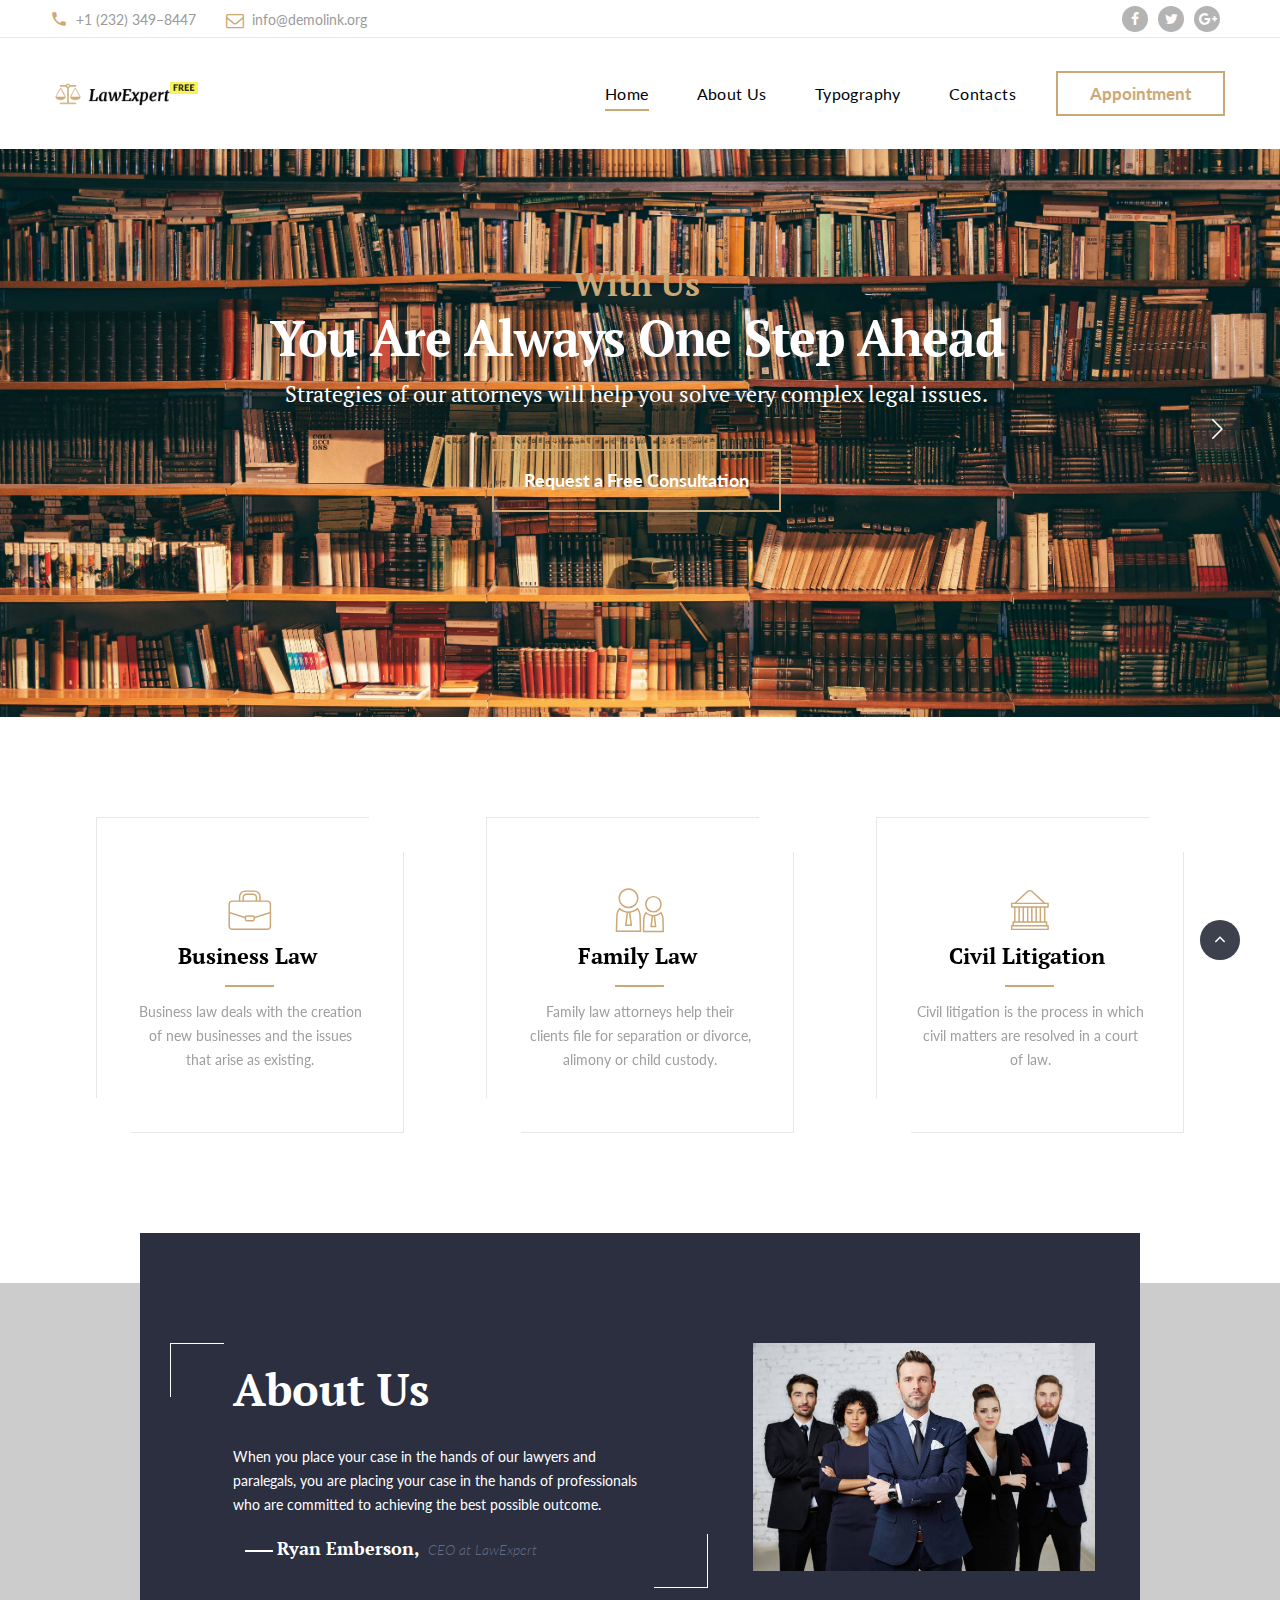
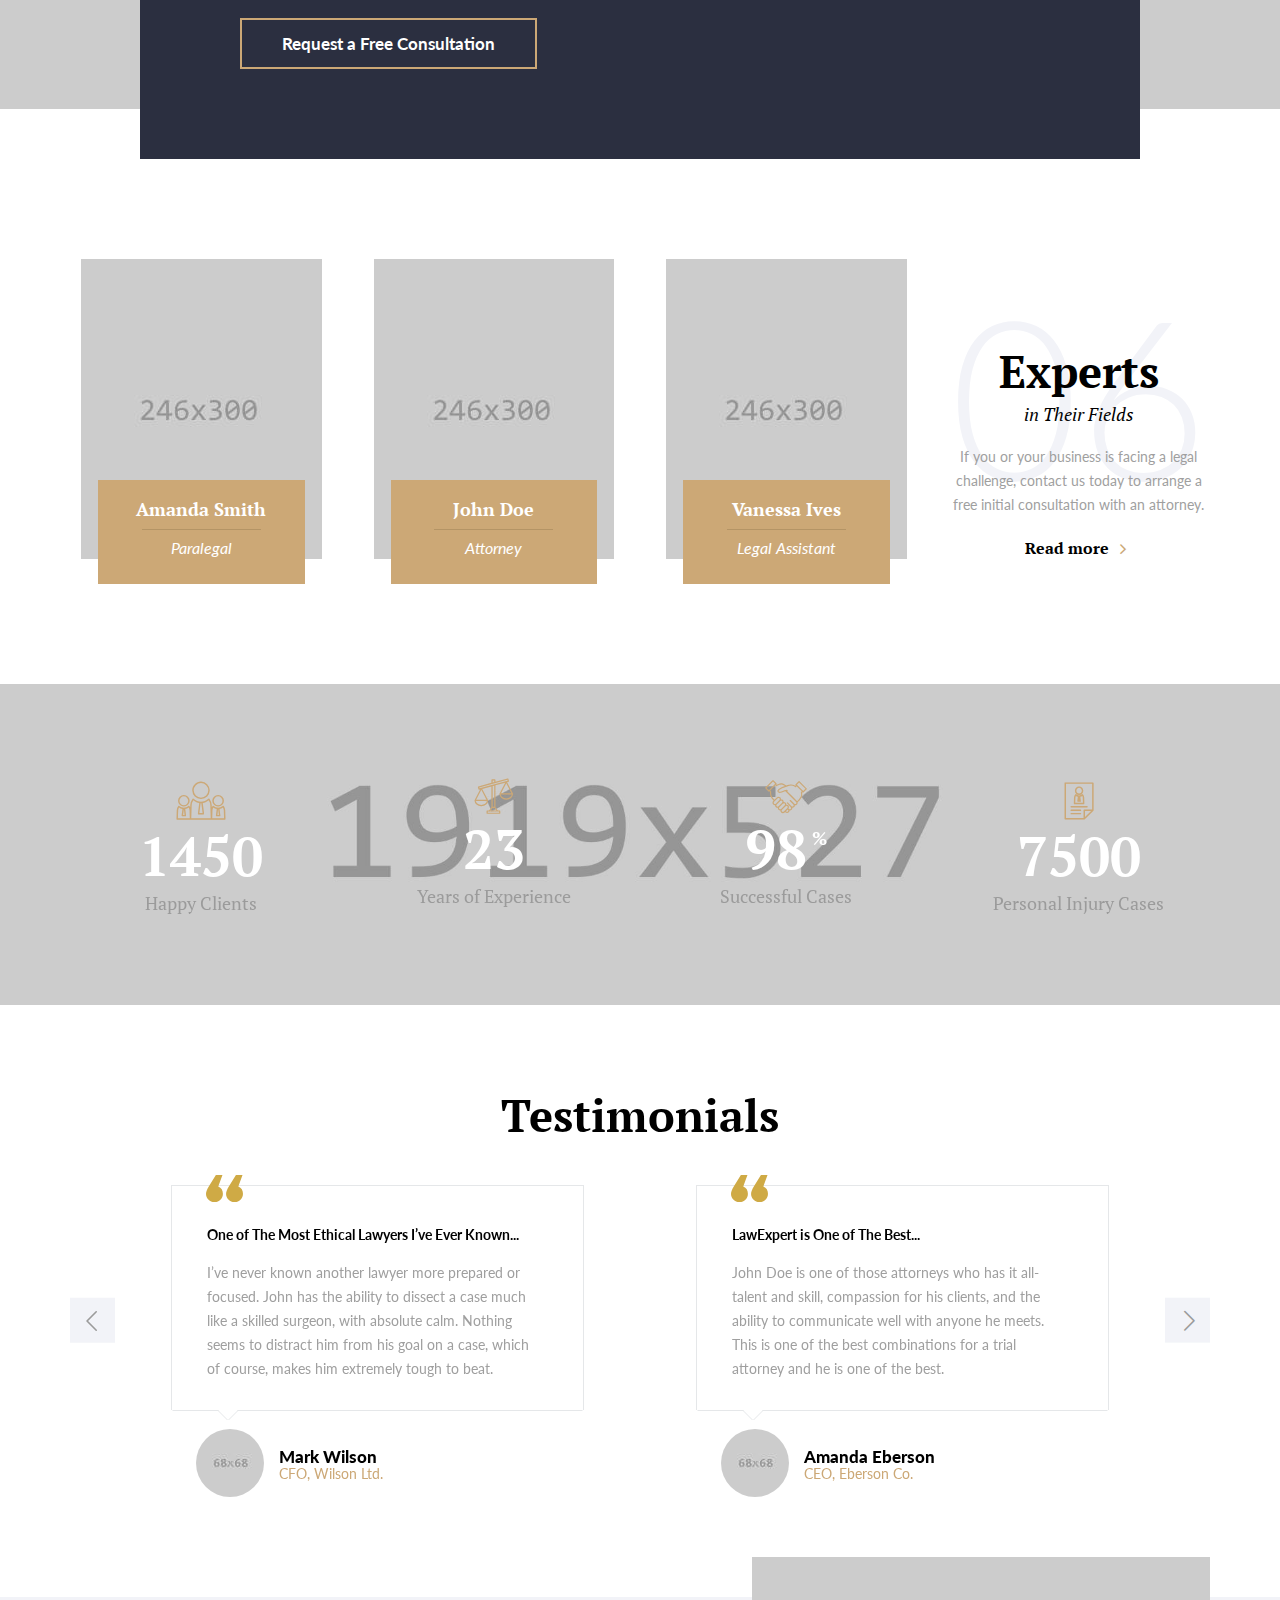
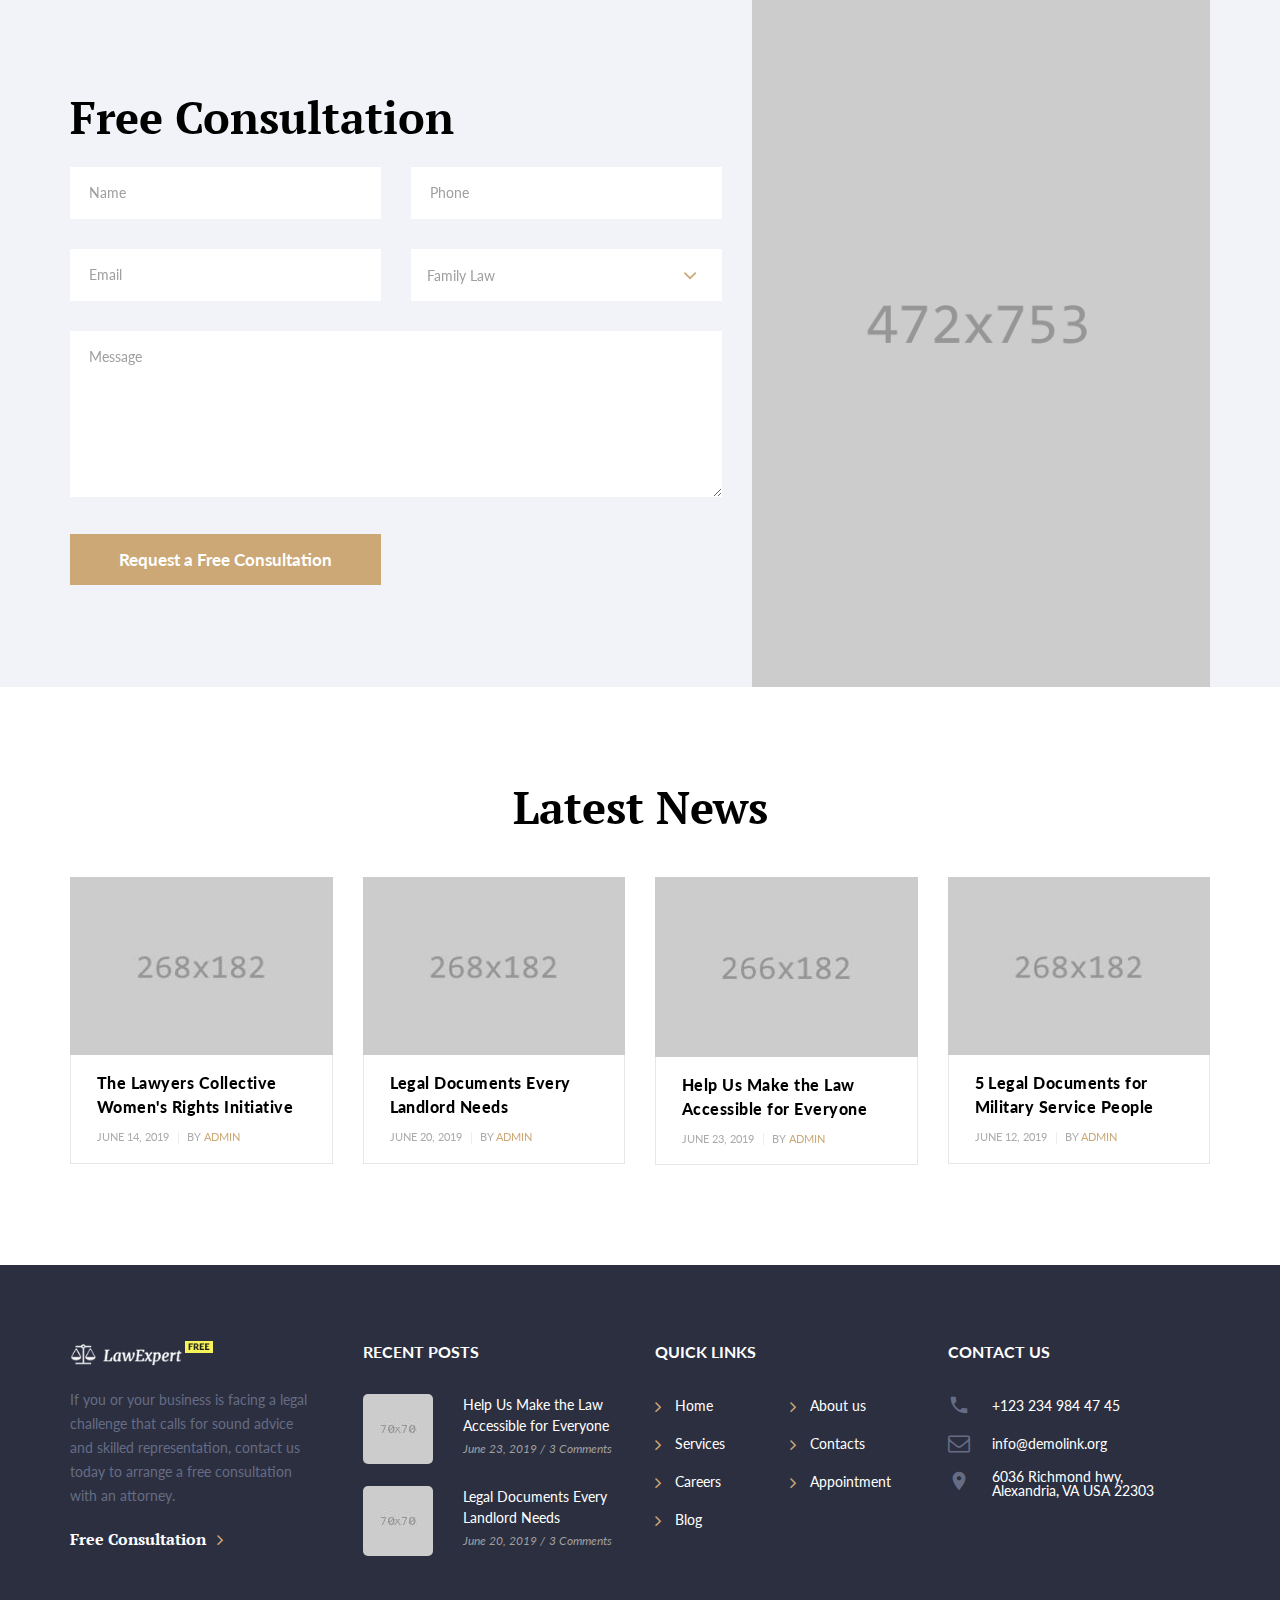
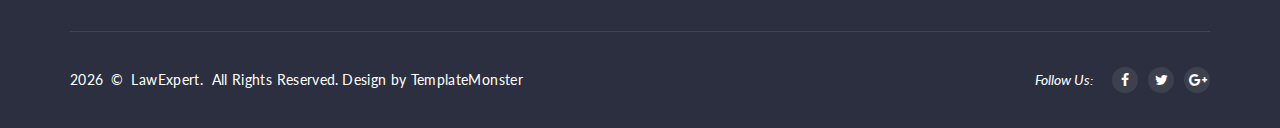
<file: index.html>
<!DOCTYPE html>
<html class="wide wow-animation" lang="en">
  <head>
    <title>Home</title>
    <meta name="format-detection" content="telephone=no">
    <meta name="viewport" content="width=device-width, height=device-height, initial-scale=1.0, maximum-scale=1.0, user-scalable=0">
    <meta http-equiv="X-UA-Compatible" content="IE=edge">
    <meta charset="utf-8">
    <link rel="icon" href="images/favicon.ico" type="image/x-icon">
    <link rel="stylesheet" type="text/css" href="//fonts.googleapis.com/css?family=PT+Serif:400,700,400italic,700italic%7CLato:300,300italic,400,400italic,700,900%7CMerriweather:700italic">
    <link rel="stylesheet" href="css/fonts.css">
    <link rel="stylesheet" href="css/bootstrap.css">
    <link rel="stylesheet" href="css/style.css">
		<!--[if lt IE 10]>
    <div style="background: #212121; padding: 10px 0; box-shadow: 3px 3px 5px 0 rgba(0,0,0,.3); clear: both; text-align:center; position: relative; z-index:1;"><a href="http://windows.microsoft.com/en-US/internet-explorer/"><img src="images/ie8-panel/warning_bar_0000_us.jpg" border="0" height="42" width="820" alt="You are using an outdated browser. For a faster, safer browsing experience, upgrade for free today."></a></div>
    <script src="js/html5shiv.min.js"></script>
		<![endif]-->
  </head>
  <body>
    <div class="preloader">
      <div class="preloader-body">
        <div class="cssload-container">
          <div class="cssload-speeding-wheel"> </div>
        </div>
        <p>Loading...</p>
      </div>
    </div>
    <div class="page">
		<!-- <a class="section section-banner text-center d-none d-xl-block" href="https://www.templatemonster.com/intense-multipurpose-html-template.html" style="background-image: url(images/banner/background-04-1920x60.jpg); background-image: -webkit-image-set( url(images/banner/background-04-1920x60.jpg) 1x, url(images/banner/background-04-3840x120.jpg) 2x )"><img src="images/banner/foreground-04-1600x60.png" srcset="images/banner/foreground-04-1600x60.png 1x, images/banner/foreground-04-3200x120.png 2x" alt="" width="1600" height="310"></a> -->
      <header class="page-head">
        <div class="rd-navbar-wrap">
          <nav class="rd-navbar rd-navbar-default" data-layout="rd-navbar-fixed" data-sm-layout="rd-navbar-fixed" data-md-layout="rd-navbar-fixed" data-md-device-layout="rd-navbar-fixed" data-lg-layout="rd-navbar-fixed" data-lg-device-layout="rd-navbar-fixed" data-xl-layout="rd-navbar-static" data-xl-device-layout="rd-navbar-static" data-xxl-layout="rd-navbar-static" data-xxl-device-layout="rd-navbar-static" data-lg-stick-up-offset="53px" data-xl-stick-up-offset="53px" data-xxl-stick-up-offset="53px" data-lg-stick-up="true" data-xl-stick-up="true" data-xxl-stick-up="true">
            <div class="rd-navbar-inner">
              <div class="rd-navbar-aside-wrap">
                <div class="rd-navbar-aside">
                  <div class="rd-navbar-aside-toggle" data-rd-navbar-toggle=".rd-navbar-aside"><span></span></div>
                  <div class="rd-navbar-aside-content">
                    <ul class="rd-navbar-aside-group list-units">
                      <li>
                        <div class="unit unit-horizontal unit-spacing-xs align-items-center">
                          <div class="unit-left"><span class="novi-icon icon icon-xxs icon-primary material-icons-phone"></span></div>
                          <div class="unit-body"><a class="link-dusty-gray" href="tel:#">+1 (232) 349–8447</a></div>
                        </div>
                      </li>
                      <li>
                        <div class="unit unit-horizontal unit-spacing-xs align-items-center">
                          <div class="unit-left"><span class="novi-icon icon icon-xxs icon-primary fa-envelope-o"></span></div>
                          <div class="unit-body"><a class="link-dusty-gray" href="mailto:#">info@demolink.org</a></div>
                        </div>
                      </li>
                    </ul>
                    <div class="rd-navbar-aside-group">
                      <ul class="list-inline list-inline-reset">
                        <li><a class="novi-icon icon icon-circle icon-nobel-filled icon-xxs-smaller fa fa-facebook" href="#"></a></li>
                        <li><a class="novi-icon icon icon-circle icon-nobel-filled icon-xxs-smaller fa fa-twitter" href="#"></a></li>
                        <li><a class="novi-icon icon icon-circle icon-nobel-filled icon-xxs-smaller fa fa-google-plus" href="#"></a></li>
                      </ul>
                    </div>
                  </div>
                </div>
              </div>
              <div class="rd-navbar-group">
                <div class="rd-navbar-panel">
                  <button class="rd-navbar-toggle" data-rd-navbar-toggle=".rd-navbar-nav-wrap"><span></span></button><a class="rd-navbar-brand brand" href="index.html"><img src="images/logo-default-143x27.png" alt="" width="143" height="27"/></a>
                </div>
                <div class="rd-navbar-nav-wrap">
                  <div class="rd-navbar-nav-inner">
                    <div class="rd-navbar-btn-wrap"><a class="button button-smaller button-primary-outline" href="#">Appointment</a></div>
                    <ul class="rd-navbar-nav">
                      <li class="active"><a href="index.html">Home</a>
                      </li>
                      <li><a href="about-us.html">About Us</a>
                      </li>
                      <li><a href="typography.html">Typography</a>
                      </li>
                      <li><a href="contact-us.html">Contacts</a>
                      </li>
                    </ul>
                  </div>
                </div>
              </div>
            </div>
          </nav>
        </div>
      </header>

      <section>
        <div class="swiper-container swiper-slider swiper-variant-1 bg-black" data-loop="false" data-autoplay="5500" data-simulate-touch="true">
          <div class="swiper-wrapper text-center">
            <div class="swiper-slide" data-slide-bg="images/sliders-1.jpg">
              <div class="swiper-slide-caption text-center">
                <div class="container">
                  <div class="row justify-content-md-center">
                    <div class="col-md-11 col-lg-10 col-xl-9">
                      <div class="header-decorated" data-caption-animate="fadeInUp" data-caption-delay="0s">
                        <h3 class="medium text-primary">With Us</h3>
                      </div>
                      <h2 class="slider-header" data-caption-animate="fadeInUp" data-caption-delay="150">You Are Always One Step Ahead</h2>
                      <p class="text-bigger slider-text" data-caption-animate="fadeInUp" data-caption-delay="250">Strategies of our attorneys will help you solve very complex legal issues.</p>
                      <div class="button-block" data-caption-animate="fadeInUp" data-caption-delay="400"><a class="button button-lg button-primary-outline-v2" href="#">Request a Free Consultation</a></div>
                    </div>
                  </div>
                </div>
              </div>
            </div>
            <div class="swiper-slide" data-slide-bg="images/sliders-2.jpg">
              <div class="swiper-slide-caption text-center">
                <div class="container">
                  <div class="row justify-content-md-center">
                    <div class="col-md-11 col-lg-10 col-xl-9">
                      <div class="header-decorated" data-caption-animate="fadeInUp" data-caption-delay="0s">
                        <h3 class="medium text-primary">We Offer</h3>
                      </div>
                      <h2 class="slider-header" data-caption-animate="fadeInUp" data-caption-delay="150">Affordable and Effective Legal Help</h2>
                      <p class="text-bigger slider-text" data-caption-animate="fadeInUp" data-caption-delay="250">Our expert team of attorneys and consultants will be glad to provide necessary legal assistance.</p>
                      <div class="button-block" data-caption-animate="fadeInUp" data-caption-delay="400"><a class="button button-lg button-primary-outline-v2" href="#">Request a Free Consultation</a></div>
                    </div>
                  </div>
                </div>
              </div>
            </div>
            <div class="swiper-slide" data-slide-bg="images/sliders-3.jpg">
              <div class="swiper-slide-caption text-center">
                <div class="container">
                  <div class="row justify-content-md-center">
                    <div class="col-md-11 col-lg-10 col-xl-9">
                      <div class="header-decorated" data-caption-animate="fadeInUp" data-caption-delay="0s">
                        <h3 class="medium text-primary">With Our Services</h3>
                      </div>
                      <h2 class="slider-header" data-caption-animate="fadeInUp" data-caption-delay="150">You Will Get Extensive Legal Support</h2>
                      <p class="text-bigger slider-text" data-caption-animate="fadeInUp" data-caption-delay="250">We have years of experience in providing legal help in various spheres of law.</p>
                      <div class="button-block" data-caption-animate="fadeInUp" data-caption-delay="400"><a class="button button-lg button-primary-outline-v2" href="#">Request a Free Consultation</a></div>
                    </div>
                  </div>
                </div>
              </div>
            </div>
          </div>
          <div class="swiper-scrollbar d-lg-none"></div>
          <div class="swiper-nav-wrap">
            <div class="swiper-button-prev"></div>
            <div class="swiper-button-next"></div>
          </div>
        </div>
      </section>

      <section class="section-50 section-md-75 section-lg-100">
        <div class="container">
          <div class="row row-40">
            <div class="col-md-6 col-lg-4 height-fill">
              <article class="icon-box">
                <div class="box-top">
                  <div class="box-icon"><span class="novi-icon icon icon-primary icon-lg mercury-icon-briefcase"></span></div>
                  <div class="box-header">
                    <h5><a href="#">Business Law</a></h5>
                  </div>
                </div>
                <div class="divider bg-accent"></div>
                <div class="box-body">
                  <p>Business law deals with the creation of new businesses and the issues that arise as existing.</p>
                </div>
              </article>
            </div>
            <div class="col-md-6 col-lg-4 height-fill">
              <article class="icon-box">
                <div class="box-top">
                  <div class="box-icon"><span class="novi-icon icon icon-primary icon-lg mercury-icon-users"></span></div>
                  <div class="box-header">
                    <h5><a href="#">Family Law</a></h5>
                  </div>
                </div>
                <div class="divider bg-accent"></div>
                <div class="box-body">
                  <p>Family law attorneys help their clients file for separation or divorce, alimony or child custody.</p>
                </div>
              </article>
            </div>
            <div class="col-md-6 col-lg-4 height-fill">
              <article class="icon-box">
                <div class="box-top">
                  <div class="box-icon"><span class="novi-icon icon icon-primary icon-lg mercury-icon-lib"></span></div>
                  <div class="box-header">
                    <h5><a href="#">Civil Litigation</a></h5>
                  </div>
                </div>
                <div class="divider bg-accent"></div>
                <div class="box-body">
                  <p>Civil litigation is the process in which civil matters are resolved in a court of law.</p>
                </div>
              </article>
            </div>
          </div>
        </div>
      </section>

      <section class="bg-displaced-wrap">
        <div class="bg-displaced-body">
          <div class="container">
            <div class="inset-xl-left-70 inset-xl-right-70">
              <article class="box-cart bg-ebony-clay">
                <div class="box-cart-image"><img src="images/team.jpg" alt="" width="342" height="338"/>
                </div>
                <div class="box-cart-body">
                  <blockquote class="blockquote-complex blockquote-complex-inverse">
                    <h3>About Us</h3>
                    <p>
                      <q>When you place your case in the hands of our lawyers and paralegals, you are placing your case in the hands of professionals who are committed to achieving the best possible outcome.</q>
                    </p>
                    <div class="quote-footer">
                      <cite>Ryan Emberson</cite><small>CEO at LawExpert</small>
                    </div>
                  </blockquote>
                  <div class="button-wrap inset-md-left-70"><a class="button button-responsive button-medium button-primary-outline-v2" href="#">Request a Free Consultation</a></div>
                </div>
              </article>
            </div>
          </div>
        </div>
        <div class="bg-displaced bg-image" style="background-image: url(images/home-1.jpg);"></div>
      </section>

      <section class="section-60 section-lg-100">
        <div class="container">
          <div class="row row-40 align-items-sm-end">
            <div class="col-sm-6 col-md-4 col-lg-3">
              <div class="thumbnail-variant-2-wrap">
                <div class="thumbnail thumbnail-variant-2">
                  <figure class="thumbnail-image"><img src="images/team-9-246x300.jpg" alt="" width="246" height="300"/>
                  </figure>
                  <div class="thumbnail-inner">
                    <div class="link-group"><span class="novi-icon icon icon-xxs icon-primary material-icons-local_phone"></span><a class="link-white" href="tel:#">+1 (409) 987–5874</a></div>
                    <div class="link-group"><span class="novi-icon icon icon-xxs icon-primary fa-envelope-o"></span><a class="link-white" href="mailto:#">info@demolink.org</a></div>
                  </div>
                  <div class="thumbnail-caption">
                    <p class="text-header"><a href="#">Amanda Smith</a></p>
                    <div class="divider divider-md bg-teak"></div>
                    <p class="text-caption">Paralegal</p>
                  </div>
                </div>
              </div>
            </div>
            <div class="col-sm-6 col-md-4 col-lg-3">
              <div class="thumbnail-variant-2-wrap">
                <div class="thumbnail thumbnail-variant-2">
                  <figure class="thumbnail-image"><img src="images/team-10-246x300.jpg" alt="" width="246" height="300"/>
                  </figure>
                  <div class="thumbnail-inner">
                    <div class="link-group"><span class="novi-icon icon icon-xxs icon-primary material-icons-local_phone"></span><a class="link-white" href="tel:#">+1 (409) 987–5874</a></div>
                    <div class="link-group"><span class="novi-icon icon icon-xxs icon-primary fa-envelope-o"></span><a class="link-white" href="mailto:#">info@demolink.org</a></div>
                  </div>
                  <div class="thumbnail-caption">
                    <p class="text-header"><a href="#">John Doe</a></p>
                    <div class="divider divider-md bg-teak"></div>
                    <p class="text-caption">Attorney</p>
                  </div>
                </div>
              </div>
            </div>
            <div class="col-sm-6 col-md-4 col-lg-3">
              <div class="thumbnail-variant-2-wrap">
                <div class="thumbnail thumbnail-variant-2">
                  <figure class="thumbnail-image"><img src="images/team-11-246x300.jpg" alt="" width="246" height="300"/>
                  </figure>
                  <div class="thumbnail-inner">
                    <div class="link-group"><span class="novi-icon icon icon-xxs icon-primary material-icons-local_phone"></span><a class="link-white" href="tel:#">+1 (409) 987–5874</a></div>
                    <div class="link-group"><span class="novi-icon icon icon-xxs icon-primary fa-envelope-o"></span><a class="link-white" href="mailto:#">info@demolink.org</a></div>
                  </div>
                  <div class="thumbnail-caption">
                    <p class="text-header"><a href="#">Vanessa Ives</a></p>
                    <div class="divider divider-md bg-teak"></div>
                    <p class="text-caption">Legal Assistant</p>
                  </div>
                </div>
              </div>
            </div>
            <div class="col-sm-6 col-md-12 col-lg-3 text-center">
              <div class="block-wrap-1">
                <div class="block-number">06</div>
                <h3 class="text-normal">Experts</h3>
                <p class="h5 h5-smaller text-style-4">in Their Fields</p>
                <p>If you or your business is facing a legal challenge, contact us today to arrange a free initial consultation with an attorney.</p><a class="link link-group link-group-animated link-bold link-secondary" href="#"><span>Read more</span><span class="novi-icon icon icon-xxs icon-primary fa fa-angle-right"></span></a>
              </div>
            </div>
          </div>
        </div>
      </section>

      <section class="section parallax-container bg-black" data-parallax-img="images/progress-bars-parallax-1.jpg">
        <div class="parallax-content">
          <div class="section-50 section-md-90">
            <div class="container">
              <div class="row row-40">
                <div class="col-sm-6 col-md-3">
                  <div class="box-counter box-counter-inverse"><span class="novi-icon icon icon-lg icon-primary mercury-icon-group"></span>
                    <div class="text-large counter">1450</div>
                    <p class="box-header">Happy Clients</p>
                  </div>
                </div>
                <div class="col-sm-6 col-md-3">
                  <div class="box-counter box-counter-inverse"><span class="novi-icon icon icon-lg-smaller icon-primary mercury-icon-scales"></span>
                    <div class="text-large counter">23</div>
                    <p class="box-header">Years of Experience</p>
                  </div>
                </div>
                <div class="col-sm-6 col-md-3">
                  <div class="box-counter box-counter-inverse"><span class="novi-icon icon icon-lg-smaller icon-primary mercury-icon-partners"></span>
                    <div class="text-large counter counter-percent">98</div>
                    <p class="box-header">Successful Cases</p>
                  </div>
                </div>
                <div class="col-sm-6 col-md-3">
                  <div class="box-counter box-counter-inverse"><span class="novi-icon icon icon-lg icon-primary mercury-icon-case"></span>
                    <div class="text-large counter">7500</div>
                    <p class="box-header">Personal Injury Cases</p>
                  </div>
                </div>
              </div>
            </div>
          </div>
        </div>
      </section>


      <section class="section-66 section-md-90 section-xl-bottom-100">
        <div class="container">
          <h3 class="text-center">Testimonials</h3>
          <div class="owl-carousel owl-spacing-1 owl-nav-classic owl-style-minimal" data-autoplay="true" data-items="1" data-md-items="2" data-stage-padding="0" data-loop="true" data-margin="30" data-mouse-drag="true" data-nav="true" data-dots="true" data-dots-each="1">
            <div class="item">
              <blockquote class="quote-bordered">
                <div class="quote-body">
                  <div class="quote-open">
                    <svg version="1.1" baseprofile="tiny" xmlns="http://www.w3.org/2000/svg" xmlns:xlink="http://www.w3.org/1999/xlink" width="37px" height="27px" viewbox="0 0 21 15" preserveAspectRatio="none">
                      <path d="M9.597,10.412c0,1.306-0.473,2.399-1.418,3.277c-0.944,0.876-2.06,1.316-3.349,1.316                    c-1.287,0-2.414-0.44-3.382-1.316C0.482,12.811,0,11.758,0,10.535c0-1.226,0.58-2.716,1.739-4.473L5.603,0H9.34L6.956,6.37                    C8.716,7.145,9.597,8.493,9.597,10.412z M20.987,10.412c0,1.306-0.473,2.399-1.418,3.277c-0.944,0.876-2.06,1.316-3.35,1.316                    c-1.288,0-2.415-0.44-3.381-1.316c-0.966-0.879-1.45-1.931-1.45-3.154c0-1.226,0.582-2.716,1.74-4.473L16.994,0h3.734l-2.382,6.37                    C20.106,7.145,20.987,8.493,20.987,10.412z"></path>
                    </svg>
                  </div>
                  <div class="quote-body-inner">
                    <h6>One of The Most Ethical Lawyers I’ve Ever Known...</h6>
                    <p>
                      <q>I’ve never known another lawyer more prepared or focused.  John has the ability to dissect a case much like a skilled surgeon, with absolute calm.  Nothing seems to distract him from his goal on a case, which of course, makes him extremely tough to beat.</q>
                    </p>
                  </div>
                </div>
                <div class="quote-footer">
                  <div class="unit unit-horizontal unit-spacing-sm align-items-center">
                    <div class="unit-left"><img class="img-circle" src="images/clients-testimonials-1-68x68.jpg" alt="" width="68" height="68"/>
                    </div>
                    <div class="unit-body">
                      <cite>Mark Wilson</cite>
                      <p class="text-primary">CFO, Wilson Ltd.</p>
                    </div>
                  </div>
                </div>
              </blockquote>
            </div>
            <div class="item">
              <blockquote class="quote-bordered">
                <div class="quote-body">
                  <div class="quote-open">
                    <svg version="1.1" baseprofile="tiny" xmlns="http://www.w3.org/2000/svg" xmlns:xlink="http://www.w3.org/1999/xlink" width="37px" height="27px" viewbox="0 0 21 15" preserveAspectRatio="none">
                      <path d="M9.597,10.412c0,1.306-0.473,2.399-1.418,3.277c-0.944,0.876-2.06,1.316-3.349,1.316                    c-1.287,0-2.414-0.44-3.382-1.316C0.482,12.811,0,11.758,0,10.535c0-1.226,0.58-2.716,1.739-4.473L5.603,0H9.34L6.956,6.37                    C8.716,7.145,9.597,8.493,9.597,10.412z M20.987,10.412c0,1.306-0.473,2.399-1.418,3.277c-0.944,0.876-2.06,1.316-3.35,1.316                    c-1.288,0-2.415-0.44-3.381-1.316c-0.966-0.879-1.45-1.931-1.45-3.154c0-1.226,0.582-2.716,1.74-4.473L16.994,0h3.734l-2.382,6.37                    C20.106,7.145,20.987,8.493,20.987,10.412z"></path>
                    </svg>
                  </div>
                  <div class="quote-body-inner">
                    <h6>LawExpert is One of The Best...</h6>
                    <p>
                      <q>John Doe is one of those attorneys who has it all-talent and skill, compassion for his clients, and the ability to communicate well with anyone he meets. This is one of the best combinations for a trial attorney and he is one of the best.</q>
                    </p>
                  </div>
                </div>
                <div class="quote-footer">
                  <div class="unit unit-horizontal unit-spacing-sm align-items-center">
                    <div class="unit-left"><img class="img-circle" src="images/clients-testimonials-2-68x68.jpg" alt="" width="68" height="68"/>
                    </div>
                    <div class="unit-body">
                      <cite>Amanda Eberson</cite>
                      <p class="text-primary">CEO, Eberson Co.</p>
                    </div>
                  </div>
                </div>
              </blockquote>
            </div>
          </div>
        </div>
      </section>

      <section class="bg-whisper">
        <div class="container">
          <div class="row">
            <div class="col-md-10 col-lg-9 col-xl-7">
              <div class="section-50 section-md-75 section-xl-100">
                <h3>Free Consultation</h3>
                <form class="rd-mailform" data-form-output="form-output-global" data-form-type="contact" method="post" action="bat/rd-mailform.php">
                  <div class="row row-30">
                    <div class="col-md-6">
                      <div class="form-wrap">
                        <input class="form-input" id="request-form-name" type="text" name="name" data-constraints="@Required">
                        <label class="form-label" for="request-form-name">Name</label>
                      </div>
                    </div>
                    <div class="col-md-6">
                      <div class="form-wrap">
                        <input class="form-input" id="request-form-phone" type="text" name="phone" data-constraints="@Numeric @Required">
                        <label class="form-label" for="request-form-phone">Phone</label>
                      </div>
                    </div>
                    <div class="col-md-6">
                      <div class="form-wrap">
                        <input class="form-input" id="request-form-email" type="email" name="email" data-constraints="@Email @Required">
                        <label class="form-label" for="request-form-email">Email</label>
                      </div>
                    </div>
                    <div class="col-md-6">
                      <div class="form-wrap form-wrap-outside">
                        <!--Select 2-->
                        <select class="form-input select-filter" id="request-form-select" data-minimum-results-for-search="Infinity">
                          <option>Family Law</option>
                          <option value="Family Law">Family Law</option>
                          <option value="Business Law">Business Law</option>
                          <option value="Civil Litigation">Civil Litigation</option>
                        </select>
                      </div>
                    </div>
                    <div class="col-12">
                      <div class="form-wrap">
                        <textarea class="form-input" id="feedback-2-message" name="message" data-constraints="@Required"></textarea>
                        <label class="form-label" for="feedback-2-message">Message</label>
                      </div>
                    </div>
                    <div class="col-12">
                      <div class="row">
                        <div class="col-md-6">
                          <button class="button button-block button-primary" type="submit">Request a Free Consultation</button>
                        </div>
                      </div>
                    </div>
                  </div>
                </form>
              </div>
            </div>
            <div class="col-xl-5 d-none d-xl-block">
              <div style="margin-top: -40px;"><img src="images/home-4-472x753.png" alt="" width="472" height="753"/>
              </div>
            </div>
          </div>
        </div>
      </section>
      <section class="section-50 section-md-75 section-xl-100">
        <div class="container">
          <h3 class="text-center">Latest News</h3>
          <div class="row row-40 row-offset-1 justify-content-sm-center justify-content-md-start">
            <div class="col-sm-9 col-md-6 col-lg-4 col-xl-3">
              <article class="post-boxed">
                <div class="post-boxed-image"><img src="images/home-5-268x182.jpg" alt="" width="268" height="182"/>
                </div>
                <div class="post-boxed-body">
                  <div class="post-boxed-title"><a href="#">The Lawyers Collective Women's Rights Initiative</a></div>
                  <div class="post-boxed-footer">
                    <ul class="post-boxed-meta">
                      <li>
                        <time datetime="2019-06-14">JUNE 14, 2019</time>
                      </li>
                      <li><span>by</span><a href="#">Admin</a></li>
                    </ul>
                  </div>
                </div>
              </article>
            </div>
            <div class="col-sm-9 col-md-6 col-lg-4 col-xl-3">
              <article class="post-boxed">
                <div class="post-boxed-image"><img src="images/home-6-268x182.jpg" alt="" width="268" height="182"/>
                </div>
                <div class="post-boxed-body">
                  <div class="post-boxed-title"><a href="#">Legal Documents Every Landlord Needs</a></div>
                  <div class="post-boxed-footer">
                    <ul class="post-boxed-meta">
                      <li>
                        <time datetime="2019-06-20">JUNE 20, 2019</time>
                      </li>
                      <li><span>by</span><a href="#">Admin</a></li>
                    </ul>
                  </div>
                </div>
              </article>
            </div>
            <div class="col-sm-9 col-md-6 col-lg-4 col-xl-3">
              <article class="post-boxed">
                <div class="post-boxed-image"><img src="images/home-7-268x182.jpg" alt="" width="268" height="182"/>
                </div>
                <div class="post-boxed-body">
                  <div class="post-boxed-title"><a href="#">Help Us Make the Law Accessible for Everyone</a></div>
                  <div class="post-boxed-footer">
                    <ul class="post-boxed-meta">
                      <li>
                        <time datetime="2019-06-23">JUNE 23, 2019</time>
                      </li>
                      <li><span>by</span><a href="#">Admin</a></li>
                    </ul>
                  </div>
                </div>
              </article>
            </div>
            <div class="col-sm-9 col-md-6 col-lg-4 col-xl-3">
              <article class="post-boxed">
                <div class="post-boxed-image"><img src="images/home-8-268x182.jpg" alt="" width="268" height="182"/>
                </div>
                <div class="post-boxed-body">
                  <div class="post-boxed-title"><a href="#">5 Legal Documents for Military Service People</a></div>
                  <div class="post-boxed-footer">
                    <ul class="post-boxed-meta">
                      <li>
                        <time datetime="2019-06-12">JUNE 12, 2019</time>
                      </li>
                      <li><span>by</span><a href="#">Admin</a></li>
                    </ul>
                  </div>
                </div>
              </article>
            </div>
          </div>
        </div>
      </section>
<!-- <a class="section section-banner" href="https://www.templatemonster.com/intense-multipurpose-html-template.html" style="background-image: url(images/banner/background-03-1920x310.jpg); background-image: -webkit-image-set( url(images/banner/background-03-1920x310.jpg) 1x, url(images/banner/background-03-3840x620.jpg) 2x )"><img src="images/banner/foreground-03-1600x310.png" srcset="images/banner/foreground-03-1600x310.png 1x, images/banner/foreground-03-3200x620.png 2x" alt="" width="1600" height="310"></a> -->
      <footer class="page-foot bg-ebony-clay">
        <div class="section-40 section-md-75">
          <div class="container">
            <div class="row justify-content-sm-center">
              <div class="col-sm-9 col-md-11 col-xl-12">
                <div class="row row-50">
                  <div class="col-md-6 col-lg-10 col-xl-3">
                    <div class="inset-xl-right-20" style="max-width: 510px;"><a class="brand" href="index.html"><img src="images/logo-inverse-143x28.png" alt="" width="143" height="28"/></a>
                      <p>
                        If you or your business is facing a legal
                        challenge that calls for sound advice and skilled representation, contact us today to arrange a free  consultation with an attorney.
                      </p><a class="link link-group link-group-animated link-bold link-white" href="#"><span>Free Consultation</span><span class="novi-icon icon icon-xxs icon-primary fa fa-angle-right"></span></a>
                    </div>
                  </div>
                  <div class="col-md-6 col-lg-4 col-xl-3">
                    <p class="h7">Recent Posts</p>
                          <article class="post post-preview post-preview-inverse"><a href="#">
                              <div class="unit unit-horizontal unit-spacing-lg">
                                <div class="unit-left">
                                  <figure class="post-image"><img src="images/post-preview-4-70x70.jpg" alt="" width="70" height="70"/>
                                  </figure>
                                </div>
                                <div class="unit-body">
                                  <div class="post-header">
                                    <p>Help Us Make the Law Accessible for Everyone</p>
                                  </div>
                                  <div class="post-meta">
                                    <ul class="list-meta">
                                      <li>
                                        <time datetime="2019-06-23">June 23, 2019 </time>
                                      </li>
                                      <li>3 Comments</li>
                                    </ul>
                                  </div>
                                </div>
                              </div></a></article>
                          <article class="post post-preview post-preview-inverse"><a href="#">
                              <div class="unit unit-horizontal unit-spacing-lg">
                                <div class="unit-left">
                                  <figure class="post-image"><img src="images/post-preview-5-70x70.jpg" alt="" width="70" height="70"/>
                                  </figure>
                                </div>
                                <div class="unit-body">
                                  <div class="post-header">
                                    <p>Legal Documents Every Landlord Needs </p>
                                  </div>
                                  <div class="post-meta">
                                    <ul class="list-meta">
                                      <li>
                                        <time datetime="2019-06-23">June 20, 2019</time>
                                      </li>
                                      <li>3 Comments</li>
                                    </ul>
                                  </div>
                                </div>
                              </div></a></article>
                  </div>
                  <div class="col-md-6 col-lg-4 col-xl-3">
                    <p class="h7">Quick links</p>
                    <div class="row" style="max-width: 270px;">
                      <div class="col-6">
                        <ul class="list-marked-variant-2">
                          <li><a href="index.html">Home</a></li>
                          <li><a href="#">Services</a></li>
                          <li><a href="#">Careers</a></li>
                          <li><a href="#">Blog</a></li>
                        </ul>
                      </div>
                      <div class="col-6">
                        <ul class="list-marked-variant-2">
                          <li><a href="about-us.html">About us</a></li>
                          <li><a href="contact-us.html">Contacts</a></li>
                          <li><a href="#">Appointment</a></li>
                        </ul>
                      </div>
                    </div>
                  </div>
                  <div class="col-md-6 col-lg-4 col-xl-3">
                    <p class="h7">Contact us</p>
                    <address class="contact-info text-left">
                      <div class="unit unit-horizontal unit-spacing-md align-items-center">
                        <div class="unit-left"><span class="novi-icon icon icon-xs icon-storm-gray material-icons-phone"></span></div>
                        <div class="unit-body"><a class="link-white" href="tel:#">+123 234 984 47 45</a></div>
                      </div>
                      <div class="unit unit-horizontal unit-spacing-md align-items-center">
                        <div class="unit-left"><span class="novi-icon icon icon-xs icon-storm-gray fa fa-envelope-o"></span></div>
                        <div class="unit-body"><a class="link-white" href="mailto:#">info@demolink.org</a></div>
                      </div>
                      <div class="unit unit-horizontal unit-spacing-md">
                        <div class="unit-left"><span class="novi-icon icon icon-xs icon-storm-gray material-icons-place"></span></div>
                        <div class="unit-body"><a class="link-white d-inline" href="#">6036 Richmond hwy,<br>Alexandria, VA USA 22303</a></div>
                      </div>
                    </address>
                  </div>
                </div>
              </div>
            </div>
          </div>
        </div>
        <div class="container">
          <hr>
        </div>
        <div class="section-35">
          <div class="container text-center">
            <div class="row row-15 flex-md-row-reverse justify-content-md-between align-items-md-center">
              <div class="col-md-6 text-md-right">
                <div class="group-sm group-middle">
                  <p class="font-italic text-white">Follow Us:</p>
                  <ul class="list-inline list-inline-reset">
                    <li><a class="novi-icon icon icon-circle icon-bright-gray-filled icon-xxs-smaller fa fa-facebook" href="#"></a></li>
                    <li><a class="novi-icon icon icon-circle icon-bright-gray-filled icon-xxs-smaller fa fa-twitter" href="#"></a></li>
                    <li><a class="novi-icon icon icon-circle icon-bright-gray-filled icon-xxs-smaller fa fa-google-plus" href="#"></a></li>
                  </ul>
                </div>
              </div>
              <div class="col-md-6 text-md-left">
                <p class="rights text-white"><span class="copyright-year"></span><span>&nbsp;&#169;&nbsp;</span><span>LawExpert.&nbsp; All Rights Reserved.</span>Design&nbsp;by&nbsp;<a href="https://www.templatemonster.com">TemplateMonster</a></p>
              </div>
            </div>
          </div>
        </div>
      </footer>

    </div>
    <div class="snackbars" id="form-output-global"></div>
    <script src="js/core.min.js"></script>
    <script src="js/script.js"></script>
  </body>
</html>
</file>
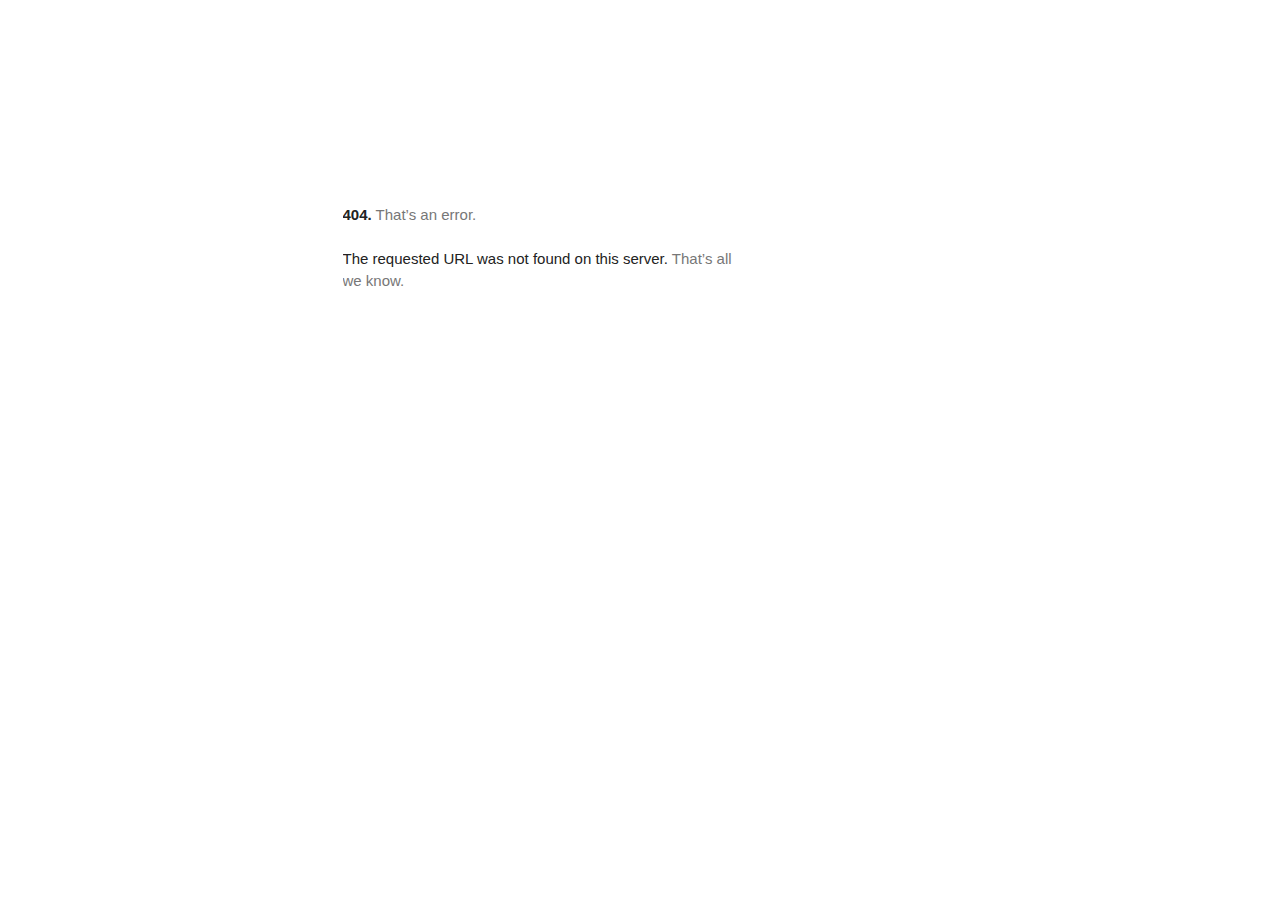
<file: assets/fonts.googleapis.com/index.html>
<!DOCTYPE html><html lang=en><meta charset=utf-8><meta name=viewport content="initial-scale=1, minimum-scale=1, width=device-width"><title>Error 404 (Not Found)!!1</title><style>*{margin:0;padding:0}html,code{font:15px/22px arial,sans-serif}html{background:#fff;color:#222;padding:15px}body{color:#222;text-align:unset;margin:7% auto 0;max-width:390px;min-height:180px;padding:30px 0 15px;}* > body{background:url(//www.google.com/images/errors/robot.png) 100% 5px no-repeat;padding-right:205px}p{margin:11px 0 22px;overflow:hidden}pre{white-space:pre-wrap;}ins{color:#777;text-decoration:none}a img{border:0}@media screen and (max-width:772px){body{background:none;margin-top:0;max-width:none;padding-right:0}}#logo{background:url(//www.google.com/images/branding/googlelogo/1x/googlelogo_color_150x54dp.png) no-repeat;margin-left:-5px}@media only screen and (min-resolution:192dpi){#logo{background:url(//www.google.com/images/branding/googlelogo/2x/googlelogo_color_150x54dp.png) no-repeat 0% 0%/100% 100%;-moz-border-image:url(//www.google.com/images/branding/googlelogo/2x/googlelogo_color_150x54dp.png) 0}}@media only screen and (-webkit-min-device-pixel-ratio:2){#logo{background:url(//www.google.com/images/branding/googlelogo/2x/googlelogo_color_150x54dp.png) no-repeat;-webkit-background-size:100% 100%}}#logo{display:inline-block;height:54px;width:150px}</style><div id="af-error-container"><a href=//www.google.com><span id=logo aria-label=Google></span></a><p><b>404.</b> <ins>That’s an error.</ins><p>The requested URL was not found on this server. <ins>That’s all we know.</ins></div>
</file>
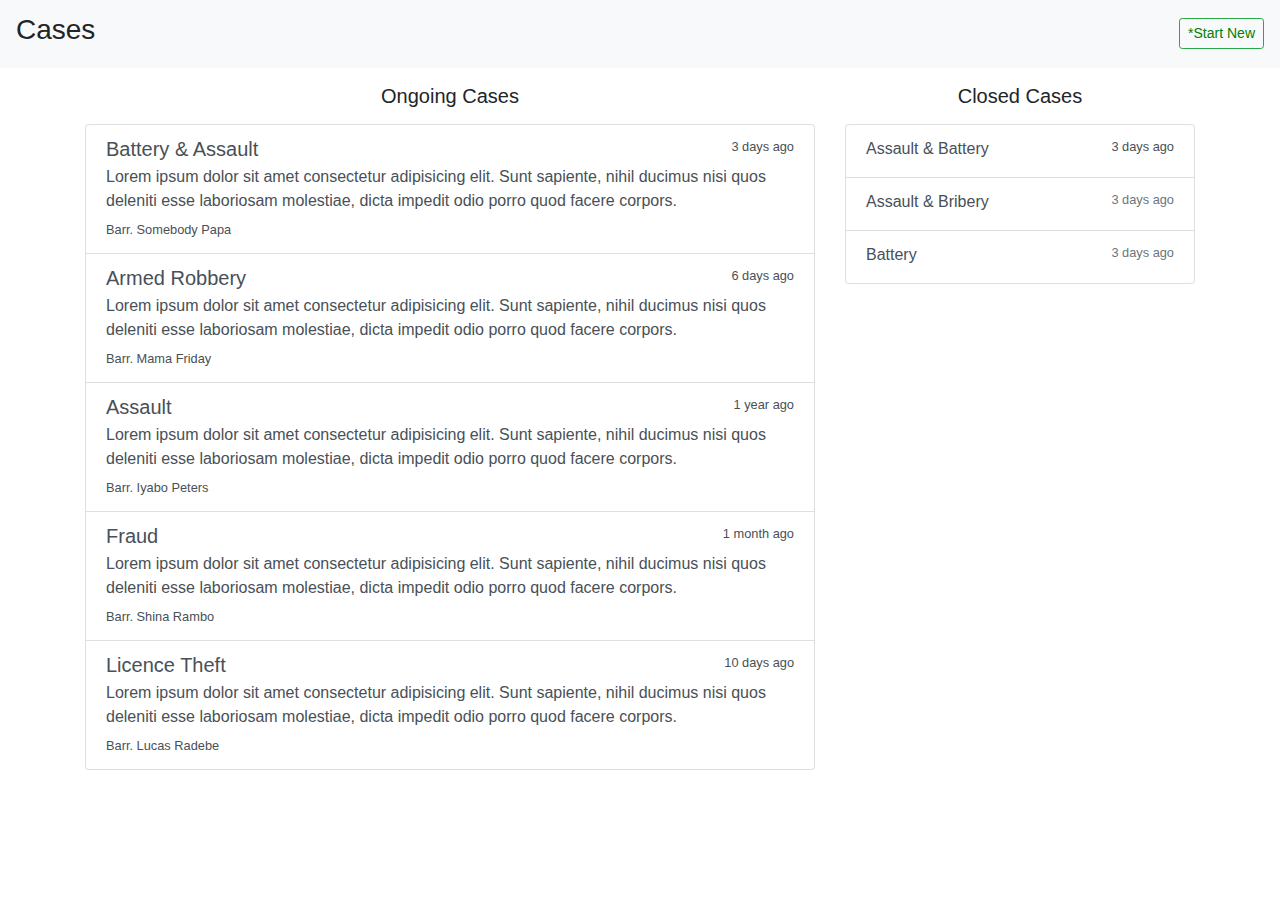
<file: cases.html>
<!DOCTYPE html>
<html lang="en">
  <head>
    <meta charset="UTF-8" />
    <meta name="viewport" content="width=device-width, initial-scale=1.0" />
    <meta http-equiv="X-UA-Compatible" content="ie=edge" />
    <title>Cases</title>
    <!-- Bootstrap CSS -->
    <link
      rel="stylesheet"
      href="https://stackpath.bootstrapcdn.com/bootstrap/4.3.1/css/bootstrap.min.css"
      integrity="sha384-ggOyR0iXCbMQv3Xipma34MD+dH/1fQ784/j6cY/iJTQUOhcWr7x9JvoRxT2MZw1T"
      crossorigin="anonymous"
    />
    <style>
      /* h3,
      small {
        color: #fff;
      } */
      a {
        text-decoration: none;
        color: green;
      }
      a:hover,
      button:hover {
        color: white;
        text-decoration: none;
      }
    </style>
  </head>

  <body>
    <header>
      <nav class="navbar navbar-light bg-light">
        <a class="navbar-brand"><h3>Cases</h3></a>
        <form class="form-inline">
          <button
            class="btn btn-sm btn-outline-success my-2 my-sm-0"
            type="submit"
          >
            <a href="./newsession.html"> *Start New</a>
          </button>
        </form>
      </nav>
    </header>

    <div class="container">
      <div class="row">
        <div class="col-md-8 col-sm-12 ">
          <h5 class="mt-3 text-center">Ongoing Cases</h5>
          <div class="cases">
            <div class="list-group mt-3">
              <!-- <a href="#" class="list-group-item list-group-item-action active"> -->
              <a href="#" class="list-group-item list-group-item-action">
                <div class="d-flex w-100 justify-content-between">
                  <h5 class="mb-1">Battery & Assault</h5>
                  <small>3 days ago</small>
                </div>
                <p class="mb-1">
                  Lorem ipsum dolor sit amet consectetur adipisicing elit. Sunt
                  sapiente, nihil ducimus nisi quos deleniti esse laboriosam
                  molestiae, dicta impedit odio porro quod facere corpors.
                </p>
                <small>Barr. Somebody Papa</small>
              </a>
              <a href="#" class="list-group-item list-group-item-action">
                <div class="d-flex w-100 justify-content-between">
                  <h5 class="mb-1">Armed Robbery</h5>
                  <small>6 days ago</small>
                </div>
                <p class="mb-1">
                  Lorem ipsum dolor sit amet consectetur adipisicing elit. Sunt
                  sapiente, nihil ducimus nisi quos deleniti esse laboriosam
                  molestiae, dicta impedit odio porro quod facere corpors.
                </p>
                <small>Barr. Mama Friday</small>
              </a>
              <a href="#" class="list-group-item list-group-item-action">
                <div class="d-flex w-100 justify-content-between">
                  <h5 class="mb-1">Assault</h5>
                  <small>1 year ago</small>
                </div>
                <p class="mb-1">
                  Lorem ipsum dolor sit amet consectetur adipisicing elit. Sunt
                  sapiente, nihil ducimus nisi quos deleniti esse laboriosam
                  molestiae, dicta impedit odio porro quod facere corpors.
                </p>
                <small>Barr. Iyabo Peters</small>
              </a>
              <a href="#" class="list-group-item list-group-item-action">
                <div class="d-flex w-100 justify-content-between">
                  <h5 class="mb-1">Fraud</h5>
                  <small>1 month ago</small>
                </div>
                <p class="mb-1">
                  Lorem ipsum dolor sit amet consectetur adipisicing elit. Sunt
                  sapiente, nihil ducimus nisi quos deleniti esse laboriosam
                  molestiae, dicta impedit odio porro quod facere corpors.
                </p>
                <small>Barr. Shina Rambo</small>
              </a>
              <a href="#" class="list-group-item list-group-item-action">
                <div class="d-flex w-100 justify-content-between">
                  <h5 class="mb-1">Licence Theft</h5>
                  <small>10 days ago</small>
                </div>
                <p class="mb-1">
                  Lorem ipsum dolor sit amet consectetur adipisicing elit. Sunt
                  sapiente, nihil ducimus nisi quos deleniti esse laboriosam
                  molestiae, dicta impedit odio porro quod facere corpors.
                </p>
                <small>Barr. Lucas Radebe</small>
              </a>
            </div>
          </div>
        </div>
        <div class="col-md-4 col-sm-12 float-right">
          <!-- <div class="new-case">
            <button
              class="btn btn-sm btn-outline-success float-right mt-3"
              type="button"
            >
              **Start New Session
            </button>
          </div> -->

          <aside>
            <h5 class="text-center mt-3">
              Closed Cases
            </h5>
            <div class="closed-cases">
              <div class="mt-3 list-group">
                <a href="#" class="list-group-item list-group-item-action">
                  <div class="d-flex w-100 justify-content-between">
                    <p class="mb-1">Assault & Battery</p>
                    <small>3 days ago</small>
                  </div>
                </a>
                <a href="#" class="list-group-item list-group-item-action">
                  <div class="d-flex w-100 justify-content-between">
                    <p class="mb-1">Assault & Bribery</p>
                    <small class="text-muted">3 days ago</small>
                  </div>
                </a>
                <a href="#" class="list-group-item list-group-item-action">
                  <div class="d-flex w-100 justify-content-between">
                    <p class="mb-1">Battery</p>
                    <small class="text-muted">3 days ago</small>
                  </div>
                </a>
              </div>
            </div>
          </aside>
        </div>
      </div>
    </div>
  </body>
</html>
</file>
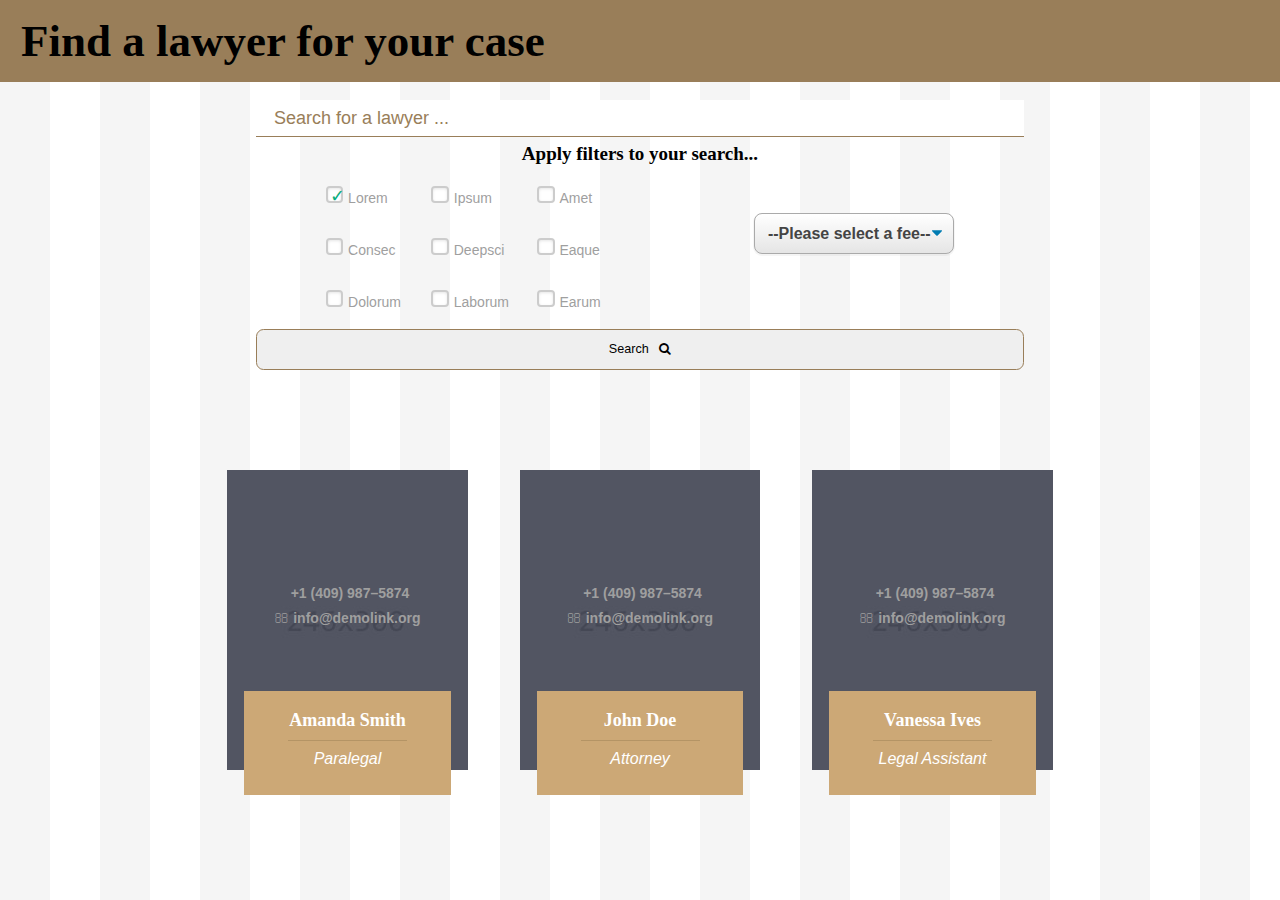
<file: list-lawyers.html>
<!DOCTYPE html>
<html lang="en">
  <head>
    <meta charset="UTF-8" />
    <meta name="viewport" content="width=device-width, initial-scale=1.0" />
    <meta http-equiv="X-UA-Compatible" content="ie=edge" />
    <title>List Lawyers</title>
    <link rel="stylesheet" href="assets/css/bootstrap.css" />
    <link rel="stylesheet" href="list-lawyers.css" />
    <link rel="stylesheet" href="assets/css/style.css">

    <link rel="stylesheet" type="text/css" href="https://stackpath.bootstrapcdn.com/font-awesome/4.7.0/css/font-awesome.min.css" />

  </head>
  <body>
    <header>
      <nav>
        <ul>
          <li><h3>Find a lawyer for your case</h3></li>
        </ul>
      </nav>
    </header>
    <main>
      <section class="search">
        <input type="text" id="search" placeholder="Search for a lawyer ..." />
      </section>

      <section class="filters">
        <h5 class="mt-3">Apply filters to your search...</h5>
        <div class="filter-set">
          <div class="spec-filter">
            <div>
              <input type="checkbox" id="lorem" name="lorem" checked />
              <label for="lorem">Lorem</label>
            </div>

            <div>
              <input type="checkbox" id="horns" name="horns" />
              <label for="ipsum">Ipsum</label>
            </div>

            <div>
              <input type="checkbox" id="amet" name="amet" />
              <label for="amet">Amet</label>
            </div>

            <div>
              <input type="checkbox" id="consec" name="consec" />
              <label for="consec">Consec</label>
            </div>

            <div>
              <input type="checkbox" id="deepsci" name="deepsci" />
              <label for="deepsci">Deepsci</label>
            </div>

            <div>
              <input type="checkbox" id="eaque" name="eaque" />
              <label for="eaque">Eaque</label>
            </div>

            <div>
              <input type="checkbox" id="dolorum" name="dolorum" />
              <label for="dolorum">Dolorum</label>
            </div>

            <div>
              <input type="checkbox" id="laborum" name="laborum" />
              <label for="laborum">Laborum</label>
            </div>

            <div>
              <input type="checkbox" id="earum" name="earum" />
              <label for="earum">Earum</label>
            </div>
          </div>

          <div class="consultancy-fee">
            <select class="select-css" name="fee" id="fee">
              <option value="">--Please select a fee--</option>
              <option value="10000">10000</option>
              <option value="25000">25000</option>
              <option value="50000">50000</option>
              <option value="75000">75000</option>
              <option value="100000">100000</option>
            </select>
          </div>
        </div>

        <!-- <input type="submit" value="Search" /> -->
        <button type="submit">Search &nbsp; <i class="fa fa-search"></i></button>
      </section>

      <!-- The cards showing the search results -->


     
    </main>

    <section class="section-60 section-lg-100 ">
        <div class="container mx-auto">
          <div class="row row-40 align-items-sm-end" style="display: flex; justify-content: center; align-items: center;">
            <div class="col-sm-6 col-md-4 col-lg-3">
              <div class="thumbnail-variant-2-wrap">
                <div class="thumbnail thumbnail-variant-2">
                  <figure class="thumbnail-image"><img src="images/team-9-246x300.jpg" alt="" width="246" height="300"/>
                  </figure>
                  <div class="thumbnail-inner">
                    <div class="link-group"><span class="novi-icon icon icon-xxs icon-primary material-icons-local_phone"></span><a class="link-white" href="tel:#">+1 (409) 987–5874</a></div>
                    <div class="link-group"><span class="novi-icon icon icon-xxs icon-primary fa-envelope-o"></span><a class="link-white" href="mailto:#">info@demolink.org</a></div>
                  </div>
                  <div class="thumbnail-caption">
                    <p class="text-header"><a href="#">Amanda Smith</a></p>
                    <div class="divider divider-md bg-teak"></div>
                    <p class="text-caption">Paralegal</p>
                  </div>
                </div>
              </div>
            </div>
            <div class="col-sm-6 col-md-4 col-lg-3">
              <div class="thumbnail-variant-2-wrap">
                <div class="thumbnail thumbnail-variant-2">
                  <figure class="thumbnail-image"><img src="images/team-10-246x300.jpg" alt="" width="246" height="300"/>
                  </figure>
                  <div class="thumbnail-inner">
                    <div class="link-group"><span class="novi-icon icon icon-xxs icon-primary material-icons-local_phone"></span><a class="link-white" href="tel:#">+1 (409) 987–5874</a></div>
                    <div class="link-group"><span class="novi-icon icon icon-xxs icon-primary fa-envelope-o"></span><a class="link-white" href="mailto:#">info@demolink.org</a></div>
                  </div>
                  <div class="thumbnail-caption">
                    <p class="text-header"><a href="#">John Doe</a></p>
                    <div class="divider divider-md bg-teak"></div>
                    <p class="text-caption">Attorney</p>
                  </div>
                </div>
              </div>
            </div>
            <div class="col-sm-6 col-md-4 col-lg-3">
              <div class="thumbnail-variant-2-wrap">
                <div class="thumbnail thumbnail-variant-2">
                  <figure class="thumbnail-image"><img src="images/team-11-246x300.jpg" alt="" width="246" height="300"/>
                  </figure>
                  <div class="thumbnail-inner">
                    <div class="link-group"><span class="novi-icon icon icon-xxs icon-primary material-icons-local_phone"></span><a class="link-white" href="tel:#">+1 (409) 987–5874</a></div>
                    <div class="link-group"><span class="novi-icon icon icon-xxs icon-primary fa-envelope-o"></span><a class="link-white" href="mailto:#">info@demolink.org</a></div>
                  </div>
                  <div class="thumbnail-caption">
                    <p class="text-header"><a href="#">Vanessa Ives</a></p>
                    <div class="divider divider-md bg-teak"></div>
                    <p class="text-caption">Legal Assistant</p>
                  </div>
                </div>
              </div>
            </div>
          
          </div>
        </div>
      </section>
  </body>
</html>
</file>
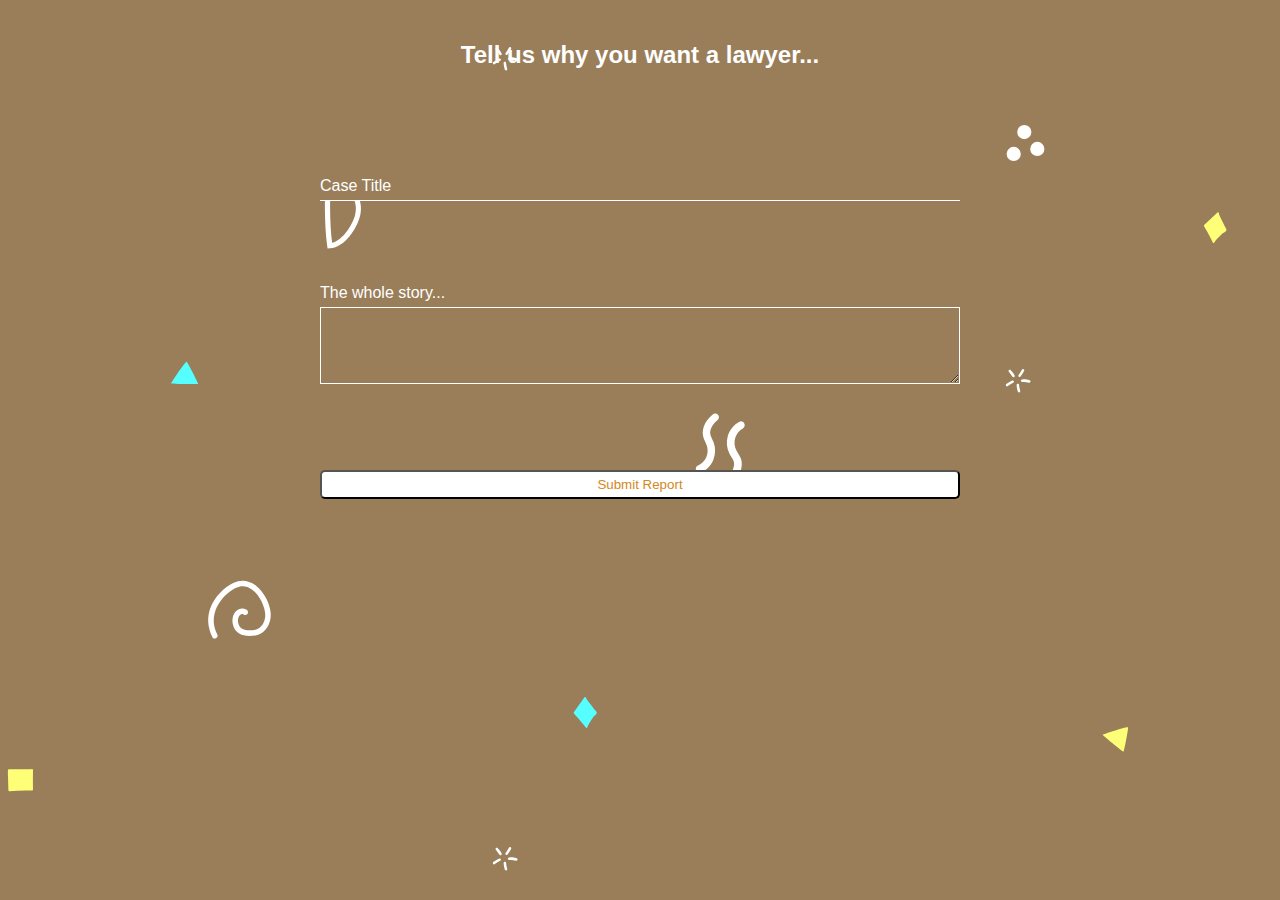
<file: newsession.html>
<!DOCTYPE html>
<html lang="en">
  <head>
    <meta charset="UTF-8" />
    <meta name="viewport" content="width=device-width, initial-scale=1.0" />
    <meta http-equiv="X-UA-Compatible" content="ie=edge" />
    <title>New Session</title>

    <link rel="stylesheet" href="newsession.css" />

    <!-- Bootstrap CSS
    <link
      rel="stylesheet"
      href="https://stackpath.bootstrapcdn.com/bootstrap/4.3.1/css/bootstrap.min.css"
      integrity="sha384-ggOyR0iXCbMQv3Xipma34MD+dH/1fQ784/j6cY/iJTQUOhcWr7x9JvoRxT2MZw1T"
      crossorigin="anonymous"
    /> -->
  </head>
  <body>
    <div class="intro-text">
      <h2>
        Tell us why you want a lawyer...
      </h2>
    </div>

    <div class="form-group">
      <input type="text" id="title" required autocomplete="off" />
      <label for="title" class="label-title">
        <span class="content-title">Case Title</span>
      </label>
    </div>

    <div class="form-group-text">
      <label class="label-story" for="story">
        The whole story...
      </label>
      <textarea id="story" cols="41" rows="5"></textarea>
    </div>

    <div class="submit">
      <button class="btn">Submit Report</button>
    </div>
  </body>
</html>
</file>
<file: css/style.css>
@charset "UTF-8";a:focus,button:focus {	outline: none !important;}button::-moz-focus-inner {	border: 0;}:focus {	outline: none;}input, select, textarea {	outline: 0;}p {	margin: 0;}dl {	margin-bottom: 0;}dt {	font-weight: 400;}address {	margin: 0;}html p a:hover {	text-decoration: none;}form {	margin-bottom: 0;}* {	box-sizing: border-box;}*:before,*:after {	box-sizing: border-box;}html {	font-size: 10px;	-webkit-tap-highlight-color: rgba(0, 0, 0, 0);}body {	font-family: "Lato", Helvetica, Arial, sans-serif;	-webkit-text-size-adjust: none;	color: #9f9f9f;	background-color: #fff;	font-weight: 400;	-webkit-font-smoothing: subpixel-antialiased;	text-rendering: optimizeLegibility;}.page {	overflow: hidden;}/*
* @section      Page Header
* @description  This section holds specific style redeclarations for some
*               of common elements in page header
*/.page-head {	position: relative;	z-index: 1080;	background-color: #fff;}/*
* @section      Page Content
* @description  This section holds specific style redeclarations for some
*               of common elements in page content
*/section {	position: relative;	z-index: 1;}.page-content {	position: relative;	z-index: 1;}[data-x-mode="design-mode"] .page {	position: relative;	z-index: 1;	overflow: hidden;	min-height: 100vh !important;}/*
* @section      Page Footer
* @description  This section holds specific style redeclarations for some
*               of common elements in page footer
*/.page-foot {	background-color: #000;}.page-foot .h7 + * {	margin-top: 22px;}.page-foot .unit + .unit {	margin-top: 15px;}.page-foot .post-preview + .post-preview {	margin-top: 22px;}.page-foot .brand + p {	margin-top: 22px;}@media (min-width: 992px) {	.page-foot .h7 + * {		margin-top: 30px;	}}input,button,select,textarea {	font-family: inherit;	font-size: inherit;	line-height: inherit;}a {	display: inline-block;	text-decoration: none;	transition: .33s all ease-out;}a, a:active, a:focus {	color: #9f9f9f;}a:hover, a:focus {	color: #cca876;	text-decoration: none;}a:focus {	outline: 0;}a[href*='callto'], a[href*='mailto'] {	white-space: nowrap;}figure {	margin: 0;}img {	vertical-align: middle;	max-width: 100%;	height: auto;}.img-responsive {	display: block;	max-width: 100%;}.img-rounded {	border-radius: 6px;}.img-circle {	border-radius: 50%;}hr {	margin-top: 0;	margin-bottom: 0;	border: 0;	border-top: 1px solid #3d445b;}[role="button"] {	cursor: pointer;}.brand {	display: inline-block;	white-space: nowrap;	/**
    @bugfix: color flickering in child objects on hover
    @affected: IE Edge
  */	transition: none !important;}.brand > * {	display: inline-block;	vertical-align: middle;	margin: 0;}.rights {	display: inline-block;	margin: 0;	line-height: 1.5;	letter-spacing: .025em;	vertical-align: baseline;}.rights * {	display: inline;	margin-right: .25em;}.privacy-link {	margin-top: 30px;}.font-default {	font-family: "Lato", Helvetica, Arial, sans-serif;}.font-size-default, body {	font-size: 14px;	line-height: 1.71429;}h1, h2, h3, h4, h5, h6, .h1, .h2, .h3, .h4, .h5, .h6, .h7 {	margin-top: 0;	margin-bottom: 0;	font-family: "PT Serif", "Times New Roman", Times, serif;	font-weight: 700;	color: #000;}h1 > span, h2 > span, h3 > span, h4 > span, h5 > span, h6 > span, .h1 > span, .h2 > span, .h3 > span, .h4 > span, .h5 > span, .h6 > span, .h7 > span {	display: inline-block;	font-size: inherit;}h1 a, h2 a, h3 a, h4 a, h5 a, h6 a, .h1 a, .h2 a, .h3 a, .h4 a, .h5 a, .h6 a, .h7 a {	display: inline;	font: inherit;	letter-spacing: inherit;	transition: .33s all ease;}h1 a, h1 a:active, h1 a:focus, h2 a, h2 a:active, h2 a:focus, h3 a, h3 a:active, h3 a:focus, h4 a, h4 a:active, h4 a:focus, h5 a, h5 a:active, h5 a:focus, h6 a, h6 a:active, h6 a:focus, .h1 a, .h1 a:active, .h1 a:focus, .h2 a, .h2 a:active, .h2 a:focus, .h3 a, .h3 a:active, .h3 a:focus, .h4 a, .h4 a:active, .h4 a:focus, .h5 a, .h5 a:active, .h5 a:focus, .h6 a, .h6 a:active, .h6 a:focus, .h7 a, .h7 a:active, .h7 a:focus {	color: inherit;}h1 a:hover, h2 a:hover, h3 a:hover, h4 a:hover, h5 a:hover, h6 a:hover, .h1 a:hover, .h2 a:hover, .h3 a:hover, .h4 a:hover, .h5 a:hover, .h6 a:hover, .h7 a:hover {	color: #cca876;}h1 > *, h2 > *, h3 > *, h4 > *, h5 > *, h6 > *, .h1 > *, .h2 > *, .h3 > *, .h4 > *, .h5 > *, .h6 > *, .h7 > * {	margin-right: .25em;}h1,.h1 {	font-size: 36px;	line-height: 1.2;	letter-spacing: -.025em;}@media (min-width: 768px) {	h1,	.h1 {		font-size: 40px;	}}@media (min-width: 992px) {	h1,	.h1 {		font-size: 70px;	}}@media (min-width: 1200px) {	h1,	.h1 {		line-height: 1.07692;		font-size: 104px;	}}h2,.h2 {	font-size: 32px;	line-height: 1.4;	letter-spacing: -.025em;	font-style: italic;}@media (min-width: 768px) {	h2,	.h2 {		font-size: 32px;	}}@media (min-width: 992px) {	h2,	.h2 {		font-size: 40px;	}}@media (min-width: 1200px) {	h2,	.h2 {		line-height: 1.18644;		font-size: 59px;	}}h3,.h3 {	font-size: 24px;	line-height: 1.35;}@media (min-width: 768px) {	h3,	.h3 {		font-size: 26px;	}}@media (min-width: 992px) {	h3,	.h3 {		font-size: 30px;	}}@media (min-width: 1200px) {	h3,	.h3 {		line-height: 0.88889;		font-size: 45px;	}}@media (min-width: 1200px) {	h3.smaller,	.h3.smaller {		font-size: 43.2px;	}}@media (min-width: 1200px) {	h3.medium,	.h3.medium {		font-size: 33px;	}}h4,.h4 {	font-size: 20px;	line-height: 1.35;}@media (min-width: 768px) {	h4,	.h4 {		font-size: 24px;	}}@media (min-width: 992px) {	h4,	.h4 {		font-size: 26px;	}}@media (min-width: 1200px) {	h4,	.h4 {		line-height: 1.52;		font-size: 25px;	}}h5,.h5 {	font-size: 16px;	line-height: 1.35;}@media (min-width: 1200px) {	h5,	.h5 {		line-height: 1.47368;		font-size: 19px;	}}h5.h5-smaller,.h5.h5-smaller {	font-weight: 400;}@media (min-width: 1200px) {	h5.h5-smaller,	.h5.h5-smaller {		font-size: 18px;	}}h6,.h6 {	font-size: 15px;	line-height: 1.2;}@media (min-width: 576px) {	h6,	.h6 {		line-height: 1.71429;		font-size: 14px;	}}.h7 {	font: 700 16px/24px "Lato", Helvetica, Arial, sans-serif;	text-transform: uppercase;}.text-bigger {	font-family: "PT Serif", "Times New Roman", Times, serif;	font-size: 18px;	font-weight: 400;	line-height: 1.44;}@media (min-width: 992px) {	.text-bigger {		font-size: 22px;	}}.text-large {	font: 700 38px/42px "PT Serif", "Times New Roman", Times, serif;}@media (min-width: 992px) {	.text-large {		font-size: 48px;	}}@media (min-width: 1200px) {	.text-large {		font-size: 55px;	}}.text-extra-large-bordered {	display: inline-block;	padding: .07em .13em;	font: 700 120px "PT Serif", "Times New Roman", Times, serif;	line-height: .8;	border: .075em solid;	text-align: center;}@media (min-width: 768px) {	.text-extra-large-bordered {		font-size: 220px;	}}@media (min-width: 1200px) {	.text-extra-large-bordered {		font-size: 272px;	}}.big {	letter-spacing: .025em;}@media (min-width: 576px) {	.big {		font-size: 16px;		line-height: 1.5;		letter-spacing: 0;	}}@media (min-width: 768px) {	.big {		font-size: 18px;		line-height: 25px;	}}small,.small {	font-size: 12px;	line-height: 18px;}code {	padding: 5px 7px;	font-size: 75%;	color: #fe4a21;	background-color: #f9f9f9;	border-radius: 2px;}em {	font-size: 12px;	font-weight: 700;}mark,.mark {	color: #fff;	background-color: #cca876;	padding: .2em .3em;}.text-style-1 {	font-family: "PT Serif", "Times New Roman", Times, serif;	font-size: 15px;	font-weight: 700;}.text-style-2 {	font-family: "PT Serif", "Times New Roman", Times, serif;	font-style: italic;	font-weight: 400;}.text-style-3 {	font-weight: 700;	text-transform: uppercase;	color: #535457;}.text-style-4 {	font-weight: 400;	font-style: italic;	color: #000;}.text-style-lighter {	font-weight: 400;	font-style: normal;}@media (min-width: 768px) {	.header-decorated > * {		position: relative;		display: inline-block;		vertical-align: middle;	}	.header-decorated > *:before, .header-decorated > *:after {		content: '';		display: inline-block;		vertical-align: middle;		width: 44px;		opacity: .36;		border-bottom: 1px solid;	}	.header-decorated > *:before {		margin-right: 12px;	}	.header-decorated > *:after {		margin-left: 12px;	}}address {	margin-top: 0;	margin-bottom: 0;}.context-dark, .bg-black, .bg-gray-darker, .bg-gray-dark, .bg-mine-shaft, .bg-teak, .bg-cod-gray, .bg-ebony-clay {	color: #9b9b9b;}.context-dark h1, .bg-black h1, .bg-gray-darker h1, .bg-gray-dark h1, .bg-mine-shaft h1, .bg-teak h1, .bg-cod-gray h1, .bg-ebony-clay h1, .context-dark h2, .bg-black h2, .bg-gray-darker h2, .bg-gray-dark h2, .bg-mine-shaft h2, .bg-teak h2, .bg-cod-gray h2, .bg-ebony-clay h2, .context-dark h3, .bg-black h3, .bg-gray-darker h3, .bg-gray-dark h3, .bg-mine-shaft h3, .bg-teak h3, .bg-cod-gray h3, .bg-ebony-clay h3, .context-dark h4, .bg-black h4, .bg-gray-darker h4, .bg-gray-dark h4, .bg-mine-shaft h4, .bg-teak h4, .bg-cod-gray h4, .bg-ebony-clay h4, .context-dark h5, .bg-black h5, .bg-gray-darker h5, .bg-gray-dark h5, .bg-mine-shaft h5, .bg-teak h5, .bg-cod-gray h5, .bg-ebony-clay h5, .context-dark h6, .bg-black h6, .bg-gray-darker h6, .bg-gray-dark h6, .bg-mine-shaft h6, .bg-teak h6, .bg-cod-gray h6, .bg-ebony-clay h6, .context-dark .h1, .bg-black .h1, .bg-gray-darker .h1, .bg-gray-dark .h1, .bg-mine-shaft .h1, .bg-teak .h1, .bg-cod-gray .h1, .bg-ebony-clay .h1, .context-dark .h2, .bg-black .h2, .bg-gray-darker .h2, .bg-gray-dark .h2, .bg-mine-shaft .h2, .bg-teak .h2, .bg-cod-gray .h2, .bg-ebony-clay .h2, .context-dark .h3, .bg-black .h3, .bg-gray-darker .h3, .bg-gray-dark .h3, .bg-mine-shaft .h3, .bg-teak .h3, .bg-cod-gray .h3, .bg-ebony-clay .h3, .context-dark .h4, .bg-black .h4, .bg-gray-darker .h4, .bg-gray-dark .h4, .bg-mine-shaft .h4, .bg-teak .h4, .bg-cod-gray .h4, .bg-ebony-clay .h4, .context-dark .h5, .bg-black .h5, .bg-gray-darker .h5, .bg-gray-dark .h5, .bg-mine-shaft .h5, .bg-teak .h5, .bg-cod-gray .h5, .bg-ebony-clay .h5, .context-dark .h6, .bg-black .h6, .bg-gray-darker .h6, .bg-gray-dark .h6, .bg-mine-shaft .h6, .bg-teak .h6, .bg-cod-gray .h6, .bg-ebony-clay .h6, .context-dark .h7, .bg-black .h7, .bg-gray-darker .h7, .bg-gray-dark .h7, .bg-mine-shaft .h7, .bg-teak .h7, .bg-cod-gray .h7, .bg-ebony-clay .h7 {	color: #fff;}.context-dark a, .bg-black a, .bg-gray-darker a, .bg-gray-dark a, .bg-mine-shaft a, .bg-teak a, .bg-cod-gray a, .bg-ebony-clay a, .context-dark a:active, .bg-black a:active, .bg-gray-darker a:active, .bg-gray-dark a:active, .bg-mine-shaft a:active, .bg-teak a:active, .bg-cod-gray a:active, .bg-ebony-clay a:active, .context-dark a:focus, .bg-black a:focus, .bg-gray-darker a:focus, .bg-gray-dark a:focus, .bg-mine-shaft a:focus, .bg-teak a:focus, .bg-cod-gray a:focus, .bg-ebony-clay a:focus {	color: #fff;}.context-dark a:hover, .bg-black a:hover, .bg-gray-darker a:hover, .bg-gray-dark a:hover, .bg-mine-shaft a:hover, .bg-teak a:hover, .bg-cod-gray a:hover, .bg-ebony-clay a:hover {	color: #cca876;}.context-dark .big, .bg-black .big, .bg-gray-darker .big, .bg-gray-dark .big, .bg-mine-shaft .big, .bg-teak .big, .bg-cod-gray .big, .bg-ebony-clay .big,.context-dark .text-bigger,.bg-black .text-bigger,.bg-gray-darker .text-bigger,.bg-gray-dark .text-bigger,.bg-mine-shaft .text-bigger,.bg-teak .text-bigger,.bg-cod-gray .text-bigger,.bg-ebony-clay .text-bigger,.context-dark .text-extra-large-bordered,.bg-black .text-extra-large-bordered,.bg-gray-darker .text-extra-large-bordered,.bg-gray-dark .text-extra-large-bordered,.bg-mine-shaft .text-extra-large-bordered,.bg-teak .text-extra-large-bordered,.bg-cod-gray .text-extra-large-bordered,.bg-ebony-clay .text-extra-large-bordered {	color: #fff;}.bg-black {	background: #000;	fill: #000;}.bg-gray-darker {	background: #00030a;	fill: #00030a;}.bg-gray-dark {	background: #2a2b2b;	fill: #2a2b2b;}.bg-mine-shaft {	background: #333;	fill: #333;}.bg-teak {	background: #b49465;	fill: #b49465;}.bg-cod-gray {	background: #111;	fill: #111;}.bg-ebony-clay {	color: #666c84;}.bg-ebony-clay {	background: #2b2f40;	fill: #2b2f40;}.bg-ebony-clay.rd-parallax {	color: rgba(255, 255, 255, 0.5);}.bg-gray {	background: #9f9f9f;	fill: #9f9f9f;}.bg-accent, .bg-accent h1, .bg-accent h2, .bg-accent h3, .bg-accent h4, .bg-accent h5, .bg-accent h6, .bg-accent .h1, .bg-accent .h2, .bg-accent .h3, .bg-accent .h4, .bg-accent .h5, .bg-accent .h6, .bg-accent .h7 {	color: #fff;}.bg-accent {	background: #cca876;	fill: #cca876;}.bg-gray-light {	background: #d9d9d9;	fill: #d9d9d9;}.bg-gray-lighter {	background: #f9f9f9;	fill: #f9f9f9;}.bg-whisper {	background: #f2f3f8;	fill: #f2f3f8;}.bg-athens-gray {	background: #e5e8ef;	fill: #e5e8ef;}.bg-iron {	background: #dcdde0;	fill: #dcdde0;}.bg-image {	-webkit-background-size: cover;	background-size: cover;	background-position: center top;	background-repeat: no-repeat;}.bg-image-centered {	-webkit-background-size: auto;	background-size: auto;}.bg-fixed {	background-attachment: fixed;	-webkit-background-size: cover;	background-size: cover;}.bg-image-1 {	-webkit-background-size: auto 100%;	background-size: auto 100%;}@media (max-width: 575px) {	.bg-image-1 {		background-image: none !important;	}}.page .text-primary {	color: #cca876 !important;}.page a.text-primary:focus, .page a.text-primary:hover {	color: #be9051 !important;}.page .text-secondary {	color: #000 !important;}.page a.text-secondary:focus, .page a.text-secondary:hover {	color: black !important;}.page .text-red-orange {	color: #ff4b22 !important;}.page a.text-red-orange:focus, .page a.text-red-orange:hover {	color: #ee2c00 !important;}.page .text-black {	color: #000 !important;}.page a.text-black:focus, .page a.text-black:hover {	color: black !important;}.page .text-silver {	color: #cdcdcd !important;}.page a.text-silver:focus, .page a.text-silver:hover {	color: #b4b4b4 !important;}.page .text-dark {	color: #2a2b2b !important;}.page a.text-dark:focus, .page a.text-dark:hover {	color: #111111 !important;}.page .text-gray {	color: #9f9f9f !important;}.page a.text-gray:focus, .page a.text-gray:hover {	color: #868686 !important;}.page .text-gray-light {	color: #d9d9d9 !important;}.page a.text-gray-light:focus, .page a.text-gray-light:hover {	color: silver !important;}.page .text-white {	color: #fff !important;}.page a.text-white:focus, .page a.text-white:hover {	color: #e6e6e6 !important;}.page .text-white-05 {	color: rgba(255, 255, 255, 0.5) !important;}.page a.text-white-05:focus, .page a.text-white-05:hover {	color: rgba(230, 230, 230, 0.5) !important;}.page .text-white-03 {	color: rgba(255, 255, 255, 0.3) !important;}.page a.text-white-03:focus, .page a.text-white-03:hover {	color: rgba(230, 230, 230, 0.3) !important;}.bg-default {	background-color: #fff;}.bg-default + .bg-default {	padding-top: 0;}@media (min-width: 992px) {	.shift-top-1 {		margin-top: -33px;	}}@media (min-width: 1200px) {	.shift-top-1 {		margin-top: -43px;	}}.snackbars {	max-width: 280px;	padding: 9px 16px;	margin-left: auto;	margin-right: auto;	color: #fff;	text-align: left;	background: #171717;	border-radius: 0;}.snackbars .icon-xxs {	position: relative;	top: 2px;	font-size: 20px;	vertical-align: baseline;}.snackbars p span:last-child {	padding-left: 14px;}.snackbars-left {	display: inline-block;	margin-bottom: 0;}.snackbars-right {	display: inline-block;	float: right;	text-transform: uppercase;}.snackbars-right:hover {	text-decoration: underline;}@media (min-width: 576px) {	.snackbars {		max-width: 380px;		padding: 14px 17px;	}}.text-italic {	font-style: italic;}.text-normal {	font-style: normal;}.text-underline {	text-decoration: underline;}.text-strike {	text-decoration: line-through;}.button {	text-align: center;	max-width: 100%;	padding: 9px 40px;	font-family: "Lato", Helvetica, Arial, sans-serif;	font-size: 17px;	line-height: 1.71429;	font-weight: 700;	border-radius: 0;	border: 2px solid;	transition: .3s ease-out;}.button:focus, .button:active, .button:active:focus {	outline: none;}.button:hover, .button:focus, .button.focus {	box-shadow: none;}.button:active, .button.active {	box-shadow: none;}.button-smaller {	padding: 6px 32px;}.button-small {	padding-left: 20px;	padding-right: 20px;}.button-medium {	padding-left: 40px;	padding-right: 40px;}@media (max-width: 575px) {	button.button {		padding-left: 15px;		padding-right: 15px;	}}html .button-primary, html .button-primary:active, html .button-primary.active, html .button-primary:active:focus, html .button-primary.active:focus, html .button-primary:focus:active, html .button-primary:focus {	color: #fff;	background-color: #cca876;	border-color: #cca876;}.open > html .button-primary.dropdown-toggle, html .button-primary:hover {	color: #fff;	background-color: #b49465;	border-color: #b49465;}html .button-primary.disabled, html .button-primary[disabled],fieldset[disabled] html .button-primary {	pointer-events: none;	opacity: .5;}html .button-primary .badge {	color: #cca876;	background-color: #fff;}html .button-primary-outline, html .button-primary-outline:active, html .button-primary-outline.active, html .button-primary-outline:active:focus, html .button-primary-outline.active:focus, html .button-primary-outline:focus:active, html .button-primary-outline:focus {	color: #cca876;	background-color: transparent;	border-color: #cca876;}.open > html .button-primary-outline.dropdown-toggle, html .button-primary-outline:hover {	color: #fff;	background-color: #cca876;	border-color: #cca876;}html .button-primary-outline.disabled, html .button-primary-outline[disabled],fieldset[disabled] html .button-primary-outline {	pointer-events: none;	opacity: .5;}html .button-primary-outline .badge {	color: transparent;	background-color: #cca876;}html .button-primary-outline-v2, html .button-primary-outline-v2:active, html .button-primary-outline-v2.active, html .button-primary-outline-v2:active:focus, html .button-primary-outline-v2.active:focus, html .button-primary-outline-v2:focus:active, html .button-primary-outline-v2:focus {	color: #fff;	background-color: transparent;	border-color: #cca876;}.open > html .button-primary-outline-v2.dropdown-toggle, html .button-primary-outline-v2:hover {	color: #fff;	background-color: #cca876;	border-color: #cca876;}html .button-primary-outline-v2.disabled, html .button-primary-outline-v2[disabled],fieldset[disabled] html .button-primary-outline-v2 {	pointer-events: none;	opacity: .5;}html .button-primary-outline-v2 .badge {	color: transparent;	background-color: #fff;}html .button-silver-outline, html .button-silver-outline:active, html .button-silver-outline.active, html .button-silver-outline:active:focus, html .button-silver-outline.active:focus, html .button-silver-outline:focus:active, html .button-silver-outline:focus {	color: #000;	background-color: transparent;	border-color: #cdcdcd;}.open > html .button-silver-outline.dropdown-toggle, html .button-silver-outline:hover {	color: #fff;	background-color: #cdcdcd;	border-color: #cdcdcd;}html .button-silver-outline.disabled, html .button-silver-outline[disabled],fieldset[disabled] html .button-silver-outline {	pointer-events: none;	opacity: .5;}html .button-silver-outline .badge {	color: transparent;	background-color: #000;}@media (max-width: 575px) {	.button-responsive {		font-size: 13px;		min-width: 120px;		padding-left: 25px;		padding-right: 25px;	}}.button-sm {	min-width: 120px;	padding: 12px 25px;	font-size: 14px;	line-height: 1.71429;	border-radius: 0;}.button-lg {	min-width: 270px;	padding: 14px 30px;	font-size: 18px;	line-height: 1.71429;	border-radius: 0;}.button-block {	display: block;	min-width: 30px;	width: 100%;}.button-rect {	border-radius: 0;}.icon {	display: inline-block;	text-align: center;}.icon:before {	display: inline-block;	font-weight: 400;	font-style: normal;	speak: none;	text-transform: none;	-webkit-font-smoothing: antialiased;	-moz-osx-font-smoothing: grayscale;}[class*='icon-circle'] {	border-radius: 50%;	overflow: hidden;}.page .icon-primary {	color: #cca876;}.page .icon-storm-gray {	color: #666c84;}.page .icon-nobel-filled {	color: #fff;	background: #b4b4b4;}.page .icon-bright-gray-filled {	color: #fff;	background: #3d414e;}.page a.icon-default, .page a.icon-default:active, .page a.icon-default:focus {	color: #9f9f9f;}.page a.icon-default:hover {	color: #cca876;}.page a.icon-primary, .page a.icon-primary:active, .page a.icon-primary:focus {	color: #cca876;}.page a.icon-primary:hover {	color: #fff;}.page a.icon-tundora-inverse, .page a.icon-tundora-inverse:active, .page a.icon-tundora-inverse:focus {	color: #414141;}.page a.icon-tundora-inverse:hover {	color: #fff;}.page a.icon-bright-gray-filled, .page a.icon-bright-gray-filled:active, .page a.icon-bright-gray-filled:focus {	color: #fff;	background: #3d414e;}.page a.icon-bright-gray-filled:hover {	color: #fff;	background: #cca876;}.page a.icon-nobel-filled, .page a.icon-nobel-filled:active, .page a.icon-nobel-filled:focus {	color: #fff;	background: #b4b4b4;}.page a.icon-nobel-filled:hover {	color: #fff;	background: #cca876;}.page .icon-xxs {	width: 18px;	height: 18px;	font-size: 18px;	line-height: 18px;}.page .icon-xxs-small {	width: 16px;	height: 16px;	font-size: 16px;	line-height: 16px;}.page .icon-xxs-smaller {	width: 14px;	height: 14px;	font-size: 14px;	line-height: 14px;}.page .icon-xs {	width: 22px;	height: 22px;	font-size: 22px;	line-height: 22px;}.page .icon-xs-smaller {	width: 20px;	height: 20px;	font-size: 20px;	line-height: 20px;}.page .icon-lg {	width: 50px;	height: 50px;	font-size: 50px;	line-height: 50px;}.page .icon-lg-smaller {	width: 42px;	height: 42px;	font-size: 42px;	line-height: 42px;}.page [class*='icon-round'].icon-xxs-smaller,.page [class*='icon-circle'].icon-xxs-smaller {	width: 26px;	height: 26px;	line-height: 26px;}.fa-google-plus:before {	position: relative;	right: -1px;}.thumbnail {	position: relative;	z-index: 1;	width: 100%;	max-height: 100%;	overflow: hidden;	padding: 0;	margin: 0;	border: none;	border-radius: 0;	background-color: transparent;}.thumbnail .caption {	padding: 0;}.img-thumbnail,.thumbnail {	box-shadow: none;}.thumbnail-variant-2 {	min-height: 300px;	padding: 30px 0 0;	overflow: visible;	text-align: center;	display: -ms-flexbox;	display: -webkit-flex;	display: flex;	-webkit-flex-direction: column;	-ms-flex-direction: column;	flex-direction: column;	-webkit-flex-wrap: nowrap;	-ms-flex-wrap: nowrap;	flex-wrap: nowrap;	-webkit-align-items: center;	-ms-flex-align: center;	align-items: center;	-webkit-justify-content: flex-end;	-ms-flex-pack: end;	justify-content: flex-end;}.thumbnail-variant-2-wrap {	padding-bottom: 25px;}.thumbnail-variant-2 .thumbnail-image {	position: absolute;	top: 0;	right: 0;	bottom: 0;	left: 0;	height: 100%;	width: 100%;	overflow: hidden;}.thumbnail-variant-2 .thumbnail-image > img {	position: absolute;	top: 20%;	left: 50%;	transform: translate(-50%, -20%);	width: auto;	min-width: 101%;	max-width: none;	height: auto;	min-height: 100%;	max-height: none;}.thumbnail-variant-2:before {	content: '';	position: absolute;	top: 0;	right: 0;	bottom: 0;	left: 0;	z-index: 1;	background: rgba(43, 47, 64, 0.76);}.thumbnail-variant-2 .thumbnail-inner {	position: relative;	z-index: 2;	padding: 30px 10px;}.thumbnail-variant-2 .thumbnail-inner a {	font-weight: 700;}.thumbnail-variant-2 .thumbnail-caption {	position: relative;	z-index: 3;	width: calc(100% - 34px);	padding: 17px 8px 25px;	margin: 31px 17px -25px 17px;	background: #cca876;}.thumbnail-variant-2 .thumbnail-caption * {	color: #fff;}.thumbnail-variant-2 .thumbnail-caption a, .thumbnail-variant-2 .thumbnail-caption a:active, .thumbnail-variant-2 .thumbnail-caption a:focus {	color: #fff;}.thumbnail-variant-2 .thumbnail-caption a:hover {	color: rgba(255, 255, 255, 0.6);}.thumbnail-variant-2 .text-header {	font: 700 18px/24px "PT Serif", "Times New Roman", Times, serif;}.thumbnail-variant-2 .text-caption {	font-style: italic;	line-height: 1.3;}@media (min-width: 768px) {	.thumbnail-variant-2 .text-caption {		font-size: 16px;	}}.thumbnail-variant-2 * + .divider {	margin-top: 8px;}.thumbnail-variant-2 .divider + * {	margin-top: 8px;}@media (min-width: 992px) {	.desktop .thumbnail-variant-2:before {		top: 40px;	}	.desktop .thumbnail-variant-2 .thumbnail-inner > * {		position: relative;		transform: translateY(14px);		transition: .4s all ease-in-out;	}	.desktop .thumbnail-variant-2:before,	.desktop .thumbnail-variant-2 .thumbnail-inner {		opacity: 0;		transition: .33s all ease-out;	}	.desktop .thumbnail-variant-2:hover:before {		top: 0;		left: 0;		right: 0;	}	.desktop .thumbnail-variant-2:hover .thumbnail-inner > * {		transform: translateY(0);	}	.desktop .thumbnail-variant-2:hover:before,	.desktop .thumbnail-variant-2:hover .thumbnail-inner {		opacity: 1;	}}@media (min-width: 992px) {	.thumbnail-variant-2 .thumbnail-caption {		width: calc(100% - 16px);		margin: 31px 8px -25px 8px;	}}@media (min-width: 1200px) {	.thumbnail-variant-2 {		width: calc(100% - 22px);		margin: 0 11px 0;	}	.thumbnail-variant-2 .thumbnail-caption {		width: calc(100% - 34px);		margin: 31px 17px -25px 17px;	}}.ie-11 .thumbnail-variant-2,.ie-10 .thumbnail-variant-2 {	height: 300px;	min-height: initial;}@media (min-width: 768px) {	.thumbnail-wrap {		padding: 0 5px;	}}@media (min-width: 1200px) {	.thumbnail-wrap {		padding: 0 9px;	}}@media (max-width: 767px) {	.thumbnail-variant-2 {		max-width: 300px;		margin-left: auto;		margin-right: auto;	}}figure img {	width: 100%;	height: auto;	max-width: none;}.figure .caption {	padding: 15px;}.rd-mailform {	position: relative;}label {	margin-bottom: 0;}input:not(:empty) + .form-label,input:-webkit-autofill + .form-label {	display: none;	color: transparent;}.form-label,.form-input {	font-weight: 400;}.input-sm,.input-lg,.form-input {	font-size: 14px;}.input-sm, .input-sm:focus,.input-lg,.input-lg:focus,.form-input,.form-input:focus {	box-shadow: none;}textarea.form-input {	height: 166px;	min-height: 52px;	max-height: 249px;	resize: vertical;}.form-input {	width: 100%;	height: auto;	min-height: 52px;	padding: 14px 19px;	border: 0px solid;	border-radius: 0;	-webkit-appearance: none;	line-height: 24px;}.form-input:focus {	outline: 0;}.form-wrap {	position: relative;	margin-bottom: 0;}.form-wrap + .form-wrap {	margin-top: 10px;}.form-label {	position: absolute;	top: 26px;	left: 19px;	font-size: 14px;	color: #9f9f9f;	pointer-events: none;	z-index: 9;	transition: .3s;	transform: translateY(-50%);	will-change: transform;}.form-label.focus {	opacity: 0;}.form-label.auto-fill {	color: #9f9f9f;}[data-x-mode='true'] .form-label {	pointer-events: auto;}@media (min-width: 768px) {	.form-label-outside {		position: static;		margin-bottom: 8px;	}	.form-label-outside, .form-label-outside.focus, .form-label-outside.auto-fill {		transform: none;		color: #9f9f9f;		font-size: 14px;	}}.form-validation {	position: absolute;	right: 10px;	top: 2px;	font-size: 11px;	line-height: 11px;	color: #fe4a21;	margin-top: 2px;	transition: .3s;}form.label-outside .form-validation {	top: 12px;}.has-error .help-block,.has-error .control-label,.has-error .radio,.has-error .checkbox,.has-error .radio-inline,.has-error .checkbox-inline,.has-error.radio label,.has-error.checkbox label,.has-error.radio-inline label,.has-error.checkbox-inline label {	color: #fe4a21;}.has-error .form-control:not(.form-control-impressed), .has-error .form-control:not(.form-control-impressed):focus {	border-color: #fe4a21;	box-shadow: none;}.has-error .form-control-impressed, .has-error .form-control-impressed:focus {	box-shadow: inset 0 0 0 1px #fe4a21;}.has-error .input-group-addon {	color: #fff;	border-color: #fe4a21;	background-color: #fe4a21;}.form-inline .has-error ~ button[type='submit'] {	border-color: #fe4a21;	background: #fe4a21;}.has-error .form-validation {	color: #fe4a21;}.has-success .help-block,.has-success .control-label,.has-success .radio,.has-success .checkbox,.has-success .radio-inline,.has-success .checkbox-inline,.has-success.radio label,.has-success.checkbox label,.has-success.radio-inline label,.has-success.checkbox-inline label {	color: #58c476;}.has-success .form-control:not(.form-control-impressed), .has-success .form-control:not(.form-control-impressed):focus {	border-color: #dff0d8;	box-shadow: none;}.has-success .form-control-impressed, .has-success .form-control-impressed:focus {	box-shadow: inset 0 0 0 1px #dff0d8;}.has-success .input-group-addon {	color: #fff;	border-color: #dff0d8;	background-color: #dff0d8;}.form-inline .has-success ~ button[type='submit'] {	border-color: #dff0d8;	background: #dff0d8;}.has-success .form-validation {	color: #58c476;}#form-output-global {	position: fixed;	bottom: 30px;	left: 15px;	visibility: hidden;	transform: translateX(-500px);	transition: .3s all ease;	z-index: 9999999;}#form-output-global.active {	transform: translateX(0);	visibility: visible;}@media (min-width: 576px) {	#form-output-global {		left: 30px;	}}.form-output {	position: absolute;	top: 100%;	left: 0;	font-size: 14px;	line-height: 1.5;	margin-top: 2px;	transition: .3s;	opacity: 0;	visibility: hidden;}.form-output.active {	opacity: 1;	visibility: visible;}.form-output.error {	color: #fe4a21;}.form-output.success {	color: #58c476;}.radio .radio-custom,.radio-inline .radio-custom,.checkbox .checkbox-custom,.checkbox-inline .checkbox-custom {	opacity: 0;}.radio .radio-custom, .radio .radio-custom-dummy,.radio-inline .radio-custom,.radio-inline .radio-custom-dummy,.checkbox .checkbox-custom,.checkbox .checkbox-custom-dummy,.checkbox-inline .checkbox-custom,.checkbox-inline .checkbox-custom-dummy {	position: absolute;	width: 18px;	height: 18px;	margin-left: -20px;	margin-top: 3px;	outline: none;	cursor: pointer;}.radio .radio-custom-dummy,.radio-inline .radio-custom-dummy,.checkbox .checkbox-custom-dummy,.checkbox-inline .checkbox-custom-dummy {	pointer-events: none;}.radio .radio-custom-dummy:after,.radio-inline .radio-custom-dummy:after,.checkbox .checkbox-custom-dummy:after,.checkbox-inline .checkbox-custom-dummy:after {	position: absolute;	opacity: 0;	transition: .22s;}.radio .radio-custom:focus,.radio-inline .radio-custom:focus,.checkbox .checkbox-custom:focus,.checkbox-inline .checkbox-custom:focus {	outline: none;}.radio-custom:checked + .radio-custom-dummy:after,.checkbox-custom:checked + .checkbox-custom-dummy:after {	opacity: 1;}.radio,.radio-inline {	padding-left: 30px;}.radio .radio-custom-dummy,.radio-inline .radio-custom-dummy {	margin-top: 2px;	border-radius: 50%;	margin-left: -30px;	background: transparent;	border: 2px solid #000;}.radio .radio-custom-dummy:after,.radio-inline .radio-custom-dummy:after {	content: '';	top: 3px;	right: 3px;	bottom: 3px;	left: 3px;	background: #00030a;	border-radius: 50%;}.form-wrap-color .radio-inline,.form-wrap-size .radio-inline {	padding-left: 0;}.form-wrap-color .radio-control,.form-wrap-size .radio-control {	position: relative;	display: block;	width: 24px;	height: 24px;	border-radius: 50%;	margin-top: 23px;	margin-bottom: 23px;}.form-wrap-color .radio-control:after,.form-wrap-size .radio-control:after {	bottom: 0;}.form-wrap-color .radio-control:after,.form-wrap-size .radio-control:after {	content: '';	position: absolute;	left: 50%;	bottom: -23px;	transform: translateX(-50%);	width: 0;	max-width: 100%;	height: 3px;	background: #cca876;	visibility: hidden;	transition: .2s;}.form-wrap-color .radio-custom:checked ~ .radio-control:after,.form-wrap-size .radio-custom:checked ~ .radio-control:after {	visibility: visible;	width: 100%;}.form-wrap-color .radio-custom-dummy,.form-wrap-size .radio-custom-dummy {	display: none;}.form-wrap-size .radio-inline {	padding-left: 2px;	padding-right: 2px;}.form-wrap-size .radio-inline + .radio-inline {	margin-left: 1px;}.form-wrap-size .radio-control {	color: #9f9f9f;	text-align: center;	text-transform: uppercase;	transition: .2s;}.form-wrap-size .radio-control:hover {	color: #000;}.form-wrap-size .radio-custom:checked ~ .radio-control {	color: #000;}.checkbox,.checkbox-inline {	padding-left: 38px;	color: #000;}.checkbox .checkbox-custom-dummy,.checkbox-inline .checkbox-custom-dummy {	pointer-events: none;	border-radius: 2px;	margin-left: 0;	left: 0;	background: #fff;	box-shadow: none;	border: 2px solid #d9d9d9;}.checkbox .checkbox-custom-dummy:after,.checkbox-inline .checkbox-custom-dummy:after {	content: '\e5ca';	font-family: 'Material Icons';	font-size: 22px;	line-height: 10px;	position: absolute;	top: 0;	left: -1px;	color: #2a2b2b;}.checkbox-small {	padding-left: 26px;}.checkbox-small .checkbox-custom-dummy {	margin-top: 6px;	width: 12px;	height: 12px;	border-width: 1px;	border-radius: 1px;}.checkbox-small .checkbox-custom-dummy:after {	top: -1px;	left: -2px;	font-size: 18px;}.textarea-lined-wrap {	position: relative;	line-height: 2.39;	background: url("../images/textarea-pattern-light.png") repeat;}.textarea-lined-wrap textarea {	height: 204px;	resize: none;	overflow: hidden;	line-height: 2.39;	background-color: transparent;}.textarea-lined-wrap-xs textarea {	height: 68px;}.page .form-classic-bordered .form-label,.page .form-classic-bordered .form-label-outside,.page .form-classic-bordered .form-input {	color: #000;}.page .form-classic-bordered .form-input {	border: 1px solid #d9d9d9;}.page .form-modern .form-input,.page .form-modern .form-label {	color: #9f9f9f;}.page .form-modern input {	height: auto;	min-height: 20px;}.page .form-modern .form-input:focus {	border-color: #cca876;}.page .form-modern .form-input {	padding: 6px 0;	border-radius: 0;	border-width: 0 0 1px 0;	border-color: #d9d9d9;	background-color: transparent;}.page .form-modern .form-label {	left: 0;	top: 18px;}.page .form-modern .form-validation {	top: auto;	left: auto;	right: 0;	bottom: -12px;	font-style: italic;}.page .form-modern .textarea-lined-wrap .form-validation {	bottom: -5px;}.page .form-modern .form-wrap + .form-wrap {	margin-top: 22px;}.page .form-modern * + .button {	margin-top: 30px;}.page .form-modern .has-error .help-block,.page .form-modern .has-error .control-label,.page .form-modern .has-error .radio,.page .form-modern .has-error .checkbox,.page .form-modern .has-error .radio-inline,.page .form-modern .has-error .checkbox-inline,.page .form-modern .has-error.radio label,.page .form-modern .has-error.checkbox label,.page .form-modern .has-error.radio-inline label,.page .form-modern .has-error.checkbox-inline label {	color: #fe4a21;}.page .form-modern .has-error .form-control:not(.form-control-impressed), .page .form-modern .has-error .form-control:not(.form-control-impressed):focus {	border-color: #fe4a21;	box-shadow: none;}.page .form-modern .has-error .form-control-impressed, .page .form-modern .has-error .form-control-impressed:focus {	box-shadow: inset 0 0 0 1px #fe4a21;}.page .form-modern .has-error .input-group-addon {	color: #fff;	border-color: #fe4a21;	background-color: #fe4a21;}.form-inline .page .form-modern .has-error ~ button[type='submit'] {	border-color: #fe4a21;	background: #fe4a21;}.page .form-modern .has-error .form-validation {	color: #fe4a21;}.page .form-modern.form-darker .form-input,.page .form-modern.form-darker .form-label {	color: #000;}.page .form-modern.form-darker .form-label:not(.focus) + .form-input {	border-color: #cdcdcd;}.context-dark .form-classic-bordered .form-label, .bg-black .form-classic-bordered .form-label, .bg-gray-darker .form-classic-bordered .form-label, .bg-gray-dark .form-classic-bordered .form-label, .bg-mine-shaft .form-classic-bordered .form-label, .bg-teak .form-classic-bordered .form-label, .bg-cod-gray .form-classic-bordered .form-label, .bg-ebony-clay .form-classic-bordered .form-label,.context-dark .form-classic-bordered .form-input,.bg-black .form-classic-bordered .form-input,.bg-gray-darker .form-classic-bordered .form-input,.bg-gray-dark .form-classic-bordered .form-input,.bg-mine-shaft .form-classic-bordered .form-input,.bg-teak .form-classic-bordered .form-input,.bg-cod-gray .form-classic-bordered .form-input,.bg-ebony-clay .form-classic-bordered .form-input {	color: #9f9f9f;	background-color: transparent;}.form-classic.form-inline {	display: -ms-flexbox;	display: -webkit-flex;	display: flex;	-webkit-flex-direction: row;	-ms-flex-direction: row;	flex-direction: row;	-webkit-flex-wrap: nowrap;	-ms-flex-wrap: nowrap;	flex-wrap: nowrap;	-webkit-align-items: stretch;	-ms-flex-align: stretch;	align-items: stretch;	-webkit-justify-content: center;	-ms-flex-pack: center;	justify-content: center;}.form-classic.form-inline .form-wrap {	-webkit-flex-grow: 1;	-ms-flex-positive: 1;	flex-grow: 1;	margin-right: -5px;}.form-classic.form-inline .form-input {	width: 100%;	border-radius: 5px 0 0 5px;}.form-classic.form-inline .button {	position: relative;	z-index: 2;	-webkit-flex-shrink: 0;	-ms-flex-negative: 0;	flex-shrink: 0;	border-radius: 0 5px 5px 0;}.form-classic.form-inline .has-error + .form-input {	border: 1px solid #fff;}.form-classic.form-inline .has-error .help-block,.form-classic.form-inline .has-error .control-label,.form-classic.form-inline .has-error .radio,.form-classic.form-inline .has-error .checkbox,.form-classic.form-inline .has-error .radio-inline,.form-classic.form-inline .has-error .checkbox-inline,.form-classic.form-inline .has-error.radio label,.form-classic.form-inline .has-error.checkbox label,.form-classic.form-inline .has-error.radio-inline label,.form-classic.form-inline .has-error.checkbox-inline label {	color: #fe4a21;}.form-classic.form-inline .has-error .form-control:not(.form-control-impressed), .form-classic.form-inline .has-error .form-control:not(.form-control-impressed):focus {	border-color: #fe4a21;	box-shadow: none;}.form-classic.form-inline .has-error .form-control-impressed, .form-classic.form-inline .has-error .form-control-impressed:focus {	box-shadow: inset 0 0 0 1px #fe4a21;}.form-classic.form-inline .has-error .input-group-addon {	color: #fff;	border-color: #fe4a21;	background-color: #fe4a21;}.form-inline .form-classic.form-inline .has-error ~ button[type='submit'] {	border-color: #fe4a21;	background: #fe4a21;}.form-classic.form-inline .has-error .form-validation {	color: #fe4a21;}.form-classic.form-inline .form-validation {	font-style: italic;	top: auto;	right: auto;	left: 0;	bottom: -15px;}.form-classic.form-inline > * + * {	margin-top: 0;}@media (min-width: 768px) {	.form-classic-wrap {		padding-right: 60px;	}}@media (min-width: 992px) {	.form-classic-wrap {		padding-right: 30px;	}}@media (min-width: 1200px) {	.form-classic-wrap {		padding-right: 100px;	}}.form-classic-wrap .form-wrap + .form-wrap {	margin-top: 20px;}* + .form-classic-wrap {	margin-top: 15px;}.mailform-wrap {	max-width: 370px;	margin-left: auto;	margin-right: auto;}* + .mailform-wrap {	margin-top: 30px;}.unit {	display: flex;	flex: 0 1 100%;	line-height: 1;}[class*='unit']:empty {	margin-bottom: 0;	margin-left: 0;}.unit-body {	flex: 0 1 auto;}.unit-left,.unit-right {	flex: 0 0 auto;	max-width: 100%;}.unit {	margin-bottom: -30px;	margin-left: -20px;}.unit > * {	margin-bottom: 30px;	margin-left: 20px;}@media (min-width: 576px) {	.unit-sm {		margin-bottom: -30px;		margin-left: -20px;	}	.unit-sm > * {		margin-bottom: 30px;		margin-left: 20px;	}}@media (min-width: 768px) {	.unit-md {		margin-bottom: -30px;		margin-left: -20px;	}	.unit-md > * {		margin-bottom: 30px;		margin-left: 20px;	}}@media (min-width: 992px) {	.unit-lg {		margin-bottom: -30px;		margin-left: -20px;	}	.unit-lg > * {		margin-bottom: 30px;		margin-left: 20px;	}}@media (min-width: 1200px) {	.unit-xl {		margin-bottom: -30px;		margin-left: -20px;	}	.unit-xl > * {		margin-bottom: 30px;		margin-left: 20px;	}}@media (min-width: 1600px) {	.unit-xxl {		margin-bottom: -30px;		margin-left: -20px;	}	.unit-xxl > * {		margin-bottom: 30px;		margin-left: 20px;	}}.unit-spacing-xs.unit {	margin-bottom: -8px;	margin-left: -8px;}.unit-spacing-xs.unit > * {	margin-bottom: 8px;	margin-left: 8px;}@media (min-width: 576px) {	.unit-spacing-xs.unit {		margin-bottom: -8px;		margin-left: -8px;	}	.unit-spacing-xs.unit > * {		margin-bottom: 8px;		margin-left: 8px;	}}@media (min-width: 768px) {	.unit-spacing-xs.unit {		margin-bottom: -8px;		margin-left: -8px;	}	.unit-spacing-xs.unit > * {		margin-bottom: 8px;		margin-left: 8px;	}}@media (min-width: 992px) {	.unit-spacing-xs.unit {		margin-bottom: -8px;		margin-left: -8px;	}	.unit-spacing-xs.unit > * {		margin-bottom: 8px;		margin-left: 8px;	}}@media (min-width: 1200px) {	.unit-spacing-xs.unit {		margin-bottom: -8px;		margin-left: -8px;	}	.unit-spacing-xs.unit > * {		margin-bottom: 8px;		margin-left: 8px;	}}@media (min-width: 1600px) {	.unit-spacing-xs.unit {		margin-bottom: -8px;		margin-left: -8px;	}	.unit-spacing-xs.unit > * {		margin-bottom: 8px;		margin-left: 8px;	}}.unit-spacing-sm.unit {	margin-bottom: -15px;	margin-left: -15px;}.unit-spacing-sm.unit > * {	margin-bottom: 15px;	margin-left: 15px;}@media (min-width: 576px) {	.unit-spacing-sm.unit {		margin-bottom: -15px;		margin-left: -15px;	}	.unit-spacing-sm.unit > * {		margin-bottom: 15px;		margin-left: 15px;	}}@media (min-width: 768px) {	.unit-spacing-sm.unit {		margin-bottom: -15px;		margin-left: -15px;	}	.unit-spacing-sm.unit > * {		margin-bottom: 15px;		margin-left: 15px;	}}@media (min-width: 992px) {	.unit-spacing-sm.unit {		margin-bottom: -15px;		margin-left: -15px;	}	.unit-spacing-sm.unit > * {		margin-bottom: 15px;		margin-left: 15px;	}}@media (min-width: 1200px) {	.unit-spacing-sm.unit {		margin-bottom: -15px;		margin-left: -15px;	}	.unit-spacing-sm.unit > * {		margin-bottom: 15px;		margin-left: 15px;	}}@media (min-width: 1600px) {	.unit-spacing-sm.unit {		margin-bottom: -15px;		margin-left: -15px;	}	.unit-spacing-sm.unit > * {		margin-bottom: 15px;		margin-left: 15px;	}}.unit-spacing-md.unit {	margin-bottom: -22px;	margin-left: -22px;}.unit-spacing-md.unit > * {	margin-bottom: 22px;	margin-left: 22px;}@media (min-width: 576px) {	.unit-spacing-md.unit {		margin-bottom: -22px;		margin-left: -22px;	}	.unit-spacing-md.unit > * {		margin-bottom: 22px;		margin-left: 22px;	}}@media (min-width: 768px) {	.unit-spacing-md.unit {		margin-bottom: -22px;		margin-left: -22px;	}	.unit-spacing-md.unit > * {		margin-bottom: 22px;		margin-left: 22px;	}}@media (min-width: 992px) {	.unit-spacing-md.unit {		margin-bottom: -22px;		margin-left: -22px;	}	.unit-spacing-md.unit > * {		margin-bottom: 22px;		margin-left: 22px;	}}@media (min-width: 1200px) {	.unit-spacing-md.unit {		margin-bottom: -22px;		margin-left: -22px;	}	.unit-spacing-md.unit > * {		margin-bottom: 22px;		margin-left: 22px;	}}@media (min-width: 1600px) {	.unit-spacing-md.unit {		margin-bottom: -22px;		margin-left: -22px;	}	.unit-spacing-md.unit > * {		margin-bottom: 22px;		margin-left: 22px;	}}.unit-spacing-lg.unit {	margin-bottom: -30px;	margin-left: -30px;}.unit-spacing-lg.unit > * {	margin-bottom: 30px;	margin-left: 30px;}@media (min-width: 576px) {	.unit-spacing-lg.unit {		margin-bottom: -30px;		margin-left: -30px;	}	.unit-spacing-lg.unit > * {		margin-bottom: 30px;		margin-left: 30px;	}}@media (min-width: 768px) {	.unit-spacing-lg.unit {		margin-bottom: -30px;		margin-left: -30px;	}	.unit-spacing-lg.unit > * {		margin-bottom: 30px;		margin-left: 30px;	}}@media (min-width: 992px) {	.unit-spacing-lg.unit {		margin-bottom: -30px;		margin-left: -30px;	}	.unit-spacing-lg.unit > * {		margin-bottom: 30px;		margin-left: 30px;	}}@media (min-width: 1200px) {	.unit-spacing-lg.unit {		margin-bottom: -30px;		margin-left: -30px;	}	.unit-spacing-lg.unit > * {		margin-bottom: 30px;		margin-left: 30px;	}}@media (min-width: 1600px) {	.unit-spacing-lg.unit {		margin-bottom: -30px;		margin-left: -30px;	}	.unit-spacing-lg.unit > * {		margin-bottom: 30px;		margin-left: 30px;	}}.unit-middle .unit-left {	display: -ms-flexbox;	display: -webkit-flex;	display: flex;	-webkit-flex-direction: column;	-ms-flex-direction: column;	flex-direction: column;	-webkit-align-items: center;	-ms-flex-align: center;	align-items: center;	-webkit-justify-content: center;	-ms-flex-pack: center;	justify-content: center;}.stacktable {	width: 100%;	text-align: left;}.st-head-row {	padding-top: 1em;}.st-head-row.st-head-row-main {	font-size: 1.5em;	padding-top: 0;}.st-key {	width: 49%;	text-align: right;	padding-right: 1%;}.st-val {	width: 49%;	padding-left: 1%;}.stacktable.large-only {	display: none;}.stacktable.small-only {	display: table;}@media (min-width: 768px) {	.stacktable.large-only {		display: table;	}	.stacktable.small-only {		display: none;	}}.section-15 {	padding-top: 15px;	padding-bottom: 15px;}.section-30 {	padding-top: 30px;	padding-bottom: 30px;}.section-35 {	padding-top: 35px;	padding-bottom: 35px;}.section-40 {	padding-top: 40px;	padding-bottom: 40px;}.section-50 {	padding-top: 50px;	padding-bottom: 50px;}.section-60 {	padding-top: 60px;	padding-bottom: 60px;}.section-66 {	padding-top: 66px;	padding-bottom: 66px;}.section-75 {	padding-top: 75px;	padding-bottom: 75px;}.section-90 {	padding-top: 90px;	padding-bottom: 90px;}.section-100 {	padding-top: 100px;	padding-bottom: 100px;}.section-120 {	padding-top: 120px;	padding-bottom: 120px;}.section-145 {	padding-top: 145px;	padding-bottom: 145px;}.section-165 {	padding-top: 165px;	padding-bottom: 165px;}@media (min-width: 576px) {	.section-sm-15 {		padding-top: 15px;		padding-bottom: 15px;	}	.section-sm-30 {		padding-top: 30px;		padding-bottom: 30px;	}	.section-sm-35 {		padding-top: 35px;		padding-bottom: 35px;	}	.section-sm-40 {		padding-top: 40px;		padding-bottom: 40px;	}	.section-sm-50 {		padding-top: 50px;		padding-bottom: 50px;	}	.section-sm-60 {		padding-top: 60px;		padding-bottom: 60px;	}	.section-sm-66 {		padding-top: 66px;		padding-bottom: 66px;	}	.section-sm-75 {		padding-top: 75px;		padding-bottom: 75px;	}	.section-sm-90 {		padding-top: 90px;		padding-bottom: 90px;	}	.section-sm-100 {		padding-top: 100px;		padding-bottom: 100px;	}	.section-sm-120 {		padding-top: 120px;		padding-bottom: 120px;	}	.section-sm-145 {		padding-top: 145px;		padding-bottom: 145px;	}	.section-sm-165 {		padding-top: 165px;		padding-bottom: 165px;	}}@media (min-width: 768px) {	.section-md-15 {		padding-top: 15px;		padding-bottom: 15px;	}	.section-md-30 {		padding-top: 30px;		padding-bottom: 30px;	}	.section-md-35 {		padding-top: 35px;		padding-bottom: 35px;	}	.section-md-40 {		padding-top: 40px;		padding-bottom: 40px;	}	.section-md-50 {		padding-top: 50px;		padding-bottom: 50px;	}	.section-md-60 {		padding-top: 60px;		padding-bottom: 60px;	}	.section-md-66 {		padding-top: 66px;		padding-bottom: 66px;	}	.section-md-75 {		padding-top: 75px;		padding-bottom: 75px;	}	.section-md-90 {		padding-top: 90px;		padding-bottom: 90px;	}	.section-md-100 {		padding-top: 100px;		padding-bottom: 100px;	}	.section-md-120 {		padding-top: 120px;		padding-bottom: 120px;	}	.section-md-145 {		padding-top: 145px;		padding-bottom: 145px;	}	.section-md-165 {		padding-top: 165px;		padding-bottom: 165px;	}}@media (min-width: 992px) {	.section-lg-15 {		padding-top: 15px;		padding-bottom: 15px;	}	.section-lg-30 {		padding-top: 30px;		padding-bottom: 30px;	}	.section-lg-35 {		padding-top: 35px;		padding-bottom: 35px;	}	.section-lg-40 {		padding-top: 40px;		padding-bottom: 40px;	}	.section-lg-50 {		padding-top: 50px;		padding-bottom: 50px;	}	.section-lg-60 {		padding-top: 60px;		padding-bottom: 60px;	}	.section-lg-66 {		padding-top: 66px;		padding-bottom: 66px;	}	.section-lg-75 {		padding-top: 75px;		padding-bottom: 75px;	}	.section-lg-90 {		padding-top: 90px;		padding-bottom: 90px;	}	.section-lg-100 {		padding-top: 100px;		padding-bottom: 100px;	}	.section-lg-120 {		padding-top: 120px;		padding-bottom: 120px;	}	.section-lg-145 {		padding-top: 145px;		padding-bottom: 145px;	}	.section-lg-165 {		padding-top: 165px;		padding-bottom: 165px;	}}@media (min-width: 1200px) {	.section-xl-15 {		padding-top: 15px;		padding-bottom: 15px;	}	.section-xl-30 {		padding-top: 30px;		padding-bottom: 30px;	}	.section-xl-35 {		padding-top: 35px;		padding-bottom: 35px;	}	.section-xl-40 {		padding-top: 40px;		padding-bottom: 40px;	}	.section-xl-50 {		padding-top: 50px;		padding-bottom: 50px;	}	.section-xl-60 {		padding-top: 60px;		padding-bottom: 60px;	}	.section-xl-66 {		padding-top: 66px;		padding-bottom: 66px;	}	.section-xl-75 {		padding-top: 75px;		padding-bottom: 75px;	}	.section-xl-90 {		padding-top: 90px;		padding-bottom: 90px;	}	.section-xl-100 {		padding-top: 100px;		padding-bottom: 100px;	}	.section-xl-120 {		padding-top: 120px;		padding-bottom: 120px;	}	.section-xl-145 {		padding-top: 145px;		padding-bottom: 145px;	}	.section-xl-165 {		padding-top: 165px;		padding-bottom: 165px;	}}@media (min-width: 1600px) {	.section-xxl-15 {		padding-top: 15px;		padding-bottom: 15px;	}	.section-xxl-30 {		padding-top: 30px;		padding-bottom: 30px;	}	.section-xxl-35 {		padding-top: 35px;		padding-bottom: 35px;	}	.section-xxl-40 {		padding-top: 40px;		padding-bottom: 40px;	}	.section-xxl-50 {		padding-top: 50px;		padding-bottom: 50px;	}	.section-xxl-60 {		padding-top: 60px;		padding-bottom: 60px;	}	.section-xxl-66 {		padding-top: 66px;		padding-bottom: 66px;	}	.section-xxl-75 {		padding-top: 75px;		padding-bottom: 75px;	}	.section-xxl-90 {		padding-top: 90px;		padding-bottom: 90px;	}	.section-xxl-100 {		padding-top: 100px;		padding-bottom: 100px;	}	.section-xxl-120 {		padding-top: 120px;		padding-bottom: 120px;	}	.section-xxl-145 {		padding-top: 145px;		padding-bottom: 145px;	}	.section-xxl-165 {		padding-top: 165px;		padding-bottom: 165px;	}}.section-top-15 {	padding-top: 15px;}.section-top-30 {	padding-top: 30px;}.section-top-35 {	padding-top: 35px;}.section-top-40 {	padding-top: 40px;}.section-top-50 {	padding-top: 50px;}.section-top-60 {	padding-top: 60px;}.section-top-66 {	padding-top: 66px;}.section-top-75 {	padding-top: 75px;}.section-top-90 {	padding-top: 90px;}.section-top-100 {	padding-top: 100px;}.section-top-120 {	padding-top: 120px;}.section-top-145 {	padding-top: 145px;}.section-top-165 {	padding-top: 165px;}@media (min-width: 576px) {	.section-sm-top-15 {		padding-top: 15px;	}	.section-sm-top-30 {		padding-top: 30px;	}	.section-sm-top-35 {		padding-top: 35px;	}	.section-sm-top-40 {		padding-top: 40px;	}	.section-sm-top-50 {		padding-top: 50px;	}	.section-sm-top-60 {		padding-top: 60px;	}	.section-sm-top-66 {		padding-top: 66px;	}	.section-sm-top-75 {		padding-top: 75px;	}	.section-sm-top-90 {		padding-top: 90px;	}	.section-sm-top-100 {		padding-top: 100px;	}	.section-sm-top-120 {		padding-top: 120px;	}	.section-sm-top-145 {		padding-top: 145px;	}	.section-sm-top-165 {		padding-top: 165px;	}}@media (min-width: 768px) {	.section-md-top-15 {		padding-top: 15px;	}	.section-md-top-30 {		padding-top: 30px;	}	.section-md-top-35 {		padding-top: 35px;	}	.section-md-top-40 {		padding-top: 40px;	}	.section-md-top-50 {		padding-top: 50px;	}	.section-md-top-60 {		padding-top: 60px;	}	.section-md-top-66 {		padding-top: 66px;	}	.section-md-top-75 {		padding-top: 75px;	}	.section-md-top-90 {		padding-top: 90px;	}	.section-md-top-100 {		padding-top: 100px;	}	.section-md-top-120 {		padding-top: 120px;	}	.section-md-top-145 {		padding-top: 145px;	}	.section-md-top-165 {		padding-top: 165px;	}}@media (min-width: 992px) {	.section-lg-top-15 {		padding-top: 15px;	}	.section-lg-top-30 {		padding-top: 30px;	}	.section-lg-top-35 {		padding-top: 35px;	}	.section-lg-top-40 {		padding-top: 40px;	}	.section-lg-top-50 {		padding-top: 50px;	}	.section-lg-top-60 {		padding-top: 60px;	}	.section-lg-top-66 {		padding-top: 66px;	}	.section-lg-top-75 {		padding-top: 75px;	}	.section-lg-top-90 {		padding-top: 90px;	}	.section-lg-top-100 {		padding-top: 100px;	}	.section-lg-top-120 {		padding-top: 120px;	}	.section-lg-top-145 {		padding-top: 145px;	}	.section-lg-top-165 {		padding-top: 165px;	}}@media (min-width: 1200px) {	.section-xl-top-15 {		padding-top: 15px;	}	.section-xl-top-30 {		padding-top: 30px;	}	.section-xl-top-35 {		padding-top: 35px;	}	.section-xl-top-40 {		padding-top: 40px;	}	.section-xl-top-50 {		padding-top: 50px;	}	.section-xl-top-60 {		padding-top: 60px;	}	.section-xl-top-66 {		padding-top: 66px;	}	.section-xl-top-75 {		padding-top: 75px;	}	.section-xl-top-90 {		padding-top: 90px;	}	.section-xl-top-100 {		padding-top: 100px;	}	.section-xl-top-120 {		padding-top: 120px;	}	.section-xl-top-145 {		padding-top: 145px;	}	.section-xl-top-165 {		padding-top: 165px;	}}@media (min-width: 1600px) {	.section-xxl-top-15 {		padding-top: 15px;	}	.section-xxl-top-30 {		padding-top: 30px;	}	.section-xxl-top-35 {		padding-top: 35px;	}	.section-xxl-top-40 {		padding-top: 40px;	}	.section-xxl-top-50 {		padding-top: 50px;	}	.section-xxl-top-60 {		padding-top: 60px;	}	.section-xxl-top-66 {		padding-top: 66px;	}	.section-xxl-top-75 {		padding-top: 75px;	}	.section-xxl-top-90 {		padding-top: 90px;	}	.section-xxl-top-100 {		padding-top: 100px;	}	.section-xxl-top-120 {		padding-top: 120px;	}	.section-xxl-top-145 {		padding-top: 145px;	}	.section-xxl-top-165 {		padding-top: 165px;	}}.section-bottom-15 {	padding-bottom: 15px;}.section-bottom-30 {	padding-bottom: 30px;}.section-bottom-35 {	padding-bottom: 35px;}.section-bottom-40 {	padding-bottom: 40px;}.section-bottom-50 {	padding-bottom: 50px;}.section-bottom-60 {	padding-bottom: 60px;}.section-bottom-66 {	padding-bottom: 66px;}.section-bottom-75 {	padding-bottom: 75px;}.section-bottom-90 {	padding-bottom: 90px;}.section-bottom-100 {	padding-bottom: 100px;}.section-bottom-120 {	padding-bottom: 120px;}.section-bottom-145 {	padding-bottom: 145px;}.section-bottom-165 {	padding-bottom: 165px;}@media (min-width: 576px) {	.section-sm-bottom-15 {		padding-bottom: 15px;	}	.section-sm-bottom-30 {		padding-bottom: 30px;	}	.section-sm-bottom-35 {		padding-bottom: 35px;	}	.section-sm-bottom-40 {		padding-bottom: 40px;	}	.section-sm-bottom-50 {		padding-bottom: 50px;	}	.section-sm-bottom-60 {		padding-bottom: 60px;	}	.section-sm-bottom-66 {		padding-bottom: 66px;	}	.section-sm-bottom-75 {		padding-bottom: 75px;	}	.section-sm-bottom-90 {		padding-bottom: 90px;	}	.section-sm-bottom-100 {		padding-bottom: 100px;	}	.section-sm-bottom-120 {		padding-bottom: 120px;	}	.section-sm-bottom-145 {		padding-bottom: 145px;	}	.section-sm-bottom-165 {		padding-bottom: 165px;	}}@media (min-width: 768px) {	.section-md-bottom-15 {		padding-bottom: 15px;	}	.section-md-bottom-30 {		padding-bottom: 30px;	}	.section-md-bottom-35 {		padding-bottom: 35px;	}	.section-md-bottom-40 {		padding-bottom: 40px;	}	.section-md-bottom-50 {		padding-bottom: 50px;	}	.section-md-bottom-60 {		padding-bottom: 60px;	}	.section-md-bottom-66 {		padding-bottom: 66px;	}	.section-md-bottom-75 {		padding-bottom: 75px;	}	.section-md-bottom-90 {		padding-bottom: 90px;	}	.section-md-bottom-100 {		padding-bottom: 100px;	}	.section-md-bottom-120 {		padding-bottom: 120px;	}	.section-md-bottom-145 {		padding-bottom: 145px;	}	.section-md-bottom-165 {		padding-bottom: 165px;	}}@media (min-width: 992px) {	.section-lg-bottom-15 {		padding-bottom: 15px;	}	.section-lg-bottom-30 {		padding-bottom: 30px;	}	.section-lg-bottom-35 {		padding-bottom: 35px;	}	.section-lg-bottom-40 {		padding-bottom: 40px;	}	.section-lg-bottom-50 {		padding-bottom: 50px;	}	.section-lg-bottom-60 {		padding-bottom: 60px;	}	.section-lg-bottom-66 {		padding-bottom: 66px;	}	.section-lg-bottom-75 {		padding-bottom: 75px;	}	.section-lg-bottom-90 {		padding-bottom: 90px;	}	.section-lg-bottom-100 {		padding-bottom: 100px;	}	.section-lg-bottom-120 {		padding-bottom: 120px;	}	.section-lg-bottom-145 {		padding-bottom: 145px;	}	.section-lg-bottom-165 {		padding-bottom: 165px;	}}@media (min-width: 1200px) {	.section-xl-bottom-15 {		padding-bottom: 15px;	}	.section-xl-bottom-30 {		padding-bottom: 30px;	}	.section-xl-bottom-35 {		padding-bottom: 35px;	}	.section-xl-bottom-40 {		padding-bottom: 40px;	}	.section-xl-bottom-50 {		padding-bottom: 50px;	}	.section-xl-bottom-60 {		padding-bottom: 60px;	}	.section-xl-bottom-66 {		padding-bottom: 66px;	}	.section-xl-bottom-75 {		padding-bottom: 75px;	}	.section-xl-bottom-90 {		padding-bottom: 90px;	}	.section-xl-bottom-100 {		padding-bottom: 100px;	}	.section-xl-bottom-120 {		padding-bottom: 120px;	}	.section-xl-bottom-145 {		padding-bottom: 145px;	}	.section-xl-bottom-165 {		padding-bottom: 165px;	}}@media (min-width: 1600px) {	.section-xxl-bottom-15 {		padding-bottom: 15px;	}	.section-xxl-bottom-30 {		padding-bottom: 30px;	}	.section-xxl-bottom-35 {		padding-bottom: 35px;	}	.section-xxl-bottom-40 {		padding-bottom: 40px;	}	.section-xxl-bottom-50 {		padding-bottom: 50px;	}	.section-xxl-bottom-60 {		padding-bottom: 60px;	}	.section-xxl-bottom-66 {		padding-bottom: 66px;	}	.section-xxl-bottom-75 {		padding-bottom: 75px;	}	.section-xxl-bottom-90 {		padding-bottom: 90px;	}	.section-xxl-bottom-100 {		padding-bottom: 100px;	}	.section-xxl-bottom-120 {		padding-bottom: 120px;	}	.section-xxl-bottom-145 {		padding-bottom: 145px;	}	.section-xxl-bottom-165 {		padding-bottom: 165px;	}}.section-banner {	display: block;	background-position: center right;	background-size: cover;	text-align: center;}.section-banner img {	max-width: 100%;	height: auto;}html .group {	margin-bottom: -15px;	margin-left: -15px;}html .group:empty {	margin-bottom: 0;	margin-left: 0;}html .group > * {	display: inline-block;	margin-top: 0;	margin-bottom: 15px;	margin-left: 15px;}html .group-xs {	margin-bottom: -5px;	margin-left: -5px;}html .group-xs:empty {	margin-bottom: 0;	margin-left: 0;}html .group-xs > * {	display: inline-block;	margin-top: 0;	margin-bottom: 5px;	margin-left: 5px;}html .group-sm {	margin-bottom: -10px;	margin-left: -10px;}html .group-sm:empty {	margin-bottom: 0;	margin-left: 0;}html .group-sm > * {	display: inline-block;	margin-top: 0;	margin-bottom: 10px;	margin-left: 10px;}html .group-md {	margin-bottom: -15px;	margin-left: -15px;}html .group-md:empty {	margin-bottom: 0;	margin-left: 0;}html .group-md > * {	display: inline-block;	margin-top: 0;	margin-bottom: 15px;	margin-left: 15px;}html .group-lg {	margin-bottom: -20px;	margin-left: -20px;}html .group-lg:empty {	margin-bottom: 0;	margin-left: 0;}html .group-lg > * {	display: inline-block;	margin-top: 0;	margin-bottom: 20px;	margin-left: 20px;}html .group-xl {	margin-bottom: -30px;	margin-left: -30px;}html .group-xl:empty {	margin-bottom: 0;	margin-left: 0;}html .group-xl > * {	display: inline-block;	margin-top: 0;	margin-bottom: 30px;	margin-left: 30px;}html .group-top > *, html .group-top > *:first-child {	vertical-align: top;}html .group-middle > *, html .group-middle > *:first-child {	vertical-align: middle;}html .group-bottom > *, html .group-bottom > *:first-child {	vertical-align: bottom;}html .group-inline > * {	display: inline;}html .group-inline > *:not(:last-child) {	margin-right: .25em;}html .group-xl-responsive {	-webkit-transform: translateY(-18px);	transform: translateY(-18px);	margin-bottom: -18px;	margin-left: -18px;}html .group-xl-responsive > * {	display: inline-block;	margin-top: 18px;	margin-left: 18px;}@media (min-width: 768px) {	html .group-xl-responsive {		-webkit-transform: translateY(-30px);		transform: translateY(-30px);		margin-bottom: -30px;		margin-left: -30px;	}	html .group-xl-responsive > * {		display: inline-block;		margin-top: 30px;		margin-left: 30px;	}}.group-flex-center {	display: -webkit-inline-box;	display: -webkit-inline-flex;	display: -ms-inline-flexbox;	display: inline-flex;	-webkit-flex-direction: row;	-ms-flex-direction: row;	flex-direction: row;	-webkit-flex-wrap: wrap;	-ms-flex-wrap: wrap;	flex-wrap: wrap;	-webkit-align-items: center;	-ms-flex-align: center;	align-items: center;	-webkit-justify-content: center;	-ms-flex-pack: center;	justify-content: center;}.relative {	position: relative;}.static {	position: static;}.block-top-level {	position: relative;	z-index: 3;}.height-fill {	display: -ms-flexbox;	display: -webkit-flex;	display: flex;	-webkit-flex-direction: column;	-ms-flex-direction: column;	flex-direction: column;	-webkit-align-items: stretch;	-ms-flex-align: stretch;	align-items: stretch;}.height-fill > * {	-webkit-flex-grow: 1;	-ms-flex-positive: 1;	flex-grow: 1;}.centered {	display: -ms-flexbox;	display: -webkit-flex;	display: flex;	-webkit-justify-content: center;	-ms-flex-pack: center;	justify-content: center;	-webkit-align-items: center;	-ms-flex-align: center;	align-items: center;}.align-bottom {	-webkit-align-self: flex-end;	-ms-flex-item-align: end;	align-self: flex-end;}.block-centered {	margin-left: auto;	margin-right: auto;}@media (max-width: 575px) {	.responsive-centered {		margin-left: auto;		margin-right: auto;	}}.overflow-hidden {	overflow: hidden;}.page .white-space-normal {	white-space: normal;}* + h1,* + .h1 {	margin-top: 10px;}* + h2,* + .h2 {	margin-top: 1px;}* + h3,* + .h3 {	margin-top: 20px;}@media (min-width: 768px) {	* + h3,	* + .h3 {		margin-top: 27px;	}}@media (min-width: 992px) {	* + h3,	* + .h3 {		margin-top: 34px;	}}* + h4,* + .h4 {	margin-top: 25px;}* + h5,* + .h5 {	margin-top: 10px;}* + h6,* + .h6 {	margin-top: 15px;}* + p,* + .p {	margin-top: 14px;}h1 + *,.h1 + * {	margin-top: 20px;}h2 + *,.h2 + * {	margin-top: 15px;}h3 + *,.h3 + * {	margin-top: 23px;}@media (min-width: 768px) {	h3 + *,	.h3 + * {		margin-top: 36px;	}}h4 + *,.h4 + * {	margin-top: 25px;}h5 + *,.h5 + * {	margin-top: 18px;}h6 + *,.h6 + * {	margin-top: 14px;}hr + * {	margin-top: 18px;}@media (min-width: 1200px) {	hr + * {		margin-top: 26px;	}}p + p {	margin-top: 27px;}* + .big {	margin-top: 6px;}* + .text-large {	margin-top: 10px;}* + .text-bigger {	margin-top: 19px;}@media (min-width: 768px) {	* + .text-bigger {		margin-top: 10px;	}}* + .btn {	margin-top: 30px;}@media (min-width: 1200px) {	* + .btn {		margin-top: 44px;	}}* + .link {	margin-top: 18px;}* + .contact-info {	margin-top: 16px;}* + .list-inline {	margin-top: 32px;}* + .list-terms {	margin-top: 42px;}@media (min-width: 1200px) {	* + .list-terms {		margin-top: 62px;	}}* + .list-marked,* + .list-ordered {	margin-top: 22px;}* + .link-wrap {	margin-top: 8px;}* + .link-iconed {	margin-top: 2px;}.contact-info {	color: #000;	vertical-align: baseline;}.contact-info a {	display: inline-block;}.contact-info dl dt, .contact-info dl dd {	display: inline-block;}.contact-info dl dt:after {	content: ':';	display: inline-block;	text-align: center;}.contact-info .dl-inline dt {	padding-right: 0;}.grid-system p {	color: #000;}@media (max-width: 1199px) {	.grid-system p {		width: 100%;		white-space: nowrap;		overflow: hidden;		text-overflow: ellipsis;	}}.object-inline,.object-inline-baseline {	white-space: nowrap;}.object-inline > * + *,.object-inline-baseline > * + * {	margin-top: 0;	margin-left: 5px;}.object-inline {	vertical-align: middle;}.object-inline > * {	display: inline-block;	vertical-align: middle;}.object-inline-baseline {	vertical-align: baseline;}.object-inline-baseline > * {	display: inline-block;	vertical-align: baseline;}.row-no-gutter {	margin-left: 0;	margin-right: 0;}.row-no-gutter [class*='col'] {	padding: 0;}.text-width-1 {	max-width: 400px;}@media (min-width: 992px) {	.text-width-1 {		max-width: 310px;	}}.min-width-1 {	min-width: 100%;}@media (min-width: 576px) {	.min-width-1 {		min-width: 270px;	}}.img-shadow {	box-shadow: -3px 2px 4px 0px rgba(0, 0, 0, 0.58);}@media (min-width: 768px) {	.img-shadow {		box-shadow: -5px 4px 8px 0px rgba(0, 0, 0, 0.58);	}}blockquote {	font: inherit;	padding: 0;	margin: 0;	border: 0;}blockquote q:before, blockquote q:after {	content: none;}blockquote cite {	font-style: normal;}.quote-default {	position: relative;	padding: 43px 0 43px 6px;}.quote-default svg {	fill: #dedede;}.quote-default q {	color: #000;	font-weight: 300;	font-family: "Lato", Helvetica, Arial, sans-serif;	font-size: 18px;	line-height: 1.44;}.quote-default .quote-open,.quote-default .quote-close {	position: absolute;	left: 30px;}.quote-default .quote-open {	top: 0;}.quote-default .quote-close {	bottom: 0;}@media (min-width: 768px) {	.quote-default q {		font-size: 22px;	}}@media (min-width: 992px) {	.quote-default q {		font-size: 25px;	}}.quote-bordered {	padding-top: 14px;}.quote-bordered h6,.quote-bordered .h6 {	font-family: "Lato", Helvetica, Arial, sans-serif;	font-weight: 700;}.quote-bordered .quote-body {	position: relative;	padding-bottom: 10px;}.quote-bordered .quote-body-inner {	position: relative;	padding: 37px 40px 29px 35px;	border-style: solid;	border-width: 1px 1px 0 1px;	border-color: #e5e7e9;}.quote-bordered .quote-body-inner:before, .quote-bordered .quote-body-inner:after {	content: '';	position: absolute;	bottom: -10px;	height: 10px;	border-style: solid;	border-color: #e5e7e9;	background-color: transparent;}.quote-bordered .quote-body-inner:before {	left: 10px;	width: 46px;	border-width: 1px 1px 0 0;	transform: skew(45deg);	transform-origin: 100% 100%;}.quote-bordered .quote-body-inner:after {	right: 10px;	width: calc(100% - 66px);	border-width: 1px 0 0 1px;	transform: skew(-45deg);	transform-origin: 0 100%;}.quote-bordered .quote-open {	position: absolute;	top: -10px;	left: 35px;	z-index: 2;}.quote-bordered .quote-open > svg {	fill: #cfaa45;}.quote-bordered .quote-footer {	padding-left: 25px;}.quote-bordered cite {	font-size: 17px;	font-weight: 900;	line-height: 21px;	color: #000;}.quote-bordered * + .quote-footer {	margin-top: 9px;}.quote-bordered cite + p {	margin-top: 0;}.quote-minimal q {	font-size: 18px;	font-weight: 300;	font-style: italic;	line-height: 1.2;	color: #000;}.quote-minimal q:before, .quote-minimal q:after {	content: '"';}.quote-minimal cite {	font: 700 15px "PT Serif", "Times New Roman", Times, serif;	line-height: 1.1;	color: #000;}.quote-minimal .caption {	color: #9f9f9f;}.quote-minimal.quote-minimal-inverse q {	color: #fff;}.quote-minimal.quote-minimal-inverse cite {	color: #fff;}.quote-minimal.quote-minimal-inverse .caption {	color: rgba(255, 255, 255, 0.5);}.quote-minimal * + .caption {	margin-top: 0;}.quote-minimal * + .quote-meta {	margin-top: 20px;}@media (min-width: 768px) {	.quote-minimal q {		font-size: 22px;	}	.quote-minimal cite {		font-size: 19px;	}	.quote-minimal * + .quote-meta {		margin-top: 37px;	}	* + .quote-review {		margin-top: 45px;	}}@media (min-width: 992px) {	.quote-minimal q {		font-size: 24px;	}	.quote-vertical q {		font-size: 19px;	}}.blockquote-complex {	position: relative;}.blockquote-complex cite,.blockquote-complex small {	display: inline-block;	vertical-align: baseline;}.blockquote-complex cite {	font: 700 18px/24px "PT Serif", "Times New Roman", Times, serif;}.blockquote-complex cite:before {	content: '';	display: inline-block;	vertical-align: middle;	height: 2px;	width: 28px;	margin-right: 4px;	background: #000;}.blockquote-complex cite:after {	content: ',';}.blockquote-complex small {	margin-left: 8px;	color: #666c84;	font-size: 14px;	font-weight: 300;	font-style: italic;}.blockquote-complex small:before {	display: none;}.blockquote-complex .quote-footer {	padding: 0 12px;}.blockquote-complex * + .quote-footer {	margin-top: 19px;}.blockquote-complex.blockquote-complex-inverse:before, .blockquote-complex.blockquote-complex-inverse:after {	border-color: #fff;}.blockquote-complex.blockquote-complex-inverse q {	color: #fff;}.blockquote-complex.blockquote-complex-inverse cite {	color: #fff;}.blockquote-complex.blockquote-complex-inverse cite:before {	background: #fff;}@media (min-width: 768px) {	.blockquote-complex {		padding: 26px 60px 26px 63px;	}	.blockquote-complex:before, .blockquote-complex:after {		content: '';		position: absolute;		width: 54px;		height: 54px;		border-style: solid;		border-color: #000;	}	.blockquote-complex:before {		top: 0;		left: 0;		border-width: 1px 0 0 1px;	}	.blockquote-complex:after {		right: 0;		bottom: 0;		border-width: 0 1px 1px 0;	}}.page .box-text > * {	display: inline;	margin: 0 .25em 0 0;}.icon-box-horizontal .unit-left {	min-width: 48px;}.icon-box-horizontal [class*='icon-md'] {	margin-top: -2px;}.icon-box-horizontal [class*='icon-lg'] {	margin-top: -5px;}.icon-box-horizontal * + p {	margin-top: 9px;}.icon-box {	position: relative;	display: -webkit-inline-box;	display: -webkit-inline-flex;	display: -ms-inline-flexbox;	display: inline-flex;	-webkit-flex-direction: column;	-ms-flex-direction: column;	flex-direction: column;	-webkit-flex-wrap: nowrap;	-ms-flex-wrap: nowrap;	flex-wrap: nowrap;	-webkit-align-items: center;	-ms-flex-align: center;	align-items: center;	-webkit-justify-content: center;	-ms-flex-pack: center;	justify-content: center;	max-width: 400px;	width: 100%;	margin-left: auto;	margin-right: auto;	padding: 35px 30px;	text-align: center;	cursor: default;}.icon-box:before, .icon-box:after {	content: '';	position: absolute;	width: calc(100% - 35px);	height: calc(100% - 35px);	border: 1px solid #e5e7e9;	pointer-events: none;	transition: .33s all ease;}.icon-box:before {	top: 0;	left: 0;	border-width: 1px 0 0 1px;}.icon-box:after {	bottom: 0;	right: 0;	border-width: 0 1px 1px 0;}.icon-box .box-top .box-header > * {	font-family: "PT Serif", "Times New Roman", Times, serif;	font-size: 18px;}.icon-box .divider {	max-width: 100%;	margin: 13px auto;	transition: .33s all ease;}.icon-box .box-top,.icon-box .box-body {	position: relative;	will-change: transform;	transition: .33s all ease;	-webkit-filter: blur(0);}.icon-box .box-top {	top: 0;}.icon-box .box-body {	max-width: 100%;}.icon-box .box-header {	bottom: 0;}.icon-box .box-icon {	min-height: 46px;	display: -webkit-inline-box;	display: -webkit-inline-flex;	display: -ms-inline-flexbox;	display: inline-flex;	-webkit-flex-direction: row;	-ms-flex-direction: row;	flex-direction: row;	-webkit-flex-wrap: nowrap;	-ms-flex-wrap: nowrap;	flex-wrap: nowrap;	-webkit-align-items: center;	-ms-flex-align: center;	align-items: center;	-webkit-justify-content: center;	-ms-flex-pack: center;	justify-content: center;}.icon-box * + .box-header {	margin-top: 5px;}.icon-box.hover:before, .icon-box.hover:after, .icon-box:hover:before, .icon-box:hover:after {	width: 100%;	height: 100%;	border-color: #cca876;}.icon-box.hover .box-top, .icon-box:hover .box-top {	-webkit-transform: translateY(-9px);	transform: translateY(-9px);}.icon-box.hover .box-body, .icon-box:hover .box-body {	-webkit-transform: translateY(9px);	transform: translateY(9px);}.icon-box.hover .divider, .icon-box:hover .divider {	width: 168px;}@media (min-width: 768px) {	.icon-box {		max-width: 308px;		padding: 67px 40px 61px;	}	.icon-box .box-top .box-header > * {		font-size: 22px;	}}.box-counter {	text-align: center;}.box-counter .box-header {	font: 400 18px "PT Serif", "Times New Roman", Times, serif;}.box-counter .counter {	font-style: normal;}.box-counter * + .box-header {	margin-top: 14px;}@media (min-width: 768px) and (max-width: 1199px) {	.box-counter .box-header {		font-size: 15px;	}}.box-counter-inverse .box-header {	color: #9b9b9b;}.box-counter-inverse .counter {	color: #fff;}.box-cart {	padding: 40px 25px;}.box-cart .box-cart-image {	display: none;}@media (min-width: 768px) {	.box-cart {		padding: 80px 45px 65px 45px;	}}@media (min-width: 992px) {	.box-cart {		display: -ms-flexbox;		display: -webkit-flex;		display: flex;		-webkit-flex-direction: row-reverse;		-ms-flex-direction: row-reverse;		flex-direction: row-reverse;		-webkit-flex-wrap: nowrap;		-ms-flex-wrap: nowrap;		flex-wrap: nowrap;		padding: 110px 45px 90px 30px;	}	.box-cart .box-cart-image {		display: block;		-webkit-flex-shrink: 0;		-ms-flex-negative: 0;		flex-shrink: 0;	}	.box-cart .box-cart-body {		-webkit-flex-grow: 1;		-ms-flex-positive: 1;		flex-grow: 1;		padding-right: 45px;	}}.post-preview {	max-width: 320px;}.post-preview a {	display: block;}.post-preview .post-image,.post-preview .post-image img {	border-radius: 5px;}.post-preview .post-image img {	width: auto;}.post-preview .post-header {	line-height: 1.5;	color: #000;	transition: .33s all ease;}.post-preview .list-meta > li {	display: inline-block;	font-size: 12px;	font-style: italic;	color: #9f9f9f;}.post-preview .list-meta > li:not(:last-child):after {	content: '/';}.post-preview:hover .post-header {	color: #cca876;}.post-preview * + .post-meta {	margin-top: 5px;}.context-dark .post-preview > li, .bg-black .post-preview > li, .bg-gray-darker .post-preview > li, .bg-gray-dark .post-preview > li, .bg-mine-shaft .post-preview > li, .bg-teak .post-preview > li, .bg-cod-gray .post-preview > li, .bg-ebony-clay .post-preview > li {	color: rgba(255, 255, 255, 0.5);}.context-dark .post-preview .post-header, .bg-black .post-preview .post-header, .bg-gray-darker .post-preview .post-header, .bg-gray-dark .post-preview .post-header, .bg-mine-shaft .post-preview .post-header, .bg-teak .post-preview .post-header, .bg-cod-gray .post-preview .post-header, .bg-ebony-clay .post-preview .post-header {	color: #fff;}.context-dark .post-preview:hover .post-header, .bg-black .post-preview:hover .post-header, .bg-gray-darker .post-preview:hover .post-header, .bg-gray-dark .post-preview:hover .post-header, .bg-mine-shaft .post-preview:hover .post-header, .bg-teak .post-preview:hover .post-header, .bg-cod-gray .post-preview:hover .post-header, .bg-ebony-clay .post-preview:hover .post-header {	color: #cca876;}* + .post-preview {	margin-top: 15px;}* + .post-preview-wrap {	margin-top: 30px;}.post-preview-wrap-md .post-preview + .post-preview {	margin-top: 22px;}@media (min-width: 992px) {	.custom-heading-line + .select2-container {		margin-top: 42px;	}}.post-boxed .post-boxed-image img {	width: 100%;}.post-boxed .post-boxed-title {	font-size: 16px;	line-height: 1.5;	font-weight: 900;	letter-spacing: .03em;}.post-boxed .post-boxed-title a {	display: inline;}.post-boxed .post-boxed-title a, .post-boxed .post-boxed-title a:active, .post-boxed .post-boxed-title a:focus {	color: #000;}.post-boxed .post-boxed-title a:hover {	color: #cca876;}.post-boxed .post-boxed-body {	padding: 16px 26px;	border: 1px solid #e5e7e9;	border-top-width: 0;}.post-boxed .post-boxed-meta {	position: relative;	transform: translateY(-3px);	margin-bottom: -3px;	font-size: 11px;	color: #ababab;	text-transform: uppercase;}.post-boxed .post-boxed-meta > * {	margin-top: 3px;}.post-boxed .post-boxed-meta > *:not(:last-child) {	margin-right: 15px;}.post-boxed .post-boxed-meta a, .post-boxed .post-boxed-meta a:active, .post-boxed .post-boxed-meta a:focus {	color: #cca876;}.post-boxed .post-boxed-meta a:hover {	color: #000;}.post-boxed .post-boxed-meta span {	margin-right: .25em;}.post-boxed .post-boxed-meta li {	display: inline-block;}.post-boxed .post-boxed-meta li:not(:last-child) {	position: relative;}.post-boxed .post-boxed-meta li:not(:last-child):after {	content: '';	position: absolute;	top: 50%;	-webkit-transform: translateY(-50%);	transform: translateY(-50%);	right: -10px;	width: 1px;	height: 12px;	background: #eee;}.post-boxed * + .post-boxed-footer {	margin-top: 9px;}.page-title {	text-align: center;}.page-title * {	letter-spacing: 0;}.page-title .page-title-inner {	position: relative;	display: inline-block;}.page-title .page-title-left,.page-title .page-title-right {	position: absolute;	top: 50%;	width: auto;	overflow: hidden;	white-space: nowrap;	vertical-align: middle;}.page-title .page-title-left *,.page-title .page-title-right * {	display: inline;	white-space: nowrap;	color: rgba(255, 255, 255, 0.1);}.page-title .page-title-left {	left: 0;	text-align: right;	transform: translate(-100%, -50%);}.page-title .page-title-left * {	padding-right: .5em;}.page-title .page-title-right {	right: 0;	text-align: left;	transform: translate(100%, -50%);}.page-title .page-title-right * {	padding-left: .5em;}.page-title-wrap {	background: #000;	background-attachment: fixed;	-webkit-background-size: cover;	background-size: cover;	background-position: center 80%;}@media (min-width: 768px) {	.page-title {		text-align: left;	}	.page-title .page-title-left * {		padding-right: 1.2em;	}	.page-title .page-title-right * {		padding-left: 1.2em;	}}/*
*
* Preloader
*/.preloader {	position: fixed;	left: 0;	top: 0;	bottom: 0;	right: 0;	z-index: 10000;	display: flex;	justify-content: center;	align-items: center;	padding: 20px;	background: #fff;	transition: .3s all ease;}.preloader.loaded {	opacity: 0;	visibility: hidden;}.preloader-body {	text-align: center;}.preloader-body p {	position: relative;	right: -8px;}.cssload-container {	width: 100%;	height: 36px;	text-align: center;}.cssload-speeding-wheel {	width: 36px;	height: 36px;	margin: 0 auto;	border: 3px solid #cca876;	border-radius: 50%;	border-left-color: transparent;	border-bottom-color: transparent;	animation: cssload-spin .88s infinite linear;}@-webkit-keyframes cssload-spin {	100% {		transform: rotate(360deg);	}}@keyframes cssload-spin {	100% {		transform: rotate(360deg);	}}.inset-left-0 {	padding-left: 0;}.inset-left-10 {	padding-left: 10px;}.inset-left-15 {	padding-left: 15px;}.inset-left-20 {	padding-left: 20px;}.inset-left-30 {	padding-left: 30px;}.inset-left-40 {	padding-left: 40px;}.inset-left-50 {	padding-left: 50px;}.inset-left-60 {	padding-left: 60px;}.inset-left-70 {	padding-left: 70px;}.inset-left-85 {	padding-left: 85px;}.inset-left-100 {	padding-left: 100px;}@media (min-width: 576px) {	.inset-sm-left-0 {		padding-left: 0;	}	.inset-sm-left-10 {		padding-left: 10px;	}	.inset-sm-left-15 {		padding-left: 15px;	}	.inset-sm-left-20 {		padding-left: 20px;	}	.inset-sm-left-30 {		padding-left: 30px;	}	.inset-sm-left-40 {		padding-left: 40px;	}	.inset-sm-left-50 {		padding-left: 50px;	}	.inset-sm-left-60 {		padding-left: 60px;	}	.inset-sm-left-70 {		padding-left: 70px;	}	.inset-sm-left-85 {		padding-left: 85px;	}	.inset-sm-left-100 {		padding-left: 100px;	}}@media (min-width: 768px) {	.inset-md-left-0 {		padding-left: 0;	}	.inset-md-left-10 {		padding-left: 10px;	}	.inset-md-left-15 {		padding-left: 15px;	}	.inset-md-left-20 {		padding-left: 20px;	}	.inset-md-left-30 {		padding-left: 30px;	}	.inset-md-left-40 {		padding-left: 40px;	}	.inset-md-left-50 {		padding-left: 50px;	}	.inset-md-left-60 {		padding-left: 60px;	}	.inset-md-left-70 {		padding-left: 70px;	}	.inset-md-left-85 {		padding-left: 85px;	}	.inset-md-left-100 {		padding-left: 100px;	}}@media (min-width: 992px) {	.inset-lg-left-0 {		padding-left: 0;	}	.inset-lg-left-10 {		padding-left: 10px;	}	.inset-lg-left-15 {		padding-left: 15px;	}	.inset-lg-left-20 {		padding-left: 20px;	}	.inset-lg-left-30 {		padding-left: 30px;	}	.inset-lg-left-40 {		padding-left: 40px;	}	.inset-lg-left-50 {		padding-left: 50px;	}	.inset-lg-left-60 {		padding-left: 60px;	}	.inset-lg-left-70 {		padding-left: 70px;	}	.inset-lg-left-85 {		padding-left: 85px;	}	.inset-lg-left-100 {		padding-left: 100px;	}}@media (min-width: 1200px) {	.inset-xl-left-0 {		padding-left: 0;	}	.inset-xl-left-10 {		padding-left: 10px;	}	.inset-xl-left-15 {		padding-left: 15px;	}	.inset-xl-left-20 {		padding-left: 20px;	}	.inset-xl-left-30 {		padding-left: 30px;	}	.inset-xl-left-40 {		padding-left: 40px;	}	.inset-xl-left-50 {		padding-left: 50px;	}	.inset-xl-left-60 {		padding-left: 60px;	}	.inset-xl-left-70 {		padding-left: 70px;	}	.inset-xl-left-85 {		padding-left: 85px;	}	.inset-xl-left-100 {		padding-left: 100px;	}}@media (min-width: 1600px) {	.inset-xxl-left-0 {		padding-left: 0;	}	.inset-xxl-left-10 {		padding-left: 10px;	}	.inset-xxl-left-15 {		padding-left: 15px;	}	.inset-xxl-left-20 {		padding-left: 20px;	}	.inset-xxl-left-30 {		padding-left: 30px;	}	.inset-xxl-left-40 {		padding-left: 40px;	}	.inset-xxl-left-50 {		padding-left: 50px;	}	.inset-xxl-left-60 {		padding-left: 60px;	}	.inset-xxl-left-70 {		padding-left: 70px;	}	.inset-xxl-left-85 {		padding-left: 85px;	}	.inset-xxl-left-100 {		padding-left: 100px;	}}.inset-right-0 {	padding-right: 0;}.inset-right-10 {	padding-right: 10px;}.inset-right-15 {	padding-right: 15px;}.inset-right-20 {	padding-right: 20px;}.inset-right-30 {	padding-right: 30px;}.inset-right-40 {	padding-right: 40px;}.inset-right-50 {	padding-right: 50px;}.inset-right-60 {	padding-right: 60px;}.inset-right-70 {	padding-right: 70px;}.inset-right-85 {	padding-right: 85px;}.inset-right-100 {	padding-right: 100px;}@media (min-width: 576px) {	.inset-sm-right-0 {		padding-right: 0;	}	.inset-sm-right-10 {		padding-right: 10px;	}	.inset-sm-right-15 {		padding-right: 15px;	}	.inset-sm-right-20 {		padding-right: 20px;	}	.inset-sm-right-30 {		padding-right: 30px;	}	.inset-sm-right-40 {		padding-right: 40px;	}	.inset-sm-right-50 {		padding-right: 50px;	}	.inset-sm-right-60 {		padding-right: 60px;	}	.inset-sm-right-70 {		padding-right: 70px;	}	.inset-sm-right-85 {		padding-right: 85px;	}	.inset-sm-right-100 {		padding-right: 100px;	}}@media (min-width: 768px) {	.inset-md-right-0 {		padding-right: 0;	}	.inset-md-right-10 {		padding-right: 10px;	}	.inset-md-right-15 {		padding-right: 15px;	}	.inset-md-right-20 {		padding-right: 20px;	}	.inset-md-right-30 {		padding-right: 30px;	}	.inset-md-right-40 {		padding-right: 40px;	}	.inset-md-right-50 {		padding-right: 50px;	}	.inset-md-right-60 {		padding-right: 60px;	}	.inset-md-right-70 {		padding-right: 70px;	}	.inset-md-right-85 {		padding-right: 85px;	}	.inset-md-right-100 {		padding-right: 100px;	}}@media (min-width: 992px) {	.inset-lg-right-0 {		padding-right: 0;	}	.inset-lg-right-10 {		padding-right: 10px;	}	.inset-lg-right-15 {		padding-right: 15px;	}	.inset-lg-right-20 {		padding-right: 20px;	}	.inset-lg-right-30 {		padding-right: 30px;	}	.inset-lg-right-40 {		padding-right: 40px;	}	.inset-lg-right-50 {		padding-right: 50px;	}	.inset-lg-right-60 {		padding-right: 60px;	}	.inset-lg-right-70 {		padding-right: 70px;	}	.inset-lg-right-85 {		padding-right: 85px;	}	.inset-lg-right-100 {		padding-right: 100px;	}}@media (min-width: 1200px) {	.inset-xl-right-0 {		padding-right: 0;	}	.inset-xl-right-10 {		padding-right: 10px;	}	.inset-xl-right-15 {		padding-right: 15px;	}	.inset-xl-right-20 {		padding-right: 20px;	}	.inset-xl-right-30 {		padding-right: 30px;	}	.inset-xl-right-40 {		padding-right: 40px;	}	.inset-xl-right-50 {		padding-right: 50px;	}	.inset-xl-right-60 {		padding-right: 60px;	}	.inset-xl-right-70 {		padding-right: 70px;	}	.inset-xl-right-85 {		padding-right: 85px;	}	.inset-xl-right-100 {		padding-right: 100px;	}}@media (min-width: 1600px) {	.inset-xxl-right-0 {		padding-right: 0;	}	.inset-xxl-right-10 {		padding-right: 10px;	}	.inset-xxl-right-15 {		padding-right: 15px;	}	.inset-xxl-right-20 {		padding-right: 20px;	}	.inset-xxl-right-30 {		padding-right: 30px;	}	.inset-xxl-right-40 {		padding-right: 40px;	}	.inset-xxl-right-50 {		padding-right: 50px;	}	.inset-xxl-right-60 {		padding-right: 60px;	}	.inset-xxl-right-70 {		padding-right: 70px;	}	.inset-xxl-right-85 {		padding-right: 85px;	}	.inset-xxl-right-100 {		padding-right: 100px;	}}* + .row {	margin-top: 35px;}* + .box-text {	margin-top: 40px;}* + .block-centered {	margin-top: 30px;}[class*='inset'] + [class*='inset'] {	margin-top: 40px;}* + .group-inline {	margin-top: 15px;}* + .group-md {	margin-top: 22px;}* + .group-lg {	margin-top: 30px;}@media (min-width: 768px) {	* + .block-centered {		margin-top: 60px;	}}* + .group-xl {	margin-top: 40px;}@media (min-width: 768px) {	* + .group-xl {		margin-top: 60px;	}}@media (min-width: 1600px) {	* + .group-xl {		margin-top: 120px;	}}* + .group-xl-responsive {	margin-top: 40px;}@media (min-width: 768px) {	* + .group-xl-responsive {		margin-top: 45px;	}}* + .offset-1 {	margin-top: 40px;}* + .offset-2 {	margin-top: 15px;}* + .offset-3 {	margin-top: 35px;}* + .offset-4 {	margin-top: 40px;}* + .offset-5 {	margin-top: 22px;}* + .offset-6 {	margin-top: 40px;}* + .offset-7 {	margin-top: 22px;}* + .offset-8 {	margin-top: 60px;}* + .rd-mailform {	margin-top: 40px;}* + .offset-top-0 {	margin-top: 0;}* + .comments-wrap {	margin-top: 40px;}* + .list-blocks {	margin-top: 50px;}* + .button-wrap {	margin-top: 30px;}* + .list-progress {	margin-top: 30px;}* + .carousel-parent {	margin-top: 15px;}* + .button {	margin-top: 30px;}* + .link-wrap {	margin-top: 30px;}* + .row-offset-1 {	margin-top: 50px;}* + .row-offset-2 {	margin-top: 40px;}* + .row-offset-3 {	margin-top: 50px;}* + .row-offset-4 {	margin-top: 40px;}* + .isotope-filters-responsive {	margin-top: 40px;}h3 + .rd-mailform {	margin-top: 30px;}p + .form-inline {	margin-top: 15px;}p + .slick-slider {	margin-top: 40px;}.container + .container {	margin-top: 40px;}.row + .row {	margin-top: 40px;}.countdown-wrap + h5 {	margin-top: 60px;}@media (min-width: 768px) {	* + .offset-1 {		margin-top: 60px;	}	* + .offset-3 {		margin-top: 50px;	}	* + .offset-7 {		margin-top: 40px;	}	* + .offset-8 {		margin-top: 75px;	}	* + .row-offset-2 {		margin-top: 60px;	}	* + .row-offset-4 {		margin-top: 50px;	}	* + .comments-wrap {		margin-top: 60px;	}	p + .slick-slider {		margin-top: 50px;	}}@media (min-width: 992px) {	* + .offset-5 {		margin-top: 25px;	}	* + .row-offset-3 {		margin-top: 60px;	}}@media (min-width: 1200px) {	* + .offset-6 {		margin-top: 90px;	}	* + .button {		margin-top: 44px;	}}.row-15 {	margin-bottom: -15px;}.row-15:empty {	margin-bottom: 0;}.row-15 > * {	margin-bottom: 15px;}.row-25 {	margin-bottom: -25px;}.row-25:empty {	margin-bottom: 0;}.row-25 > * {	margin-bottom: 25px;}.row-30 {	margin-bottom: -30px;}.row-30:empty {	margin-bottom: 0;}.row-30 > * {	margin-bottom: 30px;}.row-40 {	margin-bottom: -40px;}.row-40:empty {	margin-bottom: 0;}.row-40 > * {	margin-bottom: 40px;}.row-50 {	margin-bottom: -50px;}.row-50:empty {	margin-bottom: 0;}.row-50 > * {	margin-bottom: 50px;}.row-60 {	margin-bottom: -60px;}.row-60:empty {	margin-bottom: 0;}.row-60 > * {	margin-bottom: 60px;}@media (min-width: 576px) {	.row-sm-0 {		margin-bottom: 0px;	}	.row-sm-0:empty {		margin-bottom: 0;	}	.row-sm-0 > * {		margin-bottom: 0px;	}	.row-sm-50 {		margin-bottom: -50px;	}	.row-sm-50:empty {		margin-bottom: 0;	}	.row-sm-50 > * {		margin-bottom: 50px;	}}@media (min-width: 768px) {	.row-md-40 {		margin-bottom: -40px;	}	.row-md-40:empty {		margin-bottom: 0;	}	.row-md-40 > * {		margin-bottom: 40px;	}	.row-md-60 {		margin-bottom: -60px;	}	.row-md-60:empty {		margin-bottom: 0;	}	.row-md-60 > * {		margin-bottom: 60px;	}}@media (min-width: 992px) {	.row-lg-90 {		margin-bottom: -90px;	}	.row-lg-90:empty {		margin-bottom: 0;	}	.row-lg-90 > * {		margin-bottom: 90px;	}}@media (min-width: 768px) {	.col-md-preffix-4 {		margin-left: 33.33333%;	}}@media (min-width: 992px) {	.col-lg-preffix-5 {		margin-left: 41.66667%;	}}@media (min-width: 1200px) {	.col-xl-preffix-1 {		margin-left: 8.33333%;	}	.col-xl-preffix-6 {		margin-left: 50%;	}}.link {	display: inline-block;}.link-inline {	font: inherit;	line-height: inherit;	text-decoration: underline;}.link-underline, .link-underline:active, .link-underline:focus {	text-decoration: underline;}.link-underline:hover {	text-decoration: none;}.link-circle {	border-radius: 100%;}.link-circle .icon,.link-circle .icon:before {	position: static;}.link-bold {	font: 700 16px/22px "PT Serif", "Times New Roman", Times, serif;}.link-group {	white-space: nowrap;}.link-group * {	vertical-align: middle;}.link-group span {	display: inline-block;}.link-group span + *,.link-group * + span {	margin-left: 5px;}.link-group.link-group-animated .icon {	position: relative;	top: 1px;	right: 0;	transition: .22s;}.link-group.link-group-animated:hover .icon {	right: -5px;}.link-group-baseline * {	vertical-align: baseline;}.link-icon, .link-icon * {	vertical-align: middle;}.link-icon .icon {	margin-right: 5px;}.link-icon-mod .icon {	position: relative;	top: -3px;}.link-image img {	width: auto;	transition: .44s all ease;	opacity: .5;}.link-image:hover img {	opacity: 1;}.link-image-scale {	position: relative;	transition: .44s all ease;	transform: scale(1);}.link-image-scale img {	width: auto;}.link-image-scale:hover {	transform: scale(1.1);}.link-image-wrap {	display: -ms-flexbox;	display: -webkit-flex;	display: flex;	-webkit-flex-direction: row;	-ms-flex-direction: row;	flex-direction: row;	-webkit-flex-wrap: nowrap;	-ms-flex-wrap: nowrap;	flex-wrap: nowrap;	-webkit-align-items: center;	-ms-flex-align: center;	align-items: center;	-webkit-justify-content: center;	-ms-flex-pack: center;	justify-content: center;	min-height: 126px;}* + .link-image-wrap {	margin-top: 13px;}.page .link-primary-inline {	color: #cca876;}.page .link-primary-inline.active, .page .link-primary-inline:active, .page .link-primary-inline:focus {	color: #9b9b9b;}.page .link-primary-inline.hover, .page .link-primary-inline:hover {	color: #b49465;}.page .link-default, .page .link-default:active, .page .link-default:focus {	color: #9f9f9f;}.page .link-default:hover {	color: #cca876;}.page .link-primary, .page .link-primary:active, .page .link-primary:focus {	color: #cca876;}.page .link-primary:hover {	color: #000;}.page .link-primary-1, .page .link-primary-1:active, .page .link-primary-1:focus {	color: #cca876;}.page .link-primary-1:hover {	color: #dedede;}.page .link-primary-inverse, .page .link-primary-inverse:active, .page .link-primary-inverse:focus {	color: #cca876;}.page .link-primary-inverse:hover {	color: #dedede;}.page .link-primary-inverse-v2, .page .link-primary-inverse-v2:active, .page .link-primary-inverse-v2:focus {	color: #cca876;}.page .link-primary-inverse-v2:hover {	color: #fff;}.page .link-secondary, .page .link-secondary:active, .page .link-secondary:focus {	color: #000;}.page .link-secondary:hover {	color: #cca876;}.page .link-tundora-inverse, .page .link-tundora-inverse:active, .page .link-tundora-inverse:focus {	color: #414141;}.page .link-tundora-inverse:hover {	color: #fff;}.page .link-secondary, .page .link-secondary:active, .page .link-secondary:focus {	color: #000;}.page .link-secondary:hover {	color: #cca876;}.page .link-gray-light, .page .link-gray-light:active, .page .link-gray-light:focus {	color: #d9d9d9;}.page .link-gray-light:hover {	color: #000;}.page .link-white, .page .link-white:active, .page .link-white:focus {	color: #fff;}.page .link-white:hover {	color: #cca876;}.page .link-white-v2, .page .link-white-v2:active, .page .link-white-v2:focus {	color: #fff;}.page .link-white-v2:hover {	color: #666c84;}.page .link-white-03, .page .link-white-03:active, .page .link-white-03:focus {	color: rgba(255, 255, 255, 0.3);}.page .link-white-03:hover {	color: #cca876;}.page .link-dusty-gray, .page .link-dusty-gray:active, .page .link-dusty-gray:focus {	color: #9b9b9b;}.page .link-dusty-gray:hover {	color: #cca876;}.page .link-black-v2, .page .link-black-v2:active, .page .link-black-v2:focus {	color: rgba(0, 0, 0, 0.6);}.page .link-black-v2:hover {	color: #000;}.page .link-black-v2:hover {	text-decoration: underline;}.page .link-gray-dark-filled, .page .link-gray-dark-filled:active, .page .link-gray-dark-filled:focus {	color: #fff;	background: #2a2b2b;}.page .link-gray-dark-filled:hover {	color: #fff;	background: #cca876;}.page .link-shop {	width: 25px;	height: 25px;	font-size: 25px;	line-height: 25px;}.page .link-shop, .page .link-shop:active, .page .link-shop:focus {	color: #00030a;}.page .link-shop:hover {	color: #cca876;}ul,ol {	list-style: none;	padding: 0;	margin: 0;}dl {	margin: 0;}dt {	font-weight: inherit;}.list > li + li {	margin-top: 5px;}.list-xl > li + li {	margin-top: 44px;}.list-inline {	margin-left: -5px;	margin-right: -5px;	vertical-align: baseline;}.list-inline > li {	display: inline-block;	padding-left: 5px;	padding-right: 5px;}.list-inline-reset {	font-size: 0;	line-height: 0;}.list-inline-xs {	margin-left: -6px;	margin-right: -6px;}.list-inline-xs > li {	display: inline-block;	padding-left: 6px;	padding-right: 6px;}.list-inline-sm {	margin-left: -10px;	margin-right: -10px;}.list-inline-sm > li {	display: inline-block;	padding-left: 10px;	padding-right: 10px;}.list-inline-md {	margin-left: -15px;	margin-right: -15px;}.list-inline-md > li {	display: inline-block;	padding-left: 15px;	padding-right: 15px;}.list-objects-inline {	margin-bottom: -4px;	margin-left: -22px;	transform: translateY(-4px);}.list-objects-inline > *, .list-objects-inline > *:first-child {	display: inline-block;	vertical-align: middle;	margin-top: 4px;	margin-left: 22px;}.list-objects-inline > li > * {	display: inline-block;	vertical-align: middle;}.list-objects-inline > li > * + * {	margin-left: 5px;}.list-terms dt + dd {	margin-top: 10px;}.list-terms dd + dt {	margin-top: 31px;}.list-terms-variant-1 dt {	font: 700 16px/22px "PT Serif", "Times New Roman", Times, serif;	letter-spacing: -.025em;	color: #000;}.list-terms-variant-1 dt + dd {	margin-top: 16px;}.list-terms-variant-1 dd + dt {	margin-top: 40px;}@media (min-width: 1200px) {	.list-terms-variant-1 dt {		font-size: 19px;		line-height: 28px;	}	.list-terms-variant-1 dd + dt {		margin-top: 53px;	}}.dl-inline {	vertical-align: middle;}.dl-inline dt,.dl-inline dd {	display: inline-block;	vertical-align: middle;}.dl-inline dt {	padding-right: 5px;}.dl-inline dt:after {	content: ':';}.dl-inline .pricing-object-sm {	position: relative;	top: -5px;}.list-terms-inline dt, .list-terms-inline dd {	display: inline-block;}.list-terms-inline dt {	color: #000;}.list-terms-inline dd {	color: #9f9f9f;}.list-terms-inline dt:after {	content: ':';}.list-index {	counter-reset: li;}.list-index > li .list-index-counter:before {	content: counter(li, decimal-leading-zero);	counter-increment: li;}.list-marked li {	color: #000;	position: relative;	padding-left: 32px;}.list-marked li:before {	position: absolute;	top: 1px;	left: 0;	content: '\e005';	font-family: "fl-flat-icons-set-2";	display: inline-block;	margin-right: 11px;	font-size: 13px;	line-height: inherit;	vertical-align: middle;	color: #cca876;}.list-marked li:not(:last-child):after {	content: ';';}.list-marked li:last-child:after {	content: '.';}.list-marked li + li {	margin-top: 11px;}.list-marked-spacing-lg li {	padding-left: 26px;}@media (min-width: 992px) and (max-width: 1599px) {	.list-marked li {		padding-left: 24px;		font-size: 13px;	}	.list-marked li:before {		font-size: 11px;	}}.list-marked-variant-2 > li > a {	position: relative;	display: inline-block;	padding-left: 20px;}.list-marked-variant-2 > li > a:before {	content: '\f105';	position: absolute;	left: 0;	top: 1px;	font: 400 18px/24px 'FontAwesome';	color: #cca876;	transition: .33s all ease;}.list-marked-variant-2 > li > a:hover:before {	left: 4px;}.list-marked-variant-2 > li + li {	margin-top: 14px;}.list-ordered {	counter-reset: li;}.list-ordered li {	color: #000;}.list-ordered li:before {	display: inline-block;	margin-right: 13px;	width: 15px;	content: counter(li, decimal) ".";	counter-increment: li;}.list-ordered li:not(:last-child):after {	content: ';';}.list-ordered li:last-child:after {	content: '.';}.list-ordered li + li {	margin-top: 11px;}.list-numbered {	counter-reset: li;}.list-numbered > li {	position: relative;	padding-left: 30px;}.list-numbered > li:before {	position: absolute;	top: 0;	left: 0;	content: counter(li, decimal) ".";	counter-increment: li;}.list-numbered > li + li {	margin-top: 10px;}.list-icon-pack {	margin-top: 6px;}.list-icon-pack > li h5,.list-icon-pack > li .h5 {	font-size: 17px;}.list-icon-pack > li span {	display: block;}.list-icon-pack > li span + span {	margin-top: 3px;	margin-left: .25em;}.list-links > li {	display: inline-block;}.list-links > li:after {	content: ';';}.list-links > li:last-child:after {	display: none;}.list-hashtags > li {	display: inline-block;}.list-hashtags > li > a:before {	content: '#';}.list-marked-bordered {	color: #000;}.list-marked-bordered li a {	display: block;	padding: 10px 7px;	border-bottom: 1px solid #f9f9f9;}.list-marked-bordered li a:before {	position: relative;	display: inline-block;	padding-right: 10px;	font: 400 18px "FontAwesome";	line-height: inherit;	color: #cca876;	content: '\f105';}.list-marked-bordered li a span {	color: inherit;	transition: color .33s;}.list-marked-bordered li a span:first-child {	color: #000;}.list-marked-bordered li a:hover, .list-marked-bordered li a:hover span:nth-child(n) {	color: #cca876;}.list-marked-bordered li span:not(:last-child) {	margin-right: .25em;}.list-bordered-horizontal {	position: relative;	transform: translateY(-7px);	margin-bottom: -7px;}.list-bordered-horizontal > * {	margin-top: 7px;}.list-bordered-horizontal > *:not(:last-child) {	margin-right: 35px;}@media (min-width: 768px) {	.list-bordered-horizontal > li {		display: inline-block;	}	.list-bordered-horizontal > li:not(:last-child) {		position: relative;	}	.list-bordered-horizontal > li:not(:last-child):after {		content: '';		position: absolute;		top: 50%;		transform: translateY(-50%);		right: -20px;		width: 1px;		height: 22px;		background: #d9d9d9;	}}.list-tag-blocks {	position: relative;	transform: translateY(-6px);	margin-bottom: -6px;	margin-left: -8px;}.list-tag-blocks > * {	margin-top: 6px;}.list-tag-blocks > *:not(:last-child) {	margin-right: 6px;}.list-tag-blocks li {	display: inline-block;	font-size: 12px;	font-weight: 700;	text-transform: uppercase;}.list-tag-blocks li a {	display: inline-block;	padding: 6px 10px;	border-radius: 3px;	border: 1px solid transparent;}.list-tag-blocks li a, .list-tag-blocks li a:active, .list-tag-blocks li a:focus, .list-tag-blocks li a:hover {	color: #000;}.list-tag-blocks li a:hover {	border-color: #9b9b9b;}* + .list-tag-blocks {	margin-top: 22px;}.list-progress {	color: #000;}.list-progress li + li {	margin-top: 23px;}.list-progress p {	padding-right: 40px;}.list-tags-inline > li {	display: inline;}.list-tags-inline > li:not(:last-child):after {	content: ',';}.list-rating {	font-size: 0;	line-height: 0;}.list-rating > li {	display: inline-block;}.list-rating .icon {	color: #ffd400;}.list-wide-bordered {	color: #000;	font: 400 14px/22px "PT Serif", "Times New Roman", Times, serif;	border-top: 1px solid #d9d9d9;}.list-wide-bordered dl {	display: -ms-flexbox;	display: -webkit-flex;	display: flex;	-webkit-flex-direction: row;	-ms-flex-direction: row;	flex-direction: row;	-webkit-flex-wrap: nowrap;	-ms-flex-wrap: nowrap;	flex-wrap: nowrap;	-webkit-align-items: center;	-ms-flex-align: center;	align-items: center;	-webkit-justify-content: space-between;	-ms-flex-pack: justify;	justify-content: space-between;	width: 100%;	font-weight: 700;}.list-wide-bordered dl dt {	padding-right: 15px;}.list-wide-bordered dl dd {	font-weight: 700;	font-size: 14px;}.list-wide-bordered li {	display: -ms-flexbox;	display: -webkit-flex;	display: flex;	-webkit-flex-direction: row;	-ms-flex-direction: row;	flex-direction: row;	-webkit-flex-wrap: nowrap;	-ms-flex-wrap: nowrap;	flex-wrap: nowrap;	-webkit-align-items: center;	-ms-flex-align: center;	align-items: center;	min-height: 54px;	padding: 10px 20px;	border-bottom: 1px solid #d9d9d9;}.list-wide-bordered + .list-wide-bordered {	border-top: 0;}@media (min-width: 768px) {	.list-wide-bordered {		font-size: 16px;	}	.list-wide-bordered li {		min-height: 73px;		padding: 20px 30px;	}}@media (min-width: 768px) {	.image-wrap-1 img {		max-width: 110%;	}}@media (min-width: 992px) {	.image-wrap-1 img {		max-width: 140%;	}}.block-wrap-1 {	position: relative;	z-index: 0;	display: inline-block;	text-align: center;	padding-bottom: 25px;	max-width: 430px;}.block-wrap-1 * {	position: relative;	z-index: 2;}.block-wrap-1 .block-number {	position: absolute;	top: 0;	left: 50%;	transform: translateX(-50%);	color: #f2f3f8;	font-weight: 300;	font-size: 222px;	z-index: 0;	line-height: .7;}.block-wrap-1 * + .block-header {	margin-top: 0;}.bg-displaced-wrap {	position: relative;	z-index: 0;}.bg-displaced-wrap .bg-displaced-body {	position: relative;	z-index: 1;}.bg-displaced-wrap .bg-displaced {	position: absolute;	top: 50px;	right: 0;	bottom: 50px;	left: 0;	z-index: 0;}.divider {	width: 49px;	height: 2px;	margin-left: auto;	margin-right: auto;}.divider-fullwidth {	height: 1px;	width: 100%;}* + .divider-fullwidth {	margin-top: 40px;}.divider-wide {	height: 10px;	width: 100%;}.divider-circle {	position: relative;	width: 100%;	height: 10px;}.divider-circle:after {	content: '';	position: absolute;	top: 50%;	left: 50%;	width: 10px;	height: 10px;	transform: translate(-50%, -50%);	border-radius: 50px;	background: #cca876;}.divider-md {	height: 1px;	width: 119px;}* + .divider-circle {	margin-top: 35px;}@media (min-width: 768px) {	* + .divider-circle {		margin-top: 50px;	}}/*
*
* Grid Modules
*/.row-seven > .col-1 {	flex: 0 0 14.28571%;	max-width: 14.28571%;}.row-seven > .col-2 {	flex: 0 0 28.57143%;	max-width: 28.57143%;}.row-seven > .col-3 {	flex: 0 0 42.85714%;	max-width: 42.85714%;}.row-seven > .col-4 {	flex: 0 0 57.14286%;	max-width: 57.14286%;}.row-seven > .col-5 {	flex: 0 0 71.42857%;	max-width: 71.42857%;}.row-seven > .col-6 {	flex: 0 0 85.71429%;	max-width: 85.71429%;}.row-seven > .col-7 {	flex: 0 0 100%;	max-width: 100%;}@media (min-width: 576px) {	.row-seven > .col-sm-1 {		flex: 0 0 14.28571%;		max-width: 14.28571%;	}	.row-seven > .col-sm-2 {		flex: 0 0 28.57143%;		max-width: 28.57143%;	}	.row-seven > .col-sm-3 {		flex: 0 0 42.85714%;		max-width: 42.85714%;	}	.row-seven > .col-sm-4 {		flex: 0 0 57.14286%;		max-width: 57.14286%;	}	.row-seven > .col-sm-5 {		flex: 0 0 71.42857%;		max-width: 71.42857%;	}	.row-seven > .col-sm-6 {		flex: 0 0 85.71429%;		max-width: 85.71429%;	}	.row-seven > .col-sm-7 {		flex: 0 0 100%;		max-width: 100%;	}}@media (min-width: 768px) {	.row-seven > .col-md-1 {		flex: 0 0 14.28571%;		max-width: 14.28571%;	}	.row-seven > .col-md-2 {		flex: 0 0 28.57143%;		max-width: 28.57143%;	}	.row-seven > .col-md-3 {		flex: 0 0 42.85714%;		max-width: 42.85714%;	}	.row-seven > .col-md-4 {		flex: 0 0 57.14286%;		max-width: 57.14286%;	}	.row-seven > .col-md-5 {		flex: 0 0 71.42857%;		max-width: 71.42857%;	}	.row-seven > .col-md-6 {		flex: 0 0 85.71429%;		max-width: 85.71429%;	}	.row-seven > .col-md-7 {		flex: 0 0 100%;		max-width: 100%;	}}@media (min-width: 992px) {	.row-seven > .col-lg-1 {		flex: 0 0 14.28571%;		max-width: 14.28571%;	}	.row-seven > .col-lg-2 {		flex: 0 0 28.57143%;		max-width: 28.57143%;	}	.row-seven > .col-lg-3 {		flex: 0 0 42.85714%;		max-width: 42.85714%;	}	.row-seven > .col-lg-4 {		flex: 0 0 57.14286%;		max-width: 57.14286%;	}	.row-seven > .col-lg-5 {		flex: 0 0 71.42857%;		max-width: 71.42857%;	}	.row-seven > .col-lg-6 {		flex: 0 0 85.71429%;		max-width: 85.71429%;	}	.row-seven > .col-lg-7 {		flex: 0 0 100%;		max-width: 100%;	}}@media (min-width: 1200px) {	.row-seven > .col-xl-1 {		flex: 0 0 14.28571%;		max-width: 14.28571%;	}	.row-seven > .col-xl-2 {		flex: 0 0 28.57143%;		max-width: 28.57143%;	}	.row-seven > .col-xl-3 {		flex: 0 0 42.85714%;		max-width: 42.85714%;	}	.row-seven > .col-xl-4 {		flex: 0 0 57.14286%;		max-width: 57.14286%;	}	.row-seven > .col-xl-5 {		flex: 0 0 71.42857%;		max-width: 71.42857%;	}	.row-seven > .col-xl-6 {		flex: 0 0 85.71429%;		max-width: 85.71429%;	}	.row-seven > .col-xl-7 {		flex: 0 0 100%;		max-width: 100%;	}}@media (min-width: 1600px) {	.row-seven > .col-xxl-1 {		flex: 0 0 14.28571%;		max-width: 14.28571%;	}	.row-seven > .col-xxl-2 {		flex: 0 0 28.57143%;		max-width: 28.57143%;	}	.row-seven > .col-xxl-3 {		flex: 0 0 42.85714%;		max-width: 42.85714%;	}	.row-seven > .col-xxl-4 {		flex: 0 0 57.14286%;		max-width: 57.14286%;	}	.row-seven > .col-xxl-5 {		flex: 0 0 71.42857%;		max-width: 71.42857%;	}	.row-seven > .col-xxl-6 {		flex: 0 0 85.71429%;		max-width: 85.71429%;	}	.row-seven > .col-xxl-7 {		flex: 0 0 100%;		max-width: 100%;	}}@media (min-width: 768px) {	.flex-row-md-reverse {		flex-direction: row-reverse;	}}/*
 * Custom Plugins
 *//**
* @subsection   Animate.css
*
* @description  A bunch of cool, fun, and cross-browser animations
*               for you to use.
*
* @author       Daniel Eden
* @link         http://daneden.me/animate
* @license      MIT license - http://opensource.org/licenses/MIT
*/.animated {	-webkit-animation-duration: 1s;	animation-duration: 1s;	-webkit-animation-fill-mode: both;	animation-fill-mode: both;	opacity: 1;}.animated.infinite {	-webkit-animation-iteration-count: infinite;	animation-iteration-count: infinite;}.animated.hinge {	-webkit-animation-duration: 2s;	animation-duration: 2s;}html:not(.lt-ie10) .not-animated {	opacity: 0;}/**
* Bounce Keyframes Animation
*/@-webkit-keyframes bounce {	0%, 20%, 53%, 80%, 100% {		-webkit-transition-timing-function: cubic-bezier(0.215, 0.61, 0.355, 1);		transition-timing-function: cubic-bezier(0.215, 0.61, 0.355, 1);		-webkit-transform: translate3d(0, 0, 0);		transform: translate3d(0, 0, 0);	}	40%, 43% {		-webkit-transition-timing-function: cubic-bezier(0.755, 0.05, 0.855, 0.06);		transition-timing-function: cubic-bezier(0.755, 0.05, 0.855, 0.06);		-webkit-transform: translate3d(0, -30px, 0);		transform: translate3d(0, -30px, 0);	}	70% {		-webkit-transition-timing-function: cubic-bezier(0.755, 0.05, 0.855, 0.06);		transition-timing-function: cubic-bezier(0.755, 0.05, 0.855, 0.06);		-webkit-transform: translate3d(0, -15px, 0);		transform: translate3d(0, -15px, 0);	}	90% {		-webkit-transform: translate3d(0, -4px, 0);		transform: translate3d(0, -4px, 0);	}}.bounce {	-webkit-animation-name: bounce;	animation-name: bounce;	-webkit-transform-origin: center bottom;	transform-origin: center bottom;}/**
* Flas Keyframes Animation
*/@-webkit-keyframes flash {	0%, 50%, 100% {		opacity: 1;	}	25%, 75% {		opacity: 0;	}}@keyframes flash {	0%, 50%, 100% {		opacity: 1;	}	25%, 75% {		opacity: 0;	}}.flash {	-webkit-animation-name: flash;	animation-name: flash;}/**
* Pulse Keyframes Animation
*
* @author Nick Pettit
* @link https://github.com/nickpettit/glide
*/@-webkit-keyframes pulse {	0% {		-webkit-transform: scale3d(1, 1, 1);		transform: scale3d(1, 1, 1);	}	50% {		-webkit-transform: scale3d(1.05, 1.05, 1.05);		transform: scale3d(1.05, 1.05, 1.05);	}	100% {		-webkit-transform: scale3d(1, 1, 1);		transform: scale3d(1, 1, 1);	}}@keyframes pulse {	0% {		-webkit-transform: scale3d(1, 1, 1);		transform: scale3d(1, 1, 1);	}	50% {		-webkit-transform: scale3d(1.05, 1.05, 1.05);		transform: scale3d(1.05, 1.05, 1.05);	}	100% {		-webkit-transform: scale3d(1, 1, 1);		transform: scale3d(1, 1, 1);	}}.pulse {	-webkit-animation-name: pulse;	animation-name: pulse;}/**
* RubberBand Keyframes Animation
*/@-webkit-keyframes rubberBand {	0% {		-webkit-transform: scale3d(1, 1, 1);		transform: scale3d(1, 1, 1);	}	30% {		-webkit-transform: scale3d(1.25, 0.75, 1);		transform: scale3d(1.25, 0.75, 1);	}	40% {		-webkit-transform: scale3d(0.75, 1.25, 1);		transform: scale3d(0.75, 1.25, 1);	}	50% {		-webkit-transform: scale3d(1.15, 0.85, 1);		transform: scale3d(1.15, 0.85, 1);	}	65% {		-webkit-transform: scale3d(0.95, 1.05, 1);		transform: scale3d(0.95, 1.05, 1);	}	75% {		-webkit-transform: scale3d(1.05, 0.95, 1);		transform: scale3d(1.05, 0.95, 1);	}	100% {		-webkit-transform: scale3d(1, 1, 1);		transform: scale3d(1, 1, 1);	}}@keyframes rubberBand {	0% {		-webkit-transform: scale3d(1, 1, 1);		transform: scale3d(1, 1, 1);	}	30% {		-webkit-transform: scale3d(1.25, 0.75, 1);		transform: scale3d(1.25, 0.75, 1);	}	40% {		-webkit-transform: scale3d(0.75, 1.25, 1);		transform: scale3d(0.75, 1.25, 1);	}	50% {		-webkit-transform: scale3d(1.15, 0.85, 1);		transform: scale3d(1.15, 0.85, 1);	}	65% {		-webkit-transform: scale3d(0.95, 1.05, 1);		transform: scale3d(0.95, 1.05, 1);	}	75% {		-webkit-transform: scale3d(1.05, 0.95, 1);		transform: scale3d(1.05, 0.95, 1);	}	100% {		-webkit-transform: scale3d(1, 1, 1);		transform: scale3d(1, 1, 1);	}}.rubberBand {	-webkit-animation-name: rubberBand;	animation-name: rubberBand;}/**
* Shake Keyframes Animation
*/@-webkit-keyframes shake {	0%, 100% {		-webkit-transform: translate3d(0, 0, 0);		transform: translate3d(0, 0, 0);	}	10%, 30%, 50%, 70%, 90% {		-webkit-transform: translate3d(-10px, 0, 0);		transform: translate3d(-10px, 0, 0);	}	20%, 40%, 60%, 80% {		-webkit-transform: translate3d(10px, 0, 0);		transform: translate3d(10px, 0, 0);	}}@keyframes shake {	0%, 100% {		-webkit-transform: translate3d(0, 0, 0);		transform: translate3d(0, 0, 0);	}	10%, 30%, 50%, 70%, 90% {		-webkit-transform: translate3d(-10px, 0, 0);		transform: translate3d(-10px, 0, 0);	}	20%, 40%, 60%, 80% {		-webkit-transform: translate3d(10px, 0, 0);		transform: translate3d(10px, 0, 0);	}}.shake {	-webkit-animation-name: shake;	animation-name: shake;}/**
* Swing Keyframes Animation
*/@-webkit-keyframes swing {	20% {		-webkit-transform: rotate3d(0, 0, 1, 15deg);		transform: rotate3d(0, 0, 1, 15deg);	}	40% {		-webkit-transform: rotate3d(0, 0, 1, -10deg);		transform: rotate3d(0, 0, 1, -10deg);	}	60% {		-webkit-transform: rotate3d(0, 0, 1, 5deg);		transform: rotate3d(0, 0, 1, 5deg);	}	80% {		-webkit-transform: rotate3d(0, 0, 1, -5deg);		transform: rotate3d(0, 0, 1, -5deg);	}	100% {		-webkit-transform: rotate3d(0, 0, 1, 0deg);		transform: rotate3d(0, 0, 1, 0deg);	}}@keyframes swing {	20% {		-webkit-transform: rotate3d(0, 0, 1, 15deg);		transform: rotate3d(0, 0, 1, 15deg);	}	40% {		-webkit-transform: rotate3d(0, 0, 1, -10deg);		transform: rotate3d(0, 0, 1, -10deg);	}	60% {		-webkit-transform: rotate3d(0, 0, 1, 5deg);		transform: rotate3d(0, 0, 1, 5deg);	}	80% {		-webkit-transform: rotate3d(0, 0, 1, -5deg);		transform: rotate3d(0, 0, 1, -5deg);	}	100% {		-webkit-transform: rotate3d(0, 0, 1, 0deg);		transform: rotate3d(0, 0, 1, 0deg);	}}.swing {	-webkit-transform-origin: top center;	transform-origin: top center;	-webkit-animation-name: swing;	animation-name: swing;}/**
* Tada Keyframes Animation
*/@-webkit-keyframes tada {	0% {		-webkit-transform: scale3d(1, 1, 1);		transform: scale3d(1, 1, 1);	}	10%, 20% {		-webkit-transform: scale3d(0.9, 0.9, 0.9) rotate3d(0, 0, 1, -3deg);		transform: scale3d(0.9, 0.9, 0.9) rotate3d(0, 0, 1, -3deg);	}	30%, 50%, 70%, 90% {		-webkit-transform: scale3d(1.1, 1.1, 1.1) rotate3d(0, 0, 1, 3deg);		transform: scale3d(1.1, 1.1, 1.1) rotate3d(0, 0, 1, 3deg);	}	40%, 60%, 80% {		-webkit-transform: scale3d(1.1, 1.1, 1.1) rotate3d(0, 0, 1, -3deg);		transform: scale3d(1.1, 1.1, 1.1) rotate3d(0, 0, 1, -3deg);	}	100% {		-webkit-transform: scale3d(1, 1, 1);		transform: scale3d(1, 1, 1);	}}@keyframes tada {	0% {		-webkit-transform: scale3d(1, 1, 1);		transform: scale3d(1, 1, 1);	}	10%, 20% {		-webkit-transform: scale3d(0.9, 0.9, 0.9) rotate3d(0, 0, 1, -3deg);		transform: scale3d(0.9, 0.9, 0.9) rotate3d(0, 0, 1, -3deg);	}	30%, 50%, 70%, 90% {		-webkit-transform: scale3d(1.1, 1.1, 1.1) rotate3d(0, 0, 1, 3deg);		transform: scale3d(1.1, 1.1, 1.1) rotate3d(0, 0, 1, 3deg);	}	40%, 60%, 80% {		-webkit-transform: scale3d(1.1, 1.1, 1.1) rotate3d(0, 0, 1, -3deg);		transform: scale3d(1.1, 1.1, 1.1) rotate3d(0, 0, 1, -3deg);	}	100% {		-webkit-transform: scale3d(1, 1, 1);		transform: scale3d(1, 1, 1);	}}.tada {	-webkit-animation-name: tada;	animation-name: tada;}/**
* Wobble Keyframes Animation
*
* @author Nick Pettit
* @link https://github.com/nickpettit/glide
*/@-webkit-keyframes wobble {	0% {		-webkit-transform: none;		transform: none;	}	15% {		-webkit-transform: translate3d(-25%, 0, 0) rotate3d(0, 0, 1, -5deg);		transform: translate3d(-25%, 0, 0) rotate3d(0, 0, 1, -5deg);	}	30% {		-webkit-transform: translate3d(20%, 0, 0) rotate3d(0, 0, 1, 3deg);		transform: translate3d(20%, 0, 0) rotate3d(0, 0, 1, 3deg);	}	45% {		-webkit-transform: translate3d(-15%, 0, 0) rotate3d(0, 0, 1, -3deg);		transform: translate3d(-15%, 0, 0) rotate3d(0, 0, 1, -3deg);	}	60% {		-webkit-transform: translate3d(10%, 0, 0) rotate3d(0, 0, 1, 2deg);		transform: translate3d(10%, 0, 0) rotate3d(0, 0, 1, 2deg);	}	75% {		-webkit-transform: translate3d(-5%, 0, 0) rotate3d(0, 0, 1, -1deg);		transform: translate3d(-5%, 0, 0) rotate3d(0, 0, 1, -1deg);	}	100% {		-webkit-transform: none;		transform: none;	}}@keyframes wobble {	0% {		-webkit-transform: none;		transform: none;	}	15% {		-webkit-transform: translate3d(-25%, 0, 0) rotate3d(0, 0, 1, -5deg);		transform: translate3d(-25%, 0, 0) rotate3d(0, 0, 1, -5deg);	}	30% {		-webkit-transform: translate3d(20%, 0, 0) rotate3d(0, 0, 1, 3deg);		transform: translate3d(20%, 0, 0) rotate3d(0, 0, 1, 3deg);	}	45% {		-webkit-transform: translate3d(-15%, 0, 0) rotate3d(0, 0, 1, -3deg);		transform: translate3d(-15%, 0, 0) rotate3d(0, 0, 1, -3deg);	}	60% {		-webkit-transform: translate3d(10%, 0, 0) rotate3d(0, 0, 1, 2deg);		transform: translate3d(10%, 0, 0) rotate3d(0, 0, 1, 2deg);	}	75% {		-webkit-transform: translate3d(-5%, 0, 0) rotate3d(0, 0, 1, -1deg);		transform: translate3d(-5%, 0, 0) rotate3d(0, 0, 1, -1deg);	}	100% {		-webkit-transform: none;		transform: none;	}}.wobble {	-webkit-animation-name: wobble;	animation-name: wobble;}/**
* BounceIn Keyframes Animation
*/@-webkit-keyframes bounceIn {	0%, 20%, 40%, 60%, 80%, 100% {		-webkit-transition-timing-function: cubic-bezier(0.215, 0.61, 0.355, 1);		transition-timing-function: cubic-bezier(0.215, 0.61, 0.355, 1);	}	0% {		opacity: 0;		-webkit-transform: scale3d(0.3, 0.3, 0.3);		transform: scale3d(0.3, 0.3, 0.3);	}	20% {		-webkit-transform: scale3d(1.1, 1.1, 1.1);		transform: scale3d(1.1, 1.1, 1.1);	}	40% {		-webkit-transform: scale3d(0.9, 0.9, 0.9);		transform: scale3d(0.9, 0.9, 0.9);	}	60% {		opacity: 1;		-webkit-transform: scale3d(1.03, 1.03, 1.03);		transform: scale3d(1.03, 1.03, 1.03);	}	80% {		-webkit-transform: scale3d(0.97, 0.97, 0.97);		transform: scale3d(0.97, 0.97, 0.97);	}	100% {		opacity: 1;		-webkit-transform: scale3d(1, 1, 1);		transform: scale3d(1, 1, 1);	}}@keyframes bounceIn {	0%, 20%, 40%, 60%, 80%, 100% {		-webkit-transition-timing-function: cubic-bezier(0.215, 0.61, 0.355, 1);		transition-timing-function: cubic-bezier(0.215, 0.61, 0.355, 1);	}	0% {		opacity: 0;		-webkit-transform: scale3d(0.3, 0.3, 0.3);		transform: scale3d(0.3, 0.3, 0.3);	}	20% {		-webkit-transform: scale3d(1.1, 1.1, 1.1);		transform: scale3d(1.1, 1.1, 1.1);	}	40% {		-webkit-transform: scale3d(0.9, 0.9, 0.9);		transform: scale3d(0.9, 0.9, 0.9);	}	60% {		opacity: 1;		-webkit-transform: scale3d(1.03, 1.03, 1.03);		transform: scale3d(1.03, 1.03, 1.03);	}	80% {		-webkit-transform: scale3d(0.97, 0.97, 0.97);		transform: scale3d(0.97, 0.97, 0.97);	}	100% {		opacity: 1;		-webkit-transform: scale3d(1, 1, 1);		transform: scale3d(1, 1, 1);	}}.bounceIn {	-webkit-animation-name: bounceIn;	animation-name: bounceIn;	-webkit-animation-duration: .75s;	animation-duration: .75s;}/**
* BounceInDown Keyframes Animation
*/@-webkit-keyframes bounceInDown {	0%, 60%, 75%, 90%, 100% {		-webkit-transition-timing-function: cubic-bezier(0.215, 0.61, 0.355, 1);		transition-timing-function: cubic-bezier(0.215, 0.61, 0.355, 1);	}	0% {		opacity: 0;		-webkit-transform: translate3d(0, -3000px, 0);		transform: translate3d(0, -3000px, 0);	}	60% {		opacity: 1;		-webkit-transform: translate3d(0, 25px, 0);		transform: translate3d(0, 25px, 0);	}	75% {		-webkit-transform: translate3d(0, -10px, 0);		transform: translate3d(0, -10px, 0);	}	90% {		-webkit-transform: translate3d(0, 5px, 0);		transform: translate3d(0, 5px, 0);	}	100% {		-webkit-transform: none;		transform: none;	}}@keyframes bounceInDown {	0%, 60%, 75%, 90%, 100% {		-webkit-transition-timing-function: cubic-bezier(0.215, 0.61, 0.355, 1);		transition-timing-function: cubic-bezier(0.215, 0.61, 0.355, 1);	}	0% {		opacity: 0;		-webkit-transform: translate3d(0, -3000px, 0);		transform: translate3d(0, -3000px, 0);	}	60% {		opacity: 1;		-webkit-transform: translate3d(0, 25px, 0);		transform: translate3d(0, 25px, 0);	}	75% {		-webkit-transform: translate3d(0, -10px, 0);		transform: translate3d(0, -10px, 0);	}	90% {		-webkit-transform: translate3d(0, 5px, 0);		transform: translate3d(0, 5px, 0);	}	100% {		-webkit-transform: none;		transform: none;	}}.bounceInDown {	-webkit-animation-name: bounceInDown;	animation-name: bounceInDown;}/**
* BounceInLeft Keyframes Animation
*/@-webkit-keyframes bounceInLeft {	0%, 60%, 75%, 90%, 100% {		-webkit-transition-timing-function: cubic-bezier(0.215, 0.61, 0.355, 1);		transition-timing-function: cubic-bezier(0.215, 0.61, 0.355, 1);	}	0% {		opacity: 0;		-webkit-transform: translate3d(-3000px, 0, 0);		transform: translate3d(-3000px, 0, 0);	}	60% {		opacity: 1;		-webkit-transform: translate3d(25px, 0, 0);		transform: translate3d(25px, 0, 0);	}	75% {		-webkit-transform: translate3d(-10px, 0, 0);		transform: translate3d(-10px, 0, 0);	}	90% {		-webkit-transform: translate3d(5px, 0, 0);		transform: translate3d(5px, 0, 0);	}	100% {		-webkit-transform: none;		transform: none;	}}@keyframes bounceInLeft {	0%, 60%, 75%, 90%, 100% {		-webkit-transition-timing-function: cubic-bezier(0.215, 0.61, 0.355, 1);		transition-timing-function: cubic-bezier(0.215, 0.61, 0.355, 1);	}	0% {		opacity: 0;		-webkit-transform: translate3d(-3000px, 0, 0);		transform: translate3d(-3000px, 0, 0);	}	60% {		opacity: 1;		-webkit-transform: translate3d(25px, 0, 0);		transform: translate3d(25px, 0, 0);	}	75% {		-webkit-transform: translate3d(-10px, 0, 0);		transform: translate3d(-10px, 0, 0);	}	90% {		-webkit-transform: translate3d(5px, 0, 0);		transform: translate3d(5px, 0, 0);	}	100% {		-webkit-transform: none;		transform: none;	}}.bounceInLeft {	-webkit-animation-name: bounceInLeft;	animation-name: bounceInLeft;}/**
* BounceInRight Keyframes Animation
*/@-webkit-keyframes bounceInRight {	0%, 60%, 75%, 90%, 100% {		-webkit-transition-timing-function: cubic-bezier(0.215, 0.61, 0.355, 1);		transition-timing-function: cubic-bezier(0.215, 0.61, 0.355, 1);	}	0% {		opacity: 0;		-webkit-transform: translate3d(3000px, 0, 0);		transform: translate3d(3000px, 0, 0);	}	60% {		opacity: 1;		-webkit-transform: translate3d(-25px, 0, 0);		transform: translate3d(-25px, 0, 0);	}	75% {		-webkit-transform: translate3d(10px, 0, 0);		transform: translate3d(10px, 0, 0);	}	90% {		-webkit-transform: translate3d(-5px, 0, 0);		transform: translate3d(-5px, 0, 0);	}	100% {		-webkit-transform: none;		transform: none;	}}@keyframes bounceInRight {	0%, 60%, 75%, 90%, 100% {		-webkit-transition-timing-function: cubic-bezier(0.215, 0.61, 0.355, 1);		transition-timing-function: cubic-bezier(0.215, 0.61, 0.355, 1);	}	0% {		opacity: 0;		-webkit-transform: translate3d(3000px, 0, 0);		transform: translate3d(3000px, 0, 0);	}	60% {		opacity: 1;		-webkit-transform: translate3d(-25px, 0, 0);		transform: translate3d(-25px, 0, 0);	}	75% {		-webkit-transform: translate3d(10px, 0, 0);		transform: translate3d(10px, 0, 0);	}	90% {		-webkit-transform: translate3d(-5px, 0, 0);		transform: translate3d(-5px, 0, 0);	}	100% {		-webkit-transform: none;		transform: none;	}}.bounceInRight {	-webkit-animation-name: bounceInRight;	animation-name: bounceInRight;}/**
* BounceInUp Keyframes Animation
*/@-webkit-keyframes bounceInUp {	0%, 60%, 75%, 90%, 100% {		-webkit-transition-timing-function: cubic-bezier(0.215, 0.61, 0.355, 1);		transition-timing-function: cubic-bezier(0.215, 0.61, 0.355, 1);	}	0% {		opacity: 0;		-webkit-transform: translate3d(0, 3000px, 0);		transform: translate3d(0, 3000px, 0);	}	60% {		opacity: 1;		-webkit-transform: translate3d(0, -20px, 0);		transform: translate3d(0, -20px, 0);	}	75% {		-webkit-transform: translate3d(0, 10px, 0);		transform: translate3d(0, 10px, 0);	}	90% {		-webkit-transform: translate3d(0, -5px, 0);		transform: translate3d(0, -5px, 0);	}	100% {		-webkit-transform: translate3d(0, 0, 0);		transform: translate3d(0, 0, 0);	}}@keyframes bounceInUp {	0%, 60%, 75%, 90%, 100% {		-webkit-transition-timing-function: cubic-bezier(0.215, 0.61, 0.355, 1);		transition-timing-function: cubic-bezier(0.215, 0.61, 0.355, 1);	}	0% {		opacity: 0;		-webkit-transform: translate3d(0, 3000px, 0);		transform: translate3d(0, 3000px, 0);	}	60% {		opacity: 1;		-webkit-transform: translate3d(0, -20px, 0);		transform: translate3d(0, -20px, 0);	}	75% {		-webkit-transform: translate3d(0, 10px, 0);		transform: translate3d(0, 10px, 0);	}	90% {		-webkit-transform: translate3d(0, -5px, 0);		transform: translate3d(0, -5px, 0);	}	100% {		-webkit-transform: translate3d(0, 0, 0);		transform: translate3d(0, 0, 0);	}}.bounceInUp {	-webkit-animation-name: bounceInUp;	animation-name: bounceInUp;}/**
* BounceOut Keyframes Animation
*/@-webkit-keyframes bounceOut {	20% {		-webkit-transform: scale3d(0.9, 0.9, 0.9);		transform: scale3d(0.9, 0.9, 0.9);	}	50%, 55% {		opacity: 1;		-webkit-transform: scale3d(1.1, 1.1, 1.1);		transform: scale3d(1.1, 1.1, 1.1);	}	100% {		opacity: 0;		-webkit-transform: scale3d(0.3, 0.3, 0.3);		transform: scale3d(0.3, 0.3, 0.3);	}}@keyframes bounceOut {	20% {		-webkit-transform: scale3d(0.9, 0.9, 0.9);		transform: scale3d(0.9, 0.9, 0.9);	}	50%, 55% {		opacity: 1;		-webkit-transform: scale3d(1.1, 1.1, 1.1);		transform: scale3d(1.1, 1.1, 1.1);	}	100% {		opacity: 0;		-webkit-transform: scale3d(0.3, 0.3, 0.3);		transform: scale3d(0.3, 0.3, 0.3);	}}.bounceOut {	-webkit-animation-name: bounceOut;	animation-name: bounceOut;	-webkit-animation-duration: .75s;	animation-duration: .75s;}/**
* BounceOutDown Keyframes Animation
*/@-webkit-keyframes bounceOutDown {	20% {		-webkit-transform: translate3d(0, 10px, 0);		transform: translate3d(0, 10px, 0);	}	40%, 45% {		opacity: 1;		-webkit-transform: translate3d(0, -20px, 0);		transform: translate3d(0, -20px, 0);	}	100% {		opacity: 0;		-webkit-transform: translate3d(0, 2000px, 0);		transform: translate3d(0, 2000px, 0);	}}@keyframes bounceOutDown {	20% {		-webkit-transform: translate3d(0, 10px, 0);		transform: translate3d(0, 10px, 0);	}	40%, 45% {		opacity: 1;		-webkit-transform: translate3d(0, -20px, 0);		transform: translate3d(0, -20px, 0);	}	100% {		opacity: 0;		-webkit-transform: translate3d(0, 2000px, 0);		transform: translate3d(0, 2000px, 0);	}}.bounceOutDown {	-webkit-animation-name: bounceOutDown;	animation-name: bounceOutDown;}/**
* BounceOutLeft Keyframes Animation
*/@-webkit-keyframes bounceOutLeft {	20% {		opacity: 1;		-webkit-transform: translate3d(20px, 0, 0);		transform: translate3d(20px, 0, 0);	}	100% {		opacity: 0;		-webkit-transform: translate3d(-2000px, 0, 0);		transform: translate3d(-2000px, 0, 0);	}}@keyframes bounceOutLeft {	20% {		opacity: 1;		-webkit-transform: translate3d(20px, 0, 0);		transform: translate3d(20px, 0, 0);	}	100% {		opacity: 0;		-webkit-transform: translate3d(-2000px, 0, 0);		transform: translate3d(-2000px, 0, 0);	}}.bounceOutLeft {	-webkit-animation-name: bounceOutLeft;	animation-name: bounceOutLeft;}/**
* BounceOutRight Keyframes Animation
*/@-webkit-keyframes bounceOutRight {	20% {		opacity: 1;		-webkit-transform: translate3d(-20px, 0, 0);		transform: translate3d(-20px, 0, 0);	}	100% {		opacity: 0;		-webkit-transform: translate3d(2000px, 0, 0);		transform: translate3d(2000px, 0, 0);	}}@keyframes bounceOutRight {	20% {		opacity: 1;		-webkit-transform: translate3d(-20px, 0, 0);		transform: translate3d(-20px, 0, 0);	}	100% {		opacity: 0;		-webkit-transform: translate3d(2000px, 0, 0);		transform: translate3d(2000px, 0, 0);	}}.bounceOutRight {	-webkit-animation-name: bounceOutRight;	animation-name: bounceOutRight;}/**
* BounceOutUp Keyframes Animation
*/@-webkit-keyframes bounceOutUp {	20% {		-webkit-transform: translate3d(0, -10px, 0);		transform: translate3d(0, -10px, 0);	}	40%, 45% {		opacity: 1;		-webkit-transform: translate3d(0, 20px, 0);		transform: translate3d(0, 20px, 0);	}	100% {		opacity: 0;		-webkit-transform: translate3d(0, -2000px, 0);		transform: translate3d(0, -2000px, 0);	}}@keyframes bounceOutUp {	20% {		-webkit-transform: translate3d(0, -10px, 0);		transform: translate3d(0, -10px, 0);	}	40%, 45% {		opacity: 1;		-webkit-transform: translate3d(0, 20px, 0);		transform: translate3d(0, 20px, 0);	}	100% {		opacity: 0;		-webkit-transform: translate3d(0, -2000px, 0);		transform: translate3d(0, -2000px, 0);	}}.bounceOutUp {	-webkit-animation-name: bounceOutUp;	animation-name: bounceOutUp;}/**
* FadeIn Keyframes Animation
*/@-webkit-keyframes fadeIn {	0% {		opacity: 0;	}	100% {		opacity: 1;	}}@keyframes fadeIn {	0% {		opacity: 0;	}	100% {		opacity: 1;	}}.fadeIn {	-webkit-animation-name: fadeIn;	animation-name: fadeIn;}/**
* FadeInDown Keyframes Animation
*/@-webkit-keyframes fadeInDown {	0% {		opacity: 0;		-webkit-transform: translate3d(0, -100%, 0);		transform: translate3d(0, -100%, 0);	}	100% {		opacity: 1;		-webkit-transform: none;		transform: none;	}}@keyframes fadeInDown {	0% {		opacity: 0;		-webkit-transform: translate3d(0, -100%, 0);		transform: translate3d(0, -100%, 0);	}	100% {		opacity: 1;		-webkit-transform: none;		transform: none;	}}.fadeInDown {	-webkit-animation-name: fadeInDown;	animation-name: fadeInDown;}/**
* FadeInDownBig Keyframes Animation
*/@-webkit-keyframes fadeInDownBig {	0% {		opacity: 0;		-webkit-transform: translate3d(0, -2000px, 0);		transform: translate3d(0, -2000px, 0);	}	100% {		opacity: 1;		-webkit-transform: none;		transform: none;	}}@keyframes fadeInDownBig {	0% {		opacity: 0;		-webkit-transform: translate3d(0, -2000px, 0);		transform: translate3d(0, -2000px, 0);	}	100% {		opacity: 1;		-webkit-transform: none;		transform: none;	}}.fadeInDownBig {	-webkit-animation-name: fadeInDownBig;	animation-name: fadeInDownBig;}/**
* FadeInLeftSmall Keyframes Animation
*/@-webkit-keyframes fadeInLeftSmall {	0% {		opacity: 0;		-webkit-transform: translate3d(-33%, 0, 0);		transform: translate3d(-33%, 0, 0);	}	100% {		opacity: 1;		-webkit-transform: none;		transform: none;	}}@keyframes fadeInLeftSmall {	0% {		opacity: 0;		-webkit-transform: translate3d(-33%, 0, 0);		transform: translate3d(-33%, 0, 0);	}	100% {		opacity: 1;		-webkit-transform: none;		transform: none;	}}.fadeInLeftSmall {	-webkit-animation-name: fadeInLeftSmall;	animation-name: fadeInLeftSmall;}/**
* FadeInLeft Keyframes Animation
*/@-webkit-keyframes fadeInLeft {	0% {		opacity: 0;		-webkit-transform: translate3d(-100%, 0, 0);		transform: translate3d(-100%, 0, 0);	}	100% {		opacity: 1;		-webkit-transform: none;		transform: none;	}}@keyframes fadeInLeft {	0% {		opacity: 0;		-webkit-transform: translate3d(-100%, 0, 0);		transform: translate3d(-100%, 0, 0);	}	100% {		opacity: 1;		-webkit-transform: none;		transform: none;	}}.fadeInLeft {	-webkit-animation-name: fadeInLeft;	animation-name: fadeInLeft;}/**
* FadeInLeftBig Keyframes Animation
*/@-webkit-keyframes fadeInLeftBig {	0% {		opacity: 0;		-webkit-transform: translate3d(-2000px, 0, 0);		transform: translate3d(-2000px, 0, 0);	}	100% {		opacity: 1;		-webkit-transform: none;		transform: none;	}}@keyframes fadeInLeftBig {	0% {		opacity: 0;		-webkit-transform: translate3d(-2000px, 0, 0);		transform: translate3d(-2000px, 0, 0);	}	100% {		opacity: 1;		-webkit-transform: none;		transform: none;	}}.fadeInLeftBig {	-webkit-animation-name: fadeInLeftBig;	animation-name: fadeInLeftBig;}/**
* FadeInRight Keyframes Animation
*/@-webkit-keyframes fadeInRight {	0% {		opacity: 0;		-webkit-transform: translate3d(100%, 0, 0);		transform: translate3d(100%, 0, 0);	}	100% {		opacity: 1;		-webkit-transform: none;		transform: none;	}}@keyframes fadeInRight {	0% {		opacity: 0;		-webkit-transform: translate3d(100%, 0, 0);		transform: translate3d(100%, 0, 0);	}	100% {		opacity: 1;		-webkit-transform: none;		transform: none;	}}.fadeInRight {	-webkit-animation-name: fadeInRight;	animation-name: fadeInRight;}/**
* FadeInRightSmall Keyframes Animation
*/@-webkit-keyframes fadeInRightSmall {	0% {		opacity: 0;		-webkit-transform: translate3d(33%, 0, 0);		transform: translate3d(33%, 0, 0);	}	100% {		opacity: 1;		-webkit-transform: none;		transform: none;	}}@keyframes fadeInRightSmall {	0% {		opacity: 0;		-webkit-transform: translate3d(33%, 0, 0);		transform: translate3d(33%, 0, 0);	}	100% {		opacity: 1;		-webkit-transform: none;		transform: none;	}}.fadeInRightSmall {	-webkit-animation-name: fadeInRightSmall;	animation-name: fadeInRightSmall;}/**
* FadeInRightMedium Keyframes Animation
*/@-webkit-keyframes fadeInRightMedium {	0% {		opacity: 0;		-webkit-transform: translate3d(66%, 0, 0);		transform: translate3d(66%, 0, 0);	}	100% {		opacity: 1;		-webkit-transform: none;		transform: none;	}}@keyframes fadeInRightMedium {	0% {		opacity: 0;		-webkit-transform: translate3d(66%, 0, 0);		transform: translate3d(66%, 0, 0);	}	100% {		opacity: 1;		-webkit-transform: none;		transform: none;	}}.fadeInRightMedium {	-webkit-animation-name: fadeInRightMedium;	animation-name: fadeInRightMedium;}/**
* FadeInRightBig Keyframes Animation
*/@-webkit-keyframes fadeInRightBig {	0% {		opacity: 0;		-webkit-transform: translate3d(2000px, 0, 0);		transform: translate3d(2000px, 0, 0);	}	100% {		opacity: 1;		-webkit-transform: none;		transform: none;	}}@keyframes fadeInRightBig {	0% {		opacity: 0;		-webkit-transform: translate3d(2000px, 0, 0);		transform: translate3d(2000px, 0, 0);	}	100% {		opacity: 1;		-webkit-transform: none;		transform: none;	}}.fadeInRightBig {	-webkit-animation-name: fadeInRightBig;	animation-name: fadeInRightBig;}/**
* FadeInUp Keyframes Animation
*/@-webkit-keyframes fadeInUp {	0% {		opacity: 0;		-webkit-transform: translate3d(0, 100%, 0);		transform: translate3d(0, 100%, 0);	}	100% {		opacity: 1;		-webkit-transform: none;		transform: none;	}}@keyframes fadeInUp {	0% {		opacity: 0;		-webkit-transform: translate3d(0, 100%, 0);		transform: translate3d(0, 100%, 0);	}	100% {		opacity: 1;		-webkit-transform: none;		transform: none;	}}.fadeInUp {	-webkit-animation-name: fadeInUp;	animation-name: fadeInUp;}/**
* FadeInUpBig Keyframes Animation
*/@-webkit-keyframes fadeInUpBig {	0% {		opacity: 0;		-webkit-transform: translate3d(0, 2000px, 0);		transform: translate3d(0, 2000px, 0);	}	100% {		opacity: 1;		-webkit-transform: none;		transform: none;	}}@keyframes fadeInUpBig {	0% {		opacity: 0;		-webkit-transform: translate3d(0, 2000px, 0);		transform: translate3d(0, 2000px, 0);	}	100% {		opacity: 1;		-webkit-transform: none;		transform: none;	}}.fadeInUpBig {	-webkit-animation-name: fadeInUpBig;	animation-name: fadeInUpBig;}/**
* FadeOut Keyframes Animation
*/@-webkit-keyframes fadeOut {	0% {		opacity: 1;	}	100% {		opacity: 0;	}}@keyframes fadeOut {	0% {		opacity: 1;	}	100% {		opacity: 0;	}}.fadeOut {	-webkit-animation-name: fadeOut;	animation-name: fadeOut;}/**
* FadeOutDown Keyframes Animation
*/@-webkit-keyframes fadeOutDown {	0% {		opacity: 1;	}	100% {		opacity: 0;		-webkit-transform: translate3d(0, 100%, 0);		transform: translate3d(0, 100%, 0);	}}@keyframes fadeOutDown {	0% {		opacity: 1;	}	100% {		opacity: 0;		-webkit-transform: translate3d(0, 100%, 0);		transform: translate3d(0, 100%, 0);	}}.fadeOutDown {	-webkit-animation-name: fadeOutDown;	animation-name: fadeOutDown;}/**
* FadeOutDownBig Keyframes Animation
*/@-webkit-keyframes fadeOutDownBig {	0% {		opacity: 1;	}	100% {		opacity: 0;		-webkit-transform: translate3d(0, 2000px, 0);		transform: translate3d(0, 2000px, 0);	}}@keyframes fadeOutDownBig {	0% {		opacity: 1;	}	100% {		opacity: 0;		-webkit-transform: translate3d(0, 2000px, 0);		transform: translate3d(0, 2000px, 0);	}}.fadeOutDownBig {	-webkit-animation-name: fadeOutDownBig;	animation-name: fadeOutDownBig;}/**
* FadeOutLeft Keyframes Animation
*/@-webkit-keyframes fadeOutLeft {	0% {		opacity: 1;	}	100% {		opacity: 0;		-webkit-transform: translate3d(-100%, 0, 0);		transform: translate3d(-100%, 0, 0);	}}@keyframes fadeOutLeft {	0% {		opacity: 1;	}	100% {		opacity: 0;		-webkit-transform: translate3d(-100%, 0, 0);		transform: translate3d(-100%, 0, 0);	}}.fadeOutLeft {	-webkit-animation-name: fadeOutLeft;	animation-name: fadeOutLeft;}/**
* FadeOutLeftBig Keyframes Animation
*/@-webkit-keyframes fadeOutLeftBig {	0% {		opacity: 1;	}	100% {		opacity: 0;		-webkit-transform: translate3d(-2000px, 0, 0);		transform: translate3d(-2000px, 0, 0);	}}@keyframes fadeOutLeftBig {	0% {		opacity: 1;	}	100% {		opacity: 0;		-webkit-transform: translate3d(-2000px, 0, 0);		transform: translate3d(-2000px, 0, 0);	}}.fadeOutLeftBig {	-webkit-animation-name: fadeOutLeftBig;	animation-name: fadeOutLeftBig;}/**
* FadeOutRight Keyframes Animation
*/@-webkit-keyframes fadeOutRight {	0% {		opacity: 1;	}	100% {		opacity: 0;		-webkit-transform: translate3d(100%, 0, 0);		transform: translate3d(100%, 0, 0);	}}@keyframes fadeOutRight {	0% {		opacity: 1;	}	100% {		opacity: 0;		-webkit-transform: translate3d(100%, 0, 0);		transform: translate3d(100%, 0, 0);	}}.fadeOutRight {	-webkit-animation-name: fadeOutRight;	animation-name: fadeOutRight;}/**
* FadeOutRightBig Keyframes Animation
*/@-webkit-keyframes fadeOutRightBig {	0% {		opacity: 1;	}	100% {		opacity: 0;		-webkit-transform: translate3d(2000px, 0, 0);		transform: translate3d(2000px, 0, 0);	}}@keyframes fadeOutRightBig {	0% {		opacity: 1;	}	100% {		opacity: 0;		-webkit-transform: translate3d(2000px, 0, 0);		transform: translate3d(2000px, 0, 0);	}}.fadeOutRightBig {	-webkit-animation-name: fadeOutRightBig;	animation-name: fadeOutRightBig;}/**
* FadeOutUp Keyframes Animation
*/@-webkit-keyframes fadeOutUp {	0% {		opacity: 1;	}	100% {		opacity: 0;		-webkit-transform: translate3d(0, -100%, 0);		transform: translate3d(0, -100%, 0);	}}@keyframes fadeOutUp {	0% {		opacity: 1;	}	100% {		opacity: 0;		-webkit-transform: translate3d(0, -100%, 0);		transform: translate3d(0, -100%, 0);	}}.fadeOutUp {	-webkit-animation-name: fadeOutUp;	animation-name: fadeOutUp;}/**
* FadeOutUpBig Keyframes Animation
*/@-webkit-keyframes fadeOutUpBig {	0% {		opacity: 1;	}	100% {		opacity: 0;		-webkit-transform: translate3d(0, -2000px, 0);		transform: translate3d(0, -2000px, 0);	}}@keyframes fadeOutUpBig {	0% {		opacity: 1;	}	100% {		opacity: 0;		-webkit-transform: translate3d(0, -2000px, 0);		transform: translate3d(0, -2000px, 0);	}}.fadeOutUpBig {	-webkit-animation-name: fadeOutUpBig;	animation-name: fadeOutUpBig;}/**
* Flip Keyframes Animation
*/@-webkit-keyframes flip {	0% {		-webkit-transform: perspective(400px) rotate3d(0, 1, 0, -360deg);		transform: perspective(400px) rotate3d(0, 1, 0, -360deg);		-webkit-animation-timing-function: ease-out;		animation-timing-function: ease-out;	}	40% {		-webkit-transform: perspective(400px) translate3d(0, 0, 150px) rotate3d(0, 1, 0, -190deg);		transform: perspective(400px) translate3d(0, 0, 150px) rotate3d(0, 1, 0, -190deg);		-webkit-animation-timing-function: ease-out;		animation-timing-function: ease-out;	}	50% {		-webkit-transform: perspective(400px) translate3d(0, 0, 150px) rotate3d(0, 1, 0, -170deg);		transform: perspective(400px) translate3d(0, 0, 150px) rotate3d(0, 1, 0, -170deg);		-webkit-animation-timing-function: ease-in;		animation-timing-function: ease-in;	}	80% {		-webkit-transform: perspective(400px) scale3d(0.95, 0.95, 0.95);		transform: perspective(400px) scale3d(0.95, 0.95, 0.95);		-webkit-animation-timing-function: ease-in;		animation-timing-function: ease-in;	}	100% {		-webkit-transform: perspective(400px);		transform: perspective(400px);		-webkit-animation-timing-function: ease-in;		animation-timing-function: ease-in;	}}@keyframes flip {	0% {		-webkit-transform: perspective(400px) rotate3d(0, 1, 0, -360deg);		transform: perspective(400px) rotate3d(0, 1, 0, -360deg);		-webkit-animation-timing-function: ease-out;		animation-timing-function: ease-out;	}	40% {		-webkit-transform: perspective(400px) translate3d(0, 0, 150px) rotate3d(0, 1, 0, -190deg);		transform: perspective(400px) translate3d(0, 0, 150px) rotate3d(0, 1, 0, -190deg);		-webkit-animation-timing-function: ease-out;		animation-timing-function: ease-out;	}	50% {		-webkit-transform: perspective(400px) translate3d(0, 0, 150px) rotate3d(0, 1, 0, -170deg);		transform: perspective(400px) translate3d(0, 0, 150px) rotate3d(0, 1, 0, -170deg);		-webkit-animation-timing-function: ease-in;		animation-timing-function: ease-in;	}	80% {		-webkit-transform: perspective(400px) scale3d(0.95, 0.95, 0.95);		transform: perspective(400px) scale3d(0.95, 0.95, 0.95);		-webkit-animation-timing-function: ease-in;		animation-timing-function: ease-in;	}	100% {		-webkit-transform: perspective(400px);		transform: perspective(400px);		-webkit-animation-timing-function: ease-in;		animation-timing-function: ease-in;	}}.animated.flip {	-webkit-backface-visibility: visible;	backface-visibility: visible;	-webkit-animation-name: flip;	animation-name: flip;}/**
* FlipInX Keyframes Animation
*/@-webkit-keyframes flipInX {	0% {		-webkit-transform: perspective(400px) rotate3d(1, 0, 0, 90deg);		transform: perspective(400px) rotate3d(1, 0, 0, 90deg);		-webkit-transition-timing-function: ease-in;		transition-timing-function: ease-in;		opacity: 0;	}	40% {		-webkit-transform: perspective(400px) rotate3d(1, 0, 0, -20deg);		transform: perspective(400px) rotate3d(1, 0, 0, -20deg);		-webkit-transition-timing-function: ease-in;		transition-timing-function: ease-in;	}	60% {		-webkit-transform: perspective(400px) rotate3d(1, 0, 0, 10deg);		transform: perspective(400px) rotate3d(1, 0, 0, 10deg);		opacity: 1;	}	80% {		-webkit-transform: perspective(400px) rotate3d(1, 0, 0, -5deg);		transform: perspective(400px) rotate3d(1, 0, 0, -5deg);	}	100% {		-webkit-transform: perspective(400px);		transform: perspective(400px);	}}@keyframes flipInX {	0% {		-webkit-transform: perspective(400px) rotate3d(1, 0, 0, 90deg);		transform: perspective(400px) rotate3d(1, 0, 0, 90deg);		-webkit-transition-timing-function: ease-in;		transition-timing-function: ease-in;		opacity: 0;	}	40% {		-webkit-transform: perspective(400px) rotate3d(1, 0, 0, -20deg);		transform: perspective(400px) rotate3d(1, 0, 0, -20deg);		-webkit-transition-timing-function: ease-in;		transition-timing-function: ease-in;	}	60% {		-webkit-transform: perspective(400px) rotate3d(1, 0, 0, 10deg);		transform: perspective(400px) rotate3d(1, 0, 0, 10deg);		opacity: 1;	}	80% {		-webkit-transform: perspective(400px) rotate3d(1, 0, 0, -5deg);		transform: perspective(400px) rotate3d(1, 0, 0, -5deg);	}	100% {		-webkit-transform: perspective(400px);		transform: perspective(400px);	}}.flipInX {	-webkit-backface-visibility: visible !important;	backface-visibility: visible !important;	-webkit-animation-name: flipInX;	animation-name: flipInX;}/**
* FlipInY Keyframes Animation
*/@-webkit-keyframes flipInY {	0% {		-webkit-transform: perspective(400px) rotate3d(0, 1, 0, 90deg);		transform: perspective(400px) rotate3d(0, 1, 0, 90deg);		-webkit-transition-timing-function: ease-in;		transition-timing-function: ease-in;		opacity: 0;	}	40% {		-webkit-transform: perspective(400px) rotate3d(0, 1, 0, -20deg);		transform: perspective(400px) rotate3d(0, 1, 0, -20deg);		-webkit-transition-timing-function: ease-in;		transition-timing-function: ease-in;	}	60% {		-webkit-transform: perspective(400px) rotate3d(0, 1, 0, 10deg);		transform: perspective(400px) rotate3d(0, 1, 0, 10deg);		opacity: 1;	}	80% {		-webkit-transform: perspective(400px) rotate3d(0, 1, 0, -5deg);		transform: perspective(400px) rotate3d(0, 1, 0, -5deg);	}	100% {		-webkit-transform: perspective(400px);		transform: perspective(400px);	}}@keyframes flipInY {	0% {		-webkit-transform: perspective(400px) rotate3d(0, 1, 0, 90deg);		transform: perspective(400px) rotate3d(0, 1, 0, 90deg);		-webkit-transition-timing-function: ease-in;		transition-timing-function: ease-in;		opacity: 0;	}	40% {		-webkit-transform: perspective(400px) rotate3d(0, 1, 0, -20deg);		transform: perspective(400px) rotate3d(0, 1, 0, -20deg);		-webkit-transition-timing-function: ease-in;		transition-timing-function: ease-in;	}	60% {		-webkit-transform: perspective(400px) rotate3d(0, 1, 0, 10deg);		transform: perspective(400px) rotate3d(0, 1, 0, 10deg);		opacity: 1;	}	80% {		-webkit-transform: perspective(400px) rotate3d(0, 1, 0, -5deg);		transform: perspective(400px) rotate3d(0, 1, 0, -5deg);	}	100% {		-webkit-transform: perspective(400px);		transform: perspective(400px);	}}.flipInY {	-webkit-backface-visibility: visible !important;	backface-visibility: visible !important;	-webkit-animation-name: flipInY;	animation-name: flipInY;}/**
* FlipOutX Keyframes Animation
*/@-webkit-keyframes flipOutX {	0% {		-webkit-transform: perspective(400px);		transform: perspective(400px);	}	30% {		-webkit-transform: perspective(400px) rotate3d(1, 0, 0, -20deg);		transform: perspective(400px) rotate3d(1, 0, 0, -20deg);		opacity: 1;	}	100% {		-webkit-transform: perspective(400px) rotate3d(1, 0, 0, 90deg);		transform: perspective(400px) rotate3d(1, 0, 0, 90deg);		opacity: 0;	}}@keyframes flipOutX {	0% {		-webkit-transform: perspective(400px);		transform: perspective(400px);	}	30% {		-webkit-transform: perspective(400px) rotate3d(1, 0, 0, -20deg);		transform: perspective(400px) rotate3d(1, 0, 0, -20deg);		opacity: 1;	}	100% {		-webkit-transform: perspective(400px) rotate3d(1, 0, 0, 90deg);		transform: perspective(400px) rotate3d(1, 0, 0, 90deg);		opacity: 0;	}}.flipOutX {	-webkit-animation-name: flipOutX;	animation-name: flipOutX;	-webkit-animation-duration: .75s;	animation-duration: .75s;	-webkit-backface-visibility: visible !important;	backface-visibility: visible !important;}/**
* FlipOutY Keyframes Animation
*/@-webkit-keyframes flipOutY {	0% {		-webkit-transform: perspective(400px);		transform: perspective(400px);	}	30% {		-webkit-transform: perspective(400px) rotate3d(0, 1, 0, -15deg);		transform: perspective(400px) rotate3d(0, 1, 0, -15deg);		opacity: 1;	}	100% {		-webkit-transform: perspective(400px) rotate3d(0, 1, 0, 90deg);		transform: perspective(400px) rotate3d(0, 1, 0, 90deg);		opacity: 0;	}}@keyframes flipOutY {	0% {		-webkit-transform: perspective(400px);		transform: perspective(400px);	}	30% {		-webkit-transform: perspective(400px) rotate3d(0, 1, 0, -15deg);		transform: perspective(400px) rotate3d(0, 1, 0, -15deg);		opacity: 1;	}	100% {		-webkit-transform: perspective(400px) rotate3d(0, 1, 0, 90deg);		transform: perspective(400px) rotate3d(0, 1, 0, 90deg);		opacity: 0;	}}.flipOutY {	-webkit-backface-visibility: visible !important;	backface-visibility: visible !important;	-webkit-animation-name: flipOutY;	animation-name: flipOutY;	-webkit-animation-duration: .75s;	animation-duration: .75s;}/**
* LightSpeedIn Keyframes Animation
*/@-webkit-keyframes lightSpeedIn {	0% {		-webkit-transform: translate3d(100%, 0, 0) skewX(-30deg);		transform: translate3d(100%, 0, 0) skewX(-30deg);		opacity: 0;	}	60% {		-webkit-transform: skewX(20deg);		transform: skewX(20deg);		opacity: 1;	}	80% {		-webkit-transform: skewX(-5deg);		transform: skewX(-5deg);		opacity: 1;	}	100% {		-webkit-transform: none;		transform: none;		opacity: 1;	}}@keyframes lightSpeedIn {	0% {		-webkit-transform: translate3d(100%, 0, 0) skewX(-30deg);		transform: translate3d(100%, 0, 0) skewX(-30deg);		opacity: 0;	}	60% {		-webkit-transform: skewX(20deg);		transform: skewX(20deg);		opacity: 1;	}	80% {		-webkit-transform: skewX(-5deg);		transform: skewX(-5deg);		opacity: 1;	}	100% {		-webkit-transform: none;		transform: none;		opacity: 1;	}}.lightSpeedIn {	-webkit-animation-name: lightSpeedIn;	animation-name: lightSpeedIn;	-webkit-animation-timing-function: ease-out;	animation-timing-function: ease-out;}/**
* LightSpeedOut Keyframes Animation
*/@-webkit-keyframes lightSpeedOut {	0% {		opacity: 1;	}	100% {		-webkit-transform: translate3d(100%, 0, 0) skewX(30deg);		transform: translate3d(100%, 0, 0) skewX(30deg);		opacity: 0;	}}@keyframes lightSpeedOut {	0% {		opacity: 1;	}	100% {		-webkit-transform: translate3d(100%, 0, 0) skewX(30deg);		transform: translate3d(100%, 0, 0) skewX(30deg);		opacity: 0;	}}.lightSpeedOut {	-webkit-animation-name: lightSpeedOut;	animation-name: lightSpeedOut;	-webkit-animation-timing-function: ease-in;	animation-timing-function: ease-in;}/**
* RotateIn Keyframes Animation
*/@-webkit-keyframes rotateIn {	0% {		-webkit-transform-origin: center;		transform-origin: center;		-webkit-transform: rotate3d(0, 0, 1, -200deg);		transform: rotate3d(0, 0, 1, -200deg);		opacity: 0;	}	100% {		-webkit-transform-origin: center;		transform-origin: center;		-webkit-transform: none;		transform: none;		opacity: 1;	}}@keyframes rotateIn {	0% {		-webkit-transform-origin: center;		transform-origin: center;		-webkit-transform: rotate3d(0, 0, 1, -200deg);		transform: rotate3d(0, 0, 1, -200deg);		opacity: 0;	}	100% {		-webkit-transform-origin: center;		transform-origin: center;		-webkit-transform: none;		transform: none;		opacity: 1;	}}.rotateIn {	-webkit-animation-name: rotateIn;	animation-name: rotateIn;}/**
* RotateInDownLeft Keyframes Animation
*/@-webkit-keyframes rotateInDownLeft {	0% {		-webkit-transform-origin: left bottom;		transform-origin: left bottom;		-webkit-transform: rotate3d(0, 0, 1, -45deg);		transform: rotate3d(0, 0, 1, -45deg);		opacity: 0;	}	100% {		-webkit-transform-origin: left bottom;		transform-origin: left bottom;		-webkit-transform: none;		transform: none;		opacity: 1;	}}@keyframes rotateInDownLeft {	0% {		-webkit-transform-origin: left bottom;		transform-origin: left bottom;		-webkit-transform: rotate3d(0, 0, 1, -45deg);		transform: rotate3d(0, 0, 1, -45deg);		opacity: 0;	}	100% {		-webkit-transform-origin: left bottom;		transform-origin: left bottom;		-webkit-transform: none;		transform: none;		opacity: 1;	}}.rotateInDownLeft {	-webkit-animation-name: rotateInDownLeft;	animation-name: rotateInDownLeft;}/**
* RotateInDownRight Keyframes Animation
*/@-webkit-keyframes rotateInDownRight {	0% {		-webkit-transform-origin: right bottom;		transform-origin: right bottom;		-webkit-transform: rotate3d(0, 0, 1, 45deg);		transform: rotate3d(0, 0, 1, 45deg);		opacity: 0;	}	100% {		-webkit-transform-origin: right bottom;		transform-origin: right bottom;		-webkit-transform: none;		transform: none;		opacity: 1;	}}@keyframes rotateInDownRight {	0% {		-webkit-transform-origin: right bottom;		transform-origin: right bottom;		-webkit-transform: rotate3d(0, 0, 1, 45deg);		transform: rotate3d(0, 0, 1, 45deg);		opacity: 0;	}	100% {		-webkit-transform-origin: right bottom;		transform-origin: right bottom;		-webkit-transform: none;		transform: none;		opacity: 1;	}}.rotateInDownRight {	-webkit-animation-name: rotateInDownRight;	animation-name: rotateInDownRight;}/**
* RotateInUpLeft Keyframes Animation
*/@-webkit-keyframes rotateInUpLeft {	0% {		-webkit-transform-origin: left bottom;		transform-origin: left bottom;		-webkit-transform: rotate3d(0, 0, 1, 45deg);		transform: rotate3d(0, 0, 1, 45deg);		opacity: 0;	}	100% {		-webkit-transform-origin: left bottom;		transform-origin: left bottom;		-webkit-transform: none;		transform: none;		opacity: 1;	}}@keyframes rotateInUpLeft {	0% {		-webkit-transform-origin: left bottom;		transform-origin: left bottom;		-webkit-transform: rotate3d(0, 0, 1, 45deg);		transform: rotate3d(0, 0, 1, 45deg);		opacity: 0;	}	100% {		-webkit-transform-origin: left bottom;		transform-origin: left bottom;		-webkit-transform: none;		transform: none;		opacity: 1;	}}.rotateInUpLeft {	-webkit-animation-name: rotateInUpLeft;	animation-name: rotateInUpLeft;}/**
* RotateInUpRight Keyframes Animation
*/@-webkit-keyframes rotateInUpRight {	0% {		-webkit-transform-origin: right bottom;		transform-origin: right bottom;		-webkit-transform: rotate3d(0, 0, 1, -90deg);		transform: rotate3d(0, 0, 1, -90deg);		opacity: 0;	}	100% {		-webkit-transform-origin: right bottom;		transform-origin: right bottom;		-webkit-transform: none;		transform: none;		opacity: 1;	}}@keyframes rotateInUpRight {	0% {		-webkit-transform-origin: right bottom;		transform-origin: right bottom;		-webkit-transform: rotate3d(0, 0, 1, -90deg);		transform: rotate3d(0, 0, 1, -90deg);		opacity: 0;	}	100% {		-webkit-transform-origin: right bottom;		transform-origin: right bottom;		-webkit-transform: none;		transform: none;		opacity: 1;	}}.rotateInUpRight {	-webkit-animation-name: rotateInUpRight;	animation-name: rotateInUpRight;}/**
* RotateOut Keyframes Animation
*/@-webkit-keyframes rotateOut {	0% {		-webkit-transform-origin: center;		transform-origin: center;		opacity: 1;	}	100% {		-webkit-transform-origin: center;		transform-origin: center;		-webkit-transform: rotate3d(0, 0, 1, 200deg);		transform: rotate3d(0, 0, 1, 200deg);		opacity: 0;	}}@keyframes rotateOut {	0% {		-webkit-transform-origin: center;		transform-origin: center;		opacity: 1;	}	100% {		-webkit-transform-origin: center;		transform-origin: center;		-webkit-transform: rotate3d(0, 0, 1, 200deg);		transform: rotate3d(0, 0, 1, 200deg);		opacity: 0;	}}.rotateOut {	-webkit-animation-name: rotateOut;	animation-name: rotateOut;}/**
* RotateOutDownLeft Keyframes Animation
*/@-webkit-keyframes rotateOutDownLeft {	0% {		-webkit-transform-origin: left bottom;		transform-origin: left bottom;		opacity: 1;	}	100% {		-webkit-transform-origin: left bottom;		transform-origin: left bottom;		-webkit-transform: rotate3d(0, 0, 1, 45deg);		transform: rotate3d(0, 0, 1, 45deg);		opacity: 0;	}}@keyframes rotateOutDownLeft {	0% {		-webkit-transform-origin: left bottom;		transform-origin: left bottom;		opacity: 1;	}	100% {		-webkit-transform-origin: left bottom;		transform-origin: left bottom;		-webkit-transform: rotate3d(0, 0, 1, 45deg);		transform: rotate3d(0, 0, 1, 45deg);		opacity: 0;	}}.rotateOutDownLeft {	-webkit-animation-name: rotateOutDownLeft;	animation-name: rotateOutDownLeft;}/**
* RotateOutDownRight Keyframes Animation
*/@-webkit-keyframes rotateOutDownRight {	0% {		-webkit-transform-origin: right bottom;		transform-origin: right bottom;		opacity: 1;	}	100% {		-webkit-transform-origin: right bottom;		transform-origin: right bottom;		-webkit-transform: rotate3d(0, 0, 1, -45deg);		transform: rotate3d(0, 0, 1, -45deg);		opacity: 0;	}}@keyframes rotateOutDownRight {	0% {		-webkit-transform-origin: right bottom;		transform-origin: right bottom;		opacity: 1;	}	100% {		-webkit-transform-origin: right bottom;		transform-origin: right bottom;		-webkit-transform: rotate3d(0, 0, 1, -45deg);		transform: rotate3d(0, 0, 1, -45deg);		opacity: 0;	}}.rotateOutDownRight {	-webkit-animation-name: rotateOutDownRight;	animation-name: rotateOutDownRight;}/**
* RotateOutUpLeft Keyframes Animation
*/@-webkit-keyframes rotateOutUpLeft {	0% {		-webkit-transform-origin: left bottom;		transform-origin: left bottom;		opacity: 1;	}	100% {		-webkit-transform-origin: left bottom;		transform-origin: left bottom;		-webkit-transform: rotate3d(0, 0, 1, -45deg);		transform: rotate3d(0, 0, 1, -45deg);		opacity: 0;	}}@keyframes rotateOutUpLeft {	0% {		-webkit-transform-origin: left bottom;		transform-origin: left bottom;		opacity: 1;	}	100% {		-webkit-transform-origin: left bottom;		transform-origin: left bottom;		-webkit-transform: rotate3d(0, 0, 1, -45deg);		transform: rotate3d(0, 0, 1, -45deg);		opacity: 0;	}}.rotateOutUpLeft {	-webkit-animation-name: rotateOutUpLeft;	animation-name: rotateOutUpLeft;}/**
* RotateOutUpRight Keyframes Animation
*/@-webkit-keyframes rotateOutUpRight {	0% {		-webkit-transform-origin: right bottom;		transform-origin: right bottom;		opacity: 1;	}	100% {		-webkit-transform-origin: right bottom;		transform-origin: right bottom;		-webkit-transform: rotate3d(0, 0, 1, 90deg);		transform: rotate3d(0, 0, 1, 90deg);		opacity: 0;	}}@keyframes rotateOutUpRight {	0% {		-webkit-transform-origin: right bottom;		transform-origin: right bottom;		opacity: 1;	}	100% {		-webkit-transform-origin: right bottom;		transform-origin: right bottom;		-webkit-transform: rotate3d(0, 0, 1, 90deg);		transform: rotate3d(0, 0, 1, 90deg);		opacity: 0;	}}.rotateOutUpRight {	-webkit-animation-name: rotateOutUpRight;	animation-name: rotateOutUpRight;}/**
* Hinge Keyframes Animation
*/@-webkit-keyframes hinge {	0% {		-webkit-transform-origin: top left;		transform-origin: top left;		-webkit-animation-timing-function: ease-in-out;		animation-timing-function: ease-in-out;	}	20%, 60% {		-webkit-transform: rotate3d(0, 0, 1, 80deg);		transform: rotate3d(0, 0, 1, 80deg);		-webkit-transform-origin: top left;		transform-origin: top left;		-webkit-animation-timing-function: ease-in-out;		animation-timing-function: ease-in-out;	}	40%, 80% {		-webkit-transform: rotate3d(0, 0, 1, 60deg);		transform: rotate3d(0, 0, 1, 60deg);		-webkit-transform-origin: top left;		transform-origin: top left;		-webkit-animation-timing-function: ease-in-out;		animation-timing-function: ease-in-out;		opacity: 1;	}	100% {		-webkit-transform: translate3d(0, 700px, 0);		transform: translate3d(0, 700px, 0);		opacity: 0;	}}@keyframes hinge {	0% {		-webkit-transform-origin: top left;		transform-origin: top left;		-webkit-animation-timing-function: ease-in-out;		animation-timing-function: ease-in-out;	}	20%, 60% {		-webkit-transform: rotate3d(0, 0, 1, 80deg);		transform: rotate3d(0, 0, 1, 80deg);		-webkit-transform-origin: top left;		transform-origin: top left;		-webkit-animation-timing-function: ease-in-out;		animation-timing-function: ease-in-out;	}	40%, 80% {		-webkit-transform: rotate3d(0, 0, 1, 60deg);		transform: rotate3d(0, 0, 1, 60deg);		-webkit-transform-origin: top left;		transform-origin: top left;		-webkit-animation-timing-function: ease-in-out;		animation-timing-function: ease-in-out;		opacity: 1;	}	100% {		-webkit-transform: translate3d(0, 700px, 0);		transform: translate3d(0, 700px, 0);		opacity: 0;	}}.hinge {	-webkit-animation-name: hinge;	animation-name: hinge;}/**
* RollIn Keyframes Animation
*
* @author Nick Pettit
* @link https://github.com/nickpettit/glide
*/@-webkit-keyframes rollIn {	0% {		opacity: 0;		-webkit-transform: translate3d(-100%, 0, 0) rotate3d(0, 0, 1, -120deg);		transform: translate3d(-100%, 0, 0) rotate3d(0, 0, 1, -120deg);	}	100% {		opacity: 1;		-webkit-transform: none;		transform: none;	}}@keyframes rollIn {	0% {		opacity: 0;		-webkit-transform: translate3d(-100%, 0, 0) rotate3d(0, 0, 1, -120deg);		-ms-transform: translate3d(-100%, 0, 0) rotate3d(0, 0, 1, -120deg);		transform: translate3d(-100%, 0, 0) rotate3d(0, 0, 1, -120deg);	}	100% {		opacity: 1;		-webkit-transform: none;		-ms-transform: none;		transform: none;	}}.rollIn {	-webkit-animation-name: rollIn;	animation-name: rollIn;}/**
* RollOut Keyframes Animation
*
* @author Nick Pettit
* @link https://github.com/nickpettit/glide
*/@-webkit-keyframes rollOut {	0% {		opacity: 1;	}	100% {		opacity: 0;		-webkit-transform: translate3d(100%, 0, 0) rotate3d(0, 0, 1, 120deg);		transform: translate3d(100%, 0, 0) rotate3d(0, 0, 1, 120deg);	}}@keyframes rollOut {	0% {		opacity: 1;	}	100% {		opacity: 0;		-webkit-transform: translate3d(100%, 0, 0) rotate3d(0, 0, 1, 120deg);		transform: translate3d(100%, 0, 0) rotate3d(0, 0, 1, 120deg);	}}.rollOut {	-webkit-animation-name: rollOut;	animation-name: rollOut;}/**
* ZoomIn Keyframes Animation
*/@-webkit-keyframes zoomIn {	0% {		opacity: 0;		-webkit-transform: scale3d(0.3, 0.3, 0.3);		transform: scale3d(0.3, 0.3, 0.3);	}	50% {		opacity: 1;	}}@keyframes zoomIn {	0% {		opacity: 0;		-webkit-transform: scale3d(0.3, 0.3, 0.3);		transform: scale3d(0.3, 0.3, 0.3);	}	50% {		opacity: 1;	}}.zoomIn {	-webkit-animation-name: zoomIn;	animation-name: zoomIn;}/**
* ZoomInDown Keyframes Animation
*/@-webkit-keyframes zoomInDown {	0% {		opacity: 0;		-webkit-transform: scale3d(0.1, 0.1, 0.1) translate3d(0, -1000px, 0);		transform: scale3d(0.1, 0.1, 0.1) translate3d(0, -1000px, 0);		-webkit-animation-timing-function: cubic-bezier(0.55, 0.055, 0.675, 0.19);		animation-timing-function: cubic-bezier(0.55, 0.055, 0.675, 0.19);	}	60% {		opacity: 1;		-webkit-transform: scale3d(0.475, 0.475, 0.475) translate3d(0, 60px, 0);		transform: scale3d(0.475, 0.475, 0.475) translate3d(0, 60px, 0);		-webkit-animation-timing-function: cubic-bezier(0.175, 0.885, 0.32, 1);		animation-timing-function: cubic-bezier(0.175, 0.885, 0.32, 1);	}}@keyframes zoomInDown {	0% {		opacity: 0;		-webkit-transform: scale3d(0.1, 0.1, 0.1) translate3d(0, -1000px, 0);		transform: scale3d(0.1, 0.1, 0.1) translate3d(0, -1000px, 0);		-webkit-animation-timing-function: cubic-bezier(0.55, 0.055, 0.675, 0.19);		animation-timing-function: cubic-bezier(0.55, 0.055, 0.675, 0.19);	}	60% {		opacity: 1;		-webkit-transform: scale3d(0.475, 0.475, 0.475) translate3d(0, 60px, 0);		transform: scale3d(0.475, 0.475, 0.475) translate3d(0, 60px, 0);		-webkit-animation-timing-function: cubic-bezier(0.175, 0.885, 0.32, 1);		animation-timing-function: cubic-bezier(0.175, 0.885, 0.32, 1);	}}.zoomInDown {	-webkit-animation-name: zoomInDown;	animation-name: zoomInDown;}/**
* ZoomInLeft Keyframes Animation
*/@-webkit-keyframes zoomInLeft {	0% {		opacity: 0;		-webkit-transform: scale3d(0.1, 0.1, 0.1) translate3d(-1000px, 0, 0);		transform: scale3d(0.1, 0.1, 0.1) translate3d(-1000px, 0, 0);		-webkit-animation-timing-function: cubic-bezier(0.55, 0.055, 0.675, 0.19);		animation-timing-function: cubic-bezier(0.55, 0.055, 0.675, 0.19);	}	60% {		opacity: 1;		-webkit-transform: scale3d(0.475, 0.475, 0.475) translate3d(10px, 0, 0);		transform: scale3d(0.475, 0.475, 0.475) translate3d(10px, 0, 0);		-webkit-animation-timing-function: cubic-bezier(0.175, 0.885, 0.32, 1);		animation-timing-function: cubic-bezier(0.175, 0.885, 0.32, 1);	}}@keyframes zoomInLeft {	0% {		opacity: 0;		-webkit-transform: scale3d(0.1, 0.1, 0.1) translate3d(-1000px, 0, 0);		transform: scale3d(0.1, 0.1, 0.1) translate3d(-1000px, 0, 0);		-webkit-animation-timing-function: cubic-bezier(0.55, 0.055, 0.675, 0.19);		animation-timing-function: cubic-bezier(0.55, 0.055, 0.675, 0.19);	}	60% {		opacity: 1;		-webkit-transform: scale3d(0.475, 0.475, 0.475) translate3d(10px, 0, 0);		transform: scale3d(0.475, 0.475, 0.475) translate3d(10px, 0, 0);		-webkit-animation-timing-function: cubic-bezier(0.175, 0.885, 0.32, 1);		animation-timing-function: cubic-bezier(0.175, 0.885, 0.32, 1);	}}.zoomInLeft {	-webkit-animation-name: zoomInLeft;	animation-name: zoomInLeft;}/**
* ZoomInRight Keyframes Animation
*/@-webkit-keyframes zoomInRight {	0% {		opacity: 0;		-webkit-transform: scale3d(0.1, 0.1, 0.1) translate3d(1000px, 0, 0);		transform: scale3d(0.1, 0.1, 0.1) translate3d(1000px, 0, 0);		-webkit-animation-timing-function: cubic-bezier(0.55, 0.055, 0.675, 0.19);		animation-timing-function: cubic-bezier(0.55, 0.055, 0.675, 0.19);	}	60% {		opacity: 1;		-webkit-transform: scale3d(0.475, 0.475, 0.475) translate3d(-10px, 0, 0);		transform: scale3d(0.475, 0.475, 0.475) translate3d(-10px, 0, 0);		-webkit-animation-timing-function: cubic-bezier(0.175, 0.885, 0.32, 1);		animation-timing-function: cubic-bezier(0.175, 0.885, 0.32, 1);	}}@keyframes zoomInRight {	0% {		opacity: 0;		-webkit-transform: scale3d(0.1, 0.1, 0.1) translate3d(1000px, 0, 0);		transform: scale3d(0.1, 0.1, 0.1) translate3d(1000px, 0, 0);		-webkit-animation-timing-function: cubic-bezier(0.55, 0.055, 0.675, 0.19);		animation-timing-function: cubic-bezier(0.55, 0.055, 0.675, 0.19);	}	60% {		opacity: 1;		-webkit-transform: scale3d(0.475, 0.475, 0.475) translate3d(-10px, 0, 0);		transform: scale3d(0.475, 0.475, 0.475) translate3d(-10px, 0, 0);		-webkit-animation-timing-function: cubic-bezier(0.175, 0.885, 0.32, 1);		animation-timing-function: cubic-bezier(0.175, 0.885, 0.32, 1);	}}.zoomInRight {	-webkit-animation-name: zoomInRight;	animation-name: zoomInRight;}/**
* ZoomInUp Keyframes Animation
*/@-webkit-keyframes zoomInUp {	0% {		opacity: 0;		-webkit-transform: scale3d(0.1, 0.1, 0.1) translate3d(0, 1000px, 0);		transform: scale3d(0.1, 0.1, 0.1) translate3d(0, 1000px, 0);		-webkit-animation-timing-function: cubic-bezier(0.55, 0.055, 0.675, 0.19);		animation-timing-function: cubic-bezier(0.55, 0.055, 0.675, 0.19);	}	60% {		opacity: 1;		-webkit-transform: scale3d(0.475, 0.475, 0.475) translate3d(0, -60px, 0);		transform: scale3d(0.475, 0.475, 0.475) translate3d(0, -60px, 0);		-webkit-animation-timing-function: cubic-bezier(0.175, 0.885, 0.32, 1);		animation-timing-function: cubic-bezier(0.175, 0.885, 0.32, 1);	}}@keyframes zoomInUp {	0% {		opacity: 0;		-webkit-transform: scale3d(0.1, 0.1, 0.1) translate3d(0, 1000px, 0);		transform: scale3d(0.1, 0.1, 0.1) translate3d(0, 1000px, 0);		-webkit-animation-timing-function: cubic-bezier(0.55, 0.055, 0.675, 0.19);		animation-timing-function: cubic-bezier(0.55, 0.055, 0.675, 0.19);	}	60% {		opacity: 1;		-webkit-transform: scale3d(0.475, 0.475, 0.475) translate3d(0, -60px, 0);		transform: scale3d(0.475, 0.475, 0.475) translate3d(0, -60px, 0);		-webkit-animation-timing-function: cubic-bezier(0.175, 0.885, 0.32, 1);		animation-timing-function: cubic-bezier(0.175, 0.885, 0.32, 1);	}}.zoomInUp {	-webkit-animation-name: zoomInUp;	animation-name: zoomInUp;}/**
* ZoomOut Keyframes Animation
*/@-webkit-keyframes zoomOut {	0% {		opacity: 1;	}	50% {		opacity: 0;		-webkit-transform: scale3d(0.3, 0.3, 0.3);		transform: scale3d(0.3, 0.3, 0.3);	}	100% {		opacity: 0;	}}@keyframes zoomOut {	0% {		opacity: 1;	}	50% {		opacity: 0;		-webkit-transform: scale3d(0.3, 0.3, 0.3);		transform: scale3d(0.3, 0.3, 0.3);	}	100% {		opacity: 0;	}}.zoomOut {	-webkit-animation-name: zoomOut;	animation-name: zoomOut;}/**
* ZoomOutDown Keyframes Animation
*/@-webkit-keyframes zoomOutDown {	40% {		opacity: 1;		-webkit-transform: scale3d(0.475, 0.475, 0.475) translate3d(0, -60px, 0);		transform: scale3d(0.475, 0.475, 0.475) translate3d(0, -60px, 0);		-webkit-animation-timing-function: cubic-bezier(0.55, 0.055, 0.675, 0.19);		animation-timing-function: cubic-bezier(0.55, 0.055, 0.675, 0.19);	}	100% {		opacity: 0;		-webkit-transform: scale3d(0.1, 0.1, 0.1) translate3d(0, 2000px, 0);		transform: scale3d(0.1, 0.1, 0.1) translate3d(0, 2000px, 0);		-webkit-transform-origin: center bottom;		transform-origin: center bottom;		-webkit-animation-timing-function: cubic-bezier(0.175, 0.885, 0.32, 1);		animation-timing-function: cubic-bezier(0.175, 0.885, 0.32, 1);	}}@keyframes zoomOutDown {	40% {		opacity: 1;		-webkit-transform: scale3d(0.475, 0.475, 0.475) translate3d(0, -60px, 0);		transform: scale3d(0.475, 0.475, 0.475) translate3d(0, -60px, 0);		-webkit-animation-timing-function: cubic-bezier(0.55, 0.055, 0.675, 0.19);		animation-timing-function: cubic-bezier(0.55, 0.055, 0.675, 0.19);	}	100% {		opacity: 0;		-webkit-transform: scale3d(0.1, 0.1, 0.1) translate3d(0, 2000px, 0);		transform: scale3d(0.1, 0.1, 0.1) translate3d(0, 2000px, 0);		-webkit-transform-origin: center bottom;		transform-origin: center bottom;		-webkit-animation-timing-function: cubic-bezier(0.175, 0.885, 0.32, 1);		animation-timing-function: cubic-bezier(0.175, 0.885, 0.32, 1);	}}.zoomOutDown {	-webkit-animation-name: zoomOutDown;	animation-name: zoomOutDown;}/**
* ZoomOutLeft Keyframes Animation
*/@-webkit-keyframes zoomOutLeft {	40% {		opacity: 1;		-webkit-transform: scale3d(0.475, 0.475, 0.475) translate3d(42px, 0, 0);		transform: scale3d(0.475, 0.475, 0.475) translate3d(42px, 0, 0);	}	100% {		opacity: 0;		-webkit-transform: scale(0.1) translate3d(-2000px, 0, 0);		transform: scale(0.1) translate3d(-2000px, 0, 0);		-webkit-transform-origin: left center;		transform-origin: left center;	}}@keyframes zoomOutLeft {	40% {		opacity: 1;		-webkit-transform: scale3d(0.475, 0.475, 0.475) translate3d(42px, 0, 0);		transform: scale3d(0.475, 0.475, 0.475) translate3d(42px, 0, 0);	}	100% {		opacity: 0;		-webkit-transform: scale(0.1) translate3d(-2000px, 0, 0);		transform: scale(0.1) translate3d(-2000px, 0, 0);		-webkit-transform-origin: left center;		transform-origin: left center;	}}.zoomOutLeft {	-webkit-animation-name: zoomOutLeft;	animation-name: zoomOutLeft;}/**
* ZoomOutRight Keyframes Animation
*/@-webkit-keyframes zoomOutRight {	40% {		opacity: 1;		-webkit-transform: scale3d(0.475, 0.475, 0.475) translate3d(-42px, 0, 0);		transform: scale3d(0.475, 0.475, 0.475) translate3d(-42px, 0, 0);	}	100% {		opacity: 0;		-webkit-transform: scale(0.1) translate3d(2000px, 0, 0);		transform: scale(0.1) translate3d(2000px, 0, 0);		-webkit-transform-origin: right center;		transform-origin: right center;	}}@keyframes zoomOutRight {	40% {		opacity: 1;		-webkit-transform: scale3d(0.475, 0.475, 0.475) translate3d(-42px, 0, 0);		transform: scale3d(0.475, 0.475, 0.475) translate3d(-42px, 0, 0);	}	100% {		opacity: 0;		-webkit-transform: scale(0.1) translate3d(2000px, 0, 0);		transform: scale(0.1) translate3d(2000px, 0, 0);		-webkit-transform-origin: right center;		transform-origin: right center;	}}.zoomOutRight {	-webkit-animation-name: zoomOutRight;	animation-name: zoomOutRight;}/**
* ZoomOutUp Keyframes Animation
*/@-webkit-keyframes zoomOutUp {	40% {		opacity: 1;		-webkit-transform: scale3d(0.475, 0.475, 0.475) translate3d(0, 60px, 0);		transform: scale3d(0.475, 0.475, 0.475) translate3d(0, 60px, 0);		-webkit-animation-timing-function: cubic-bezier(0.55, 0.055, 0.675, 0.19);		animation-timing-function: cubic-bezier(0.55, 0.055, 0.675, 0.19);	}	100% {		opacity: 0;		-webkit-transform: scale3d(0.1, 0.1, 0.1) translate3d(0, -2000px, 0);		transform: scale3d(0.1, 0.1, 0.1) translate3d(0, -2000px, 0);		-webkit-transform-origin: center bottom;		transform-origin: center bottom;		-webkit-animation-timing-function: cubic-bezier(0.175, 0.885, 0.32, 1);		animation-timing-function: cubic-bezier(0.175, 0.885, 0.32, 1);	}}@keyframes zoomOutUp {	40% {		opacity: 1;		-webkit-transform: scale3d(0.475, 0.475, 0.475) translate3d(0, 60px, 0);		transform: scale3d(0.475, 0.475, 0.475) translate3d(0, 60px, 0);		-webkit-animation-timing-function: cubic-bezier(0.55, 0.055, 0.675, 0.19);		animation-timing-function: cubic-bezier(0.55, 0.055, 0.675, 0.19);	}	100% {		opacity: 0;		-webkit-transform: scale3d(0.1, 0.1, 0.1) translate3d(0, -2000px, 0);		transform: scale3d(0.1, 0.1, 0.1) translate3d(0, -2000px, 0);		-webkit-transform-origin: center bottom;		transform-origin: center bottom;		-webkit-animation-timing-function: cubic-bezier(0.175, 0.885, 0.32, 1);		animation-timing-function: cubic-bezier(0.175, 0.885, 0.32, 1);	}}.zoomOutUp {	-webkit-animation-name: zoomOutUp;	animation-name: zoomOutUp;}/**
* SlideInDown Keyframes Animation
*/@-webkit-keyframes slideInDown {	0% {		-webkit-transform: translate3d(0, -100%, 0);		transform: translate3d(0, -100%, 0);		visibility: visible;	}	100% {		-webkit-transform: translate3d(0, 0, 0);		transform: translate3d(0, 0, 0);	}}@keyframes slideInDown {	0% {		-webkit-transform: translate3d(0, -100%, 0);		transform: translate3d(0, -100%, 0);		visibility: visible;	}	100% {		-webkit-transform: translate3d(0, 0, 0);		transform: translate3d(0, 0, 0);	}}.slideInDown {	-webkit-animation-name: slideInDown;	animation-name: slideInDown;}/**
* SlideInLeft Keyframes Animation
*/@-webkit-keyframes slideInLeft {	0% {		-webkit-transform: translate3d(-100%, 0, 0);		transform: translate3d(-100%, 0, 0);		visibility: visible;	}	100% {		-webkit-transform: translate3d(0, 0, 0);		transform: translate3d(0, 0, 0);	}}@keyframes slideInLeft {	0% {		-webkit-transform: translate3d(-100%, 0, 0);		transform: translate3d(-100%, 0, 0);		visibility: visible;	}	100% {		-webkit-transform: translate3d(0, 0, 0);		transform: translate3d(0, 0, 0);	}}.slideInLeft {	-webkit-animation-name: slideInLeft;	animation-name: slideInLeft;}/**
* SlideInRight Keyframes Animation
*/@-webkit-keyframes slideInRight {	0% {		-webkit-transform: translate3d(100%, 0, 0);		transform: translate3d(100%, 0, 0);		visibility: visible;	}	100% {		-webkit-transform: translate3d(0, 0, 0);		transform: translate3d(0, 0, 0);	}}@keyframes slideInRight {	0% {		-webkit-transform: translate3d(100%, 0, 0);		transform: translate3d(100%, 0, 0);		visibility: visible;	}	100% {		-webkit-transform: translate3d(0, 0, 0);		transform: translate3d(0, 0, 0);	}}.slideInRight {	-webkit-animation-name: slideInRight;	animation-name: slideInRight;}/**
* SlideInUp Keyframes Animation
*/@-webkit-keyframes slideInUp {	0% {		-webkit-transform: translate3d(0, 100%, 0);		transform: translate3d(0, 100%, 0);		visibility: visible;	}	100% {		-webkit-transform: translate3d(0, 0, 0);		transform: translate3d(0, 0, 0);	}}@keyframes slideInUp {	0% {		-webkit-transform: translate3d(0, 100%, 0);		transform: translate3d(0, 100%, 0);		visibility: visible;	}	100% {		-webkit-transform: translate3d(0, 0, 0);		transform: translate3d(0, 0, 0);	}}.slideInUp {	-webkit-animation-name: slideInUp;	animation-name: slideInUp;}/**
* SlideOutDown Keyframes Animation
*/@-webkit-keyframes slideOutDown {	0% {		-webkit-transform: translate3d(0, 0, 0);		transform: translate3d(0, 0, 0);	}	100% {		visibility: hidden;		-webkit-transform: translate3d(0, 100%, 0);		transform: translate3d(0, 100%, 0);	}}@keyframes slideOutDown {	0% {		-webkit-transform: translate3d(0, 0, 0);		transform: translate3d(0, 0, 0);	}	100% {		visibility: hidden;		-webkit-transform: translate3d(0, 100%, 0);		transform: translate3d(0, 100%, 0);	}}.slideOutDown {	-webkit-animation-name: slideOutDown;	animation-name: slideOutDown;}/**
* SlideOutLeft Keyframes Animation
*/@-webkit-keyframes slideOutLeft {	0% {		-webkit-transform: translate3d(0, 0, 0);		transform: translate3d(0, 0, 0);	}	100% {		visibility: hidden;		-webkit-transform: translate3d(-100%, 0, 0);		transform: translate3d(-100%, 0, 0);	}}@keyframes slideOutLeft {	0% {		-webkit-transform: translate3d(0, 0, 0);		transform: translate3d(0, 0, 0);	}	100% {		visibility: hidden;		-webkit-transform: translate3d(-100%, 0, 0);		transform: translate3d(-100%, 0, 0);	}}.slideOutLeft {	-webkit-animation-name: slideOutLeft;	animation-name: slideOutLeft;}/**
* SlideOutRight Keyframes Animation
*/@-webkit-keyframes slideOutRight {	0% {		-webkit-transform: translate3d(0, 0, 0);		transform: translate3d(0, 0, 0);	}	100% {		visibility: hidden;		-webkit-transform: translate3d(100%, 0, 0);		transform: translate3d(100%, 0, 0);	}}@keyframes slideOutRight {	0% {		-webkit-transform: translate3d(0, 0, 0);		transform: translate3d(0, 0, 0);	}	100% {		visibility: hidden;		-webkit-transform: translate3d(100%, 0, 0);		transform: translate3d(100%, 0, 0);	}}.slideOutRight {	-webkit-animation-name: slideOutRight;	animation-name: slideOutRight;}/**
* SlideOutUp Keyframes Animation
*/@-webkit-keyframes slideOutUp {	0% {		-webkit-transform: translate3d(0, 0, 0);		transform: translate3d(0, 0, 0);	}	100% {		visibility: hidden;		-webkit-transform: translate3d(0, -100%, 0);		transform: translate3d(0, -100%, 0);	}}@keyframes slideOutUp {	0% {		-webkit-transform: translate3d(0, 0, 0);		transform: translate3d(0, 0, 0);	}	100% {		visibility: hidden;		-webkit-transform: translate3d(0, -100%, 0);		transform: translate3d(0, -100%, 0);	}}.slideOutUp {	-webkit-animation-name: slideOutUp;	animation-name: slideOutUp;}.counter {	margin-bottom: 0;}.counter-k:after {	content: 'k';}.counter-percent:after {	display: inline-block;	content: '%';	font-size: .33em;	vertical-align: middle;	margin-top: -1.6em;	margin-left: .25em;}@media (min-width: 992px) {	.counter-percent:after {		margin-top: -1.9em;	}}/* 
 *  Owl Carousel - Animate Plugin
 */.owl-carousel .animated {	-webkit-animation-duration: 1000ms;	animation-duration: 1000ms;	-webkit-animation-fill-mode: both;	animation-fill-mode: both;}.owl-carousel .owl-animated-in {	z-index: 0;}.owl-carousel .owl-animated-out {	z-index: 1;}.owl-carousel .fadeOut {	-webkit-animation-name: fadeOut;	animation-name: fadeOut;}@-webkit-keyframes fadeOut {	0% {		opacity: 1;	}	100% {		opacity: 0;	}}@keyframes fadeOut {	0% {		opacity: 1;	}	100% {		opacity: 0;	}}/* 
 * 	Owl Carousel - Auto Height Plugin
 */.owl-height {	-webkit-transition: height 500ms ease-in-out;	-moz-transition: height 500ms ease-in-out;	-ms-transition: height 500ms ease-in-out;	-o-transition: height 500ms ease-in-out;	transition: height 500ms ease-in-out;}/* 
 *  Core Owl Carousel CSS File
 */.owl-carousel {	display: none;	width: 100%;	-webkit-tap-highlight-color: transparent;	/* position relative and z-index fix webkit rendering fonts issue */	position: relative;	z-index: 1;}.owl-carousel .owl-stage {	position: relative;	-ms-touch-action: pan-Y;}.owl-carousel .owl-stage:after {	content: ".";	display: block;	clear: both;	visibility: hidden;	line-height: 0;	height: 0;}.owl-carousel .owl-stage-outer {	position: relative;	overflow: hidden;	/* fix for flashing background */	-webkit-transform: translate3d(0px, 0px, 0px);}.owl-carousel .owl-controls .owl-nav .owl-prev,.owl-carousel .owl-controls .owl-nav .owl-next,.owl-carousel .owl-controls .owl-dot {	cursor: pointer;	cursor: hand;	-webkit-user-select: none;	-khtml-user-select: none;	-moz-user-select: none;	-ms-user-select: none;	user-select: none;}.owl-carousel.owl-loaded {	display: block;}.owl-carousel.owl-loading {	opacity: 0;	display: block;}.owl-carousel.owl-hidden {	opacity: 0;}.owl-carousel .owl-refresh .owl-item {	display: none;}.owl-carousel .owl-item {	position: relative;	min-height: 1px;	float: left;	-webkit-tap-highlight-color: transparent;	-webkit-touch-callout: none;	-webkit-user-select: none;	-moz-user-select: none;	-ms-user-select: none;	user-select: none;}.owl-carousel.owl-text-select-on .owl-item {	-webkit-user-select: none;	-moz-user-select: none;	-ms-user-select: none;	user-select: none;}.owl-carousel .owl-grab {	cursor: move;	cursor: -webkit-grab;	cursor: grab;}.owl-carousel.owl-rtl {	direction: rtl;}.owl-carousel.owl-rtl .owl-item {	float: right;}/* No Js */.no-js .owl-carousel {	display: block;}/* 
 * 	Owl Carousel - Lazy Load Plugin
 */.owl-carousel .owl-item .owl-lazy {	opacity: 0;	-webkit-transition: opacity 400ms ease;	-moz-transition: opacity 400ms ease;	-ms-transition: opacity 400ms ease;	-o-transition: opacity 400ms ease;	transition: opacity 400ms ease;}/* 
 * 	Owl Carousel - Video Plugin
 */.owl-carousel .owl-video-wrapper {	position: relative;	height: 100%;	background: #000;}.owl-carousel .owl-video-play-icon {	position: absolute;	height: 80px;	width: 80px;	left: 50%;	top: 50%;	margin-left: -40px;	margin-top: -40px;	font: 400 40px/80px 'FontAwesome';	cursor: pointer;	z-index: 1;	-webkit-transition: scale 100ms ease;	-moz-transition: scale 100ms ease;	-ms-transition: scale 100ms ease;	-o-transition: scale 100ms ease;	transition: scale 100ms ease;}.owl-carousel .owl-video-play-icon:before {	content: '\f144';}.owl-carousel .owl-video-play-icon:hover {	-webkit-transform: scale(1.3);	transform: scale(1.3);}.owl-carousel .owl-video-playing .owl-video-tn,.owl-carousel .owl-video-playing .owl-video-play-icon {	display: none;}.owl-carousel .owl-video-tn {	opacity: 0;	height: 100%;	background-position: center center;	background-repeat: no-repeat;	-webkit-background-size: contain;	-moz-background-size: contain;	-o-background-size: contain;	background-size: contain;	-webkit-transition: opacity 400ms ease;	-moz-transition: opacity 400ms ease;	-ms-transition: opacity 400ms ease;	-o-transition: opacity 400ms ease;	transition: opacity 400ms ease;}.owl-carousel .owl-video-frame {	position: relative;	z-index: 1;}.owl-carousel .owl-stage {	display: -ms-flexbox;	display: -webkit-flex;	display: flex;	-webkit-flex-direction: row;	-ms-flex-direction: row;	flex-direction: row;	-webkit-flex-wrap: nowrap;	-ms-flex-wrap: nowrap;	flex-wrap: nowrap;	-webkit-align-items: stretch;	-ms-flex-align: stretch;	align-items: stretch;}.owl-carousel .owl-item {	float: none;	display: -webkit-inline-box;	display: -webkit-inline-flex;	display: -ms-inline-flexbox;	display: inline-flex;	-webkit-flex-grow: 1;	-ms-flex-positive: 1;	flex-grow: 1;	-webkit-flex-shrink: 0;	-ms-flex-negative: 0;	flex-shrink: 0;	-webkit-align-items: stretch;	-ms-flex-align: stretch;	align-items: stretch;}.owl-carousel .item {	width: 100%;}@media (min-width: 992px) {	.owl-spacing-1 {		padding-right: 60px;		padding-left: 60px;	}}@media (min-width: 1200px) {	.owl-spacing-1 .owl-item {		padding-right: 41px;		padding-left: 41px;	}	.owl-spacing-1 .owl-prev {		left: 0%;	}	.owl-spacing-1 .owl-next {		right: 0%;	}}@media (min-width: 1400px) {	.owl-spacing-1 {		padding: 0;	}	.owl-spacing-1 .owl-prev {		left: -6%;	}	.owl-spacing-1 .owl-next {		right: -6%;	}}/*
 * Owl Navigation
 */.owl-prev,.owl-next {	position: absolute;	top: 50%;	transform: translateY(-50%);	font: 400 24px 'Material Icons';	color: #2b2f40;	transition: .22s;	cursor: pointer;}.owl-prev:hover,.owl-next:hover {	color: #cca876;}.owl-prev {	left: 0;}.owl-prev:before {	content: '\e5c4';}.owl-next {	right: 0;}.owl-next:before {	content: '\e5c8';}/*
 * Owl Pagination
 */.owl-dots {	text-align: center;}.owl-dot {	display: inline-block;}/*
 * Owl Pagination
 */.owl-numbering-default {	padding-bottom: 15px;}.owl-numbering-default > * {	display: inline-block;}.owl-numbering-default .numbering-current,.owl-numbering-default .numbering-count {	font-weight: 700;}.owl-numbering-default .numbering-current {	min-width: 16px;	font-size: 25px;	color: #000;	transition: .33s all ease;}.owl-numbering-default .numbering-separator {	position: relative;	display: inline-block;	margin: 0 10px;}.owl-numbering-default .numbering-separator:after {	position: absolute;	top: -23px;	left: -6px;	content: '';	width: 2px;	height: 51px;	transform-origin: 50% 75%;	transform: rotate(30deg);	background: rgba(0, 0, 0, 0.3);}.owl-numbering-default .numbering-count {	position: relative;	top: 19px;	left: -2px;	font-size: 18px;	color: rgba(0, 0, 0, 0.3);}.owl-carousel-inverse .owl-next,.owl-carousel-inverse .owl-prev {	color: #fff;}.owl-carousel-inverse .owl-next:hover,.owl-carousel-inverse .owl-prev:hover {	color: #cca876;}.owl-carousel-inverse .owl-numbering-default .numbering-current {	color: #fff;}.owl-carousel-inverse .owl-numbering-default .numbering-separator:after {	background: rgba(255, 255, 255, 0.3);}.owl-carousel-inverse .owl-numbering-default .numbering-count {	color: rgba(255, 255, 255, 0.3);}.owl-nav-position-numbering .owl-next,.owl-nav-position-numbering .owl-prev {	top: auto;	bottom: -53px;	transform: none;}.owl-nav-position-numbering .owl-prev {	left: auto;	right: calc(50% + 42px);}.owl-nav-position-numbering .owl-next {	right: auto;	left: calc(50% + 42px);}.owl-nav-position-numbering + .owl-numbering {	margin-top: 15px;}.owl-style-minimal .item {	width: 100%;}.owl-style-minimal .item img {	width: 100%;}.owl-style-minimal .owl-dots {	margin-top: 10px;	text-align: center;}.owl-style-minimal .owl-dot {	width: 15px;	height: 15px;	border-radius: 10px;	background: #dedede;	transition: .33s all ease;	cursor: pointer;}.owl-style-minimal .owl-dot.active,.owl-style-minimal .owl-dot:hover {	background: #cca876;}.owl-style-minimal .owl-dot + .owl-dot {	margin-left: 25px;}.owl-nav-classic .owl-nav {	display: none;}@media (min-width: 992px) {	.owl-nav-classic .owl-dots {		display: none !important;	}	.owl-nav-classic .owl-nav {		display: block;	}	.owl-nav-classic .owl-nav .owl-prev,	.owl-nav-classic .owl-nav .owl-next {		top: 45%;		transform: translateY(-45%);		width: 45px;		height: 45px;		line-height: 45px;		color: #9b9b9b;		background: #f2f3f8;		text-align: center;		font: 400 20px/45px 'fl-flat-icons-set-2';	}	.owl-nav-classic .owl-nav .owl-prev:hover,	.owl-nav-classic .owl-nav .owl-next:hover {		color: #fff;		background: #cca876;	}	.owl-nav-classic .owl-nav .owl-prev {		padding-right: 3px;	}	.owl-nav-classic .owl-nav .owl-prev:before {		position: relative;		display: inline-block;		content: '\e015';		transform: scale(-1, 1);	}	.owl-nav-classic .owl-nav .owl-next {		padding-left: 3px;	}	.owl-nav-classic .owl-nav .owl-next:before {		content: '\e015';	}}/*
* @subsection   RD Navbar
*
* @description  Describes style declarations for RD Navbar extension
*
* @author       Evgeniy Gusarov
* @link         https://ua.linkedin.com/pub/evgeniy-gusarov/8a/a40/54a
*/@-webkit-keyframes rd-navbar-slide-down {	0% {		transform: translateY(-100%);	}	100% {		transform: translateY(0);	}}@keyframes rd-navbar-slide-down {	0% {		transform: translateY(-100%);	}	100% {		transform: translateY(0);	}}@-webkit-keyframes rd-navbar-slide-up {	0% {		transform: translateY(0);	}	100% {		transform: translateY(-100%);	}}@keyframes rd-navbar-slide-up {	0% {		transform: translateY(0);	}	100% {		transform: translateY(-100%);	}}/*
* @subsection General Styles
*/.rd-navbar-wrap, .rd-navbar-static .rd-navbar-megamenu,.rd-navbar-fullwidth .rd-navbar-megamenu, .rd-navbar-static .rd-navbar-inner, .rd-navbar-fixed .rd-navbar-nav-wrap, .rd-navbar-fixed .rd-navbar-submenu, .rd-navbar-default .rd-navbar-search .rd-navbar-search-toggle, .rd-navbar-default .rd-navbar-search .rd-navbar-search-toggle:before, .rd-navbar-default .rd-navbar-search .rd-navbar-search-toggle:after, .rd-navbar-default.rd-navbar-fixed .rd-navbar-search .rd-search, .rd-navbar-default.rd-navbar-static .rd-navbar-group, .rd-navbar-default.rd-navbar-static .rd-search {	transition: 0.3s all cubic-bezier(0.785, 0.135, 0.15, 0.86);}.rd-navbar, .rd-navbar.rd-navbar--is-clone {	display: none;}.rd-navbar-fixed,.rd-navbar-static,.rd-navbar-fullwidth,.rd-navbar-sidebar {	display: block;}.rd-navbar--no-transition, .rd-navbar--no-transition * {	transition: none !important;}.rd-navbar-wrap {	position: relative;	z-index: 10;}.rd-navbar-wrap,.rd-navbar,.rd-navbar-brand,.rd-navbar-slogan,.rd-navbar-dropdown,.rd-navbar-megamenu,.rd-navbar-collapse-items,.brand-name,.rd-navbar-nav,.rd-navbar-panel,.rd-navbar-search-form-input,.rd-navbar-search-form-submit,.rd-navbar-search-toggle,.rd-navbar-live-search-results,.rd-navbar-search-form {	transition: .33s all ease-out;}.rd-navbar-collapse-toggle {	display: inline-block;	position: relative;	width: 48px;	height: 48px;	line-height: 48px;	cursor: pointer;	color: #00030a;	display: none;}.rd-navbar-collapse-toggle span {	top: 50%;	margin-top: -3px;}.rd-navbar-collapse-toggle span, .rd-navbar-collapse-toggle span:before, .rd-navbar-collapse-toggle span:after {	position: absolute;	width: 6px;	height: 6px;	line-height: 6px;	text-align: center;	background: #00030a;	left: 50%;	margin-left: -3px;	border-radius: 50%;	transition: .3s all ease;}.rd-navbar-collapse-toggle span:before, .rd-navbar-collapse-toggle span:after {	content: '';}.rd-navbar-collapse-toggle span:before {	bottom: 100%;	margin-bottom: 3px;}.rd-navbar-collapse-toggle span:after {	top: 100%;	margin-top: 3px;}.rd-navbar-collapse-toggle.active span {	transform: scale(0.7);}.rd-navbar-collapse-toggle.active span:before {	transform: translateY(18px);}.rd-navbar-collapse-toggle.active span:after {	transform: translateY(-18px);}.rd-navbar--has-sidebar body {	padding-left: 270px;}.rd-navbar--is-stuck {	border-bottom: 1px solid #e5e7e9;}.rd-navbar.rd-navbar-fixed + .rd-navbar.rd-navbar--is-clone,.rd-navbar.rd-navbar-sidebar + .rd-navbar.rd-navbar--is-clone {	display: none;}/*
* Navbar components
*/.rd-navbar {	display: none;	background: #fff;	box-shadow: none;}.rd-navbar-toggle {	display: inline-block;	position: relative;	width: 48px;	height: 48px;	line-height: 48px;	cursor: pointer;	color: #000;	background-color: transparent;	border: none;	display: none;}.rd-navbar-toggle span {	position: relative;	display: block;	margin: auto;	transition: .3s all ease;}.rd-navbar-toggle span:after, .rd-navbar-toggle span:before {	content: "";	position: absolute;	left: 0;	top: -8px;	transition: .3s all ease;}.rd-navbar-toggle span:after {	top: 8px;}.rd-navbar-toggle span:after, .rd-navbar-toggle span:before, .rd-navbar-toggle span {	width: 24px;	height: 4px;	background-color: #000;	backface-visibility: hidden;	border-radius: 2px;}.rd-navbar-toggle span {	transform: rotate(180deg);}.rd-navbar-toggle span:before, .rd-navbar-toggle span:after {	transform-origin: 1.71429px center;	transform-origin: 1.71429px center;}.rd-navbar-toggle.active span {	transform: rotate(360deg);}.rd-navbar-toggle.active span:before, .rd-navbar-toggle.active span:after {	top: 0;	width: 15px;}.rd-navbar-toggle.active span:before {	-webkit-transform: rotate3d(0, 0, 1, -40deg);	transform: rotate3d(0, 0, 1, -40deg);}.rd-navbar-toggle.active span:after {	-webkit-transform: rotate3d(0, 0, 1, 40deg);	transform: rotate3d(0, 0, 1, 40deg);}.rd-navbar-toggle:focus {	outline: none;}.rd-navbar-brand {	transition: none !important;}.rd-navbar-brand svg {	fill: #000;}.rd-navbar-aside {	pointer-events: none;}.rd-navbar-aside > * {	pointer-events: auto;}.rd-navbar-aside-toggle {	display: none;	pointer-events: auto;}/*
* @subsection   Hybrid  Styles
*/.rd-navbar-static .rd-navbar-search-form-input input,.rd-navbar-sidebar .rd-navbar-search-form-input input,.rd-navbar-fullwidth .rd-navbar-search-form-input input {	width: 100%;	padding: 0 10px;	font-size: 16px;}.rd-navbar-static:after,.rd-navbar-fullwidth:after {	content: '';	background: #fff;}.rd-navbar-static .rd-navbar-brand,.rd-navbar-static .rd-navbar-nav > li > a,.rd-navbar-static .rd-navbar-search-toggle,.rd-navbar-fullwidth .rd-navbar-brand,.rd-navbar-fullwidth .rd-navbar-nav > li > a,.rd-navbar-fullwidth .rd-navbar-search-toggle {	position: relative;	z-index: 2;}.rd-navbar-static .rd-navbar-inner,.rd-navbar-fullwidth .rd-navbar-inner {	position: relative;	max-width: 1200px;	padding-left: 15px;	padding-right: 15px;	margin-left: auto;	margin-right: auto;}.rd-navbar-static .rd-navbar-nav > li > a,.rd-navbar-fullwidth .rd-navbar-nav > li > a {	position: relative;	padding: 5px 0;	font-size: 13px;	line-height: 1.2;	color: #00030a;	background: transparent;}.rd-navbar-static .rd-navbar-nav > li > a.focus > a,.rd-navbar-static .rd-navbar-nav > li > a > a:hover,.rd-navbar-fullwidth .rd-navbar-nav > li > a.focus > a,.rd-navbar-fullwidth .rd-navbar-nav > li > a > a:hover {	color: #cca876;	background: transparent;}.rd-navbar-static .rd-navbar-nav > li > a.active > a,.rd-navbar-fullwidth .rd-navbar-nav > li > a.active > a {	color: #cca876;	background: transparent;}.rd-navbar-static .rd-navbar-nav > li > a:after,.rd-navbar-fullwidth .rd-navbar-nav > li > a:after {	content: '';	position: absolute;	bottom: -1px;	left: 0;	width: 0;	height: 2px;	max-width: 100%;	background: #cca876;	transition: .33s all ease-out;}.rd-navbar-static .rd-navbar-nav > li > a .label,.rd-navbar-fullwidth .rd-navbar-nav > li > a .label {	position: absolute;	left: 0;	margin: -18px 0 0 0;}@media (min-width: 1200px) {	.rd-navbar-static .rd-navbar-nav > li > a,	.rd-navbar-fullwidth .rd-navbar-nav > li > a {		font-size: 14px;	}}.rd-navbar-static .rd-navbar-nav > li.active > a:after,.rd-navbar-static .rd-navbar-nav > li.focus > a:after,.rd-navbar-static .rd-navbar-nav > li.opened > a:after,.rd-navbar-static .rd-navbar-nav > li > a:hover:after,.rd-navbar-fullwidth .rd-navbar-nav > li.active > a:after,.rd-navbar-fullwidth .rd-navbar-nav > li.focus > a:after,.rd-navbar-fullwidth .rd-navbar-nav > li.opened > a:after,.rd-navbar-fullwidth .rd-navbar-nav > li > a:hover:after {	opacity: 1;	visibility: visible;	width: 100%;}.rd-navbar-static .rd-navbar-nav .rd-navbar-submenu > .rd-navbar-dropdown,.rd-navbar-static .rd-navbar-nav .rd-navbar-submenu > .rd-navbar-megamenu,.rd-navbar-fullwidth .rd-navbar-nav .rd-navbar-submenu > .rd-navbar-dropdown,.rd-navbar-fullwidth .rd-navbar-nav .rd-navbar-submenu > .rd-navbar-megamenu {	opacity: 0;	visibility: hidden;	font-size: 14px;}.rd-navbar-static .rd-navbar-nav .rd-navbar-submenu.focus,.rd-navbar-fullwidth .rd-navbar-nav .rd-navbar-submenu.focus {	opacity: 1;	visibility: visible;}.rd-navbar-static .rd-navbar-nav > .rd-navbar-submenu > .rd-navbar-dropdown,.rd-navbar-static .rd-navbar-nav > .rd-navbar-submenu > .rd-navbar-megamenu,.rd-navbar-fullwidth .rd-navbar-nav > .rd-navbar-submenu > .rd-navbar-dropdown,.rd-navbar-fullwidth .rd-navbar-nav > .rd-navbar-submenu > .rd-navbar-megamenu {	transform: translateY(30px);}.rd-navbar-static .rd-navbar-nav > .rd-navbar-submenu.opened > .rd-navbar-dropdown,.rd-navbar-static .rd-navbar-nav > .rd-navbar-submenu.opened > .rd-navbar-megamenu, .rd-navbar-static .rd-navbar-nav > .rd-navbar-submenu.focus > .rd-navbar-dropdown,.rd-navbar-static .rd-navbar-nav > .rd-navbar-submenu.focus > .rd-navbar-megamenu,.rd-navbar-fullwidth .rd-navbar-nav > .rd-navbar-submenu.opened > .rd-navbar-dropdown,.rd-navbar-fullwidth .rd-navbar-nav > .rd-navbar-submenu.opened > .rd-navbar-megamenu,.rd-navbar-fullwidth .rd-navbar-nav > .rd-navbar-submenu.focus > .rd-navbar-dropdown,.rd-navbar-fullwidth .rd-navbar-nav > .rd-navbar-submenu.focus > .rd-navbar-megamenu {	transform: translateY(0);}.rd-navbar-static .rd-navbar-nav > .rd-navbar-submenu .rd-navbar-submenu > .rd-navbar-dropdown,.rd-navbar-fullwidth .rd-navbar-nav > .rd-navbar-submenu .rd-navbar-submenu > .rd-navbar-dropdown {	transform: translateX(-20px);}.rd-navbar-static .rd-navbar-nav > .rd-navbar-submenu .rd-navbar-submenu.focus > .rd-navbar-dropdown, .rd-navbar-static .rd-navbar-nav > .rd-navbar-submenu .rd-navbar-submenu.opened > .rd-navbar-dropdown,.rd-navbar-fullwidth .rd-navbar-nav > .rd-navbar-submenu .rd-navbar-submenu.focus > .rd-navbar-dropdown,.rd-navbar-fullwidth .rd-navbar-nav > .rd-navbar-submenu .rd-navbar-submenu.opened > .rd-navbar-dropdown {	transform: translateX(0);}.rd-navbar-static .rd-navbar-nav > .rd-navbar-submenu .rd-navbar-submenu.focus > .rd-navbar-dropdown, .rd-navbar-static .rd-navbar-nav > .rd-navbar-submenu .rd-navbar-submenu.opened > .rd-navbar-dropdown,.rd-navbar-fullwidth .rd-navbar-nav > .rd-navbar-submenu .rd-navbar-submenu.focus > .rd-navbar-dropdown,.rd-navbar-fullwidth .rd-navbar-nav > .rd-navbar-submenu .rd-navbar-submenu.opened > .rd-navbar-dropdown {	display: block;}.rd-navbar-static .rd-navbar-nav > li,.rd-navbar-fullwidth .rd-navbar-nav > li {	display: inline-block;}.rd-navbar-static .rd-navbar-nav li.rd-navbar--has-dropdown,.rd-navbar-fullwidth .rd-navbar-nav li.rd-navbar--has-dropdown {	position: relative;}.rd-navbar-static .rd-navbar-nav li.focus > .rd-navbar-dropdown,.rd-navbar-static .rd-navbar-nav li.focus > .rd-navbar-megamenu,.rd-navbar-static .rd-navbar-nav li.opened > .rd-navbar-dropdown,.rd-navbar-static .rd-navbar-nav li.opened > .rd-navbar-megamenu,.rd-navbar-fullwidth .rd-navbar-nav li.focus > .rd-navbar-dropdown,.rd-navbar-fullwidth .rd-navbar-nav li.focus > .rd-navbar-megamenu,.rd-navbar-fullwidth .rd-navbar-nav li.opened > .rd-navbar-dropdown,.rd-navbar-fullwidth .rd-navbar-nav li.opened > .rd-navbar-megamenu {	opacity: 1;	visibility: visible;	transform: translateY(0);}.rd-navbar-static .rd-navbar-nav > li > .rd-navbar-dropdown,.rd-navbar-fullwidth .rd-navbar-nav > li > .rd-navbar-dropdown {	position: absolute;	left: 0;	z-index: 5;	display: block;	margin-top: 27px;	text-align: left;	background: #fff;}.rd-navbar-static .rd-navbar-dropdown > li > a,.rd-navbar-static .rd-navbar-list > li > a,.rd-navbar-fullwidth .rd-navbar-dropdown > li > a,.rd-navbar-fullwidth .rd-navbar-list > li > a {	position: relative;	display: block;	width: 100%;	padding-left: 0;	padding-right: 14px;	font-size: 14px;	line-height: 1.3;}.rd-navbar-static .rd-navbar-dropdown > li > a, .rd-navbar-static .rd-navbar-dropdown > li > a:before,.rd-navbar-static .rd-navbar-list > li > a,.rd-navbar-static .rd-navbar-list > li > a:before,.rd-navbar-fullwidth .rd-navbar-dropdown > li > a,.rd-navbar-fullwidth .rd-navbar-dropdown > li > a:before,.rd-navbar-fullwidth .rd-navbar-list > li > a,.rd-navbar-fullwidth .rd-navbar-list > li > a:before {	transition: .33s all ease;}.rd-navbar-static .rd-navbar-dropdown > li > a:before,.rd-navbar-static .rd-navbar-list > li > a:before,.rd-navbar-fullwidth .rd-navbar-dropdown > li > a:before,.rd-navbar-fullwidth .rd-navbar-list > li > a:before {	position: absolute;	top: -2px;	left: -6px;	content: '\f105';	font-family: 'FontAwesome';	font-size: 16px;	line-height: inherit;	color: #cca876;	opacity: 0;	visibility: hidden;}.rd-navbar-static .rd-navbar-dropdown > li > a:hover,.rd-navbar-static .rd-navbar-list > li > a:hover,.rd-navbar-fullwidth .rd-navbar-dropdown > li > a:hover,.rd-navbar-fullwidth .rd-navbar-list > li > a:hover {	padding-left: 14px;	padding-right: 0;}.rd-navbar-static .rd-navbar-dropdown > li > a:hover:before,.rd-navbar-static .rd-navbar-list > li > a:hover:before,.rd-navbar-fullwidth .rd-navbar-dropdown > li > a:hover:before,.rd-navbar-fullwidth .rd-navbar-list > li > a:hover:before {	left: 0;	opacity: 1;	visibility: visible;}.rd-navbar-static .rd-navbar-dropdown > li > a, .rd-navbar-static .rd-navbar-dropdown > li > a:focus, .rd-navbar-static .rd-navbar-dropdown > li > a:active,.rd-navbar-static .rd-navbar-list > li > a,.rd-navbar-static .rd-navbar-list > li > a:focus,.rd-navbar-static .rd-navbar-list > li > a:active,.rd-navbar-fullwidth .rd-navbar-dropdown > li > a,.rd-navbar-fullwidth .rd-navbar-dropdown > li > a:focus,.rd-navbar-fullwidth .rd-navbar-dropdown > li > a:active,.rd-navbar-fullwidth .rd-navbar-list > li > a,.rd-navbar-fullwidth .rd-navbar-list > li > a:focus,.rd-navbar-fullwidth .rd-navbar-list > li > a:active {	color: #9f9f9f;	background: transparent;}.rd-navbar-static .rd-navbar-dropdown > li > a:hover,.rd-navbar-static .rd-navbar-list > li > a:hover,.rd-navbar-fullwidth .rd-navbar-dropdown > li > a:hover,.rd-navbar-fullwidth .rd-navbar-list > li > a:hover {	color: #cca876;	background: transparent;}.rd-navbar-static .rd-navbar-dropdown > li + li,.rd-navbar-static .rd-navbar-list > li + li,.rd-navbar-fullwidth .rd-navbar-dropdown > li + li,.rd-navbar-fullwidth .rd-navbar-list > li + li {	margin-top: 14px;}@media (min-width: 1200px) {	.rd-navbar-static .rd-navbar-dropdown > li > a,	.rd-navbar-static .rd-navbar-list > li > a,	.rd-navbar-fullwidth .rd-navbar-dropdown > li > a,	.rd-navbar-fullwidth .rd-navbar-list > li > a {		font-size: 16px;	}	.rd-navbar-static .rd-navbar-dropdown > li > a:before,	.rd-navbar-static .rd-navbar-list > li > a:before,	.rd-navbar-fullwidth .rd-navbar-dropdown > li > a:before,	.rd-navbar-fullwidth .rd-navbar-list > li > a:before {		top: 1px;	}}@media (min-width: 1600px) {	.rd-navbar-static .rd-navbar-dropdown > li + li,	.rd-navbar-static .rd-navbar-list > li + li,	.rd-navbar-fullwidth .rd-navbar-dropdown > li + li,	.rd-navbar-fullwidth .rd-navbar-list > li + li {		margin-top: 17px;	}}.rd-navbar-static .rd-navbar-dropdown,.rd-navbar-static .rd-navbar-megamenu,.rd-navbar-fullwidth .rd-navbar-dropdown,.rd-navbar-fullwidth .rd-navbar-megamenu {	box-shadow: 0 0 13px 0 rgba(0, 0, 0, 0.13);	border-top: 2px solid #cca876;}.rd-navbar-static .rd-navbar-dropdown,.rd-navbar-fullwidth .rd-navbar-dropdown {	width: 188px;	padding: 25px 35px 30px;	margin-left: -32px;	background: #fff;}@media (min-width: 1200px) {	.rd-navbar-static .rd-navbar-dropdown,	.rd-navbar-fullwidth .rd-navbar-dropdown {		width: 235px;	}}.rd-navbar-static .rd-navbar-dropdown .rd-navbar-dropdown,.rd-navbar-fullwidth .rd-navbar-dropdown .rd-navbar-dropdown {	position: absolute;	left: 100%;	margin-left: 91px;	top: -20px;}.rd-navbar-static .rd-navbar-dropdown > li > a,.rd-navbar-fullwidth .rd-navbar-dropdown > li > a {	display: block;	width: 100%;}.rd-navbar-static .rd-navbar-dropdown > li > a, .rd-navbar-static .rd-navbar-dropdown > li > a:focus, .rd-navbar-static .rd-navbar-dropdown > li > a:active,.rd-navbar-fullwidth .rd-navbar-dropdown > li > a,.rd-navbar-fullwidth .rd-navbar-dropdown > li > a:focus,.rd-navbar-fullwidth .rd-navbar-dropdown > li > a:active {	color: #9f9f9f;	background: transparent;}.rd-navbar-static .rd-navbar-dropdown > li > a:hover,.rd-navbar-fullwidth .rd-navbar-dropdown > li > a:hover {	color: #cca876;	background: transparent;}.rd-navbar-static .rd-navbar-dropdown > li.focus > a,.rd-navbar-static .rd-navbar-dropdown > li.opened > a,.rd-navbar-fullwidth .rd-navbar-dropdown > li.focus > a,.rd-navbar-fullwidth .rd-navbar-dropdown > li.opened > a {	color: #cca876;	background: transparent;}.rd-navbar-static .rd-navbar-megamenu,.rd-navbar-fullwidth .rd-navbar-megamenu {	position: absolute;	z-index: 4;	display: table;	table-layout: fixed;	width: calc(100% - 30px);	left: 15px;	max-width: 1200px;	margin-top: 27px;	text-align: left;	background: #fff;}.rd-navbar-static .rd-navbar-megamenu > li,.rd-navbar-fullwidth .rd-navbar-megamenu > li {	position: relative;	display: table-cell;	padding: 34px 20px 30px 35px;}.rd-navbar-static .rd-navbar-megamenu > li + li,.rd-navbar-fullwidth .rd-navbar-megamenu > li + li {	border-left: 1px solid #eee;}.rd-navbar-static .rd-navbar-megamenu * + .rd-megamenu-header,.rd-navbar-fullwidth .rd-navbar-megamenu * + .rd-megamenu-header {	margin-top: 40px;}.rd-navbar-static .rd-navbar-megamenu * + .rd-navbar-list,.rd-navbar-fullwidth .rd-navbar-megamenu * + .rd-navbar-list {	margin-top: 20px;}@media (min-width: 1200px) {	.rd-navbar-static .rd-navbar-megamenu,	.rd-navbar-fullwidth .rd-navbar-megamenu {		width: 1140px;	}	.rd-navbar-static .rd-navbar-megamenu > li,	.rd-navbar-fullwidth .rd-navbar-megamenu > li {		padding: 44px 30px 50px 50px;	}}.rd-navbar-static .rd-navbar-submenu-toggle,.rd-navbar-fullwidth .rd-navbar-submenu-toggle {	display: none;	cursor: pointer;	z-index: 100;}.rd-navbar-static .rd-navbar-submenu-toggle:hover,.rd-navbar-fullwidth .rd-navbar-submenu-toggle:hover {	color: #cca876;}.rd-navbar-static .rd-navbar-nav > li > .rd-navbar-submenu-toggle,.rd-navbar-fullwidth .rd-navbar-nav > li > .rd-navbar-submenu-toggle {	display: none;	-webkit-align-self: center;	-ms-flex-item-align: center;	align-self: center;	width: 24px;	text-align: center;}.rd-navbar-static .rd-navbar-nav > li > .rd-navbar-submenu-toggle::after,.rd-navbar-fullwidth .rd-navbar-nav > li > .rd-navbar-submenu-toggle::after {	content: '\f107';	position: relative;	display: inline-block;	font: 400 16px "FontAwesome";	text-align: center;	transition: 0.4s all ease;	z-index: 2;	color: #cca876;	will-change: transform;	-webkit-filter: blur(0);}.rd-navbar-static .rd-navbar-nav > li.focus > .rd-navbar-submenu-toggle::after,.rd-navbar-static .rd-navbar-nav > li.opened > .rd-navbar-submenu-toggle::after,.rd-navbar-static .rd-navbar-nav > li > a:hover + .rd-navbar-submenu-toggle::after,.rd-navbar-fullwidth .rd-navbar-nav > li.focus > .rd-navbar-submenu-toggle::after,.rd-navbar-fullwidth .rd-navbar-nav > li.opened > .rd-navbar-submenu-toggle::after,.rd-navbar-fullwidth .rd-navbar-nav > li > a:hover + .rd-navbar-submenu-toggle::after {	-webkit-transform: rotate(-180deg);	transform: rotate(-180deg);}.rd-navbar-static .rd-navbar-nav > li.focus > .rd-navbar-submenu-toggle::after,.rd-navbar-static .rd-navbar-nav > li.opened > .rd-navbar-submenu-toggle::after,.rd-navbar-static .rd-navbar-nav > li > a:hover + .rd-navbar-submenu-toggle::after,.rd-navbar-fullwidth .rd-navbar-nav > li.focus > .rd-navbar-submenu-toggle::after,.rd-navbar-fullwidth .rd-navbar-nav > li.opened > .rd-navbar-submenu-toggle::after,.rd-navbar-fullwidth .rd-navbar-nav > li > a:hover + .rd-navbar-submenu-toggle::after {	color: #cca876;}.rd-navbar-static .rd-navbar-dropdown .rd-navbar-submenu-toggle,.rd-navbar-fullwidth .rd-navbar-dropdown .rd-navbar-submenu-toggle {	display: none;	vertical-align: middle;}.rd-navbar-static .rd-navbar-dropdown .rd-navbar-submenu-toggle::after,.rd-navbar-fullwidth .rd-navbar-dropdown .rd-navbar-submenu-toggle::after {	top: 1px;}.rd-navbar-static .rd-navbar-dropdown > li.focus > .rd-navbar-submenu-toggle::after,.rd-navbar-static .rd-navbar-dropdown > li.opened > .rd-navbar-submenu-toggle::after,.rd-navbar-static .rd-navbar-dropdown > li > a:hover + .rd-navbar-submenu-toggle::after,.rd-navbar-fullwidth .rd-navbar-dropdown > li.focus > .rd-navbar-submenu-toggle::after,.rd-navbar-fullwidth .rd-navbar-dropdown > li.opened > .rd-navbar-submenu-toggle::after,.rd-navbar-fullwidth .rd-navbar-dropdown > li > a:hover + .rd-navbar-submenu-toggle::after {	color: #cca876;}.rd-navbar-static.rd-navbar--is-clone,.rd-navbar-fullwidth.rd-navbar--is-clone {	display: none;}.rd-navbar-static.rd-navbar--is-clone.rd-navbar--is-stuck,.rd-navbar-fullwidth.rd-navbar--is-clone.rd-navbar--is-stuck {	display: block;}.rd-navbar-static.rd-navbar--is-stuck, .rd-navbar-static.rd-navbar--is-clone,.rd-navbar-fullwidth.rd-navbar--is-stuck,.rd-navbar-fullwidth.rd-navbar--is-clone {	position: fixed;	left: 0;	top: 0;	right: 0;	z-index: 999;	background: #fff;}.rd-navbar-static.rd-navbar--is-stuck .rd-navbar-megamenu, .rd-navbar-static.rd-navbar--is-clone .rd-navbar-megamenu,.rd-navbar-fullwidth.rd-navbar--is-stuck .rd-navbar-megamenu,.rd-navbar-fullwidth.rd-navbar--is-clone .rd-navbar-megamenu {	margin-top: 18px;}.rd-navbar-static .rd-navbar-megamenu,.rd-navbar-fullwidth .rd-navbar-megamenu {	position: absolute;	transform: translateY(30px);	text-align: left;	visibility: hidden;	opacity: 0;}.rd-navbar-static .rd-navbar--has-dropdown,.rd-navbar-fullwidth .rd-navbar--has-dropdown {	position: relative;}.rd-navbar-fixed .rd-navbar-collapse-toggle,.rd-navbar-sidebar .rd-navbar-collapse-toggle {	display: inline-block;	z-index: 9999;}.rd-navbar-fixed .rd-navbar-dropdown,.rd-navbar-sidebar .rd-navbar-dropdown {	display: block;}.rd-navbar-fixed .rd-navbar-collapse-items,.rd-navbar-sidebar .rd-navbar-collapse-items {	position: absolute;	width: 260px;	padding: 25px 15px;	box-shadow: none;	color: #00030a;	background: #fff;	font-size: 16px;	line-height: 34px;}.rd-navbar-fixed .rd-navbar-collapse-items li > *,.rd-navbar-sidebar .rd-navbar-collapse-items li > * {	vertical-align: middle;}.rd-navbar-fixed .rd-navbar-collapse-items li + li,.rd-navbar-sidebar .rd-navbar-collapse-items li + li {	margin-top: 10px;}.rd-navbar-fixed .rd-navbar-collapse-items .icon,.rd-navbar-fixed .rd-navbar-collapse-items a,.rd-navbar-sidebar .rd-navbar-collapse-items .icon,.rd-navbar-sidebar .rd-navbar-collapse-items a {	display: inline-block;	font-size: 16px;	line-height: 30px;}.rd-navbar-fixed .rd-navbar-collapse-items .icon, .rd-navbar-fixed .rd-navbar-collapse-items a[class*="fa"]:before,.rd-navbar-sidebar .rd-navbar-collapse-items .icon,.rd-navbar-sidebar .rd-navbar-collapse-items a[class*="fa"]:before {	display: inline-block;	width: 30px;	height: 30px;	padding-right: 5px;}.rd-navbar-fixed .rd-navbar-nav,.rd-navbar-sidebar {	width: 270px;	left: 0;	top: 0;	font-size: 16px;	line-height: 34px;	color: #00030a;	background: #fff;	z-index: 998;}/*
* Static Layout
*/.rd-navbar-static {	display: block;}.rd-navbar-static .rd-navbar-nav > li {	display: inline-block;}.rd-navbar-static .rd-navbar-nav > li + li {	margin-left: 10px;}.rd-navbar-static.rd-navbar--is-clone {	display: block;	transform: translateY(-105%);	transition: .33s all ease;}.rd-navbar-static.rd-navbar--is-clone.rd-navbar--is-stuck {	transform: translateY(0);}.rd-navbar-static.rd-navbar--is-clone .rd-navbar-inner, .rd-navbar-static.rd-navbar--is-stuck .rd-navbar-inner {	padding: 13px 30px;}.rd-navbar-static.rd-navbar--is-clone .rd-navbar-nav-wrap, .rd-navbar-static.rd-navbar--is-stuck .rd-navbar-nav-wrap {	margin-top: 0;}/*
* Fixed Layout
*/.rd-navbar-fixed {	display: block;}.rd-navbar-fixed .rd-navbar-brand {	position: fixed;	top: 17px;	left: 64px;	z-index: 17;	display: block;	overflow: hidden;	text-align: left;	white-space: nowrap;	text-overflow: ellipsis;	display: -ms-flexbox;	display: -webkit-flex;	display: flex;	-webkit-flex-direction: row;	-ms-flex-direction: row;	flex-direction: row;	-webkit-flex-wrap: nowrap;	-ms-flex-wrap: nowrap;	flex-wrap: nowrap;	-webkit-align-items: center;	-ms-flex-align: center;	align-items: center;	-webkit-justify-content: flex-start;	-ms-flex-pack: start;	justify-content: flex-start;}.rd-navbar-fixed .rd-navbar-brand .brand-slogan {	display: none;}.rd-navbar-fixed .rd-navbar-panel {	display: -ms-flexbox;	display: -webkit-flex;	display: flex;	position: fixed;	left: 0;	top: 0;	right: 0;	padding: 4px;	height: 56px;	color: #9f9f9f;	z-index: 999;}.rd-navbar-fixed .rd-navbar-panel:before {	content: '';	position: absolute;	left: 0;	top: 0;	bottom: 0;	right: 0;	box-shadow: none;	border-bottom: 1px solid #e5e7e9;	background: #fff;}.rd-navbar-fixed .rd-navbar-toggle {	display: inline-block;}.rd-navbar-fixed .rd-navbar-nav-wrap {	position: fixed;	top: -56px;	left: 0;	bottom: -56px;	z-index: 998;	width: 270px;	padding: 112px 0 56px;	color: #fff;	background: #fff;	border-right: 1px solid #e5e7e9;	overflow-x: hidden;	overflow-y: auto;	-webkit-overflow-scrolling: touch;	transform: translateX(-105%);}.rd-navbar-fixed .rd-navbar-nav-wrap::-webkit-scrollbar {	width: 4px;}.rd-navbar-fixed .rd-navbar-nav-wrap::-webkit-scrollbar-thumb {	background: white;	border: none;	border-radius: 0;	opacity: .2;}.rd-navbar-fixed .rd-navbar-nav-wrap::-webkit-scrollbar-track {	background: #fff;	border: none;	border-radius: 0;}.rd-navbar-fixed .rd-navbar-nav-wrap.active {	transform: translateX(0);}.rd-navbar-fixed .rd-navbar-nav-inner {	position: relative;	z-index: 100000;	display: -ms-flexbox;	display: -webkit-flex;	display: flex;	-webkit-flex-direction: column;	-ms-flex-direction: column;	flex-direction: column;	height: auto;	padding: 10px 0 20px;	overflow-x: hidden;	overflow-y: auto;	-webkit-overflow-scrolling: touch;}.rd-navbar-fixed .rd-navbar-nav-inner > * {	-webkit-flex-shrink: 0;	-ms-flex-negative: 0;	flex-shrink: 0;}.rd-navbar-fixed .rd-navbar-nav {	display: block;	font-size: 16px;	line-height: 26px;	text-align: left;}.rd-navbar-fixed .rd-navbar-nav li > a {	display: block;	font-size: 16px;	padding: 14px 56px 14px 16px;	color: #535457;}.rd-navbar-fixed .rd-navbar-nav li:hover > a, .rd-navbar-fixed .rd-navbar-nav li:hover > a:hover, .rd-navbar-fixed .rd-navbar-nav li.focus > a, .rd-navbar-fixed .rd-navbar-nav li.focus > a:hover, .rd-navbar-fixed .rd-navbar-nav li.active > a, .rd-navbar-fixed .rd-navbar-nav li.active > a:hover, .rd-navbar-fixed .rd-navbar-nav li.opened > a, .rd-navbar-fixed .rd-navbar-nav li.opened > a:hover {	color: #fff;	background: #b49465;}.rd-navbar-fixed .rd-navbar-nav li:hover > .rd-navbar-submenu-toggle::after, .rd-navbar-fixed .rd-navbar-nav li.focus > .rd-navbar-submenu-toggle::after, .rd-navbar-fixed .rd-navbar-nav li.active > .rd-navbar-submenu-toggle::after, .rd-navbar-fixed .rd-navbar-nav li.opened > .rd-navbar-submenu-toggle::after {	color: #fff;}.rd-navbar-fixed .rd-navbar-nav > li + li {	margin-top: 4px;}.rd-navbar-fixed .rd-navbar-nav .label-custom {	position: relative;	top: -1px;	display: inline-block;	margin: 0 0 0 8px;	font-size: 60%;	padding: 6.45px .5em 5px;	vertical-align: middle;}.rd-navbar-fixed .rd-navbar-dropdown > li > a,.rd-navbar-fixed .rd-navbar-list > li > a {	font-family: "Lato", Helvetica, Arial, sans-serif;	font-size: 12px;	line-height: 1.2;}.rd-navbar-fixed .rd-navbar-megamenu .rd-megamenu-header {	padding: 0 15px;}.rd-navbar-fixed .rd-navbar-megamenu > li {	padding-top: 15px;}.rd-navbar-fixed .rd-navbar-megamenu * + .rd-megamenu-header {	margin-top: 15px;}.rd-navbar-fixed .rd-navbar-megamenu * + .rd-navbar-list {	margin-top: 10px;}.rd-navbar-fixed .rd-navbar-dropdown,.rd-navbar-fixed .rd-navbar-megamenu {	display: none;}.rd-navbar-fixed .rd-navbar-submenu {	position: relative;}.rd-navbar-fixed .rd-navbar-submenu li > a {	font-size: 14px;	padding-left: 30px;}.rd-navbar-fixed .rd-navbar-submenu .rd-navbar-dropdown li li > a,.rd-navbar-fixed .rd-navbar-submenu .rd-navbar-megamenu ul li li > a {	padding-left: 48px;}.rd-navbar-fixed .rd-navbar-submenu.opened > .rd-navbar-dropdown,.rd-navbar-fixed .rd-navbar-submenu.opened > .rd-navbar-megamenu {	display: block;}.rd-navbar-fixed .rd-navbar-search,.rd-navbar-fixed .rd-navbar-btn-wrap {	display: block;	padding: 16px 5px;}.rd-navbar-fixed .rd-navbar-btn-wrap {	padding: 16px 10px;}.rd-navbar-fixed .rd-navbar-btn-wrap .button {	width: 100%;}.rd-navbar-fixed .rd-navbar-nav li .rd-navbar-dropdown,.rd-navbar-fixed .rd-navbar-nav li .rd-navbar-megamenu {	transition: opacity 0.3s, height 0.4s ease;	opacity: 0;	height: 0;	overflow: hidden;}.rd-navbar-fixed .rd-navbar-nav li.opened > .rd-navbar-dropdown,.rd-navbar-fixed .rd-navbar-nav li.opened > .rd-navbar-megamenu {	padding: 3px 0;	opacity: 1;	height: auto;}.rd-navbar-fixed .rd-navbar-nav li.opened > .rd-navbar-submenu-toggle {	color: #fff;}.rd-navbar-fixed .rd-navbar-nav li.opened > .rd-navbar-submenu-toggle::after {	transform: rotate(180deg);	margin-top: -24px;}.rd-navbar-fixed .rd-navbar-submenu-toggle::after {	content: '\f107';	position: absolute;	top: 24px;	right: 0;	margin-top: -22px;	width: 65px;	height: 44px;	font: 400 15px "FontAwesome";	line-height: 42px;	text-align: center;	transition: 0.4s all ease;	z-index: 2;	cursor: pointer;	color: #000;	will-change: transform;}.rd-navbar-fixed .rd-navbar-collapse,.rd-navbar-fixed .rd-navbar-search-toggle {	position: fixed;	top: 4px;	height: 48px;	z-index: 1000;	background-color: transparent;	border: none;}.rd-navbar-fixed .rd-navbar-collapse:focus,.rd-navbar-fixed .rd-navbar-search-toggle:focus {	outline: none;}.rd-navbar-fixed .rd-navbar-aside {	top: 0;	right: 0;	width: 100%;}.rd-navbar-fixed .rd-navbar-aside, .rd-navbar-fixed .rd-navbar-aside .rd-navbar-aside-toggle {	position: fixed;	z-index: 1000;	display: block;	height: 48px;}.rd-navbar-fixed .rd-navbar-aside.active .rd-navbar-aside-content {	visibility: visible;	opacity: 1;}.rd-navbar-fixed .rd-navbar-aside-toggle {	top: 4px;	right: 4px;	width: 48px;	display: inline-block;	position: relative;	width: 48px;	height: 48px;	line-height: 48px;	cursor: pointer;	color: #000;}.rd-navbar-fixed .rd-navbar-aside-toggle span {	top: 50%;	margin-top: -3px;}.rd-navbar-fixed .rd-navbar-aside-toggle span, .rd-navbar-fixed .rd-navbar-aside-toggle span:before, .rd-navbar-fixed .rd-navbar-aside-toggle span:after {	position: absolute;	width: 6px;	height: 6px;	line-height: 6px;	text-align: center;	background: #000;	left: 50%;	margin-left: -3px;	border-radius: 50%;	transition: .3s all ease;}.rd-navbar-fixed .rd-navbar-aside-toggle span:before, .rd-navbar-fixed .rd-navbar-aside-toggle span:after {	content: '';}.rd-navbar-fixed .rd-navbar-aside-toggle span:before {	bottom: 100%;	margin-bottom: 3px;}.rd-navbar-fixed .rd-navbar-aside-toggle span:after {	top: 100%;	margin-top: 3px;}.rd-navbar-fixed .rd-navbar-aside-toggle.active span {	transform: scale(0.7);}.rd-navbar-fixed .rd-navbar-aside-toggle.active span:before {	transform: translateY(18px);}.rd-navbar-fixed .rd-navbar-aside-toggle.active span:after {	transform: translateY(-18px);}.rd-navbar-fixed .rd-navbar-aside-content {	position: absolute;	top: calc(100% + 7px);	right: 0;	width: calc(100% + 2px);	padding: 20px 35px;	margin: 0 -1px;	pointer-events: auto;	opacity: 0;	visibility: hidden;	transition: .23s all ease-out;}@media (min-width: 768px) {	.rd-navbar-fixed .rd-navbar-aside-content {		width: auto;	}}.rd-navbar-fixed.rd-navbar--is-clone {	display: none;}.rd-navbar-fixed .rd-navbar-fixed--visible {	display: block;}.rd-navbar-fixed .rd-navbar-fixed--hidden {	display: none;}html.rd-navbar-fixed-linked .page {	padding-top: 56px;}.rd-navbar-default .rd-navbar-nav > li > a {	font: 400 16px "Lato", Helvetica, Arial, sans-serif;	letter-spacing: .025em;}.rd-navbar-default .rd-navbar-search .form-control,.rd-navbar-default .rd-navbar-search .form-label {	font-size: 16px;	line-height: 1.3;	color: #9b9b9b;}.rd-navbar-default .rd-navbar-search .form-label {	top: 18px;	left: 22px;}.rd-navbar-default .rd-navbar-search .form-control {	padding: 7px 22px 10px;	height: auto;	min-height: 20px;	border: 1px solid #e5e7e9;	border-radius: 3px;}.rd-navbar-default .rd-navbar-search .rd-navbar-search-toggle,.rd-navbar-default .rd-navbar-search .rd-search-submit {	text-align: center;}.rd-navbar-default .rd-navbar-search .rd-navbar-search-toggle:before,.rd-navbar-default .rd-navbar-search .rd-search-submit:before {	content: "\e09c";	font-family: 'fl-bigmug-line';	position: static;	display: inline-block;}.rd-navbar-default .rd-navbar-search .rd-navbar-search-toggle:before, .rd-navbar-default .rd-navbar-search .rd-navbar-search-toggle:after {	font-size: 20px;}.rd-navbar-default .rd-navbar-search .rd-navbar-search-toggle:before {	font-family: 'fl-bigmug-line';	color: #000;}.rd-navbar-default .rd-navbar-search .rd-navbar-search-toggle:after {	font-family: 'Material Icons';}.rd-navbar-default .rd-navbar-search .rd-navbar-search-toggle:hover:before {	color: #cca876;}.rd-navbar-default .rd-navbar-search .rd-navbar-search-toggle, .rd-navbar-default .rd-navbar-search .rd-navbar-search-toggle:before, .rd-navbar-default .rd-navbar-search .rd-navbar-search-toggle:after {	width: 36px;	height: 36px;	text-align: center;}.rd-navbar-default .rd-navbar-search .rd-navbar-search-toggle:before, .rd-navbar-default .rd-navbar-search .rd-navbar-search-toggle:after {	display: block;	position: absolute;	left: 0;	top: 0;}.rd-navbar-default .rd-navbar-search .rd-navbar-search-toggle:before {	content: "";	transform: scale(1) rotate(0deg);}.rd-navbar-default .rd-navbar-search .rd-navbar-search-toggle:after {	content: "";	opacity: 0;	transform: scale(0) rotate(-90deg);}.rd-navbar-default .rd-navbar-search .rd-navbar-search-toggle.active:before {	opacity: 0;	transform: scale(0) rotate(90deg);}.rd-navbar-default .rd-navbar-search .rd-navbar-search-toggle.active:after {	opacity: 1;	transform: scale(1) rotate(0deg);}.rd-navbar-default .rd-navbar-aside {	width: 100%;	font-size: 14px;	line-height: 1.71429;}.rd-navbar-default .btn {	font-size: 16px;}.rd-navbar-default.rd-navbar-fixed .rd-navbar-search {	padding: 0;}.rd-navbar-default.rd-navbar-fixed .rd-navbar-search .rd-search {	opacity: 0;	visibility: hidden;	position: fixed;	width: 100%;	padding: 8px 10px;	transform: translateY(-80%);	box-shadow: -1px 2px 5px 0px rgba(68, 73, 83, 0.12);	background: #fff;}.rd-navbar-default.rd-navbar-fixed .rd-navbar-search.active .rd-search {	opacity: 1;	visibility: visible;	transform: translateY(0);}.rd-navbar-default.rd-navbar-fixed .rd-navbar-search .form-control {	padding: 7px 46px 10px 22px;}.rd-navbar-default.rd-navbar-fixed .rd-navbar-search .rd-navbar-search-toggle,.rd-navbar-default.rd-navbar-fixed .rd-navbar-search .rd-search-submit {	font-size: 20px;}.rd-navbar-default.rd-navbar-fixed .rd-navbar-search .rd-navbar-search-toggle, .rd-navbar-default.rd-navbar-fixed .rd-navbar-search .rd-navbar-search-toggle:active, .rd-navbar-default.rd-navbar-fixed .rd-navbar-search .rd-navbar-search-toggle:focus,.rd-navbar-default.rd-navbar-fixed .rd-navbar-search .rd-search-submit,.rd-navbar-default.rd-navbar-fixed .rd-navbar-search .rd-search-submit:active,.rd-navbar-default.rd-navbar-fixed .rd-navbar-search .rd-search-submit:focus {	color: #000;}.rd-navbar-default.rd-navbar-fixed .rd-navbar-search .rd-navbar-search-toggle:hover,.rd-navbar-default.rd-navbar-fixed .rd-navbar-search .rd-search-submit:hover {	color: #cca876;}.rd-navbar-default.rd-navbar-fixed .rd-navbar-search .rd-navbar-search-toggle {	position: fixed;	right: 56px;	top: 10px;	z-index: 1000;}.rd-navbar-default.rd-navbar-fixed .rd-navbar-search .rd-search-submit {	right: 10px;}.rd-navbar-default.rd-navbar-fixed .rd-navbar-search .rd-search-results-live {	display: none;}.rd-navbar-default.rd-navbar-fixed .rd-navbar-aside-content {	border: 1px solid #e5e7e9;	background: #fff;}.rd-navbar-default.rd-navbar-fixed .rd-navbar-aside .list-units > li + li {	margin-top: 10px;}.rd-navbar-default.rd-navbar-fixed .rd-navbar-aside * + .rd-navbar-aside-group {	margin-top: 14px;}@media (min-width: 576px) {	.rd-navbar-default.rd-navbar-fixed .rd-navbar-aside-content {		width: auto;	}}.rd-navbar-default.rd-navbar-fixed .rd-navbar-btn-wrap {	padding: 16px 5px;}.rd-navbar-default.rd-navbar-static .rd-navbar-group {	display: -ms-flexbox;	display: -webkit-flex;	display: flex;	-webkit-flex-direction: row;	-ms-flex-direction: row;	flex-direction: row;	-webkit-align-items: center;	-ms-flex-align: center;	align-items: center;}.rd-navbar-default.rd-navbar-static .rd-navbar-inner {	padding: 0;	font-size: 0;	line-height: 0;}.rd-navbar-default.rd-navbar-static .rd-navbar-panel {	min-width: 100px;}.rd-navbar-default.rd-navbar-static .rd-navbar-aside {	position: relative;	z-index: 100;}.rd-navbar-default.rd-navbar-static .rd-navbar-aside-wrap,.rd-navbar-default.rd-navbar-static .rd-navbar-aside .rd-navbar-aside-content,.rd-navbar-default.rd-navbar-static .rd-navbar-aside .rd-navbar-aside-group {	display: -ms-flexbox;	display: -webkit-flex;	display: flex;	-webkit-flex-direction: row;	-ms-flex-direction: row;	flex-direction: row;	-webkit-align-items: center;	-ms-flex-align: center;	align-items: center;}.rd-navbar-default.rd-navbar-static .rd-navbar-aside-wrap {	position: relative;	z-index: 1001;	padding: 6px 20px 6px 10px;	-webkit-flex-wrap: nowrap;	-ms-flex-wrap: nowrap;	flex-wrap: nowrap;}.rd-navbar-default.rd-navbar-static .rd-navbar-aside-wrap:after {	content: '';	position: absolute;	top: 0;	bottom: 0;	left: 50%;	transform: translateX(-50%);	border-bottom: 1px solid #e5e7e9;	width: 101vw;}.rd-navbar-default.rd-navbar-static .rd-navbar-aside-wrap > * + * {	margin-left: 6px;}.rd-navbar-default.rd-navbar-static .rd-navbar-aside .rd-navbar-aside-content {	margin-bottom: -5px;	transform: translateY(-5px);	-webkit-justify-content: space-between;	-ms-flex-pack: justify;	justify-content: space-between;}.rd-navbar-default.rd-navbar-static .rd-navbar-aside .rd-navbar-aside-group {	-webkit-flex-shrink: 0;	-ms-flex-negative: 0;	flex-shrink: 0;}.rd-navbar-default.rd-navbar-static .rd-navbar-aside .rd-navbar-aside-group:first-child {	margin-top: 7px;	-webkit-flex-grow: 8;	-ms-flex-positive: 8;	flex-grow: 8;	-webkit-justify-content: flex-start;	-ms-flex-pack: start;	justify-content: flex-start;	margin-right: 20px;}.rd-navbar-default.rd-navbar-static .rd-navbar-aside .rd-navbar-aside-group:last-child {	margin-top: 5px;	-webkit-justify-content: flex-end;	-ms-flex-pack: end;	justify-content: flex-end;	-webkit-flex-grow: 1;	-ms-flex-positive: 1;	flex-grow: 1;}.rd-navbar-default.rd-navbar-static .rd-navbar-aside .list-units li {	display: inline-block;	margin-top: 0;}.rd-navbar-default.rd-navbar-static .rd-navbar-aside .list-units li:not(:last-child) {	margin-right: 30px;}.rd-navbar-default.rd-navbar-static .rd-navbar-group {	padding: 33px 15px;	-webkit-justify-content: space-between;	-ms-flex-pack: justify;	justify-content: space-between;}.rd-navbar-default.rd-navbar-static .rd-navbar-nav-inner {	display: -ms-flexbox;	display: -webkit-flex;	display: flex;	-webkit-flex-direction: row-reverse;	-ms-flex-direction: row-reverse;	flex-direction: row-reverse;	-webkit-flex-wrap: nowrap;	-ms-flex-wrap: nowrap;	flex-wrap: nowrap;	-webkit-align-items: center;	-ms-flex-align: center;	align-items: center;	-webkit-justify-content: flex-start;	-ms-flex-pack: start;	justify-content: flex-start;}.rd-navbar-default.rd-navbar-static .rd-navbar-nav {	margin-right: 40px;}.rd-navbar-default.rd-navbar-static .rd-navbar-nav > li > a {	font-size: 15px;	padding: 7px 0;}.rd-navbar-default.rd-navbar-static .rd-navbar-nav > li.rd-navbar-submenu {	margin-right: -24px;}.rd-navbar-default.rd-navbar-static .rd-navbar-nav > li > .rd-navbar-submenu-toggle {	position: relative;	top: 2px;	display: inline-block;}.rd-navbar-default.rd-navbar-static .rd-navbar-nav > li + li {	margin-left: 37px;}@media (min-width: 1200px) {	.rd-navbar-default.rd-navbar-static .rd-navbar-nav > li > a {		font-size: 16px;	}	.rd-navbar-default.rd-navbar-static .rd-navbar-nav > li + li {		margin-left: 48px;	}}.rd-navbar-default.rd-navbar-static .rd-navbar-search {	position: relative;	z-index: 1500;}.rd-navbar-default.rd-navbar-static .rd-navbar-search .form-group {	-webkit-flex-grow: 1;	-ms-flex-positive: 1;	flex-grow: 1;}.rd-navbar-default.rd-navbar-static .rd-navbar-search .form-control,.rd-navbar-default.rd-navbar-static .rd-navbar-search .form-label {	color: #fff;	font-size: 30px;	font-weight: 700;}.rd-navbar-default.rd-navbar-static .rd-navbar-search .form-label {	top: 24px;	left: 0;}.rd-navbar-default.rd-navbar-static .rd-navbar-search .form-control {	padding: 10px 50px 9px 0;	background-color: transparent;	border: 0;}.rd-navbar-default.rd-navbar-static .rd-navbar-search .btn {	-webkit-flex-shrink: 0;	-ms-flex-negative: 0;	flex-shrink: 0;}.rd-navbar-default.rd-navbar-static .rd-search {	position: fixed;	top: 0;	right: 0;	bottom: 0;	left: 0;	z-index: -1000;	opacity: 0;	visibility: hidden;	background: rgba(0, 0, 0, 0.96);}.rd-navbar-default.rd-navbar-static .rd-search-inner {	width: 540px;	margin-top: 75px;	margin-left: auto;	margin-right: auto;	display: -ms-flexbox;	display: -webkit-flex;	display: flex;	-webkit-flex-direction: row;	-ms-flex-direction: row;	flex-direction: row;	-webkit-flex-wrap: nowrap;	-ms-flex-wrap: nowrap;	flex-wrap: nowrap;	-webkit-align-items: center;	-ms-flex-align: center;	align-items: center;	border-bottom: 1px solid #fff;}.rd-navbar-default.rd-navbar-static .rd-search-inner .form-wrap {	flex-grow: 1;}.rd-navbar-default.rd-navbar-static .rd-search-submit {	position: relative;	left: 0;	top: 0;	width: 39px;	height: 39px;	font-size: 25px;	line-height: 39px;	transform: none;}.rd-navbar-default.rd-navbar-static .rd-search-submit, .rd-navbar-default.rd-navbar-static .rd-search-submit:active, .rd-navbar-default.rd-navbar-static .rd-search-submit:focus {	color: #fff;}.rd-navbar-default.rd-navbar-static .rd-search-submit:hover {	color: #ababab;}.rd-navbar-default.rd-navbar-static .rd-search-results-live {	position: relative;	display: block;	top: auto;	right: auto;	bottom: auto;	left: auto;	margin-top: 60px;	margin-left: auto;	margin-right: auto;	width: 800px;	font-size: 20px;	background-color: transparent;	opacity: 1;	visibility: visible;}.rd-navbar-default.rd-navbar-static .rd-search-results-live > * {	display: block;	padding: 0;}.rd-navbar-default.rd-navbar-static .rd-search-results-live .active .search_list li {	top: 0;	opacity: 1;	visibility: visible;}.rd-navbar-default.rd-navbar-static .rd-search-results-live .search-quick-result {	display: none;}.rd-navbar-default.rd-navbar-static .rd-search-results-live .search_list {	margin: 0;	background-color: transparent;	text-align: left;	vertical-align: top;}.rd-navbar-default.rd-navbar-static .rd-search-results-live .search_list li {	position: relative;	top: 30px;	display: inline-block;	vertical-align: top;	width: 48%;	padding: 0 15px;	text-align: left;	transition: .5s all ease-in-out;	opacity: 0;	visibility: hidden;}.rd-navbar-default.rd-navbar-static .rd-search-results-live .search_list .search_all {	top: 0;	margin-top: 40px;	display: inline-block;	width: 100%;	text-align: right;}.rd-navbar-default.rd-navbar-static .rd-search-results-live .search_list li:nth-child(0) {	transition-delay: 0s;}.rd-navbar-default.rd-navbar-static .rd-search-results-live .search_list li:nth-child(1) {	transition-delay: 0.15s;}.rd-navbar-default.rd-navbar-static .rd-search-results-live .search_list li:nth-child(2) {	transition-delay: 0.3s;}.rd-navbar-default.rd-navbar-static .rd-search-results-live .search_list li:nth-child(3) {	transition-delay: 0.45s;}.rd-navbar-default.rd-navbar-static .rd-search-results-live .search_list li:nth-child(4) {	transition-delay: 0.6s;}.rd-navbar-default.rd-navbar-static .rd-search-results-live .search_list li:nth-child(5) {	transition-delay: 0.75s;}.rd-navbar-default.rd-navbar-static .rd-search-results-live .search_list li:nth-child(6) {	transition-delay: 0.9s;}.rd-navbar-default.rd-navbar-static .rd-search-results-live .search_list li:nth-child(7) {	transition-delay: 1.05s;}.rd-navbar-default.rd-navbar-static .rd-search-results-live .search_list li:nth-child(8) {	transition-delay: 1.2s;}.rd-navbar-default.rd-navbar-static .rd-search-results-live .search_list li:nth-child(9) {	transition-delay: 1.35s;}.rd-navbar-default.rd-navbar-static .rd-search-results-live .search_list li:nth-child(10) {	transition-delay: 1.5s;}.rd-navbar-default.rd-navbar-static .rd-search-results-live .search_list li.search_all:nth-child(0) {	transition-delay: 0s;}.rd-navbar-default.rd-navbar-static .rd-search-results-live .search_list li.search_all:nth-child(1) {	transition-delay: 0.2s;}.rd-navbar-default.rd-navbar-static .rd-search-results-live .search_list li.search_all:nth-child(2) {	transition-delay: 0.4s;}.rd-navbar-default.rd-navbar-static .rd-search-results-live .search_list li.search_all:nth-child(3) {	transition-delay: 0.6s;}.rd-navbar-default.rd-navbar-static .rd-search-results-live .search_list li.search_all:nth-child(4) {	transition-delay: 0.8s;}.rd-navbar-default.rd-navbar-static .rd-search-results-live .search_list li.search_all:nth-child(5) {	transition-delay: 1s;}.rd-navbar-default.rd-navbar-static .rd-search-results-live .search_list li.search_all:nth-child(6) {	transition-delay: 1.2s;}.rd-navbar-default.rd-navbar-static .rd-search-results-live .search_list li.search_all:nth-child(7) {	transition-delay: 1.4s;}.rd-navbar-default.rd-navbar-static .rd-search-results-live .search_list li.search_all:nth-child(8) {	transition-delay: 1.6s;}.rd-navbar-default.rd-navbar-static .rd-search-results-live .search_list li.search_all:nth-child(9) {	transition-delay: 1.8s;}.rd-navbar-default.rd-navbar-static .rd-search-results-live .search_list li.search_all:nth-child(10) {	transition-delay: 2s;}.rd-navbar-default.rd-navbar-static .rd-search-results-live .result-item:only-child {	top: 0;	width: 100%;	text-align: center;	transition-delay: 0s;}.rd-navbar-default.rd-navbar-static .rd-search-results-live .result-item {	margin-top: 0;}.rd-navbar-default.rd-navbar-static .rd-search-results-live .result-item:nth-child(n + 3) {	margin-top: 50px;}.rd-navbar-default.rd-navbar-static .rd-search-results-live .search_title {	font: 700 30px/26px "PT Serif", "Times New Roman", Times, serif;	font-style: italic;}.rd-navbar-default.rd-navbar-static .rd-search-results-live .search_title a, .rd-navbar-default.rd-navbar-static .rd-search-results-live .search_title a:active, .rd-navbar-default.rd-navbar-static .rd-search-results-live .search_title a:focus {	color: #fff;}.rd-navbar-default.rd-navbar-static .rd-search-results-live .search_title a:hover {	color: #ababab;}.rd-navbar-default.rd-navbar-static .rd-search-results-live .search_title + p {	margin-top: 16px;}.rd-navbar-default.rd-navbar-static .rd-search-results-live .search_error {	line-height: 1.35;	text-align: center;}.rd-navbar-default.rd-navbar-static .rd-search-results-live .search_submit {	display: inline-block;	font-size: 16px;	padding: 10px 35px;	border: 2px solid;	text-transform: none;}.rd-navbar-default.rd-navbar-static .rd-search-results-live .search_submit, .rd-navbar-default.rd-navbar-static .rd-search-results-live .search_submit:active, .rd-navbar-default.rd-navbar-static .rd-search-results-live .search_submit.active, .rd-navbar-default.rd-navbar-static .rd-search-results-live .search_submit:active:focus, .rd-navbar-default.rd-navbar-static .rd-search-results-live .search_submit.active:focus, .rd-navbar-default.rd-navbar-static .rd-search-results-live .search_submit:focus:active, .rd-navbar-default.rd-navbar-static .rd-search-results-live .search_submit:focus {	color: #fff;	background-color: transparent;	border-color: #fff;}.open > .rd-navbar-default.rd-navbar-static .rd-search-results-live .search_submit.dropdown-toggle, .rd-navbar-default.rd-navbar-static .rd-search-results-live .search_submit:hover {	color: #414141;	background-color: #fff;	border-color: #fff;}.rd-navbar-default.rd-navbar-static .rd-search-results-live .search_submit.disabled, .rd-navbar-default.rd-navbar-static .rd-search-results-live .search_submit[disabled],fieldset[disabled] .rd-navbar-default.rd-navbar-static .rd-search-results-live .search_submit {	pointer-events: none;	opacity: .5;}.rd-navbar-default.rd-navbar-static .rd-search-results-live .search_submit .badge {	color: transparent;	background-color: #fff;}@media (min-width: 1600px) and (min-height: 767px) {	.rd-navbar-default.rd-navbar-static .rd-search .rd-search-inner {		margin-top: 10%;	}}@media (max-height: 767px) {	.rd-navbar-default.rd-navbar-static .rd-search .rd-search-results-live .result-item:nth-child(5),	.rd-navbar-default.rd-navbar-static .rd-search .rd-search-results-live .result-item:nth-child(6) {		display: none;	}	.rd-navbar-default.rd-navbar-static .rd-search .rd-search-results-live .search_list > li.search_all {		transition-delay: 0.8s;	}}.rd-navbar-default.rd-navbar-static .rd-navbar-search.active .rd-search {	display: block;	z-index: 10000;	margin: 0;	opacity: 1;	visibility: visible;}.rd-navbar-default.rd-navbar-static .rd-navbar-search.active .rd-navbar-search-toggle {	z-index: 10002;}.rd-navbar-default.rd-navbar-static .rd-navbar-search.active .rd-navbar-search-toggle:after {	color: #fff;}.rd-navbar-default.rd-navbar-static .rd-navbar-search.active .rd-navbar-search-toggle:hover:after {	color: #ababab;}.rd-navbar-default.rd-navbar-static .rd-navbar-toggle .rd-navbar-nav > li .rd-navbar-toggle {	display: none;}.rd-navbar-default.rd-navbar-static.rd-navbar--is-clone .rd-navbar-aside-wrap, .rd-navbar-default.rd-navbar-static.rd-navbar--is-stuck .rd-navbar-aside-wrap {	position: absolute;	top: -60px;}.rd-navbar-default.rd-navbar-static.rd-navbar--is-clone .rd-navbar-group, .rd-navbar-default.rd-navbar-static.rd-navbar--is-stuck .rd-navbar-group {	padding-top: 14px;	padding-bottom: 14px;}.rd-navbar-default.rd-navbar-static.rd-navbar--is-clone .rd-navbar-nav > li > .rd-navbar-dropdown, .rd-navbar-default.rd-navbar-static.rd-navbar--is-stuck .rd-navbar-nav > li > .rd-navbar-dropdown {	margin-top: 18px;}/*
* @subsection   Page boxed layout style redeclaration
*
* @description  Redefines navbar style inside boxed layout
*
* @see          ../modules/_page-layouts.scss
*/html.boxed.rd-navbar--has-sidebar body {	padding-left: 300px;	padding-right: 30px;}html.boxed .rd-navbar--is-clone {	max-width: 1920px;	margin-left: auto;	margin-right: auto;}/*
*
* Material Parallax
*/.parallax-container {	position: relative;	overflow: hidden;}.material-parallax {	position: absolute;	top: 0;	left: -1px;	right: -1px;	bottom: 0;}.ipad .material-parallax, .iphone .material-parallax {	background-attachment: scroll !important;}.material-parallax img {	display: none;	position: absolute;	left: 50%;	bottom: 0;	min-width: 101%;	min-height: 101%;	transform: translate3d(-50%, 0, 0);}.parallax-content {	position: relative;	z-index: 1;}.google-map-markers {	display: none;}.google-map-container {	width: 100%;}.google-map {	color: #333;	height: 250px;}.google-map img {	max-width: none !important;}@media (min-width: 576px) {	.google-map {		height: 250px;	}}@media (min-width: 768px) {	.google-map {		height: 400px;	}}@media (min-width: 1200px) {	.google-map {		height: 450px;	}}@media (min-width: 1600px) {	.google-map {		height: 532px;	}}/**
 * @subsection   Swiper 3.1.7
 * @description  Most modern mobile touch slider and framework with
 *               hardware accelerated transitions
 * @author       Vladimir Kharlampidi
 * @see          http://www.idangero.us/swiper/
 * @licesne      MIT License
 */.swiper-container {	margin: 0 auto;	position: relative;	overflow: hidden;	/* Fix of Webkit flickering */	z-index: 1;	height: auto;	min-height: 36.25vw;}.swiper-container .swiper-wrapper {	height: auto;	min-height: inherit;}@media (min-width: 1600px) {	.swiper-container {		min-height: 696px;	}}.swiper-container-no-flexbox .swiper-slide {	float: left;}.swiper-wrapper {	position: relative;	width: 100%;	z-index: 1;	display: -webkit-box;	display: -moz-box;	display: -ms-flexbox;	display: -webkit-flex;	display: flex;	-webkit-transition-property: -webkit-transform;	-moz-transition-property: -moz-transform;	-o-transition-property: -o-transform;	-ms-transition-property: -ms-transform;	transition-property: transform;	-webkit-box-sizing: content-box;	-moz-box-sizing: content-box;	box-sizing: content-box;	-webkit-align-self: stretch;	-ms-flex-item-align: stretch;	align-self: stretch;	-webkit-align-items: stretch;	-ms-flex-align: stretch;	align-items: stretch;}.swiper-container-android .swiper-slide,.swiper-wrapper {	-webkit-transform: translate3d(0px, 0, 0);	-moz-transform: translate3d(0px, 0, 0);	-o-transform: translate(0px, 0px);	-ms-transform: translate3d(0px, 0, 0);	transform: translate3d(0px, 0, 0);}.swiper-container-multirow > .swiper-wrapper {	-webkit-box-lines: multiple;	-moz-box-lines: multiple;	-ms-flex-wrap: wrap;	-webkit-flex-wrap: wrap;	flex-wrap: wrap;}.swiper-container-free-mode > .swiper-wrapper {	-webkit-transition-timing-function: ease-out;	-moz-transition-timing-function: ease-out;	-ms-transition-timing-function: ease-out;	-o-transition-timing-function: ease-out;	transition-timing-function: ease-out;	margin: 0 auto;}.swiper-slide {	position: relative;	display: -ms-flexbox;	display: -webkit-flex;	display: flex;	-webkit-align-items: center;	-ms-flex-align: center;	align-items: center;	-webkit-flex-shrink: 0;	-ms-flex: 0 0 auto;	flex-shrink: 0;	width: 100%;	min-height: inherit;}/* a11y */.swiper-container .swiper-notification {	position: absolute;	left: 0;	top: 0;	pointer-events: none;	opacity: 0;	z-index: -1000;}/* IE10 Windows Phone 8 Fixes */.swiper-wp8-horizontal {	-ms-touch-action: pan-y;	touch-action: pan-y;}.swiper-wp8-vertical {	-ms-touch-action: pan-x;	touch-action: pan-x;}.swiper-nav {	position: absolute;	top: 50%;	right: 0;	left: 0;	z-index: 10;	pointer-events: none;	transform: translateY(-50%);}/* Arrows */.swiper-button-prev,.swiper-button-next {	z-index: 10;	width: 45px;	height: 45px;	line-height: 45px;	font: 400 20px/45px 'fl-flat-icons-set-2';	text-align: center;	cursor: pointer;	pointer-events: auto;	color: #fff;	background: rgba(50, 57, 63, 0.45);}.swiper-button-prev:hover,.swiper-button-next:hover {	color: #fff;	background: rgba(50, 57, 63, 0.72);}.swiper-button-prev.swiper-button-disabled,.swiper-button-next.swiper-button-disabled {	opacity: 0;	cursor: auto;	pointer-events: none;}.swiper-button-prev:before {	content: '\e015';}.swiper-button-next:before {	content: '\e015';}/* Pagination Styles */.swiper-pagination-wrap {	position: absolute;	bottom: 20px;	left: 50%;	width: 100%;	transform: translate3d(-50%, 0, 0);	z-index: 10;}@media (min-width: 992px) {	.swiper-pagination-wrap {		bottom: 35px;	}}@media (min-width: 1200px) {	.swiper-pagination-wrap {		bottom: 55px;	}}.swiper-pagination {	display: block;	width: 100%;	text-align: center;	transition: 300ms;	-webkit-transform: translate3d(0, 0, 0);	transform: translate3d(0, 0, 0);	z-index: 10;}@media (min-width: 768px) {	.swiper-pagination {		text-align: left;	}}.swiper-pagination.swiper-pagination-hidden {	opacity: 0;}.swiper-pagination-bullet {	display: inline-block;	width: 6px;	height: 6px;	border-radius: 20px;	background: #cdcdcd;	pointer-events: none;	transition: all .2s ease-out;}.swiper-pagination-bullet + * {	margin-left: 10px;}@media (min-width: 768px) {	.swiper-pagination-bullet {		width: 12px;		height: 12px;		pointer-events: auto;	}	.swiper-pagination-bullet + * {		margin-left: 20px;	}}.swiper-pagination-clickable .swiper-pagination-bullet {	cursor: pointer;}.swiper-pagination-white .swiper-pagination-bullet {	background: #fff;}.swiper-pagination-bullet:hover,.swiper-pagination-bullet-active {	background: #cca876;}.swiper-pagination-white .swiper-pagination-bullet-active {	background: #fff;}.swiper-pagination-black .swiper-pagination-bullet-active {	background: #000;}.swiper-container-vertical > .swiper-pagination {	right: 10px;	top: 50%;	-webkit-transform: translate3d(0px, -50%, 0);	-moz-transform: translate3d(0px, -50%, 0);	-o-transform: translate(0px, -50%);	-ms-transform: translate3d(0px, -50%, 0);	transform: translate3d(0px, -50%, 0);}.swiper-container-vertical > .swiper-pagination .swiper-pagination-bullet {	margin: 5px 0;	display: block;}.swiper-container-horizontal > .swiper-pagination {	bottom: 20px;	left: 0;	width: 100%;}.swiper-container-horizontal > .swiper-pagination .swiper-pagination-bullet {	margin: 0 5px;}/* 3D Container */.swiper-container-3d {	-webkit-perspective: 1200px;	-moz-perspective: 1200px;	-o-perspective: 1200px;	perspective: 1200px;}.swiper-container-3d .swiper-wrapper,.swiper-container-3d .swiper-slide,.swiper-container-3d .swiper-slide-shadow-left,.swiper-container-3d .swiper-slide-shadow-right,.swiper-container-3d .swiper-slide-shadow-top,.swiper-container-3d .swiper-slide-shadow-bottom,.swiper-container-3d .swiper-cube-shadow {	-webkit-transform-style: preserve-3d;	-moz-transform-style: preserve-3d;	-ms-transform-style: preserve-3d;	transform-style: preserve-3d;}.swiper-container-3d .swiper-slide-shadow-left,.swiper-container-3d .swiper-slide-shadow-right,.swiper-container-3d .swiper-slide-shadow-top,.swiper-container-3d .swiper-slide-shadow-bottom {	position: absolute;	left: 0;	top: 0;	width: 100%;	height: 100%;	pointer-events: none;	z-index: 10;}.swiper-container-3d .swiper-slide-shadow-left {	background-image: linear-gradient(to left, rgba(0, 0, 0, 0.5), rgba(0, 0, 0, 0));}.swiper-container-3d .swiper-slide-shadow-top {	background-image: linear-gradient(to top, rgba(0, 0, 0, 0.5), rgba(0, 0, 0, 0));}.swiper-container-3d .swiper-slide-shadow-bottom {	background-image: linear-gradient(to bottom, rgba(0, 0, 0, 0.5), rgba(0, 0, 0, 0));}/* Coverflow */.swiper-container-coverflow .swiper-wrapper {	/* Windows 8 IE 10 fix */	-ms-perspective: 1200px;}/* Fade */.swiper-container-fade.swiper-container-free-mode .swiper-slide {	-webkit-transition-timing-function: ease-out;	transition-timing-function: ease-out;}.swiper-container-fade .swiper-slide {	pointer-events: none;}.swiper-container-fade .swiper-slide .swiper-slide {	pointer-events: none;}.swiper-container-fade .swiper-slide-active,.swiper-container-fade .swiper-slide-active .swiper-slide-active {	pointer-events: auto;}/* Cube */.swiper-container-cube {	overflow: visible;}.swiper-container-cube .swiper-slide {	pointer-events: none;	visibility: hidden;	-webkit-transform-origin: 0 0;	-moz-transform-origin: 0 0;	-ms-transform-origin: 0 0;	transform-origin: 0 0;	-webkit-backface-visibility: hidden;	-moz-backface-visibility: hidden;	-ms-backface-visibility: hidden;	backface-visibility: hidden;	width: 100%;	height: 100%;	z-index: 1;}.swiper-container-cube.swiper-container-rtl .swiper-slide {	-webkit-transform-origin: 100% 0;	-moz-transform-origin: 100% 0;	-ms-transform-origin: 100% 0;	transform-origin: 100% 0;}.swiper-container-cube .swiper-slide-active,.swiper-container-cube .swiper-slide-next,.swiper-container-cube .swiper-slide-prev,.swiper-container-cube .swiper-slide-next + .swiper-slide {	pointer-events: auto;	visibility: visible;}.swiper-container-cube .swiper-slide-shadow-top,.swiper-container-cube .swiper-slide-shadow-bottom,.swiper-container-cube .swiper-slide-shadow-left,.swiper-container-cube .swiper-slide-shadow-right {	z-index: 0;	-webkit-backface-visibility: hidden;	-moz-backface-visibility: hidden;	-ms-backface-visibility: hidden;	backface-visibility: hidden;}.swiper-container-cube .swiper-cube-shadow {	position: absolute;	left: 0;	bottom: 0px;	width: 100%;	height: 100%;	background: #000;	opacity: 0.6;	-webkit-filter: blur(50px);	filter: blur(50px);	z-index: 0;}/* Scrollbar */.swiper-scrollbar {	position: relative;	-ms-touch-action: none;}.swiper-container-horizontal > .swiper-scrollbar {	position: absolute;	top: 0;	left: 0;	z-index: 50;	height: 5px;	width: 100%;}.swiper-container-vertical > .swiper-scrollbar {	position: absolute;	right: 3px;	top: 1%;	z-index: 50;	width: 5px;	height: 98%;}.swiper-scrollbar-drag {	height: 100%;	width: 100%;	position: relative;	background: #cca876;	left: 0;	top: 0;}.swiper-scrollbar-cursor-drag {	cursor: move;}/* Preloader */.swiper-lazy-preloader {	width: 42px;	height: 42px;	position: absolute;	left: 50%;	top: 50%;	margin-left: -21px;	margin-top: -21px;	z-index: 10;	-webkit-transform-origin: 50%;	-moz-transform-origin: 50%;	transform-origin: 50%;	-webkit-animation: swiper-preloader-spin 1s steps(12, end) infinite;	-moz-animation: swiper-preloader-spin 1s steps(12, end) infinite;	animation: swiper-preloader-spin 1s steps(12, end) infinite;}.swiper-lazy-preloader:after {	display: block;	content: "";	width: 100%;	height: 100%;	background-image: url("data:image/svg+xml;charset=utf-8,%3Csvg%20viewBox%3D'0%200%20120%20120'%20xmlns%3D'http%3A%2F%2Fwww.w3.org%2F2000%2Fsvg'%20xmlns%3Axlink%3D'http%3A%2F%2Fwww.w3.org%2F1999%2Fxlink'%3E%3Cdefs%3E%3Cline%20id%3D'l'%20x1%3D'60'%20x2%3D'60'%20y1%3D'7'%20y2%3D'27'%20stroke%3D'%236c6c6c'%20stroke-width%3D'11'%20stroke-linecap%3D'round'%2F%3E%3C%2Fdefs%3E%3Cg%3E%3Cuse%20xlink%3Ahref%3D'%23l'%20opacity%3D'.27'%2F%3E%3Cuse%20xlink%3Ahref%3D'%23l'%20opacity%3D'.27'%20transform%3D'rotate(30%2060%2C60)'%2F%3E%3Cuse%20xlink%3Ahref%3D'%23l'%20opacity%3D'.27'%20transform%3D'rotate(60%2060%2C60)'%2F%3E%3Cuse%20xlink%3Ahref%3D'%23l'%20opacity%3D'.27'%20transform%3D'rotate(90%2060%2C60)'%2F%3E%3Cuse%20xlink%3Ahref%3D'%23l'%20opacity%3D'.27'%20transform%3D'rotate(120%2060%2C60)'%2F%3E%3Cuse%20xlink%3Ahref%3D'%23l'%20opacity%3D'.27'%20transform%3D'rotate(150%2060%2C60)'%2F%3E%3Cuse%20xlink%3Ahref%3D'%23l'%20opacity%3D'.37'%20transform%3D'rotate(180%2060%2C60)'%2F%3E%3Cuse%20xlink%3Ahref%3D'%23l'%20opacity%3D'.46'%20transform%3D'rotate(210%2060%2C60)'%2F%3E%3Cuse%20xlink%3Ahref%3D'%23l'%20opacity%3D'.56'%20transform%3D'rotate(240%2060%2C60)'%2F%3E%3Cuse%20xlink%3Ahref%3D'%23l'%20opacity%3D'.66'%20transform%3D'rotate(270%2060%2C60)'%2F%3E%3Cuse%20xlink%3Ahref%3D'%23l'%20opacity%3D'.75'%20transform%3D'rotate(300%2060%2C60)'%2F%3E%3Cuse%20xlink%3Ahref%3D'%23l'%20opacity%3D'.85'%20transform%3D'rotate(330%2060%2C60)'%2F%3E%3C%2Fg%3E%3C%2Fsvg%3E");	background-position: 50%;	-webkit-background-size: 100%;	background-size: 100%;	background-repeat: no-repeat;}.swiper-lazy-preloader-white:after {	background-image: url("data:image/svg+xml;charset=utf-8,%3Csvg%20viewBox%3D'0%200%20120%20120'%20xmlns%3D'http%3A%2F%2Fwww.w3.org%2F2000%2Fsvg'%20xmlns%3Axlink%3D'http%3A%2F%2Fwww.w3.org%2F1999%2Fxlink'%3E%3Cdefs%3E%3Cline%20id%3D'l'%20x1%3D'60'%20x2%3D'60'%20y1%3D'7'%20y2%3D'27'%20stroke%3D'%23fff'%20stroke-width%3D'11'%20stroke-linecap%3D'round'%2F%3E%3C%2Fdefs%3E%3Cg%3E%3Cuse%20xlink%3Ahref%3D'%23l'%20opacity%3D'.27'%2F%3E%3Cuse%20xlink%3Ahref%3D'%23l'%20opacity%3D'.27'%20transform%3D'rotate(30%2060%2C60)'%2F%3E%3Cuse%20xlink%3Ahref%3D'%23l'%20opacity%3D'.27'%20transform%3D'rotate(60%2060%2C60)'%2F%3E%3Cuse%20xlink%3Ahref%3D'%23l'%20opacity%3D'.27'%20transform%3D'rotate(90%2060%2C60)'%2F%3E%3Cuse%20xlink%3Ahref%3D'%23l'%20opacity%3D'.27'%20transform%3D'rotate(120%2060%2C60)'%2F%3E%3Cuse%20xlink%3Ahref%3D'%23l'%20opacity%3D'.27'%20transform%3D'rotate(150%2060%2C60)'%2F%3E%3Cuse%20xlink%3Ahref%3D'%23l'%20opacity%3D'.37'%20transform%3D'rotate(180%2060%2C60)'%2F%3E%3Cuse%20xlink%3Ahref%3D'%23l'%20opacity%3D'.46'%20transform%3D'rotate(210%2060%2C60)'%2F%3E%3Cuse%20xlink%3Ahref%3D'%23l'%20opacity%3D'.56'%20transform%3D'rotate(240%2060%2C60)'%2F%3E%3Cuse%20xlink%3Ahref%3D'%23l'%20opacity%3D'.66'%20transform%3D'rotate(270%2060%2C60)'%2F%3E%3Cuse%20xlink%3Ahref%3D'%23l'%20opacity%3D'.75'%20transform%3D'rotate(300%2060%2C60)'%2F%3E%3Cuse%20xlink%3Ahref%3D'%23l'%20opacity%3D'.85'%20transform%3D'rotate(330%2060%2C60)'%2F%3E%3C%2Fg%3E%3C%2Fsvg%3E");}@-webkit-keyframes swiper-preloader-spin {	100% {		-webkit-transform: rotate(360deg);	}}@keyframes swiper-preloader-spin {	100% {		transform: rotate(360deg);	}}.swiper-slide > .vide__body,.swiper-slide > .parallax_cnt {	height: 100%;}.swiper-slide {	position: relative;	text-align: center;	white-space: nowrap;	background-position: center center;	overflow: hidden;}.swiper-slide:not(.vide):not(.rd-parallax):before,.swiper-slide .parallax_cnt:before, .swiper-slide .vide__body:before {	content: '';	display: inline-block;	height: 50%;}.swiper-slide-caption {	display: inline-block;	width: 100%;	max-height: 100%;	margin-left: -.25em;	vertical-align: middle;	white-space: normal;	z-index: 1;}.swiper-slide-caption * + .button-block {	margin-top: 40px;}.swiper-variant-1 {	min-height: calc(100vh - 56px);}.swiper-variant-1 .slider-header {	margin-top: 20px;	font-size: 26px;	font-style: normal;}.swiper-variant-1 .swiper-slide {	position: relative;}.swiper-variant-1 .swiper-slide:after {	content: '';	position: absolute;	top: 0;	right: 0;	bottom: 0;	left: 0;	z-index: 0;	background: #000;	opacity: .5;}.swiper-variant-1 .swiper-slide > * {	position: relative;	z-index: 10;}.swiper-variant-1 .swiper-slide-caption {	padding: 40px 0 40px;}.swiper-variant-1 .swiper-button-prev,.swiper-variant-1 .swiper-button-next {	display: none;}.swiper-variant-1 .slider-text {	display: none;}.swiper-variant-1 .btn {	padding: 9px 29px;}@media (min-width: 768px) {	.swiper-variant-1, .swiper-variant-1 .swiper-wrapper {		min-height: 33.90625vw;	}	.swiper-variant-1 .swiper-slide-caption {		padding: 60px 0 115px;	}	.swiper-variant-1 .slider-header {		margin-top: 10px;		font-size: 36px;	}	.swiper-variant-1 .slider-text {		display: block;	}}@media (min-width: 992px) {	.swiper-variant-1 .swiper-slide {		-webkit-align-items: flex-start;		-ms-flex-align: start;		align-items: flex-start;	}	.swiper-variant-1 .swiper-slide:after {		opacity: .2;	}	.swiper-variant-1 .slider-header {		font-size: 42px;	}	.swiper-variant-1 .swiper-slide-caption {		padding: 120px 0 145px;	}	.swiper-variant-1 .swiper-button-prev,	.swiper-variant-1 .swiper-button-next {		position: absolute;		top: 50%;		transform: translateY(-59%);		z-index: 10;		display: block;		transition: .3s all ease;	}	.swiper-variant-1 .swiper-button-prev {		left: 3.1%;		transform: scale(-1, 1);	}	.swiper-variant-1 .swiper-button-next {		right: 3.1%;	}}@media (min-width: 1200px) {	.swiper-variant-1 .slider-header {		font-size: 50px;	}	.swiper-variant-1 .swiper-slide:after {		display: none;	}}@media (min-width: 1600px) {	.swiper-variant-1 .swiper-button-prev {		left: calc(50vw - 1170px / 2 - 290px + (1170px / 12) * 0);	}	.swiper-variant-1 .swiper-button-next {		right: calc(50vw - 1170px / 2 - 290px + (1170px / 12) * 0);	}}@media (min-width: 1600px) {	.swiper-variant-1, .swiper-variant-1 .swiper-wrapper {		height: auto;		min-height: 651px;	}}/*
* @subsection   ToTop
* @license      MIT license - http://opensource.org/licenses/MIT
* @version      1.0.0
*/.ui-to-top {	width: 40px;	height: 40px;	font-size: 18px;	line-height: 38px;	border-radius: 50%;	position: fixed;	right: 15px;	bottom: 15px;	overflow: hidden;	text-align: center;	text-decoration: none;	z-index: 20;	transition: .3s all ease;	box-shadow: 0 0 1px 0px rgba(159, 159, 159, 0.3);	transform: translateY(100px);}.ui-to-top, .ui-to-top:active, .ui-to-top:focus {	color: #fff;	background: #3d414e;}.ui-to-top:hover {	color: #fff;	background: #cca876;	box-shadow: 0 0 1px 0px rgba(0, 0, 0, 0.4);}.ui-to-top:focus {	outline: 0;}.ui-to-top.active {	transform: translateY(0);}.mobile .ui-to-top,.tablet .ui-to-top {	display: none !important;}@media (min-width: 576px) {	.ui-to-top {		right: 40px;		bottom: 40px;	}}/*
* @subsection   Progress Bar
*/.progress-bar-wrap {	max-width: 100%;	width: 210px;}@media (min-width: 576px) and (max-width: 767px) {	.progress-bar-wrap {		max-width: 120px;	}}@media (min-width: 768px) {	.progress-bar-wrap {		max-width: 150px;	}}.progress-bar-horizontal {	position: relative;	text-align: right;	font-size: 14px;	font-weight: 400;	letter-spacing: -.025em;}.progress-bar-horizontal > svg {	margin-top: 3px;	border-radius: 3px;}.progress-bar-horizontal .progress-bar__body {	position: absolute;	top: -27px;	margin-top: 0;	padding-right: 0;}.progress-bar-horizontal .progress-bar__body:after {	content: '%';}.progress-bar-sisal .progress-bar__stroke {	stroke: #d4cabb;}.progress-bar-sisal .progress-bar__trail {	stroke: #eee;}.progress-bar-fuscous-gray .progress-bar__stroke {	stroke: #4c4943;}.progress-bar-fuscous-gray .progress-bar__trail {	stroke: #eee;}.progress-bar-leather .progress-bar__stroke {	stroke: #997e58;}.progress-bar-leather .progress-bar__trail {	stroke: #eee;}.progress-bar-laser .progress-bar__stroke {	stroke: #cca876;}.progress-bar-laser .progress-bar__trail {	stroke: #eee;}.select2 {	width: 100% !important;}.select2-container {	box-sizing: border-box;	display: inline-block;	margin: 0;	position: relative;	vertical-align: middle;}.select2-container .select2-selection--single {	box-sizing: border-box;	cursor: pointer;	display: block;	height: 50px;	user-select: none;	-webkit-user-select: none;}.select2-container .select2-selection--single .select2-selection__rendered {	display: block;	padding-left: 20px;	padding-right: 20px;	overflow: hidden;	text-overflow: ellipsis;	white-space: nowrap;}.select2-container .select2-selection--single .select2-selection__clear {	position: relative;}.select2-container[dir="rtl"] .select2-selection--single .select2-selection__rendered {	padding-left: 20px;	padding-right: 20px;}.select2-container .select2-selection--multiple {	box-sizing: border-box;	cursor: pointer;	display: block;	min-height: 32px;	user-select: none;	-webkit-user-select: none;}.select2-container .select2-selection--multiple .select2-selection__rendered {	display: inline-block;	overflow: hidden;	padding-left: 20px;	text-overflow: ellipsis;	white-space: nowrap;}.select2-container .select2-search--inline {	float: left;}.select2-container .select2-search--inline .select2-search__field {	box-sizing: border-box;	border: none;	margin-top: 5px;	padding: 0;}.select2-container .select2-search--inline .select2-search__field::-webkit-search-cancel-button {	-webkit-appearance: none;}.select2-dropdown {	background-color: #fff;	box-shadow: -1px 2px 5px 0px rgba(68, 73, 83, 0.12);	box-sizing: border-box;	display: block;	position: absolute;	left: -100000px;	width: 100%;	z-index: 1051;}.select2-results {	display: block;}.select2-results__options {	list-style: none;	margin: 0;	padding: 0;}.select2-results__option {	padding: 2px 10px;	font-size: 14px;	transition: .3s;	user-select: none;	-webkit-user-select: none;}.select2-results__option:first-child {	display: none;}.select2-results__option[aria-selected] {	cursor: pointer;}.select2-container--open .select2-dropdown {	left: 0;}.select2-container--open .select2-dropdown--above {	border-bottom: none;	border-bottom-left-radius: 0;	border-bottom-right-radius: 0;}.select2-container--open .select2-dropdown--below {	border-top: none;	border-top-left-radius: 0;	border-top-right-radius: 0;}.select2-search--dropdown {	display: block;	padding: 4px;}.select2-search--dropdown .select2-search__field {	width: 100%;	padding: 4px;	box-sizing: border-box;}.select2-search--dropdown .select2-search__field::-webkit-search-cancel-button {	-webkit-appearance: none;}.select2-search--dropdown.select2-search--hide {	display: none;}.select2-close-mask {	border: 0;	margin: 0;	padding: 0;	display: block;	position: fixed;	left: 0;	top: 0;	min-height: 100%;	min-width: 100%;	height: auto;	width: auto;	opacity: 0;	z-index: 99;	background-color: #fff;	filter: alpha(opacity=0);}.select2-hidden-accessible {	border: 0 !important;	clip: rect(0 0 0 0) !important;	height: 1px !important;	margin: -1px !important;	overflow: hidden !important;	padding: 0 !important;	position: absolute !important;	width: 1px !important;}.select2-container--bootstrap {	display: block;}.select2-container--bootstrap .select2-selection {	background-color: #fff;	border: 1px solid #fff;	border-radius: 0;	color: #9f9f9f;	font-family: "Lato", Helvetica, Arial, sans-serif;	font-size: 14px;	outline: 0;}.select2-container--bootstrap .select2-search--dropdown .select2-search__field {	background-color: #fff;	border: 1px solid #fff;	border-radius: 0;	color: #9f9f9f;	font-family: "Lato", Helvetica, Arial, sans-serif;	font-size: 14px;}.select2-container--bootstrap .select2-search__field {	outline: 0;	font-size: 14px;}.select2-container--bootstrap .select2-search__field::-webkit-input-placeholder {	color: #9f9f9f;}.select2-container--bootstrap .select2-search__field:-moz-placeholder {	color: #9f9f9f;}.select2-container--bootstrap .select2-search__field::-moz-placeholder {	color: #9f9f9f;	opacity: 1;}.select2-container--bootstrap .select2-search__field:-ms-input-placeholder {	color: #9f9f9f;}.select2-container--bootstrap .select2-results__option[role=group] {	padding: 0;}.select2-container--bootstrap .select2-results__option[aria-disabled=true] {	color: #868e96;	cursor: not-allowed;}.select2-container--bootstrap .select2-results__option[aria-selected=true] {	background-color: #f8f9fa;	color: #16181b;}.select2-container--bootstrap .select2-results__option--highlighted[aria-selected] {	background-color: #cca876;	color: #fff;}.select2-container--bootstrap .select2-results__option .select2-results__option {	padding: 10px 20px;}.select2-container--bootstrap .select2-results__option .select2-results__option .select2-results__group {	padding-left: 0;}.select2-container--bootstrap .select2-results__option .select2-results__option .select2-results__option {	margin-left: -40px;	padding-left: 80px;}.select2-container--bootstrap .select2-results__option .select2-results__option .select2-results__option .select2-results__option {	margin-left: -80px;	padding-left: 120px;}.select2-container--bootstrap .select2-results__option .select2-results__option .select2-results__option .select2-results__option .select2-results__option {	margin-left: -120px;	padding-left: 160px;}.select2-container--bootstrap .select2-results__option .select2-results__option .select2-results__option .select2-results__option .select2-results__option .select2-results__option {	margin-left: -160px;	padding-left: 200px;}.select2-container--bootstrap .select2-results__option .select2-results__option .select2-results__option .select2-results__option .select2-results__option .select2-results__option .select2-results__option {	margin-left: -200px;	padding-left: 240px;}.select2-container--bootstrap .select2-results__group {	color: #868e96;	display: block;	padding: 9px 40px;	font-weight: 700;	font-size: 16px;	line-height: 1.875;	white-space: nowrap;}.select2-container--bootstrap.select2-container--focus .select2-selection, .select2-container--bootstrap.select2-container--open .select2-selection {	transition: border-color ease-in-out 0.15s, box-shadow ease-in-out 0.15s;}.select2-container--bootstrap.select2-container--open .select2-selection .select2-selection__arrow b {	border-color: transparent transparent #cca876 transparent;	border-width: 0 5px 5px 5px;}.select2-container--bootstrap.select2-container--open.select2-container--below .select2-selection {	border-bottom-right-radius: 0;	border-bottom-left-radius: 0;}.select2-container--bootstrap.select2-container--open.select2-container--above .select2-selection {	border-top-left-radius: 0;	border-top-right-radius: 0;}.select2-container--bootstrap .select2-selection__clear {	color: #2a2b2b;	cursor: pointer;	float: right;	font-weight: 400;	margin-right: 10px;}.select2-container--bootstrap .select2-selection__clear:hover {	color: #cca876;}.select2-container--bootstrap.select2-container--disabled .select2-selection {	border-color: #d9d9d9;	box-shadow: none;}.select2-container--bootstrap.select2-container--disabled .select2-selection,.select2-container--bootstrap.select2-container--disabled .select2-search__field {	cursor: not-allowed;}.select2-container--bootstrap.select2-container--disabled .select2-selection,.select2-container--bootstrap.select2-container--disabled .select2-selection--multiple .select2-selection__choice {	background-color: #f9f9f9;}.select2-container--bootstrap.select2-container--disabled .select2-selection__clear,.select2-container--bootstrap.select2-container--disabled .select2-selection--multiple .select2-selection__choice__remove {	display: none;}.select2-container--bootstrap .select2-dropdown {	overflow-x: hidden;}.select2-container--bootstrap .select2-results > .select2-results__options {	max-height: 200px;	overflow-y: auto;}.select2-container--bootstrap .select2-selection--single {	text-align: left;	height: 52px;	line-height: 52px;	padding: 0 15px;}.select2-container--bootstrap .select2-selection--single .select2-selection__arrow {	position: absolute;	bottom: 0;	right: 25px;	top: 0;}.select2-container--bootstrap .select2-selection--single .select2-selection__arrow b:before {	position: absolute;	top: 50%;	font-weight: 400;	margin-top: -10px;	right: 0;	height: 22px;	line-height: 22px;	content: '\f107';	font-family: 'FontAwesome';	font-size: 22px;	color: #cca876;}.select2-container--bootstrap .select2-selection--single .select2-selection__rendered {	color: #9f9f9f;	padding: 0;}.select2-container--bootstrap .select2-selection--single .select2-selection__placeholder {	color: #9f9f9f;}.select2-container--bootstrap .select2-selection--multiple {	min-height: 52px;}.select2-container--bootstrap .select2-selection--multiple .select2-selection__rendered {	box-sizing: border-box;	display: block;	line-height: 24;	list-style: none;	margin: 0;	overflow: hidden;	padding: 0;	width: 100%;	text-overflow: ellipsis;	white-space: nowrap;}.select2-container--bootstrap .select2-selection--multiple .select2-selection__placeholder {	color: #9f9f9f;	float: left;	margin-top: 5px;}.select2-container--bootstrap .select2-selection--multiple .select2-selection__choice {	color: #9f9f9f;	background: #000;	border: 0;	border-radius: 3px;	cursor: default;	float: left;	margin: 0;	padding: 0 9px;}.select2-container--bootstrap .select2-selection--multiple .select2-search--inline .select2-search__field {	background: transparent;	padding: 0 40px;	height: 50px;	line-height: 24;	margin-top: 0;	min-width: 5em;}.select2-container--bootstrap .select2-selection--multiple .select2-selection__choice__remove {	color: #2a2b2b;	cursor: pointer;	display: inline-block;	font-weight: bold;	margin-right: 4.5px;}.select2-container--bootstrap .select2-selection--multiple .select2-selection__choice__remove:hover {	color: #cca876;}.select2-container--bootstrap .select2-selection--multiple .select2-selection__clear {	margin-top: 9px;}.select2-container--bootstrap.input-sm, .select2-container--bootstrap.input-lg {	border-radius: 0;	font-size: 12px;	height: auto;	line-height: 1;	padding: 0;}.select2-container--bootstrap.input-sm .select2-selection--single,.input-group-sm .select2-container--bootstrap .select2-selection--single,.form-group-sm .select2-container--bootstrap .select2-selection--single {	border-radius: 3px;	font-size: 12px;	height: 44px;	line-height: 1.5;	padding: 12px 37px 12px 25px;}.select2-container--bootstrap.input-sm .select2-selection--single .select2-selection__arrow b,.input-group-sm .select2-container--bootstrap .select2-selection--single .select2-selection__arrow b,.form-group-sm .select2-container--bootstrap .select2-selection--single .select2-selection__arrow b {	margin-left: -12px;}.select2-container--bootstrap.input-sm .select2-selection--multiple,.input-group-sm .select2-container--bootstrap .select2-selection--multiple,.form-group-sm .select2-container--bootstrap .select2-selection--multiple {	min-height: 44px;}.select2-container--bootstrap.input-sm .select2-selection--multiple .select2-selection__choice,.input-group-sm .select2-container--bootstrap .select2-selection--multiple .select2-selection__choice,.form-group-sm .select2-container--bootstrap .select2-selection--multiple .select2-selection__choice {	font-size: 12px;	line-height: 1.5;	margin: 11px 0 0 12.5px;	padding: 0 12px;}.select2-container--bootstrap.input-sm .select2-selection--multiple .select2-search--inline .select2-search__field,.input-group-sm .select2-container--bootstrap .select2-selection--multiple .select2-search--inline .select2-search__field,.form-group-sm .select2-container--bootstrap .select2-selection--multiple .select2-search--inline .select2-search__field {	padding: 0 25px;	font-size: 12px;	height: 42px;	line-height: 1.5;}.select2-container--bootstrap.input-sm .select2-selection--multiple .select2-selection__clear,.input-group-sm .select2-container--bootstrap .select2-selection--multiple .select2-selection__clear,.form-group-sm .select2-container--bootstrap .select2-selection--multiple .select2-selection__clear {	margin-top: 12px;}.select2-container--bootstrap.input-lg .select2-selection--single,.input-group-lg .select2-container--bootstrap .select2-selection--single,.form-group-lg .select2-container--bootstrap .select2-selection--single {	border-radius: 6px;	font-size: 18px;	height: 56px;	line-height: 1.4444;	padding: 14px 45px 14px 30px;}.select2-container--bootstrap.input-lg .select2-selection--single .select2-selection__arrow,.input-group-lg .select2-container--bootstrap .select2-selection--single .select2-selection__arrow,.form-group-lg .select2-container--bootstrap .select2-selection--single .select2-selection__arrow {	width: 5px;}.select2-container--bootstrap.input-lg .select2-selection--single .select2-selection__arrow b,.input-group-lg .select2-container--bootstrap .select2-selection--single .select2-selection__arrow b,.form-group-lg .select2-container--bootstrap .select2-selection--single .select2-selection__arrow b {	border-width: 5px 5px 0 5px;	margin-left: -5px;	margin-left: -14px;	margin-top: -2.5px;}.select2-container--bootstrap.input-lg .select2-selection--multiple,.input-group-lg .select2-container--bootstrap .select2-selection--multiple,.form-group-lg .select2-container--bootstrap .select2-selection--multiple {	min-height: 56px;}.select2-container--bootstrap.input-lg .select2-selection--multiple .select2-selection__choice,.input-group-lg .select2-container--bootstrap .select2-selection--multiple .select2-selection__choice,.form-group-lg .select2-container--bootstrap .select2-selection--multiple .select2-selection__choice {	font-size: 18px;	line-height: 1.4444;	border-radius: 0;	margin: 13px 0 0 15px;	padding: 0 14px;}.select2-container--bootstrap.input-lg .select2-selection--multiple .select2-search--inline .select2-search__field,.input-group-lg .select2-container--bootstrap .select2-selection--multiple .select2-search--inline .select2-search__field,.form-group-lg .select2-container--bootstrap .select2-selection--multiple .select2-search--inline .select2-search__field {	padding: 0 30px;	font-size: 18px;	height: 54px;	line-height: 1.4444;}.select2-container--bootstrap.input-lg .select2-selection--multiple .select2-selection__clear,.input-group-lg .select2-container--bootstrap .select2-selection--multiple .select2-selection__clear,.form-group-lg .select2-container--bootstrap .select2-selection--multiple .select2-selection__clear {	margin-top: 14px;}.select2-container--bootstrap.input-lg.select2-container--open .select2-selection--single {	/**
     * Make the dropdown arrow point up while the dropdown is visible.
     */}.select2-container--bootstrap.input-lg.select2-container--open .select2-selection--single .select2-selection__arrow b {	border-color: transparent transparent #2a2b2b transparent;	border-width: 0 5px 5px 5px;}.input-group-lg .select2-container--bootstrap.select2-container--open .select2-selection--single {	/**
     * Make the dropdown arrow point up while the dropdown is visible.
     */}.input-group-lg .select2-container--bootstrap.select2-container--open .select2-selection--single .select2-selection__arrow b {	border-color: transparent transparent #2a2b2b transparent;	border-width: 0 5px 5px 5px;}.select2-container--bootstrap[dir="rtl"] .select2-selection--single {	padding-left: 52px;	padding-right: 40px;}.select2-container--bootstrap[dir="rtl"] .select2-selection--single .select2-selection__rendered {	padding-right: 0;	padding-left: 0;	text-align: right;	/* 1 */}.select2-container--bootstrap[dir="rtl"] .select2-selection--single .select2-selection__clear {	float: left;}.select2-container--bootstrap[dir="rtl"] .select2-selection--single .select2-selection__arrow {	left: 40px;	right: auto;}.select2-container--bootstrap[dir="rtl"] .select2-selection--single .select2-selection__arrow b {	margin-left: 0;}.select2-container--bootstrap[dir="rtl"] .select2-selection--multiple .select2-selection__choice,.select2-container--bootstrap[dir="rtl"] .select2-selection--multiple .select2-selection__placeholder {	float: right;}.select2-container--bootstrap[dir="rtl"] .select2-selection--multiple .select2-selection__choice {	margin-left: 0;	margin-right: 20px;}.select2-container--bootstrap[dir="rtl"] .select2-selection--multiple .select2-selection__choice__remove {	margin-left: 2px;	margin-right: auto;}.has-warning .select2-dropdown,.has-warning .select2-selection {	border-color: #c49558;}.has-warning .select2-container--focus .select2-selection,.has-warning .select2-container--open .select2-selection {	box-shadow: inset 0 1px 1px rgba(0, 0, 0, 0.075), 0 0 6px #dfc5a3;	border-color: #ac7c3d;}.has-warning.select2-drop-active {	border-color: #ac7c3d;}.has-warning.select2-drop-active.select2-drop.select2-drop-above {	border-top-color: #ac7c3d;}.has-error .select2-dropdown,.has-error .select2-selection {	border-color: #fe4a21;}.has-error .select2-container--focus .select2-selection,.has-error .select2-container--open .select2-selection {	box-shadow: inset 0 1px 1px rgba(0, 0, 0, 0.075), 0 0 6px #fe9d87;	border-color: #eb2c01;}.has-error.select2-drop-active {	border-color: #eb2c01;}.has-error.select2-drop-active.select2-drop.select2-drop-above {	border-top-color: #eb2c01;}.has-success .select2-dropdown,.has-success .select2-selection {	border-color: #58c476;}.has-success .select2-container--focus .select2-selection,.has-success .select2-container--open .select2-selection {	box-shadow: inset 0 1px 1px rgba(0, 0, 0, 0.075), 0 0 6px #a3dfb4;	border-color: #3dac5c;}.has-success.select2-drop-active {	border-color: #3dac5c;}.has-success.select2-drop-active.select2-drop.select2-drop-above {	border-top-color: #3dac5c;}.input-group .select2-container--bootstrap {	display: table;	table-layout: fixed;	position: relative;	z-index: 2;	float: left;	width: 100%;	margin-bottom: 0;}.input-group.select2-bootstrap-prepend .select2-container--bootstrap .select2-selection {	border-top-left-radius: 0;	border-bottom-left-radius: 0;}.input-group.select2-bootstrap-append .select2-container--bootstrap .select2-selection {	border-top-right-radius: 0;	border-bottom-right-radius: 0;}.select2-bootstrap-append .select2-container--bootstrap,.select2-bootstrap-append .input-group-btn,.select2-bootstrap-append .input-group-btn .btn,.select2-bootstrap-prepend .select2-container--bootstrap,.select2-bootstrap-prepend .input-group-btn,.select2-bootstrap-prepend .input-group-btn .btn {	vertical-align: top;}.form-control.select2-hidden-accessible {	position: absolute !important;	width: 1px !important;}.form-inline .select2-container--bootstrap {	display: inline-block;}.select2-container--modern {	display: inline-block;	width: auto !important;	font: 700 14px/24px "Lato", Helvetica, Arial, sans-serif;	color: #000;}.select2-container--modern .select2-selection__arrow {	position: absolute;	top: 0;	bottom: 0;	right: 6px;}.select2-container--modern .select2-selection__arrow b {	display: inline-block;	width: 0;	height: 0;	margin-left: 2px;	vertical-align: middle;	color: #000;	border-top: 4px dashed;	border-top: 4px solid \9 ;	border-right: 4px solid transparent;	border-left: 4px solid transparent;}.select2-container--modern .select2-selection__arrow b:before {	content: "";	border-top: 0;	border-bottom: 4px dashed;	border-bottom: 4px solid \9 ;}.select2-container--modern .select2-selection {	background: transparent;	border: 0;	border-bottom: 2px solid #000;}.select2-container--modern .select2-selection__rendered {	color: #000;}.select2-container--modern .select2-selection--single {	height: 34px;	min-width: 41px;	line-height: 34px;	padding: 0 20px 0 5px;}.select2-container--modern .select2-selection--single .select2-selection__rendered {	padding-left: 0;	padding-right: 0;}.select2-container--modern .select2-dropdown {	background-color: #fff;	border: 0;	border-radius: 0;	box-shadow: -1px 2px 5px 0px rgba(68, 73, 83, 0.12);}.select2-container--modern .select2-results__option {	font-size: 13px;}.select2-container--modern .select2-results__option.select2-results__option--highlighted, .select2-container--modern .select2-results__option:hover {	background: #f2f2f2;}.select2.select2-container .form-label {	display: none;}
</file>
<file: list-lawyers.css>
* {
  margin: 0;
  padding: 0;
  box-sizing: border-box;
  /* font-size: small; */
}

body {
  background-color: #ffffff;
  background-image: url("data:image/svg+xml,%3Csvg xmlns='http://www.w3.org/2000/svg' width='100' height='100' viewBox='0 0 100 100'%3E%3Cg stroke='%23CCC' stroke-width='0' %3E%3Crect fill='%23F5F5F5' x='-60' y='-60' width='110' height='240'/%3E%3C/g%3E%3C/svg%3E");
}

nav ul {
  background-color: #997e59;
  padding: 1.5em;
}

nav ul li {
  list-style-type: none;
  color: #fff;
}

main {
  /* height: 50vh; */
  display: flex;
  justify-content: center;
  align-items: center;
  flex-direction: column;
  font-family: sans-serif;
}

.search {
  width: 60%;
  height: 30px;
  font-size: large;
  margin-top: 1em;
}

#search {
  width: 100%;
  height: 100%;
  outline: none;
  border: none;
  border-bottom: 1px solid #997e59;
  overflow: hidden;
  padding: 1em;
}

#search::after,
#search:focus {
  border-bottom: 1px solid black;
  transform: translateX(0%);
  transition: transform 0.3s ease-in-out;
}

input::placeholder {
  color: #997e59;
  font-size: large;
}

.filters {
  display: flex;
  flex-direction: column;
  justify-content: center;
  align-items: center;
  /* border: 1px solid black; */
}

.filters h3 {
  display: block;
  margin: 0.5em 0 1.3em 0;
}

.filter-set {
  display: flex;
  justify-content: space-around;
  flex-wrap: wrap;
  /* border: 1px solid red;
  /* display: grid;
  grid-template-columns: 2fr 1fr; */
  width: 60vw;
}

.filter-set .spec-filter {
  display: grid;
  grid-template-columns: 1fr 1fr 1fr;
  grid-gap: 2em;
}

/* Base for label styling */
[type='checkbox']:not(:checked),
[type='checkbox']:checked {
  position: absolute;
  left: -9999px;
}
[type='checkbox']:not(:checked) + label,
[type='checkbox']:checked + label {
  position: relative;
  padding-left: 1.6em;
  cursor: pointer;
}

/* checkbox aspect */
[type='checkbox']:not(:checked) + label:before,
[type='checkbox']:checked + label:before {
  content: '';
  position: absolute;
  left: 0;
  top: 0;
  width: 1.25em;
  height: 1.25em;
  border: 2px solid #ccc;
  background: #fff;
  border-radius: 4px;
  box-shadow: inset 0 1px 3px rgba(0, 0, 0, 0.1);
}
/* checked mark aspect */
[type='checkbox']:not(:checked) + label:after,
[type='checkbox']:checked + label:after {
  content: '\2713\0020';
  position: absolute;
  top: 0.15em;
  left: 0.22em;
  font-size: 1.3em;
  line-height: 0.8;
  color: #09ad7e;
  transition: all 0.2s;
  font-family: 'Lucida Sans Unicode', 'Arial Unicode MS', Arial;
}
/* checked mark aspect changes */
[type='checkbox']:not(:checked) + label:after {
  opacity: 0;
  transform: scale(0);
}
[type='checkbox']:checked + label:after {
  opacity: 1;
  transform: scale(1);
}
/* disabled checkbox */
[type='checkbox']:disabled:not(:checked) + label:before,
[type='checkbox']:disabled:checked + label:before {
  box-shadow: none;
  border-color: #bbb;
  background-color: #ddd;
}
[type='checkbox']:disabled:checked + label:after {
  color: #999;
}
[type='checkbox']:disabled + label {
  color: #aaa;
}
/* accessibility */
[type='checkbox']:checked:focus + label:before,
[type='checkbox']:not(:checked):focus + label:before {
  border: 2px dotted blue;
}

/* hover style just for information */
label:hover:before {
  border: 2px solid #997e59 !important;
}

/* 
 Checkbox styling: Geoffrey Crofte: Codepen 
*/

.select-css {
  display: block;
  font-size: 16px;
  font-family: sans-serif;
  font-weight: 700;
  color: #444;
  line-height: 1.3;
  padding: 0.6em 1.4em 0.5em 0.8em;
  width: 100%;
  max-width: 100%;
  box-sizing: border-box;
  margin: 1.7em 0;
  border: 1px solid #aaa;
  box-shadow: 0 1px 0 1px rgba(0, 0, 0, 0.04);
  border-radius: 0.5em;
  -moz-appearance: none;
  -webkit-appearance: none;
  appearance: none;
  background-color: #fff;
  background-image: url('data:image/svg+xml;charset=US-ASCII,%3Csvg%20xmlns%3D%22http%3A%2F%2Fwww.w3.org%2F2000%2Fsvg%22%20width%3D%22292.4%22%20height%3D%22292.4%22%3E%3Cpath%20fill%3D%22%23007CB2%22%20d%3D%22M287%2069.4a17.6%2017.6%200%200%200-13-5.4H18.4c-5%200-9.3%201.8-12.9%205.4A17.6%2017.6%200%200%200%200%2082.2c0%205%201.8%209.3%205.4%2012.9l128%20127.9c3.6%203.6%207.8%205.4%2012.8%205.4s9.2-1.8%2012.8-5.4L287%2095c3.5-3.5%205.4-7.8%205.4-12.8%200-5-1.9-9.2-5.5-12.8z%22%2F%3E%3C%2Fsvg%3E'),
    linear-gradient(to bottom, #ffffff 0%, #e5e5e5 100%);
  background-repeat: no-repeat, repeat;
  background-position: right 0.7em top 50%, 0 0;
  background-size: 0.65em auto, 100%;
}
.select-css::-ms-expand {
  display: none;
}
.select-css:hover {
  border-color: #888;
}
.select-css:focus {
  border-color: #aaa;
  box-shadow: 0 0 1px 3px #997e59;
  box-shadow: 0 0 0 3px -moz-mac-focusring;
  color: #222;
  outline: none;
}
.select-css option {
  font-weight: normal;
}

/* Chris Coyier: Styling Checkbox like it's 2019 */

[type='submit'] {
  padding: 0.7em;
  border-radius: 7.5px;
  box-shadow: none;
  border: 1px solid #997e59;
  margin-top: 1.18em;
  width: 100%;
  font-size: 0.9em;
  cursor: pointer;
}
/* 
.fa-search {
  transition: all 0.5s;
} */

.fa-search:hover {
  animation: rotatecss 1.5s infinite linear;
}

@keyframes rotatecss {
  from {
    transform: rotate(0deg);
  }
  to {
    transform: rotate(359deg);
  }
}
</file>
<file: css/fonts.css>
@font-face {	font-family: 'FontAwesome';	src: url("../fonts/fontawesome-webfont.eot?v=4.5.0");	src: url("../fonts/fontawesome-webfont.eot?#iefix&v=4.5.0") format("embedded-opentype"), url("../fonts/fontawesome-webfont.woff2?v=4.5.0") format("woff2"), url("../fonts/fontawesome-webfont.woff?v=4.5.0") format("woff"), url("../fonts/fontawesome-webfont.ttf?v=4.5.0") format("truetype"), url("../fonts/fontawesome-webfont.svg?v=4.5.0#fontawesomeregular") format("svg");	font-weight: normal;	font-style: normal;}.fa {	display: inline-block;	font: normal normal normal 14px/1 FontAwesome;	font-size: inherit;	text-rendering: auto;	-webkit-font-smoothing: antialiased;	-moz-osx-font-smoothing: grayscale;}/* makes the font 33% larger relative to the icon container */.fa-lg {	font-size: 1.33333333em;	line-height: 0.75em;	vertical-align: -15%;}.fa-2x {	font-size: 2em;}.fa-3x {	font-size: 3em;}.fa-4x {	font-size: 4em;}.fa-5x {	font-size: 5em;}.fa-fw {	width: 1.28571429em;	text-align: center;}.fa-ul {	padding-left: 0;	margin-left: 2.14285714em;	list-style-type: none;}.fa-ul > li {	position: relative;}.fa-li {	position: absolute;	left: -2.14285714em;	width: 2.14285714em;	top: 0.14285714em;	text-align: center;}.fa-li.fa-lg {	left: -1.85714286em;}.fa-border {	padding: .2em .25em .15em;	border: solid 0.08em #eeeeee;	border-radius: .1em;}.fa-pull-left {	float: left;}.fa-pull-right {	float: right;}.fa.fa-pull-left {	margin-right: .3em;}.fa.fa-pull-right {	margin-left: .3em;}/* Deprecated as of 4.4.0 */.pull-right {	float: right;}.pull-left {	float: left;}.fa.pull-left {	margin-right: .3em;}.fa.pull-right {	margin-left: .3em;}.fa-spin {	-webkit-animation: fa-spin 2s infinite linear;	animation: fa-spin 2s infinite linear;}.fa-pulse {	-webkit-animation: fa-spin 1s infinite steps(8);	animation: fa-spin 1s infinite steps(8);}@-webkit-keyframes fa-spin {	0% {		-webkit-transform: rotate(0deg);		transform: rotate(0deg);	}	100% {		-webkit-transform: rotate(359deg);		transform: rotate(359deg);	}}@keyframes fa-spin {	0% {		-webkit-transform: rotate(0deg);		transform: rotate(0deg);	}	100% {		-webkit-transform: rotate(359deg);		transform: rotate(359deg);	}}.fa-rotate-90 {	filter: progid:DXImageTransform.Microsoft.BasicImage(rotation=1);	-webkit-transform: rotate(90deg);	-ms-transform: rotate(90deg);	transform: rotate(90deg);}.fa-rotate-180 {	filter: progid:DXImageTransform.Microsoft.BasicImage(rotation=2);	-webkit-transform: rotate(180deg);	-ms-transform: rotate(180deg);	transform: rotate(180deg);}.fa-rotate-270 {	filter: progid:DXImageTransform.Microsoft.BasicImage(rotation=3);	-webkit-transform: rotate(270deg);	-ms-transform: rotate(270deg);	transform: rotate(270deg);}.fa-flip-horizontal {	filter: progid:DXImageTransform.Microsoft.BasicImage(rotation=0, mirror=1);	-webkit-transform: scale(-1, 1);	-ms-transform: scale(-1, 1);	transform: scale(-1, 1);}.fa-flip-vertical {	filter: progid:DXImageTransform.Microsoft.BasicImage(rotation=2, mirror=1);	-webkit-transform: scale(1, -1);	-ms-transform: scale(1, -1);	transform: scale(1, -1);}:root .fa-rotate-90,:root .fa-rotate-180,:root .fa-rotate-270,:root .fa-flip-horizontal,:root .fa-flip-vertical {	filter: none;}.fa-stack {	position: relative;	display: inline-block;	width: 2em;	height: 2em;	line-height: 2em;	vertical-align: middle;}.fa-stack-1x,.fa-stack-2x {	position: absolute;	left: 0;	width: 100%;	text-align: center;}.fa-stack-1x {	line-height: inherit;}.fa-stack-2x {	font-size: 2em;}.fa-inverse {	color: #ffffff;}/* Font Awesome uses the Unicode Private Use Area (PUA) to ensure screen
   readers do not read off random characters that represent icons */.fa-glass:before {	content: "\f000";}.fa-music:before {	content: "\f001";}.fa-search:before {	content: "\f002";}.fa-envelope-o:before {	content: "\f003";}.fa-heart:before {	content: "\f004";}.fa-star:before {	content: "\f005";}.fa-star-o:before {	content: "\f006";}.fa-user:before {	content: "\f007";}.fa-film:before {	content: "\f008";}.fa-th-large:before {	content: "\f009";}.fa-th:before {	content: "\f00a";}.fa-th-list:before {	content: "\f00b";}.fa-check:before {	content: "\f00c";}.fa-remove:before,.fa-close:before,.fa-times:before {	content: "\f00d";}.fa-search-plus:before {	content: "\f00e";}.fa-search-minus:before {	content: "\f010";}.fa-power-off:before {	content: "\f011";}.fa-signal:before {	content: "\f012";}.fa-gear:before,.fa-cog:before {	content: "\f013";}.fa-trash-o:before {	content: "\f014";}.fa-home:before {	content: "\f015";}.fa-file-o:before {	content: "\f016";}.fa-clock-o:before {	content: "\f017";}.fa-road:before {	content: "\f018";}.fa-download:before {	content: "\f019";}.fa-arrow-circle-o-down:before {	content: "\f01a";}.fa-arrow-circle-o-up:before {	content: "\f01b";}.fa-inbox:before {	content: "\f01c";}.fa-play-circle-o:before {	content: "\f01d";}.fa-rotate-right:before,.fa-repeat:before {	content: "\f01e";}.fa-refresh:before {	content: "\f021";}.fa-list-alt:before {	content: "\f022";}.fa-lock:before {	content: "\f023";}.fa-flag:before {	content: "\f024";}.fa-headphones:before {	content: "\f025";}.fa-volume-off:before {	content: "\f026";}.fa-volume-down:before {	content: "\f027";}.fa-volume-up:before {	content: "\f028";}.fa-qrcode:before {	content: "\f029";}.fa-barcode:before {	content: "\f02a";}.fa-tag:before {	content: "\f02b";}.fa-tags:before {	content: "\f02c";}.fa-book:before {	content: "\f02d";}.fa-bookmark:before {	content: "\f02e";}.fa-print:before {	content: "\f02f";}.fa-camera:before {	content: "\f030";}.fa-font:before {	content: "\f031";}.fa-bold:before {	content: "\f032";}.fa-italic:before {	content: "\f033";}.fa-text-height:before {	content: "\f034";}.fa-text-width:before {	content: "\f035";}.fa-align-left:before {	content: "\f036";}.fa-align-center:before {	content: "\f037";}.fa-align-right:before {	content: "\f038";}.fa-align-justify:before {	content: "\f039";}.fa-list:before {	content: "\f03a";}.fa-dedent:before,.fa-outdent:before {	content: "\f03b";}.fa-indent:before {	content: "\f03c";}.fa-video-camera:before {	content: "\f03d";}.fa-photo:before,.fa-image:before,.fa-picture-o:before {	content: "\f03e";}.fa-pencil:before {	content: "\f040";}.fa-map-marker:before {	content: "\f041";}.fa-adjust:before {	content: "\f042";}.fa-tint:before {	content: "\f043";}.fa-edit:before,.fa-pencil-square-o:before {	content: "\f044";}.fa-share-square-o:before {	content: "\f045";}.fa-check-square-o:before {	content: "\f046";}.fa-arrows:before {	content: "\f047";}.fa-step-backward:before {	content: "\f048";}.fa-fast-backward:before {	content: "\f049";}.fa-backward:before {	content: "\f04a";}.fa-play:before {	content: "\f04b";}.fa-pause:before {	content: "\f04c";}.fa-stop:before {	content: "\f04d";}.fa-forward:before {	content: "\f04e";}.fa-fast-forward:before {	content: "\f050";}.fa-step-forward:before {	content: "\f051";}.fa-eject:before {	content: "\f052";}.fa-chevron-left:before {	content: "\f053";}.fa-chevron-right:before {	content: "\f054";}.fa-plus-circle:before {	content: "\f055";}.fa-minus-circle:before {	content: "\f056";}.fa-times-circle:before {	content: "\f057";}.fa-check-circle:before {	content: "\f058";}.fa-question-circle:before {	content: "\f059";}.fa-info-circle:before {	content: "\f05a";}.fa-crosshairs:before {	content: "\f05b";}.fa-times-circle-o:before {	content: "\f05c";}.fa-check-circle-o:before {	content: "\f05d";}.fa-ban:before {	content: "\f05e";}.fa-arrow-left:before {	content: "\f060";}.fa-arrow-right:before {	content: "\f061";}.fa-arrow-up:before {	content: "\f062";}.fa-arrow-down:before {	content: "\f063";}.fa-mail-forward:before,.fa-share:before {	content: "\f064";}.fa-expand:before {	content: "\f065";}.fa-compress:before {	content: "\f066";}.fa-plus:before {	content: "\f067";}.fa-minus:before {	content: "\f068";}.fa-asterisk:before {	content: "\f069";}.fa-exclamation-circle:before {	content: "\f06a";}.fa-gift:before {	content: "\f06b";}.fa-leaf:before {	content: "\f06c";}.fa-fire:before {	content: "\f06d";}.fa-eye:before {	content: "\f06e";}.fa-eye-slash:before {	content: "\f070";}.fa-warning:before,.fa-exclamation-triangle:before {	content: "\f071";}.fa-plane:before {	content: "\f072";}.fa-calendar:before {	content: "\f073";}.fa-random:before {	content: "\f074";}.fa-comment:before {	content: "\f075";}.fa-magnet:before {	content: "\f076";}.fa-chevron-up:before {	content: "\f077";}.fa-chevron-down:before {	content: "\f078";}.fa-retweet:before {	content: "\f079";}.fa-shopping-cart:before {	content: "\f07a";}.fa-folder:before {	content: "\f07b";}.fa-folder-open:before {	content: "\f07c";}.fa-arrows-v:before {	content: "\f07d";}.fa-arrows-h:before {	content: "\f07e";}.fa-bar-chart-o:before,.fa-bar-chart:before {	content: "\f080";}.fa-twitter-square:before {	content: "\f081";}.fa-facebook-square:before {	content: "\f082";}.fa-camera-retro:before {	content: "\f083";}.fa-key:before {	content: "\f084";}.fa-gears:before,.fa-cogs:before {	content: "\f085";}.fa-comments:before {	content: "\f086";}.fa-thumbs-o-up:before {	content: "\f087";}.fa-thumbs-o-down:before {	content: "\f088";}.fa-star-half:before {	content: "\f089";}.fa-heart-o:before {	content: "\f08a";}.fa-sign-out:before {	content: "\f08b";}.fa-linkedin-square:before {	content: "\f08c";}.fa-thumb-tack:before {	content: "\f08d";}.fa-external-link:before {	content: "\f08e";}.fa-sign-in:before {	content: "\f090";}.fa-trophy:before {	content: "\f091";}.fa-github-square:before {	content: "\f092";}.fa-upload:before {	content: "\f093";}.fa-lemon-o:before {	content: "\f094";}.fa-phone:before {	content: "\f095";}.fa-square-o:before {	content: "\f096";}.fa-bookmark-o:before {	content: "\f097";}.fa-phone-square:before {	content: "\f098";}.fa-twitter:before {	content: "\f099";}.fa-facebook-f:before,.fa-facebook:before {	content: "\f09a";}.fa-github:before {	content: "\f09b";}.fa-unlock:before {	content: "\f09c";}.fa-credit-card:before {	content: "\f09d";}.fa-feed:before,.fa-rss:before {	content: "\f09e";}.fa-hdd-o:before {	content: "\f0a0";}.fa-bullhorn:before {	content: "\f0a1";}.fa-bell:before {	content: "\f0f3";}.fa-certificate:before {	content: "\f0a3";}.fa-hand-o-right:before {	content: "\f0a4";}.fa-hand-o-left:before {	content: "\f0a5";}.fa-hand-o-up:before {	content: "\f0a6";}.fa-hand-o-down:before {	content: "\f0a7";}.fa-arrow-circle-left:before {	content: "\f0a8";}.fa-arrow-circle-right:before {	content: "\f0a9";}.fa-arrow-circle-up:before {	content: "\f0aa";}.fa-arrow-circle-down:before {	content: "\f0ab";}.fa-globe:before {	content: "\f0ac";}.fa-wrench:before {	content: "\f0ad";}.fa-tasks:before {	content: "\f0ae";}.fa-filter:before {	content: "\f0b0";}.fa-briefcase:before {	content: "\f0b1";}.fa-arrows-alt:before {	content: "\f0b2";}.fa-group:before,.fa-users:before {	content: "\f0c0";}.fa-chain:before,.fa-link:before {	content: "\f0c1";}.fa-cloud:before {	content: "\f0c2";}.fa-flask:before {	content: "\f0c3";}.fa-cut:before,.fa-scissors:before {	content: "\f0c4";}.fa-copy:before,.fa-files-o:before {	content: "\f0c5";}.fa-paperclip:before {	content: "\f0c6";}.fa-save:before,.fa-floppy-o:before {	content: "\f0c7";}.fa-square:before {	content: "\f0c8";}.fa-navicon:before,.fa-reorder:before,.fa-bars:before {	content: "\f0c9";}.fa-list-ul:before {	content: "\f0ca";}.fa-list-ol:before {	content: "\f0cb";}.fa-strikethrough:before {	content: "\f0cc";}.fa-underline:before {	content: "\f0cd";}.fa-table:before {	content: "\f0ce";}.fa-magic:before {	content: "\f0d0";}.fa-truck:before {	content: "\f0d1";}.fa-pinterest:before {	content: "\f0d2";}.fa-pinterest-square:before {	content: "\f0d3";}.fa-google-plus-square:before {	content: "\f0d4";}.fa-google-plus:before {	content: "\f0d5";}.fa-money:before {	content: "\f0d6";}.fa-caret-down:before {	content: "\f0d7";}.fa-caret-up:before {	content: "\f0d8";}.fa-caret-left:before {	content: "\f0d9";}.fa-caret-right:before {	content: "\f0da";}.fa-columns:before {	content: "\f0db";}.fa-unsorted:before,.fa-sort:before {	content: "\f0dc";}.fa-sort-down:before,.fa-sort-desc:before {	content: "\f0dd";}.fa-sort-up:before,.fa-sort-asc:before {	content: "\f0de";}.fa-envelope:before {	content: "\f0e0";}.fa-linkedin:before {	content: "\f0e1";}.fa-rotate-left:before,.fa-undo:before {	content: "\f0e2";}.fa-legal:before,.fa-gavel:before {	content: "\f0e3";}.fa-dashboard:before,.fa-tachometer:before {	content: "\f0e4";}.fa-comment-o:before {	content: "\f0e5";}.fa-comments-o:before {	content: "\f0e6";}.fa-flash:before,.fa-bolt:before {	content: "\f0e7";}.fa-sitemap:before {	content: "\f0e8";}.fa-umbrella:before {	content: "\f0e9";}.fa-paste:before,.fa-clipboard:before {	content: "\f0ea";}.fa-lightbulb-o:before {	content: "\f0eb";}.fa-exchange:before {	content: "\f0ec";}.fa-cloud-download:before {	content: "\f0ed";}.fa-cloud-upload:before {	content: "\f0ee";}.fa-user-md:before {	content: "\f0f0";}.fa-stethoscope:before {	content: "\f0f1";}.fa-suitcase:before {	content: "\f0f2";}.fa-bell-o:before {	content: "\f0a2";}.fa-coffee:before {	content: "\f0f4";}.fa-cutlery:before {	content: "\f0f5";}.fa-file-text-o:before {	content: "\f0f6";}.fa-building-o:before {	content: "\f0f7";}.fa-hospital-o:before {	content: "\f0f8";}.fa-ambulance:before {	content: "\f0f9";}.fa-medkit:before {	content: "\f0fa";}.fa-fighter-jet:before {	content: "\f0fb";}.fa-beer:before {	content: "\f0fc";}.fa-h-square:before {	content: "\f0fd";}.fa-plus-square:before {	content: "\f0fe";}.fa-angle-double-left:before {	content: "\f100";}.fa-angle-double-right:before {	content: "\f101";}.fa-angle-double-up:before {	content: "\f102";}.fa-angle-double-down:before {	content: "\f103";}.fa-angle-left:before {	content: "\f104";}.fa-angle-right:before {	content: "\f105";}.fa-angle-up:before {	content: "\f106";}.fa-angle-down:before {	content: "\f107";}.fa-desktop:before {	content: "\f108";}.fa-laptop:before {	content: "\f109";}.fa-tablet:before {	content: "\f10a";}.fa-mobile-phone:before,.fa-mobile:before {	content: "\f10b";}.fa-circle-o:before {	content: "\f10c";}.fa-quote-left:before {	content: "\f10d";}.fa-quote-right:before {	content: "\f10e";}.fa-spinner:before {	content: "\f110";}.fa-circle:before {	content: "\f111";}.fa-mail-reply:before,.fa-reply:before {	content: "\f112";}.fa-github-alt:before {	content: "\f113";}.fa-folder-o:before {	content: "\f114";}.fa-folder-open-o:before {	content: "\f115";}.fa-smile-o:before {	content: "\f118";}.fa-frown-o:before {	content: "\f119";}.fa-meh-o:before {	content: "\f11a";}.fa-gamepad:before {	content: "\f11b";}.fa-keyboard-o:before {	content: "\f11c";}.fa-flag-o:before {	content: "\f11d";}.fa-flag-checkered:before {	content: "\f11e";}.fa-terminal:before {	content: "\f120";}.fa-code:before {	content: "\f121";}.fa-mail-reply-all:before,.fa-reply-all:before {	content: "\f122";}.fa-star-half-empty:before,.fa-star-half-full:before,.fa-star-half-o:before {	content: "\f123";}.fa-location-arrow:before {	content: "\f124";}.fa-crop:before {	content: "\f125";}.fa-code-fork:before {	content: "\f126";}.fa-unlink:before,.fa-chain-broken:before {	content: "\f127";}.fa-question:before {	content: "\f128";}.fa-info:before {	content: "\f129";}.fa-exclamation:before {	content: "\f12a";}.fa-superscript:before {	content: "\f12b";}.fa-subscript:before {	content: "\f12c";}.fa-eraser:before {	content: "\f12d";}.fa-puzzle-piece:before {	content: "\f12e";}.fa-microphone:before {	content: "\f130";}.fa-microphone-slash:before {	content: "\f131";}.fa-shield:before {	content: "\f132";}.fa-calendar-o:before {	content: "\f133";}.fa-fire-extinguisher:before {	content: "\f134";}.fa-rocket:before {	content: "\f135";}.fa-maxcdn:before {	content: "\f136";}.fa-chevron-circle-left:before {	content: "\f137";}.fa-chevron-circle-right:before {	content: "\f138";}.fa-chevron-circle-up:before {	content: "\f139";}.fa-chevron-circle-down:before {	content: "\f13a";}.fa-html5:before {	content: "\f13b";}.fa-css3:before {	content: "\f13c";}.fa-anchor:before {	content: "\f13d";}.fa-unlock-alt:before {	content: "\f13e";}.fa-bullseye:before {	content: "\f140";}.fa-ellipsis-h:before {	content: "\f141";}.fa-ellipsis-v:before {	content: "\f142";}.fa-rss-square:before {	content: "\f143";}.fa-play-circle:before {	content: "\f144";}.fa-ticket:before {	content: "\f145";}.fa-minus-square:before {	content: "\f146";}.fa-minus-square-o:before {	content: "\f147";}.fa-level-up:before {	content: "\f148";}.fa-level-down:before {	content: "\f149";}.fa-check-square:before {	content: "\f14a";}.fa-pencil-square:before {	content: "\f14b";}.fa-external-link-square:before {	content: "\f14c";}.fa-share-square:before {	content: "\f14d";}.fa-compass:before {	content: "\f14e";}.fa-toggle-down:before,.fa-caret-square-o-down:before {	content: "\f150";}.fa-toggle-up:before,.fa-caret-square-o-up:before {	content: "\f151";}.fa-toggle-right:before,.fa-caret-square-o-right:before {	content: "\f152";}.fa-euro:before,.fa-eur:before {	content: "\f153";}.fa-gbp:before {	content: "\f154";}.fa-dollar:before,.fa-usd:before {	content: "\f155";}.fa-rupee:before,.fa-inr:before {	content: "\f156";}.fa-cny:before,.fa-rmb:before,.fa-yen:before,.fa-jpy:before {	content: "\f157";}.fa-ruble:before,.fa-rouble:before,.fa-rub:before {	content: "\f158";}.fa-won:before,.fa-krw:before {	content: "\f159";}.fa-bitcoin:before,.fa-btc:before {	content: "\f15a";}.fa-file:before {	content: "\f15b";}.fa-file-text:before {	content: "\f15c";}.fa-sort-alpha-asc:before {	content: "\f15d";}.fa-sort-alpha-desc:before {	content: "\f15e";}.fa-sort-amount-asc:before {	content: "\f160";}.fa-sort-amount-desc:before {	content: "\f161";}.fa-sort-numeric-asc:before {	content: "\f162";}.fa-sort-numeric-desc:before {	content: "\f163";}.fa-thumbs-up:before {	content: "\f164";}.fa-thumbs-down:before {	content: "\f165";}.fa-youtube-square:before {	content: "\f166";}.fa-youtube:before {	content: "\f167";}.fa-xing:before {	content: "\f168";}.fa-xing-square:before {	content: "\f169";}.fa-youtube-play:before {	content: "\f16a";}.fa-dropbox:before {	content: "\f16b";}.fa-stack-overflow:before {	content: "\f16c";}.fa-instagram:before {	content: "\f16d";}.fa-flickr:before {	content: "\f16e";}.fa-adn:before {	content: "\f170";}.fa-bitbucket:before {	content: "\f171";}.fa-bitbucket-square:before {	content: "\f172";}.fa-tumblr:before {	content: "\f173";}.fa-tumblr-square:before {	content: "\f174";}.fa-long-arrow-down:before {	content: "\f175";}.fa-long-arrow-up:before {	content: "\f176";}.fa-long-arrow-left:before {	content: "\f177";}.fa-long-arrow-right:before {	content: "\f178";}.fa-apple:before {	content: "\f179";}.fa-windows:before {	content: "\f17a";}.fa-android:before {	content: "\f17b";}.fa-linux:before {	content: "\f17c";}.fa-dribbble:before {	content: "\f17d";}.fa-skype:before {	content: "\f17e";}.fa-foursquare:before {	content: "\f180";}.fa-trello:before {	content: "\f181";}.fa-female:before {	content: "\f182";}.fa-male:before {	content: "\f183";}.fa-gittip:before,.fa-gratipay:before {	content: "\f184";}.fa-sun-o:before {	content: "\f185";}.fa-moon-o:before {	content: "\f186";}.fa-archive:before {	content: "\f187";}.fa-bug:before {	content: "\f188";}.fa-vk:before {	content: "\f189";}.fa-weibo:before {	content: "\f18a";}.fa-renren:before {	content: "\f18b";}.fa-pagelines:before {	content: "\f18c";}.fa-stack-exchange:before {	content: "\f18d";}.fa-arrow-circle-o-right:before {	content: "\f18e";}.fa-arrow-circle-o-left:before {	content: "\f190";}.fa-toggle-left:before,.fa-caret-square-o-left:before {	content: "\f191";}.fa-dot-circle-o:before {	content: "\f192";}.fa-wheelchair:before {	content: "\f193";}.fa-vimeo-square:before {	content: "\f194";}.fa-turkish-lira:before,.fa-try:before {	content: "\f195";}.fa-plus-square-o:before {	content: "\f196";}.fa-space-shuttle:before {	content: "\f197";}.fa-slack:before {	content: "\f198";}.fa-envelope-square:before {	content: "\f199";}.fa-wordpress:before {	content: "\f19a";}.fa-openid:before {	content: "\f19b";}.fa-institution:before,.fa-bank:before,.fa-university:before {	content: "\f19c";}.fa-mortar-board:before,.fa-graduation-cap:before {	content: "\f19d";}.fa-yahoo:before {	content: "\f19e";}.fa-google:before {	content: "\f1a0";}.fa-reddit:before {	content: "\f1a1";}.fa-reddit-square:before {	content: "\f1a2";}.fa-stumbleupon-circle:before {	content: "\f1a3";}.fa-stumbleupon:before {	content: "\f1a4";}.fa-delicious:before {	content: "\f1a5";}.fa-digg:before {	content: "\f1a6";}.fa-pied-piper:before {	content: "\f1a7";}.fa-pied-piper-alt:before {	content: "\f1a8";}.fa-drupal:before {	content: "\f1a9";}.fa-joomla:before {	content: "\f1aa";}.fa-language:before {	content: "\f1ab";}.fa-fax:before {	content: "\f1ac";}.fa-building:before {	content: "\f1ad";}.fa-child:before {	content: "\f1ae";}.fa-paw:before {	content: "\f1b0";}.fa-spoon:before {	content: "\f1b1";}.fa-cube:before {	content: "\f1b2";}.fa-cubes:before {	content: "\f1b3";}.fa-behance:before {	content: "\f1b4";}.fa-behance-square:before {	content: "\f1b5";}.fa-steam:before {	content: "\f1b6";}.fa-steam-square:before {	content: "\f1b7";}.fa-recycle:before {	content: "\f1b8";}.fa-automobile:before,.fa-car:before {	content: "\f1b9";}.fa-cab:before,.fa-taxi:before {	content: "\f1ba";}.fa-tree:before {	content: "\f1bb";}.fa-spotify:before {	content: "\f1bc";}.fa-deviantart:before {	content: "\f1bd";}.fa-soundcloud:before {	content: "\f1be";}.fa-database:before {	content: "\f1c0";}.fa-file-pdf-o:before {	content: "\f1c1";}.fa-file-word-o:before {	content: "\f1c2";}.fa-file-excel-o:before {	content: "\f1c3";}.fa-file-powerpoint-o:before {	content: "\f1c4";}.fa-file-photo-o:before,.fa-file-picture-o:before,.fa-file-image-o:before {	content: "\f1c5";}.fa-file-zip-o:before,.fa-file-archive-o:before {	content: "\f1c6";}.fa-file-sound-o:before,.fa-file-audio-o:before {	content: "\f1c7";}.fa-file-movie-o:before,.fa-file-video-o:before {	content: "\f1c8";}.fa-file-code-o:before {	content: "\f1c9";}.fa-vine:before {	content: "\f1ca";}.fa-codepen:before {	content: "\f1cb";}.fa-jsfiddle:before {	content: "\f1cc";}.fa-life-bouy:before,.fa-life-buoy:before,.fa-life-saver:before,.fa-support:before,.fa-life-ring:before {	content: "\f1cd";}.fa-circle-o-notch:before {	content: "\f1ce";}.fa-ra:before,.fa-rebel:before {	content: "\f1d0";}.fa-ge:before,.fa-empire:before {	content: "\f1d1";}.fa-git-square:before {	content: "\f1d2";}.fa-git:before {	content: "\f1d3";}.fa-y-combinator-square:before,.fa-yc-square:before,.fa-hacker-news:before {	content: "\f1d4";}.fa-tencent-weibo:before {	content: "\f1d5";}.fa-qq:before {	content: "\f1d6";}.fa-wechat:before,.fa-weixin:before {	content: "\f1d7";}.fa-send:before,.fa-paper-plane:before {	content: "\f1d8";}.fa-send-o:before,.fa-paper-plane-o:before {	content: "\f1d9";}.fa-history:before {	content: "\f1da";}.fa-circle-thin:before {	content: "\f1db";}.fa-header:before {	content: "\f1dc";}.fa-paragraph:before {	content: "\f1dd";}.fa-sliders:before {	content: "\f1de";}.fa-share-alt:before {	content: "\f1e0";}.fa-share-alt-square:before {	content: "\f1e1";}.fa-bomb:before {	content: "\f1e2";}.fa-soccer-ball-o:before,.fa-futbol-o:before {	content: "\f1e3";}.fa-tty:before {	content: "\f1e4";}.fa-binoculars:before {	content: "\f1e5";}.fa-plug:before {	content: "\f1e6";}.fa-slideshare:before {	content: "\f1e7";}.fa-twitch:before {	content: "\f1e8";}.fa-yelp:before {	content: "\f1e9";}.fa-newspaper-o:before {	content: "\f1ea";}.fa-wifi:before {	content: "\f1eb";}.fa-calculator:before {	content: "\f1ec";}.fa-paypal:before {	content: "\f1ed";}.fa-google-wallet:before {	content: "\f1ee";}.fa-cc-visa:before {	content: "\f1f0";}.fa-cc-mastercard:before {	content: "\f1f1";}.fa-cc-discover:before {	content: "\f1f2";}.fa-cc-amex:before {	content: "\f1f3";}.fa-cc-paypal:before {	content: "\f1f4";}.fa-cc-stripe:before {	content: "\f1f5";}.fa-bell-slash:before {	content: "\f1f6";}.fa-bell-slash-o:before {	content: "\f1f7";}.fa-trash:before {	content: "\f1f8";}.fa-copyright:before {	content: "\f1f9";}.fa-at:before {	content: "\f1fa";}.fa-eyedropper:before {	content: "\f1fb";}.fa-paint-brush:before {	content: "\f1fc";}.fa-birthday-cake:before {	content: "\f1fd";}.fa-area-chart:before {	content: "\f1fe";}.fa-pie-chart:before {	content: "\f200";}.fa-line-chart:before {	content: "\f201";}.fa-lastfm:before {	content: "\f202";}.fa-lastfm-square:before {	content: "\f203";}.fa-toggle-off:before {	content: "\f204";}.fa-toggle-on:before {	content: "\f205";}.fa-bicycle:before {	content: "\f206";}.fa-bus:before {	content: "\f207";}.fa-ioxhost:before {	content: "\f208";}.fa-angellist:before {	content: "\f209";}.fa-cc:before {	content: "\f20a";}.fa-shekel:before,.fa-sheqel:before,.fa-ils:before {	content: "\f20b";}.fa-meanpath:before {	content: "\f20c";}.fa-buysellads:before {	content: "\f20d";}.fa-connectdevelop:before {	content: "\f20e";}.fa-dashcube:before {	content: "\f210";}.fa-forumbee:before {	content: "\f211";}.fa-leanpub:before {	content: "\f212";}.fa-sellsy:before {	content: "\f213";}.fa-shirtsinbulk:before {	content: "\f214";}.fa-simplybuilt:before {	content: "\f215";}.fa-skyatlas:before {	content: "\f216";}.fa-cart-plus:before {	content: "\f217";}.fa-cart-arrow-down:before {	content: "\f218";}.fa-diamond:before {	content: "\f219";}.fa-ship:before {	content: "\f21a";}.fa-user-secret:before {	content: "\f21b";}.fa-motorcycle:before {	content: "\f21c";}.fa-street-view:before {	content: "\f21d";}.fa-heartbeat:before {	content: "\f21e";}.fa-venus:before {	content: "\f221";}.fa-mars:before {	content: "\f222";}.fa-mercury:before {	content: "\f223";}.fa-intersex:before,.fa-transgender:before {	content: "\f224";}.fa-transgender-alt:before {	content: "\f225";}.fa-venus-double:before {	content: "\f226";}.fa-mars-double:before {	content: "\f227";}.fa-venus-mars:before {	content: "\f228";}.fa-mars-stroke:before {	content: "\f229";}.fa-mars-stroke-v:before {	content: "\f22a";}.fa-mars-stroke-h:before {	content: "\f22b";}.fa-neuter:before {	content: "\f22c";}.fa-genderless:before {	content: "\f22d";}.fa-facebook-official:before {	content: "\f230";}.fa-pinterest-p:before {	content: "\f231";}.fa-whatsapp:before {	content: "\f232";}.fa-server:before {	content: "\f233";}.fa-user-plus:before {	content: "\f234";}.fa-user-times:before {	content: "\f235";}.fa-hotel:before,.fa-bed:before {	content: "\f236";}.fa-viacoin:before {	content: "\f237";}.fa-train:before {	content: "\f238";}.fa-subway:before {	content: "\f239";}.fa-medium:before {	content: "\f23a";}.fa-yc:before,.fa-y-combinator:before {	content: "\f23b";}.fa-optin-monster:before {	content: "\f23c";}.fa-opencart:before {	content: "\f23d";}.fa-expeditedssl:before {	content: "\f23e";}.fa-battery-4:before,.fa-battery-full:before {	content: "\f240";}.fa-battery-3:before,.fa-battery-three-quarters:before {	content: "\f241";}.fa-battery-2:before,.fa-battery-half:before {	content: "\f242";}.fa-battery-1:before,.fa-battery-quarter:before {	content: "\f243";}.fa-battery-0:before,.fa-battery-empty:before {	content: "\f244";}.fa-mouse-pointer:before {	content: "\f245";}.fa-i-cursor:before {	content: "\f246";}.fa-object-group:before {	content: "\f247";}.fa-object-ungroup:before {	content: "\f248";}.fa-sticky-note:before {	content: "\f249";}.fa-sticky-note-o:before {	content: "\f24a";}.fa-cc-jcb:before {	content: "\f24b";}.fa-cc-diners-club:before {	content: "\f24c";}.fa-clone:before {	content: "\f24d";}.fa-balance-scale:before {	content: "\f24e";}.fa-hourglass-o:before {	content: "\f250";}.fa-hourglass-1:before,.fa-hourglass-start:before {	content: "\f251";}.fa-hourglass-2:before,.fa-hourglass-half:before {	content: "\f252";}.fa-hourglass-3:before,.fa-hourglass-end:before {	content: "\f253";}.fa-hourglass:before {	content: "\f254";}.fa-hand-grab-o:before,.fa-hand-rock-o:before {	content: "\f255";}.fa-hand-stop-o:before,.fa-hand-paper-o:before {	content: "\f256";}.fa-hand-scissors-o:before {	content: "\f257";}.fa-hand-lizard-o:before {	content: "\f258";}.fa-hand-spock-o:before {	content: "\f259";}.fa-hand-pointer-o:before {	content: "\f25a";}.fa-hand-peace-o:before {	content: "\f25b";}.fa-trademark:before {	content: "\f25c";}.fa-registered:before {	content: "\f25d";}.fa-creative-commons:before {	content: "\f25e";}.fa-gg:before {	content: "\f260";}.fa-gg-circle:before {	content: "\f261";}.fa-tripadvisor:before {	content: "\f262";}.fa-odnoklassniki:before {	content: "\f263";}.fa-odnoklassniki-square:before {	content: "\f264";}.fa-get-pocket:before {	content: "\f265";}.fa-wikipedia-w:before {	content: "\f266";}.fa-safari:before {	content: "\f267";}.fa-chrome:before {	content: "\f268";}.fa-firefox:before {	content: "\f269";}.fa-opera:before {	content: "\f26a";}.fa-internet-explorer:before {	content: "\f26b";}.fa-tv:before,.fa-television:before {	content: "\f26c";}.fa-contao:before {	content: "\f26d";}.fa-500px:before {	content: "\f26e";}.fa-amazon:before {	content: "\f270";}.fa-calendar-plus-o:before {	content: "\f271";}.fa-calendar-minus-o:before {	content: "\f272";}.fa-calendar-times-o:before {	content: "\f273";}.fa-calendar-check-o:before {	content: "\f274";}.fa-industry:before {	content: "\f275";}.fa-map-pin:before {	content: "\f276";}.fa-map-signs:before {	content: "\f277";}.fa-map-o:before {	content: "\f278";}.fa-map:before {	content: "\f279";}.fa-commenting:before {	content: "\f27a";}.fa-commenting-o:before {	content: "\f27b";}.fa-houzz:before {	content: "\f27c";}.fa-vimeo:before {	content: "\f27d";}.fa-black-tie:before {	content: "\f27e";}.fa-fonticons:before {	content: "\f280";}.fa-reddit-alien:before {	content: "\f281";}.fa-edge:before {	content: "\f282";}.fa-credit-card-alt:before {	content: "\f283";}.fa-codiepie:before {	content: "\f284";}.fa-modx:before {	content: "\f285";}.fa-fort-awesome:before {	content: "\f286";}.fa-usb:before {	content: "\f287";}.fa-product-hunt:before {	content: "\f288";}.fa-mixcloud:before {	content: "\f289";}.fa-scribd:before {	content: "\f28a";}.fa-pause-circle:before {	content: "\f28b";}.fa-pause-circle-o:before {	content: "\f28c";}.fa-stop-circle:before {	content: "\f28d";}.fa-stop-circle-o:before {	content: "\f28e";}.fa-shopping-bag:before {	content: "\f290";}.fa-shopping-basket:before {	content: "\f291";}.fa-hashtag:before {	content: "\f292";}.fa-bluetooth:before {	content: "\f293";}.fa-bluetooth-b:before {	content: "\f294";}.fa-percent:before {	content: "\f295";}[class*='fa-']:before {	font-weight: 400;	font-family: 'FontAwesome';}@font-face {	font-family: 'Material Icons';	font-style: normal;	font-weight: 400;	src: url(../fonts/MaterialIcons-Regular.eot);	/* For IE6-8 */	src: local("Material Icons"), local("MaterialIcons-Regular"), url(../fonts/MaterialIcons-Regular.woff2) format("woff2"), url(../fonts/MaterialIcons-Regular.woff) format("woff"), url(../fonts/MaterialIcons-Regular.ttf) format("truetype");}.material-icons-ico,[class*="material-icons-"]:before {	font-family: 'Material Icons';	font-weight: 400;	font-style: normal;	font-size: inherit;}.material-icons-3d_rotation:before {	content: "\e84d";}.material-icons-access_alarm:before {	content: "\e190";}.material-icons-access_alarms:before {	content: "\e191";}.material-icons-access_time:before {	content: "\e192";}.material-icons-accessibility:before {	content: "\e84e";}.material-icons-account_balance:before {	content: "\e84f";}.material-icons-account_balance_wallet:before {	content: "\e850";}.material-icons-account_box:before {	content: "\e851";}.material-icons-account_circle:before {	content: "\e853";}.material-icons-adb:before {	content: "\e60e";}.material-icons-add:before {	content: "\e145";}.material-icons-add_alarm:before {	content: "\e193";}.material-icons-add_alert:before {	content: "\e003";}.material-icons-add_box:before {	content: "\e146";}.material-icons-add_circle:before {	content: "\e147";}.material-icons-add_circle_outline:before {	content: "\e148";}.material-icons-add_shopping_cart:before {	content: "\e854";}.material-icons-add_to_photos:before {	content: "\e39d";}.material-icons-adjust:before {	content: "\e39e";}.material-icons-airline_seat_flat:before {	content: "\e630";}.material-icons-airline_seat_flat_angled:before {	content: "\e631";}.material-icons-airline_seat_individual_suite:before {	content: "\e632";}.material-icons-airline_seat_legroom_extra:before {	content: "\e633";}.material-icons-airline_seat_legroom_normal:before {	content: "\e634";}.material-icons-airline_seat_legroom_reduced:before {	content: "\e635";}.material-icons-airline_seat_recline_extra:before {	content: "\e636";}.material-icons-airline_seat_recline_normal:before {	content: "\e637";}.material-icons-airplanemode_active:before {	content: "\e195";}.material-icons-airplanemode_inactive:before {	content: "\e194";}.material-icons-airplay:before {	content: "\e055";}.material-icons-alarm:before {	content: "\e855";}.material-icons-alarm_add:before {	content: "\e856";}.material-icons-alarm_off:before {	content: "\e857";}.material-icons-alarm_on:before {	content: "\e858";}.material-icons-album:before {	content: "\e019";}.material-icons-android:before {	content: "\e859";}.material-icons-announcement:before {	content: "\e85a";}.material-icons-apps:before {	content: "\e5c3";}.material-icons-archive:before {	content: "\e149";}.material-icons-arrow_back:before {	content: "\e5c4";}.material-icons-arrow_drop_down:before {	content: "\e5c5";}.material-icons-arrow_drop_down_circle:before {	content: "\e5c6";}.material-icons-arrow_drop_up:before {	content: "\e5c7";}.material-icons-arrow_forward:before {	content: "\e5c8";}.material-icons-aspect_ratio:before {	content: "\e85b";}.material-icons-assessment:before {	content: "\e85c";}.material-icons-assignment:before {	content: "\e85d";}.material-icons-assignment_ind:before {	content: "\e85e";}.material-icons-assignment_late:before {	content: "\e85f";}.material-icons-assignment_return:before {	content: "\e860";}.material-icons-assignment_returned:before {	content: "\e861";}.material-icons-assignment_turned_in:before {	content: "\e862";}.material-icons-assistant:before {	content: "\e39f";}.material-icons-assistant_photo:before {	content: "\e3a0";}.material-icons-attach_file:before {	content: "\e226";}.material-icons-attach_money:before {	content: "\e227";}.material-icons-attachment:before {	content: "\e2bc";}.material-icons-audiotrack:before {	content: "\e3a1";}.material-icons-autorenew:before {	content: "\e863";}.material-icons-av_timer:before {	content: "\e01b";}.material-icons-backspace:before {	content: "\e14a";}.material-icons-backup:before {	content: "\e864";}.material-icons-battery_alert:before {	content: "\e19c";}.material-icons-battery_charging_full:before {	content: "\e1a3";}.material-icons-battery_full:before {	content: "\e1a4";}.material-icons-battery_std:before {	content: "\e1a5";}.material-icons-battery_unknown:before {	content: "\e1a6";}.material-icons-beenhere:before {	content: "\e52d";}.material-icons-block:before {	content: "\e14b";}.material-icons-bluetooth:before {	content: "\e1a7";}.material-icons-bluetooth_audio:before {	content: "\e60f";}.material-icons-bluetooth_connected:before {	content: "\e1a8";}.material-icons-bluetooth_disabled:before {	content: "\e1a9";}.material-icons-bluetooth_searching:before {	content: "\e1aa";}.material-icons-blur_circular:before {	content: "\e3a2";}.material-icons-blur_linear:before {	content: "\e3a3";}.material-icons-blur_off:before {	content: "\e3a4";}.material-icons-blur_on:before {	content: "\e3a5";}.material-icons-book:before {	content: "\e865";}.material-icons-bookmark:before {	content: "\e866";}.material-icons-bookmark_border:before {	content: "\e867";}.material-icons-border_all:before {	content: "\e228";}.material-icons-border_bottom:before {	content: "\e229";}.material-icons-border_clear:before {	content: "\e22a";}.material-icons-border_color:before {	content: "\e22b";}.material-icons-border_horizontal:before {	content: "\e22c";}.material-icons-border_inner:before {	content: "\e22d";}.material-icons-border_left:before {	content: "\e22e";}.material-icons-border_outer:before {	content: "\e22f";}.material-icons-border_right:before {	content: "\e230";}.material-icons-border_style:before {	content: "\e231";}.material-icons-border_top:before {	content: "\e232";}.material-icons-border_vertical:before {	content: "\e233";}.material-icons-brightness_1:before {	content: "\e3a6";}.material-icons-brightness_2:before {	content: "\e3a7";}.material-icons-brightness_3:before {	content: "\e3a8";}.material-icons-brightness_4:before {	content: "\e3a9";}.material-icons-brightness_5:before {	content: "\e3aa";}.material-icons-brightness_6:before {	content: "\e3ab";}.material-icons-brightness_7:before {	content: "\e3ac";}.material-icons-brightness_auto:before {	content: "\e1ab";}.material-icons-brightness_high:before {	content: "\e1ac";}.material-icons-brightness_low:before {	content: "\e1ad";}.material-icons-brightness_medium:before {	content: "\e1ae";}.material-icons-broken_image:before {	content: "\e3ad";}.material-icons-brush:before {	content: "\e3ae";}.material-icons-bug_report:before {	content: "\e868";}.material-icons-build:before {	content: "\e869";}.material-icons-business:before {	content: "\e0af";}.material-icons-cached:before {	content: "\e86a";}.material-icons-cake:before {	content: "\e7e9";}.material-icons-call:before {	content: "\e0b0";}.material-icons-call_end:before {	content: "\e0b1";}.material-icons-call_made:before {	content: "\e0b2";}.material-icons-call_merge:before {	content: "\e0b3";}.material-icons-call_missed:before {	content: "\e0b4";}.material-icons-call_received:before {	content: "\e0b5";}.material-icons-call_split:before {	content: "\e0b6";}.material-icons-camera:before {	content: "\e3af";}.material-icons-camera_alt:before {	content: "\e3b0";}.material-icons-camera_enhance:before {	content: "\e8fc";}.material-icons-camera_front:before {	content: "\e3b1";}.material-icons-camera_rear:before {	content: "\e3b2";}.material-icons-camera_roll:before {	content: "\e3b3";}.material-icons-cancel:before {	content: "\e5c9";}.material-icons-card_giftcard:before {	content: "\e8f6";}.material-icons-card_membership:before {	content: "\e8f7";}.material-icons-card_travel:before {	content: "\e8f8";}.material-icons-cast:before {	content: "\e307";}.material-icons-cast_connected:before {	content: "\e308";}.material-icons-center_focus_strong:before {	content: "\e3b4";}.material-icons-center_focus_weak:before {	content: "\e3b5";}.material-icons-change_history:before {	content: "\e86b";}.material-icons-chat:before {	content: "\e0b7";}.material-icons-chat_bubble:before {	content: "\e0ca";}.material-icons-chat_bubble_outline:before {	content: "\e0cb";}.material-icons-check:before {	content: "\e5ca";}.material-icons-check_box:before {	content: "\e834";}.material-icons-check_box_outline_blank:before {	content: "\e835";}.material-icons-check_circle:before {	content: "\e86c";}.material-icons-chevron_left:before {	content: "\e5cb";}.material-icons-chevron_right:before {	content: "\e5cc";}.material-icons-chrome_reader_mode:before {	content: "\e86d";}.material-icons-class:before {	content: "\e86e";}.material-icons-clear:before {	content: "\e14c";}.material-icons-clear_all:before {	content: "\e0b8";}.material-icons-close:before {	content: "\e5cd";}.material-icons-closed_caption:before {	content: "\e01c";}.material-icons-cloud:before {	content: "\e2bd";}.material-icons-cloud_circle:before {	content: "\e2be";}.material-icons-cloud_done:before {	content: "\e2bf";}.material-icons-cloud_download:before {	content: "\e2c0";}.material-icons-cloud_off:before {	content: "\e2c1";}.material-icons-cloud_queue:before {	content: "\e2c2";}.material-icons-cloud_upload:before {	content: "\e2c3";}.material-icons-code:before {	content: "\e86f";}.material-icons-collections:before {	content: "\e3b6";}.material-icons-collections_bookmark:before {	content: "\e431";}.material-icons-color_lens:before {	content: "\e3b7";}.material-icons-colorize:before {	content: "\e3b8";}.material-icons-comment:before {	content: "\e0b9";}.material-icons-compare:before {	content: "\e3b9";}.material-icons-computer:before {	content: "\e30a";}.material-icons-confirmation_number:before {	content: "\e638";}.material-icons-contact_phone:before {	content: "\e0cf";}.material-icons-contacts:before {	content: "\e0ba";}.material-icons-content_copy:before {	content: "\e14d";}.material-icons-content_cut:before {	content: "\e14e";}.material-icons-content_paste:before {	content: "\e14f";}.material-icons-control_point:before {	content: "\e3ba";}.material-icons-control_point_duplicate:before {	content: "\e3bb";}.material-icons-create:before {	content: "\e150";}.material-icons-credit_card:before {	content: "\e870";}.material-icons-crop:before {	content: "\e3be";}.material-icons-crop_16_9:before {	content: "\e3bc";}.material-icons-crop_3_2:before {	content: "\e3bd";}.material-icons-crop_5_4:before {	content: "\e3bf";}.material-icons-crop_7_5:before {	content: "\e3c0";}.material-icons-crop_din:before {	content: "\e3c1";}.material-icons-crop_free:before {	content: "\e3c2";}.material-icons-crop_landscape:before {	content: "\e3c3";}.material-icons-crop_original:before {	content: "\e3c4";}.material-icons-crop_portrait:before {	content: "\e3c5";}.material-icons-crop_square:before {	content: "\e3c6";}.material-icons-dashboard:before {	content: "\e871";}.material-icons-data_usage:before {	content: "\e1af";}.material-icons-dehaze:before {	content: "\e3c7";}.material-icons-delete:before {	content: "\e872";}.material-icons-description:before {	content: "\e873";}.material-icons-desktop_mac:before {	content: "\e30b";}.material-icons-desktop_windows:before {	content: "\e30c";}.material-icons-details:before {	content: "\e3c8";}.material-icons-developer_board:before {	content: "\e30d";}.material-icons-developer_mode:before {	content: "\e1b0";}.material-icons-device_hub:before {	content: "\e335";}.material-icons-devices:before {	content: "\e1b1";}.material-icons-dialer_sip:before {	content: "\e0bb";}.material-icons-dialpad:before {	content: "\e0bc";}.material-icons-directions:before {	content: "\e52e";}.material-icons-directions_bike:before {	content: "\e52f";}.material-icons-directions_boat:before {	content: "\e532";}.material-icons-directions_bus:before {	content: "\e530";}.material-icons-directions_car:before {	content: "\e531";}.material-icons-directions_railway:before {	content: "\e534";}.material-icons-directions_run:before {	content: "\e566";}.material-icons-directions_subway:before {	content: "\e533";}.material-icons-directions_transit:before {	content: "\e535";}.material-icons-directions_walk:before {	content: "\e536";}.material-icons-disc_full:before {	content: "\e610";}.material-icons-dns:before {	content: "\e875";}.material-icons-do_not_disturb:before {	content: "\e612";}.material-icons-do_not_disturb_alt:before {	content: "\e611";}.material-icons-dock:before {	content: "\e30e";}.material-icons-domain:before {	content: "\e7ee";}.material-icons-done:before {	content: "\e876";}.material-icons-done_all:before {	content: "\e877";}.material-icons-drafts:before {	content: "\e151";}.material-icons-drive_eta:before {	content: "\e613";}.material-icons-dvr:before {	content: "\e1b2";}.material-icons-edit:before {	content: "\e3c9";}.material-icons-eject:before {	content: "\e8fb";}.material-icons-email:before {	content: "\e0be";}.material-icons-equalizer:before {	content: "\e01d";}.material-icons-error:before {	content: "\e000";}.material-icons-error_outline:before {	content: "\e001";}.material-icons-event:before {	content: "\e878";}.material-icons-event_available:before {	content: "\e614";}.material-icons-event_busy:before {	content: "\e615";}.material-icons-event_note:before {	content: "\e616";}.material-icons-event_seat:before {	content: "\e903";}.material-icons-exit_to_app:before {	content: "\e879";}.material-icons-expand_less:before {	content: "\e5ce";}.material-icons-expand_more:before {	content: "\e5cf";}.material-icons-explicit:before {	content: "\e01e";}.material-icons-explore:before {	content: "\e87a";}.material-icons-exposure:before {	content: "\e3ca";}.material-icons-exposure_neg_1:before {	content: "\e3cb";}.material-icons-exposure_neg_2:before {	content: "\e3cc";}.material-icons-exposure_plus_1:before {	content: "\e3cd";}.material-icons-exposure_plus_2:before {	content: "\e3ce";}.material-icons-exposure_zero:before {	content: "\e3cf";}.material-icons-extension:before {	content: "\e87b";}.material-icons-face:before {	content: "\e87c";}.material-icons-fast_forward:before {	content: "\e01f";}.material-icons-fast_rewind:before {	content: "\e020";}.material-icons-favorite:before {	content: "\e87d";}.material-icons-favorite_border:before {	content: "\e87e";}.material-icons-feedback:before {	content: "\e87f";}.material-icons-file_download:before {	content: "\e2c4";}.material-icons-file_upload:before {	content: "\e2c6";}.material-icons-filter:before {	content: "\e3d3";}.material-icons-filter_1:before {	content: "\e3d0";}.material-icons-filter_2:before {	content: "\e3d1";}.material-icons-filter_3:before {	content: "\e3d2";}.material-icons-filter_4:before {	content: "\e3d4";}.material-icons-filter_5:before {	content: "\e3d5";}.material-icons-filter_6:before {	content: "\e3d6";}.material-icons-filter_7:before {	content: "\e3d7";}.material-icons-filter_8:before {	content: "\e3d8";}.material-icons-filter_9:before {	content: "\e3d9";}.material-icons-filter_9_plus:before {	content: "\e3da";}.material-icons-filter_b_and_w:before {	content: "\e3db";}.material-icons-filter_center_focus:before {	content: "\e3dc";}.material-icons-filter_drama:before {	content: "\e3dd";}.material-icons-filter_frames:before {	content: "\e3de";}.material-icons-filter_hdr:before {	content: "\e3df";}.material-icons-filter_list:before {	content: "\e152";}.material-icons-filter_none:before {	content: "\e3e0";}.material-icons-filter_tilt_shift:before {	content: "\e3e2";}.material-icons-filter_vintage:before {	content: "\e3e3";}.material-icons-find_in_page:before {	content: "\e880";}.material-icons-find_replace:before {	content: "\e881";}.material-icons-flag:before {	content: "\e153";}.material-icons-flare:before {	content: "\e3e4";}.material-icons-flash_auto:before {	content: "\e3e5";}.material-icons-flash_off:before {	content: "\e3e6";}.material-icons-flash_on:before {	content: "\e3e7";}.material-icons-flight:before {	content: "\e539";}.material-icons-flight_land:before {	content: "\e904";}.material-icons-flight_takeoff:before {	content: "\e905";}.material-icons-flip:before {	content: "\e3e8";}.material-icons-flip_to_back:before {	content: "\e882";}.material-icons-flip_to_front:before {	content: "\e883";}.material-icons-folder:before {	content: "\e2c7";}.material-icons-folder_open:before {	content: "\e2c8";}.material-icons-folder_shared:before {	content: "\e2c9";}.material-icons-folder_special:before {	content: "\e617";}.material-icons-font_download:before {	content: "\e167";}.material-icons-format_align_center:before {	content: "\e234";}.material-icons-format_align_justify:before {	content: "\e235";}.material-icons-format_align_left:before {	content: "\e236";}.material-icons-format_align_right:before {	content: "\e237";}.material-icons-format_bold:before {	content: "\e238";}.material-icons-format_clear:before {	content: "\e239";}.material-icons-format_color_fill:before {	content: "\e23a";}.material-icons-format_color_reset:before {	content: "\e23b";}.material-icons-format_color_text:before {	content: "\e23c";}.material-icons-format_indent_decrease:before {	content: "\e23d";}.material-icons-format_indent_increase:before {	content: "\e23e";}.material-icons-format_italic:before {	content: "\e23f";}.material-icons-format_line_spacing:before {	content: "\e240";}.material-icons-format_list_bulleted:before {	content: "\e241";}.material-icons-format_list_numbered:before {	content: "\e242";}.material-icons-format_paint:before {	content: "\e243";}.material-icons-format_quote:before {	content: "\e244";}.material-icons-format_size:before {	content: "\e245";}.material-icons-format_strikethrough:before {	content: "\e246";}.material-icons-format_textdirection_l_to_r:before {	content: "\e247";}.material-icons-format_textdirection_r_to_l:before {	content: "\e248";}.material-icons-format_underlined:before {	content: "\e249";}.material-icons-forum:before {	content: "\e0bf";}.material-icons-forward:before {	content: "\e154";}.material-icons-forward_10:before {	content: "\e056";}.material-icons-forward_30:before {	content: "\e057";}.material-icons-forward_5:before {	content: "\e058";}.material-icons-fullscreen:before {	content: "\e5d0";}.material-icons-fullscreen_exit:before {	content: "\e5d1";}.material-icons-functions:before {	content: "\e24a";}.material-icons-gamepad:before {	content: "\e30f";}.material-icons-games:before {	content: "\e021";}.material-icons-gesture:before {	content: "\e155";}.material-icons-get_app:before {	content: "\e884";}.material-icons-gif:before {	content: "\e908";}.material-icons-gps_fixed:before {	content: "\e1b3";}.material-icons-gps_not_fixed:before {	content: "\e1b4";}.material-icons-gps_off:before {	content: "\e1b5";}.material-icons-grade:before {	content: "\e885";}.material-icons-gradient:before {	content: "\e3e9";}.material-icons-grain:before {	content: "\e3ea";}.material-icons-graphic_eq:before {	content: "\e1b8";}.material-icons-grid_off:before {	content: "\e3eb";}.material-icons-grid_on:before {	content: "\e3ec";}.material-icons-group:before {	content: "\e7ef";}.material-icons-group_add:before {	content: "\e7f0";}.material-icons-group_work:before {	content: "\e886";}.material-icons-hd:before {	content: "\e052";}.material-icons-hdr_off:before {	content: "\e3ed";}.material-icons-hdr_on:before {	content: "\e3ee";}.material-icons-hdr_strong:before {	content: "\e3f1";}.material-icons-hdr_weak:before {	content: "\e3f2";}.material-icons-headset:before {	content: "\e310";}.material-icons-headset_mic:before {	content: "\e311";}.material-icons-healing:before {	content: "\e3f3";}.material-icons-hearing:before {	content: "\e023";}.material-icons-help:before {	content: "\e887";}.material-icons-help_outline:before {	content: "\e8fd";}.material-icons-high_quality:before {	content: "\e024";}.material-icons-highlight_off:before {	content: "\e888";}.material-icons-history:before {	content: "\e889";}.material-icons-home:before {	content: "\e88a";}.material-icons-hotel:before {	content: "\e53a";}.material-icons-hourglass_empty:before {	content: "\e88b";}.material-icons-hourglass_full:before {	content: "\e88c";}.material-icons-http:before {	content: "\e902";}.material-icons-https:before {	content: "\e88d";}.material-icons-image:before {	content: "\e3f4";}.material-icons-image_aspect_ratio:before {	content: "\e3f5";}.material-icons-import_export:before {	content: "\e0c3";}.material-icons-inbox:before {	content: "\e156";}.material-icons-indeterminate_check_box:before {	content: "\e909";}.material-icons-info:before {	content: "\e88e";}.material-icons-info_outline:before {	content: "\e88f";}.material-icons-input:before {	content: "\e890";}.material-icons-insert_chart:before {	content: "\e24b";}.material-icons-insert_comment:before {	content: "\e24c";}.material-icons-insert_drive_file:before {	content: "\e24d";}.material-icons-insert_emoticon:before {	content: "\e24e";}.material-icons-insert_invitation:before {	content: "\e24f";}.material-icons-insert_link:before {	content: "\e250";}.material-icons-insert_photo:before {	content: "\e251";}.material-icons-invert_colors:before {	content: "\e891";}.material-icons-invert_colors_off:before {	content: "\e0c4";}.material-icons-iso:before {	content: "\e3f6";}.material-icons-keyboard:before {	content: "\e312";}.material-icons-keyboard_arrow_down:before {	content: "\e313";}.material-icons-keyboard_arrow_left:before {	content: "\e314";}.material-icons-keyboard_arrow_right:before {	content: "\e315";}.material-icons-keyboard_arrow_up:before {	content: "\e316";}.material-icons-keyboard_backspace:before {	content: "\e317";}.material-icons-keyboard_capslock:before {	content: "\e318";}.material-icons-keyboard_hide:before {	content: "\e31a";}.material-icons-keyboard_return:before {	content: "\e31b";}.material-icons-keyboard_tab:before {	content: "\e31c";}.material-icons-keyboard_voice:before {	content: "\e31d";}.material-icons-label:before {	content: "\e892";}.material-icons-label_outline:before {	content: "\e893";}.material-icons-landscape:before {	content: "\e3f7";}.material-icons-language:before {	content: "\e894";}.material-icons-laptop:before {	content: "\e31e";}.material-icons-laptop_chromebook:before {	content: "\e31f";}.material-icons-laptop_mac:before {	content: "\e320";}.material-icons-laptop_windows:before {	content: "\e321";}.material-icons-launch:before {	content: "\e895";}.material-icons-layers:before {	content: "\e53b";}.material-icons-layers_clear:before {	content: "\e53c";}.material-icons-leak_add:before {	content: "\e3f8";}.material-icons-leak_remove:before {	content: "\e3f9";}.material-icons-lens:before {	content: "\e3fa";}.material-icons-library_add:before {	content: "\e02e";}.material-icons-library_books:before {	content: "\e02f";}.material-icons-library_music:before {	content: "\e030";}.material-icons-link:before {	content: "\e157";}.material-icons-list:before {	content: "\e896";}.material-icons-live_help:before {	content: "\e0c6";}.material-icons-live_tv:before {	content: "\e639";}.material-icons-local_activity:before {	content: "\e53f";}.material-icons-local_airport:before {	content: "\e53d";}.material-icons-local_atm:before {	content: "\e53e";}.material-icons-local_bar:before {	content: "\e540";}.material-icons-local_cafe:before {	content: "\e541";}.material-icons-local_car_wash:before {	content: "\e542";}.material-icons-local_convenience_store:before {	content: "\e543";}.material-icons-local_dining:before {	content: "\e556";}.material-icons-local_drink:before {	content: "\e544";}.material-icons-local_florist:before {	content: "\e545";}.material-icons-local_gas_station:before {	content: "\e546";}.material-icons-local_grocery_store:before {	content: "\e547";}.material-icons-local_hospital:before {	content: "\e548";}.material-icons-local_hotel:before {	content: "\e549";}.material-icons-local_laundry_service:before {	content: "\e54a";}.material-icons-local_library:before {	content: "\e54b";}.material-icons-local_mall:before {	content: "\e54c";}.material-icons-local_movies:before {	content: "\e54d";}.material-icons-local_offer:before {	content: "\e54e";}.material-icons-local_parking:before {	content: "\e54f";}.material-icons-local_pharmacy:before {	content: "\e550";}.material-icons-local_phone:before {	content: "\e551";}.material-icons-local_pizza:before {	content: "\e552";}.material-icons-local_play:before {	content: "\e553";}.material-icons-local_post_office:before {	content: "\e554";}.material-icons-local_printshop:before {	content: "\e555";}.material-icons-local_see:before {	content: "\e557";}.material-icons-local_shipping:before {	content: "\e558";}.material-icons-local_taxi:before {	content: "\e559";}.material-icons-location_city:before {	content: "\e7f1";}.material-icons-location_disabled:before {	content: "\e1b6";}.material-icons-location_off:before {	content: "\e0c7";}.material-icons-location_on:before {	content: "\e0c8";}.material-icons-location_searching:before {	content: "\e1b7";}.material-icons-lock:before {	content: "\e897";}.material-icons-lock_open:before {	content: "\e898";}.material-icons-lock_outline:before {	content: "\e899";}.material-icons-looks:before {	content: "\e3fc";}.material-icons-looks_3:before {	content: "\e3fb";}.material-icons-looks_4:before {	content: "\e3fd";}.material-icons-looks_5:before {	content: "\e3fe";}.material-icons-looks_6:before {	content: "\e3ff";}.material-icons-looks_one:before {	content: "\e400";}.material-icons-looks_two:before {	content: "\e401";}.material-icons-loop:before {	content: "\e028";}.material-icons-loupe:before {	content: "\e402";}.material-icons-loyalty:before {	content: "\e89a";}.material-icons-mail:before {	content: "\e158";}.material-icons-map:before {	content: "\e55b";}.material-icons-markunread:before {	content: "\e159";}.material-icons-markunread_mailbox:before {	content: "\e89b";}.material-icons-memory:before {	content: "\e322";}.material-icons-menu:before {	content: "\e5d2";}.material-icons-merge_type:before {	content: "\e252";}.material-icons-message:before {	content: "\e0c9";}.material-icons-mic:before {	content: "\e029";}.material-icons-mic_none:before {	content: "\e02a";}.material-icons-mic_off:before {	content: "\e02b";}.material-icons-mms:before {	content: "\e618";}.material-icons-mode_comment:before {	content: "\e253";}.material-icons-mode_edit:before {	content: "\e254";}.material-icons-money_off:before {	content: "\e25c";}.material-icons-monochrome_photos:before {	content: "\e403";}.material-icons-mood:before {	content: "\e7f2";}.material-icons-mood_bad:before {	content: "\e7f3";}.material-icons-more:before {	content: "\e619";}.material-icons-more_horiz:before {	content: "\e5d3";}.material-icons-more_vert:before {	content: "\e5d4";}.material-icons-mouse:before {	content: "\e323";}.material-icons-movie:before {	content: "\e02c";}.material-icons-movie_creation:before {	content: "\e404";}.material-icons-music_note:before {	content: "\e405";}.material-icons-my_location:before {	content: "\e55c";}.material-icons-nature:before {	content: "\e406";}.material-icons-nature_people:before {	content: "\e407";}.material-icons-navigate_before:before {	content: "\e408";}.material-icons-navigate_next:before {	content: "\e409";}.material-icons-navigation:before {	content: "\e55d";}.material-icons-network_cell:before {	content: "\e1b9";}.material-icons-network_locked:before {	content: "\e61a";}.material-icons-network_wifi:before {	content: "\e1ba";}.material-icons-new_releases:before {	content: "\e031";}.material-icons-nfc:before {	content: "\e1bb";}.material-icons-no_sim:before {	content: "\e0cc";}.material-icons-not_interested:before {	content: "\e033";}.material-icons-note_add:before {	content: "\e89c";}.material-icons-notifications:before {	content: "\e7f4";}.material-icons-notifications_active:before {	content: "\e7f7";}.material-icons-notifications_none:before {	content: "\e7f5";}.material-icons-notifications_off:before {	content: "\e7f6";}.material-icons-notifications_paused:before {	content: "\e7f8";}.material-icons-offline_pin:before {	content: "\e90a";}.material-icons-ondemand_video:before {	content: "\e63a";}.material-icons-open_in_browser:before {	content: "\e89d";}.material-icons-open_in_new:before {	content: "\e89e";}.material-icons-open_with:before {	content: "\e89f";}.material-icons-pages:before {	content: "\e7f9";}.material-icons-pageview:before {	content: "\e8a0";}.material-icons-palette:before {	content: "\e40a";}.material-icons-panorama:before {	content: "\e40b";}.material-icons-panorama_fish_eye:before {	content: "\e40c";}.material-icons-panorama_horizontal:before {	content: "\e40d";}.material-icons-panorama_vertical:before {	content: "\e40e";}.material-icons-panorama_wide_angle:before {	content: "\e40f";}.material-icons-party_mode:before {	content: "\e7fa";}.material-icons-pause:before {	content: "\e034";}.material-icons-pause_circle_filled:before {	content: "\e035";}.material-icons-pause_circle_outline:before {	content: "\e036";}.material-icons-payment:before {	content: "\e8a1";}.material-icons-people:before {	content: "\e7fb";}.material-icons-people_outline:before {	content: "\e7fc";}.material-icons-perm_camera_mic:before {	content: "\e8a2";}.material-icons-perm_contact_calendar:before {	content: "\e8a3";}.material-icons-perm_data_setting:before {	content: "\e8a4";}.material-icons-perm_device_information:before {	content: "\e8a5";}.material-icons-perm_identity:before {	content: "\e8a6";}.material-icons-perm_media:before {	content: "\e8a7";}.material-icons-perm_phone_msg:before {	content: "\e8a8";}.material-icons-perm_scan_wifi:before {	content: "\e8a9";}.material-icons-person:before {	content: "\e7fd";}.material-icons-person_add:before {	content: "\e7fe";}.material-icons-person_outline:before {	content: "\e7ff";}.material-icons-person_pin:before {	content: "\e55a";}.material-icons-personal_video:before {	content: "\e63b";}.material-icons-phone:before {	content: "\e0cd";}.material-icons-phone_android:before {	content: "\e324";}.material-icons-phone_bluetooth_speaker:before {	content: "\e61b";}.material-icons-phone_forwarded:before {	content: "\e61c";}.material-icons-phone_in_talk:before {	content: "\e61d";}.material-icons-phone_iphone:before {	content: "\e325";}.material-icons-phone_locked:before {	content: "\e61e";}.material-icons-phone_missed:before {	content: "\e61f";}.material-icons-phone_paused:before {	content: "\e620";}.material-icons-phonelink:before {	content: "\e326";}.material-icons-phonelink_erase:before {	content: "\e0db";}.material-icons-phonelink_lock:before {	content: "\e0dc";}.material-icons-phonelink_off:before {	content: "\e327";}.material-icons-phonelink_ring:before {	content: "\e0dd";}.material-icons-phonelink_setup:before {	content: "\e0de";}.material-icons-photo:before {	content: "\e410";}.material-icons-photo_album:before {	content: "\e411";}.material-icons-photo_camera:before {	content: "\e412";}.material-icons-photo_library:before {	content: "\e413";}.material-icons-photo_size_select_actual:before {	content: "\e432";}.material-icons-photo_size_select_large:before {	content: "\e433";}.material-icons-photo_size_select_small:before {	content: "\e434";}.material-icons-picture_as_pdf:before {	content: "\e415";}.material-icons-picture_in_picture:before {	content: "\e8aa";}.material-icons-pin_drop:before {	content: "\e55e";}.material-icons-place:before {	content: "\e55f";}.material-icons-play_arrow:before {	content: "\e037";}.material-icons-play_circle_filled:before {	content: "\e038";}.material-icons-play_circle_outline:before {	content: "\e039";}.material-icons-play_for_work:before {	content: "\e906";}.material-icons-playlist_add:before {	content: "\e03b";}.material-icons-plus_one:before {	content: "\e800";}.material-icons-poll:before {	content: "\e801";}.material-icons-polymer:before {	content: "\e8ab";}.material-icons-portable_wifi_off:before {	content: "\e0ce";}.material-icons-portrait:before {	content: "\e416";}.material-icons-power:before {	content: "\e63c";}.material-icons-power_input:before {	content: "\e336";}.material-icons-power_settings_new:before {	content: "\e8ac";}.material-icons-present_to_all:before {	content: "\e0df";}.material-icons-print:before {	content: "\e8ad";}.material-icons-public:before {	content: "\e80b";}.material-icons-publish:before {	content: "\e255";}.material-icons-query_builder:before {	content: "\e8ae";}.material-icons-question_answer:before {	content: "\e8af";}.material-icons-queue:before {	content: "\e03c";}.material-icons-queue_music:before {	content: "\e03d";}.material-icons-radio:before {	content: "\e03e";}.material-icons-radio_button_checked:before {	content: "\e837";}.material-icons-radio_button_unchecked:before {	content: "\e836";}.material-icons-rate_review:before {	content: "\e560";}.material-icons-receipt:before {	content: "\e8b0";}.material-icons-recent_actors:before {	content: "\e03f";}.material-icons-redeem:before {	content: "\e8b1";}.material-icons-redo:before {	content: "\e15a";}.material-icons-refresh:before {	content: "\e5d5";}.material-icons-remove:before {	content: "\e15b";}.material-icons-remove_circle:before {	content: "\e15c";}.material-icons-remove_circle_outline:before {	content: "\e15d";}.material-icons-remove_red_eye:before {	content: "\e417";}.material-icons-reorder:before {	content: "\e8fe";}.material-icons-repeat:before {	content: "\e040";}.material-icons-repeat_one:before {	content: "\e041";}.material-icons-replay:before {	content: "\e042";}.material-icons-replay_10:before {	content: "\e059";}.material-icons-replay_30:before {	content: "\e05a";}.material-icons-replay_5:before {	content: "\e05b";}.material-icons-reply:before {	content: "\e15e";}.material-icons-reply_all:before {	content: "\e15f";}.material-icons-report:before {	content: "\e160";}.material-icons-report_problem:before {	content: "\e8b2";}.material-icons-restaurant_menu:before {	content: "\e561";}.material-icons-restore:before {	content: "\e8b3";}.material-icons-ring_volume:before {	content: "\e0d1";}.material-icons-room:before {	content: "\e8b4";}.material-icons-rotate_90_degrees_ccw:before {	content: "\e418";}.material-icons-rotate_left:before {	content: "\e419";}.material-icons-rotate_right:before {	content: "\e41a";}.material-icons-router:before {	content: "\e328";}.material-icons-satellite:before {	content: "\e562";}.material-icons-save:before {	content: "\e161";}.material-icons-scanner:before {	content: "\e329";}.material-icons-schedule:before {	content: "\e8b5";}.material-icons-school:before {	content: "\e80c";}.material-icons-screen_lock_landscape:before {	content: "\e1be";}.material-icons-screen_lock_portrait:before {	content: "\e1bf";}.material-icons-screen_lock_rotation:before {	content: "\e1c0";}.material-icons-screen_rotation:before {	content: "\e1c1";}.material-icons-sd_card:before {	content: "\e623";}.material-icons-sd_storage:before {	content: "\e1c2";}.material-icons-search:before {	content: "\e8b6";}.material-icons-security:before {	content: "\e32a";}.material-icons-select_all:before {	content: "\e162";}.material-icons-send:before {	content: "\e163";}.material-icons-settings:before {	content: "\e8b8";}.material-icons-settings_applications:before {	content: "\e8b9";}.material-icons-settings_backup_restore:before {	content: "\e8ba";}.material-icons-settings_bluetooth:before {	content: "\e8bb";}.material-icons-settings_brightness:before {	content: "\e8bd";}.material-icons-settings_cell:before {	content: "\e8bc";}.material-icons-settings_ethernet:before {	content: "\e8be";}.material-icons-settings_input_antenna:before {	content: "\e8bf";}.material-icons-settings_input_component:before {	content: "\e8c0";}.material-icons-settings_input_composite:before {	content: "\e8c1";}.material-icons-settings_input_hdmi:before {	content: "\e8c2";}.material-icons-settings_input_svideo:before {	content: "\e8c3";}.material-icons-settings_overscan:before {	content: "\e8c4";}.material-icons-settings_phone:before {	content: "\e8c5";}.material-icons-settings_power:before {	content: "\e8c6";}.material-icons-settings_remote:before {	content: "\e8c7";}.material-icons-settings_system_daydream:before {	content: "\e1c3";}.material-icons-settings_voice:before {	content: "\e8c8";}.material-icons-share:before {	content: "\e80d";}.material-icons-shop:before {	content: "\e8c9";}.material-icons-shop_two:before {	content: "\e8ca";}.material-icons-shopping_basket:before {	content: "\e8cb";}.material-icons-shopping_cart:before {	content: "\e8cc";}.material-icons-shuffle:before {	content: "\e043";}.material-icons-signal_cellular_4_bar:before {	content: "\e1c8";}.material-icons-signal_cellular_connected_no_internet_4_bar:before {	content: "\e1cd";}.material-icons-signal_cellular_no_sim:before {	content: "\e1ce";}.material-icons-signal_cellular_null:before {	content: "\e1cf";}.material-icons-signal_cellular_off:before {	content: "\e1d0";}.material-icons-signal_wifi_4_bar:before {	content: "\e1d8";}.material-icons-signal_wifi_4_bar_lock:before {	content: "\e1d9";}.material-icons-signal_wifi_off:before {	content: "\e1da";}.material-icons-sim_card:before {	content: "\e32b";}.material-icons-sim_card_alert:before {	content: "\e624";}.material-icons-skip_next:before {	content: "\e044";}.material-icons-skip_previous:before {	content: "\e045";}.material-icons-slideshow:before {	content: "\e41b";}.material-icons-smartphone:before {	content: "\e32c";}.material-icons-sms:before {	content: "\e625";}.material-icons-sms_failed:before {	content: "\e626";}.material-icons-snooze:before {	content: "\e046";}.material-icons-sort:before {	content: "\e164";}.material-icons-sort_by_alpha:before {	content: "\e053";}.material-icons-space_bar:before {	content: "\e256";}.material-icons-speaker:before {	content: "\e32d";}.material-icons-speaker_group:before {	content: "\e32e";}.material-icons-speaker_notes:before {	content: "\e8cd";}.material-icons-speaker_phone:before {	content: "\e0d2";}.material-icons-spellcheck:before {	content: "\e8ce";}.material-icons-star:before {	content: "\e838";}.material-icons-star_border:before {	content: "\e83a";}.material-icons-star_half:before {	content: "\e839";}.material-icons-stars:before {	content: "\e8d0";}.material-icons-stay_current_landscape:before {	content: "\e0d3";}.material-icons-stay_current_portrait:before {	content: "\e0d4";}.material-icons-stay_primary_landscape:before {	content: "\e0d5";}.material-icons-stay_primary_portrait:before {	content: "\e0d6";}.material-icons-stop:before {	content: "\e047";}.material-icons-storage:before {	content: "\e1db";}.material-icons-store:before {	content: "\e8d1";}.material-icons-store_mall_directory:before {	content: "\e563";}.material-icons-straighten:before {	content: "\e41c";}.material-icons-strikethrough_s:before {	content: "\e257";}.material-icons-style:before {	content: "\e41d";}.material-icons-subject:before {	content: "\e8d2";}.material-icons-subtitles:before {	content: "\e048";}.material-icons-supervisor_account:before {	content: "\e8d3";}.material-icons-surround_sound:before {	content: "\e049";}.material-icons-swap_calls:before {	content: "\e0d7";}.material-icons-swap_horiz:before {	content: "\e8d4";}.material-icons-swap_vert:before {	content: "\e8d5";}.material-icons-swap_vertical_circle:before {	content: "\e8d6";}.material-icons-switch_camera:before {	content: "\e41e";}.material-icons-switch_video:before {	content: "\e41f";}.material-icons-sync:before {	content: "\e627";}.material-icons-sync_disabled:before {	content: "\e628";}.material-icons-sync_problem:before {	content: "\e629";}.material-icons-system_update:before {	content: "\e62a";}.material-icons-system_update_alt:before {	content: "\e8d7";}.material-icons-tab:before {	content: "\e8d8";}.material-icons-tab_unselected:before {	content: "\e8d9";}.material-icons-tablet:before {	content: "\e32f";}.material-icons-tablet_android:before {	content: "\e330";}.material-icons-tablet_mac:before {	content: "\e331";}.material-icons-tag_faces:before {	content: "\e420";}.material-icons-tap_and_play:before {	content: "\e62b";}.material-icons-terrain:before {	content: "\e564";}.material-icons-text_format:before {	content: "\e165";}.material-icons-textsms:before {	content: "\e0d8";}.material-icons-texture:before {	content: "\e421";}.material-icons-theaters:before {	content: "\e8da";}.material-icons-thumb_down:before {	content: "\e8db";}.material-icons-thumb_up:before {	content: "\e8dc";}.material-icons-thumbs_up_down:before {	content: "\e8dd";}.material-icons-time_to_leave:before {	content: "\e62c";}.material-icons-timelapse:before {	content: "\e422";}.material-icons-timer:before {	content: "\e425";}.material-icons-timer_10:before {	content: "\e423";}.material-icons-timer_3:before {	content: "\e424";}.material-icons-timer_off:before {	content: "\e426";}.material-icons-toc:before {	content: "\e8de";}.material-icons-today:before {	content: "\e8df";}.material-icons-toll:before {	content: "\e8e0";}.material-icons-tonality:before {	content: "\e427";}.material-icons-toys:before {	content: "\e332";}.material-icons-track_changes:before {	content: "\e8e1";}.material-icons-traffic:before {	content: "\e565";}.material-icons-transform:before {	content: "\e428";}.material-icons-translate:before {	content: "\e8e2";}.material-icons-trending_down:before {	content: "\e8e3";}.material-icons-trending_flat:before {	content: "\e8e4";}.material-icons-trending_up:before {	content: "\e8e5";}.material-icons-tune:before {	content: "\e429";}.material-icons-turned_in:before {	content: "\e8e6";}.material-icons-turned_in_not:before {	content: "\e8e7";}.material-icons-tv:before {	content: "\e333";}.material-icons-undo:before {	content: "\e166";}.material-icons-unfold_less:before {	content: "\e5d6";}.material-icons-unfold_more:before {	content: "\e5d7";}.material-icons-usb:before {	content: "\e1e0";}.material-icons-verified_user:before {	content: "\e8e8";}.material-icons-vertical_align_bottom:before {	content: "\e258";}.material-icons-vertical_align_center:before {	content: "\e259";}.material-icons-vertical_align_top:before {	content: "\e25a";}.material-icons-vibration:before {	content: "\e62d";}.material-icons-video_library:before {	content: "\e04a";}.material-icons-videocam:before {	content: "\e04b";}.material-icons-videocam_off:before {	content: "\e04c";}.material-icons-view_agenda:before {	content: "\e8e9";}.material-icons-view_array:before {	content: "\e8ea";}.material-icons-view_carousel:before {	content: "\e8eb";}.material-icons-view_column:before {	content: "\e8ec";}.material-icons-view_comfy:before {	content: "\e42a";}.material-icons-view_compact:before {	content: "\e42b";}.material-icons-view_day:before {	content: "\e8ed";}.material-icons-view_headline:before {	content: "\e8ee";}.material-icons-view_list:before {	content: "\e8ef";}.material-icons-view_module:before {	content: "\e8f0";}.material-icons-view_quilt:before {	content: "\e8f1";}.material-icons-view_stream:before {	content: "\e8f2";}.material-icons-view_week:before {	content: "\e8f3";}.material-icons-vignette:before {	content: "\e435";}.material-icons-visibility:before {	content: "\e8f4";}.material-icons-visibility_off:before {	content: "\e8f5";}.material-icons-voice_chat:before {	content: "\e62e";}.material-icons-voicemail:before {	content: "\e0d9";}.material-icons-volume_down:before {	content: "\e04d";}.material-icons-volume_mute:before {	content: "\e04e";}.material-icons-volume_off:before {	content: "\e04f";}.material-icons-volume_up:before {	content: "\e050";}.material-icons-vpn_key:before {	content: "\e0da";}.material-icons-vpn_lock:before {	content: "\e62f";}.material-icons-wallpaper:before {	content: "\e1bc";}.material-icons-warning:before {	content: "\e002";}.material-icons-watch:before {	content: "\e334";}.material-icons-wb_auto:before {	content: "\e42c";}.material-icons-wb_cloudy:before {	content: "\e42d";}.material-icons-wb_incandescent:before {	content: "\e42e";}.material-icons-wb_iridescent:before {	content: "\e436";}.material-icons-wb_sunny:before {	content: "\e430";}.material-icons-wc:before {	content: "\e63d";}.material-icons-web:before {	content: "\e051";}.material-icons-whatshot:before {	content: "\e80e";}.material-icons-widgets:before {	content: "\e1bd";}.material-icons-wifi:before {	content: "\e63e";}.material-icons-wifi_lock:before {	content: "\e1e1";}.material-icons-wifi_tethering:before {	content: "\e1e2";}.material-icons-work:before {	content: "\e8f9";}.material-icons-wrap_text:before {	content: "\e25b";}.material-icons-youtube_searched_for:before {	content: "\e8fa";}.material-icons-zoom_in:before {	content: "\e8ff";}.material-icons-zoom_out:before {	content: "\e900";}@font-face {	font-family: 'Mercury';	src: url("../fonts/Mercury-Regular.eot?62418065");	src: url("../fonts/Mercury-Regular.eot?62418065#iefix") format("embedded-opentype"), url("../fonts/Mercury-Regular.woff?62418065") format("woff"), url("../fonts/Mercury-Regular.ttf?62418065") format("truetype"), url("../fonts/Mercury-Regular.svg?62418065#mercury") format("svg");	font-weight: 400;	font-style: normal;}[class^="mercury-icon-"]:before, [class*="mercury-icon-"]:before,.mercury-ico {	font-family: 'Mercury';	font-weight: 400;	font-style: normal;	font-size: inherit;	text-transform: none;	-webkit-font-smoothing: antialiased;	-moz-osx-font-smoothing: grayscale;}.mercury-icon-time:before {	content: '\e800';}.mercury-icon-angle-up:before {	content: '\e801';}.mercury-icon-angle-left:before {	content: '\e802';}.mercury-icon-angle-bottom:before {	content: '\e803';}.mercury-icon-angle-right:before {	content: '\e804';}.mercury-icon-bars:before {	content: '\e805';}.mercury-icon-satellite:before {	content: '\e806';}.mercury-icon-group:before {	content: '\e807';}.mercury-icon-social:before {	content: '\e808';}.mercury-icon-pin:before {	content: '\e809';}.mercury-icon-target:before {	content: '\e80a';}.mercury-icon-chart-up:before {	content: '\e80b';}.mercury-icon-key:before {	content: '\e80c';}.mercury-icon-search:before {	content: '\e80d';}.mercury-icon-card:before {	content: '\e80e';}.mercury-icon-gears:before {	content: '\e80f';}.mercury-icon-touch:before {	content: '\e810';}.mercury-icon-partners:before {	content: '\e811';}.mercury-icon-money:before {	content: '\e812';}.mercury-icon-chart:before {	content: '\e813';}.mercury-icon-note:before {	content: '\e814';}.mercury-icon-books:before {	content: '\e815';}.mercury-icon-pie-chart:before {	content: '\e816';}.mercury-icon-phone:before {	content: '\e817';}.mercury-icon-phone-24:before {	content: '\e818';}.mercury-icon-pencil:before {	content: '\e819';}.mercury-icon-mobile:before {	content: '\e81a';}.mercury-icon-presentation:before {	content: '\e81b';}.mercury-icon-note-2:before {	content: '\e81c';}.mercury-icon-time-back:before {	content: '\e81d';}.mercury-icon-presentation-2:before {	content: '\e81e';}.mercury-icon-tools:before {	content: '\e81f';}.mercury-icon-news:before {	content: '\e820';}.mercury-icon-cup:before {	content: '\e821';}.mercury-icon-search-font:before {	content: '\e822';}.mercury-icon-clock:before {	content: '\e823';}.mercury-icon-users:before {	content: '\e824';}.mercury-icon-user:before {	content: '\e825';}.mercury-icon-chart-seacrh:before {	content: '\e826';}.mercury-icon-screen:before {	content: '\e827';}.mercury-icon-lightbulb:before {	content: '\e828';}.mercury-icon-tag:before {	content: '\e829';}.mercury-icon-chat:before {	content: '\e82a';}.mercury-icon-window:before {	content: '\e82b';}.mercury-icon-tablet:before {	content: '\e82c';}.mercury-icon-lib:before {	content: '\e82d';}.mercury-icon-wallet:before {	content: '\e82e';}.mercury-icon-pointer:before {	content: '\e82f';}.mercury-icon-speak:before {	content: '\e830';}.mercury-icon-globe:before {	content: '\e831';}.mercury-icon-calc:before {	content: '\e832';}.mercury-icon-desktop:before {	content: '\e833';}.mercury-icon-pointer-left:before {	content: '\e834';}.mercury-icon-chart-up-2:before {	content: '\e835';}.mercury-icon-scales:before {	content: '\e836';}.mercury-icon-cloud:before {	content: '\e837';}.mercury-icon-desktop-chart:before {	content: '\e838';}.mercury-icon-calendar:before {	content: '\e839';}.mercury-icon-e-mail-o:before {	content: '\e83a';}.mercury-icon-gear:before {	content: '\e83b';}.mercury-icon-lightbulb-gears:before {	content: '\e83c';}.mercury-icon-presentation-3:before {	content: '\e83d';}.mercury-icon-money-2:before {	content: '\e83e';}.mercury-icon-print:before {	content: '\e83f';}.mercury-icon-time-sand:before {	content: '\e840';}.mercury-icon-e-mail:before {	content: '\e841';}.mercury-icon-paper:before {	content: '\e842';}.mercury-icon-lock:before {	content: '\e843';}.mercury-icon-case:before {	content: '\e844';}.mercury-icon-money-3:before {	content: '\e845';}.mercury-icon-jobs:before {	content: '\e846';}.mercury-icon-document-search:before {	content: '\e847';}.mercury-icon-globe-marker:before {	content: '\e848';}.mercury-icon-folder:before {	content: '\e849';}.mercury-icon-briefcase:before {	content: '\e84a';}.mercury-icon-target-2:before {	content: '\e84b';}.mercury-icon-cloud-2:before {	content: '\e84c';}.mercury-icon-house:before {	content: '\e84d';}/**
 * Title: Flat icons set 2 Flaticon Pack
 * Author: Silviu Runceanu
 * Source: http://www.flaticon.com/packs/flat-icons-set-2
 * License:  CC BY 3.0 (http://creativecommons.org/licenses/by/3.0/)
 */@font-face {	font-family: "fl-flat-icons-set-2";	src: url("../fonts/fl-flat-icons-set-2.eot");	src: url("../fonts/fl-flat-icons-set-2.eot#iefix") format("embedded-opentype"), url("../fonts/fl-flat-icons-set-2.woff") format("woff"), url("../fonts/fl-flat-icons-set-2.ttf") format("truetype"), url("../fonts/fl-flat-icons-set-2.svg") format("svg");	font-weight: normal;	font-style: normal;}.fl-flat-icons-set-2-ico,[class^="fl-flat-icons-set-2-"]:before, [class*=" fl-flat-icons-set-2-"]:before,[class^="fl-flat-icons-set-2-"]:after, [class*=" fl-flat-icons-set-2-"]:after {	font-family: 'fl-flat-icons-set-2';	font-size: inherit;	font-weight: 400;	font-style: normal;}.fl-flat-icons-set-2-baby141:before {	content: "\e000";}.fl-flat-icons-set-2-battery134:before {	content: "\e001";}.fl-flat-icons-set-2-blank26:before {	content: "\e002";}.fl-flat-icons-set-2-business164:before {	content: "\e003";}.fl-flat-icons-set-2-chat48:before {	content: "\e004";}.fl-flat-icons-set-2-checkmark12:before {	content: "\e005";}.fl-flat-icons-set-2-connector1:before {	content: "\e006";}.fl-flat-icons-set-2-cross72:before {	content: "\e007";}.fl-flat-icons-set-2-empty34:before {	content: "\e008";}.fl-flat-icons-set-2-file61:before {	content: "\e009";}.fl-flat-icons-set-2-glass45:before {	content: "\e00a";}.fl-flat-icons-set-2-link50:before {	content: "\e00b";}.fl-flat-icons-set-2-low32:before {	content: "\e00c";}.fl-flat-icons-set-2-music210:before {	content: "\e00d";}.fl-flat-icons-set-2-mute29:before {	content: "\e00e";}.fl-flat-icons-set-2-open197:before {	content: "\e00f";}.fl-flat-icons-set-2-pencil81:before {	content: "\e010";}.fl-flat-icons-set-2-pie53:before {	content: "\e011";}.fl-flat-icons-set-2-placeholder17:before {	content: "\e012";}.fl-flat-icons-set-2-power97:before {	content: "\e013";}.fl-flat-icons-set-2-print32:before {	content: "\e014";}.fl-flat-icons-set-2-right135:before {	content: "\e015";}.fl-flat-icons-set-2-shopping191:before {	content: "\e016";}.fl-flat-icons-set-2-speaker74:before {	content: "\e017";}.fl-flat-icons-set-2-star154:before {	content: "\e018";}.fl-flat-icons-set-2-two300:before {	content: "\e019";}.fl-flat-icons-set-2-user141:before {	content: "\e01a";}.fl-flat-icons-set-2-visibility:before {	content: "\e01b";}
</file>
